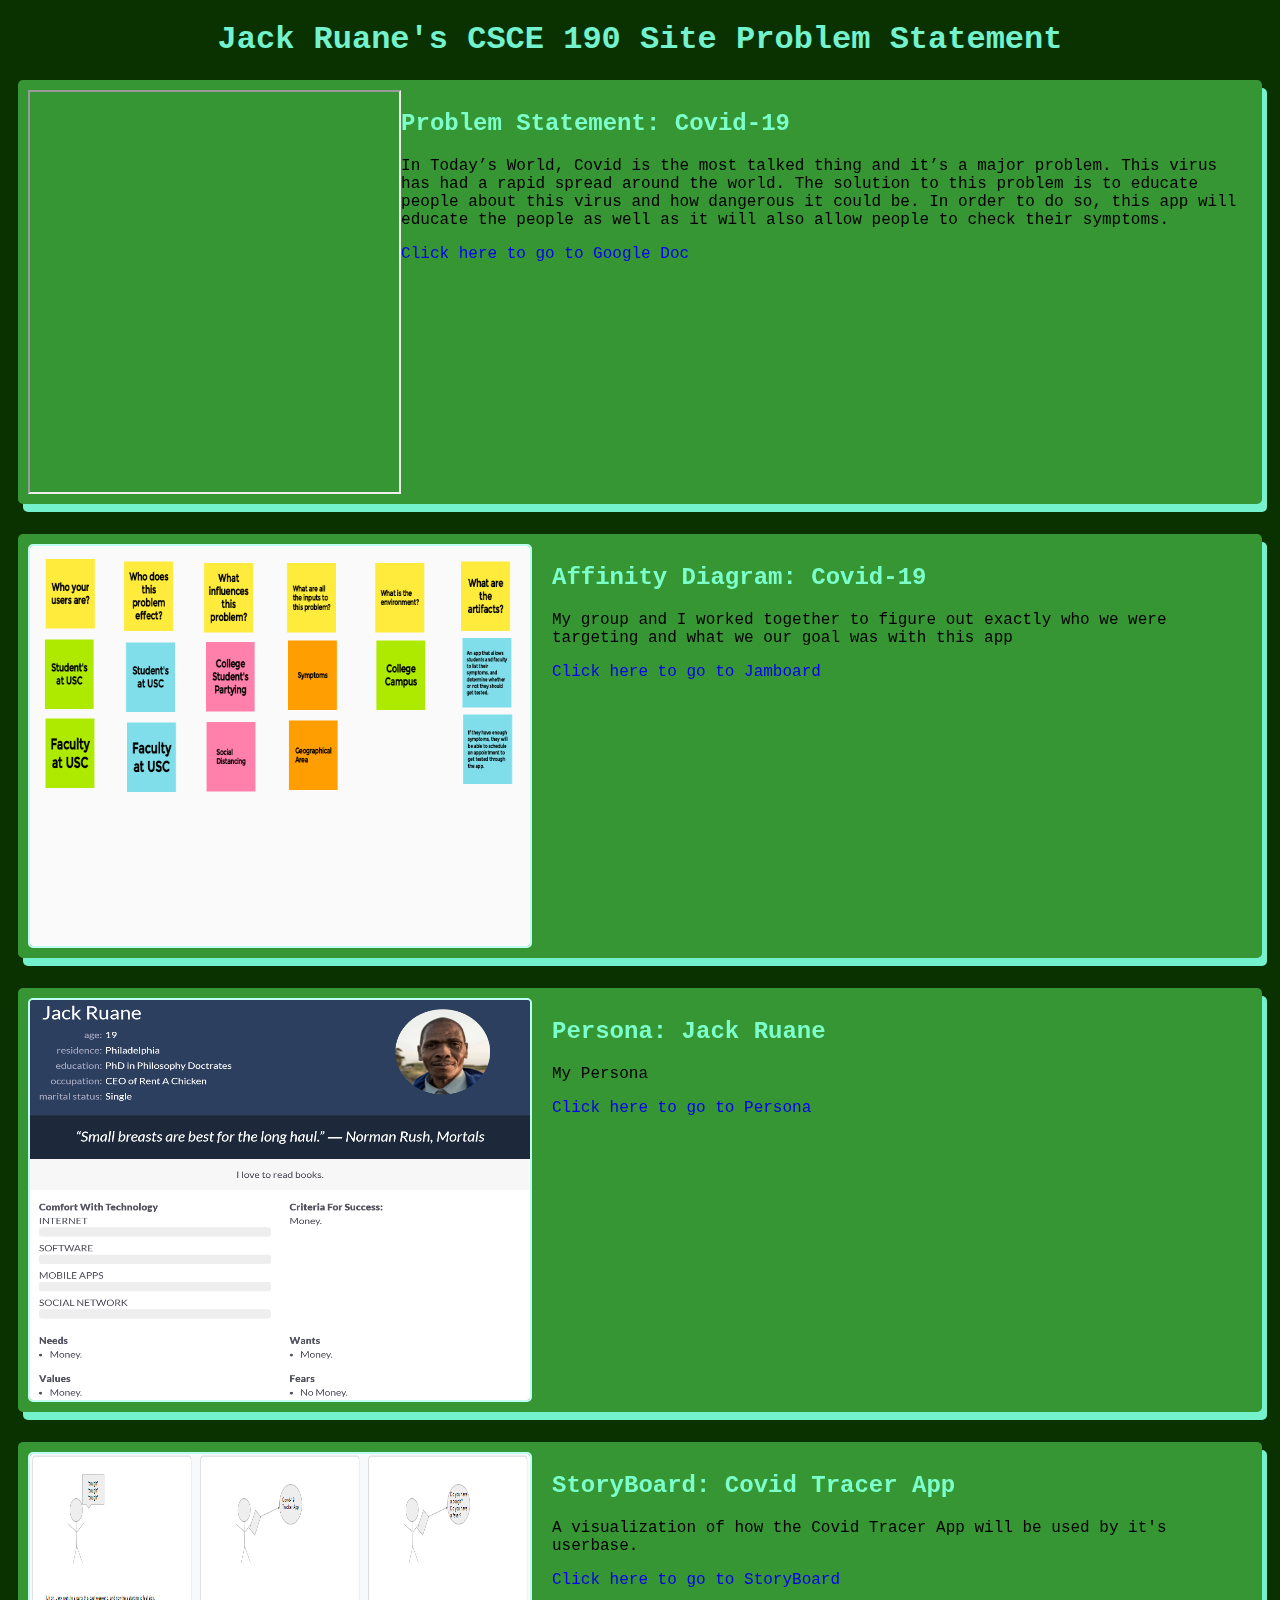
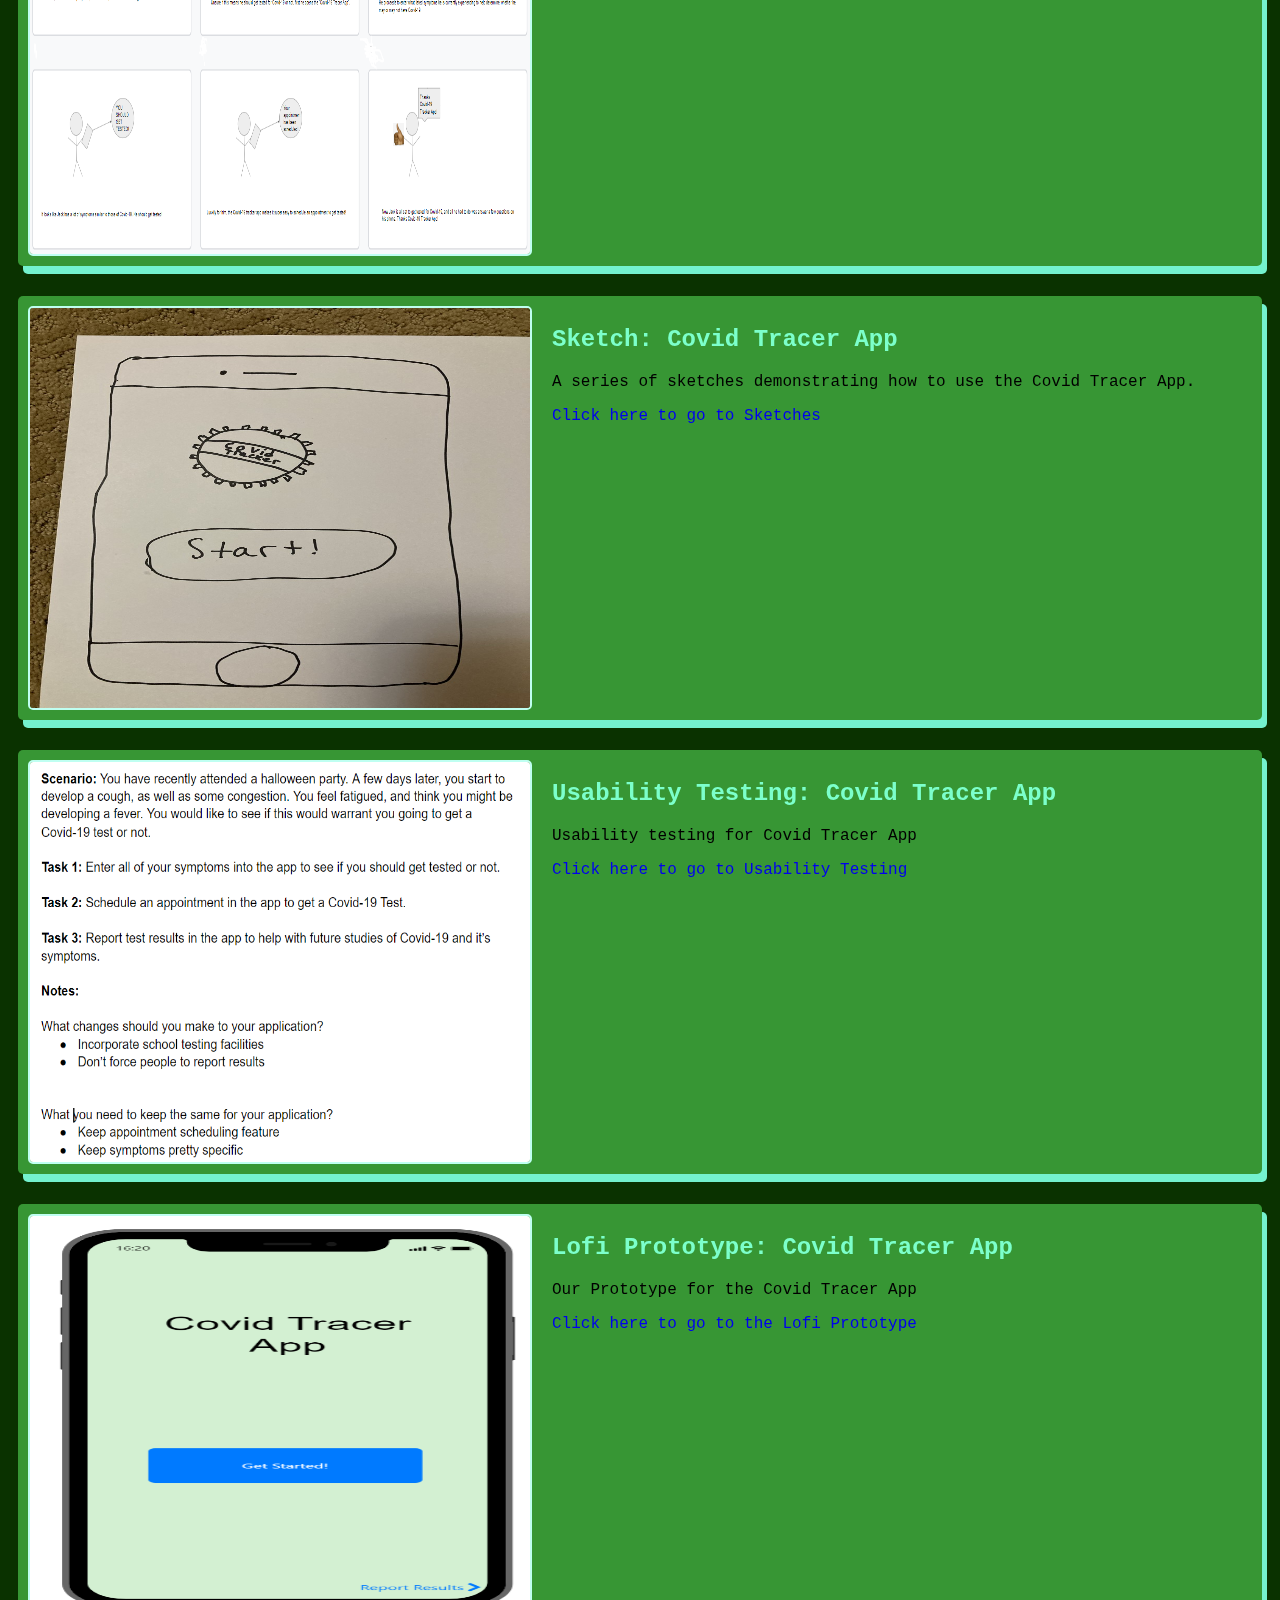
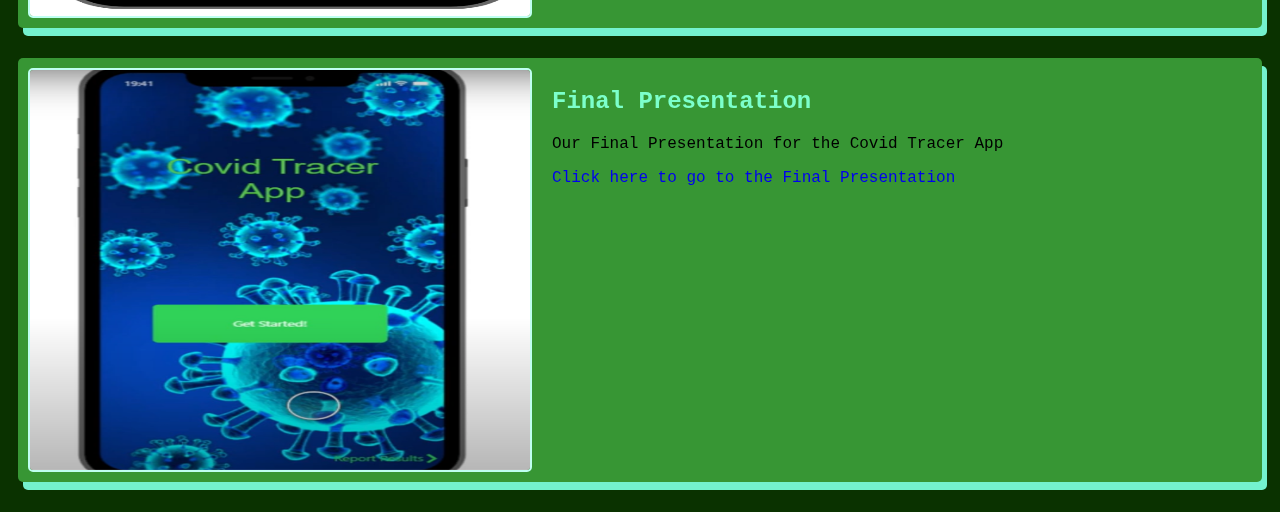
<file: index.html>
<!DOCTYPE html>
<html>
    <head>
        <title> CSCE 190: Jack Ruane</title>
        <link rel="stylesheet" href="styles.css">
        <body>
<h1>Jack Ruane's CSCE 190 Site Problem Statement</h1>

<section class="assignment">
<iframe 
src="https://docs.google.com/document/d/e/2PACX-1vQLiTi1AIl8Nca8fkiBLrXq
fr2_PcRKQBKmdDvaX18A7EhHaFo7EGAirFlQp6HzT1hSxLWTpz5vIqr5/pub?
embedded=true" width="115%" height = "400px"> </iframe>
<section class="ass-details">
<h2>Problem Statement: Covid-19</h2>
<p>In Today’s World, Covid is the most talked thing and it’s a major problem. This virus has had a rapid spread around the world. The solution to this problem is to educate people about this virus and how dangerous it could be. In order to do so, this app will educate the people as well as it will also allow people to check their symptoms. </p>
<a href= "PDF/Covid-19 Tracker App Problem Statement (2).pdf" target="_blank">Click here to go to Google Doc</a>
    </section>
</section>

<section class="assignment">
<img src="Images/COVID-19 Tracker - USC 1.png" width="100%" height="400px">
<section class="ass-details">
<h2>Affinity Diagram: Covid-19</h2>
<p>My group and I worked together to figure out exactly who we were targeting and what we our goal was with this app</p>
<a href= "PDF/COVID-19 Tracker - USC.pdf" target="_blank"> Click here to go to Jamboard</a>
    </section>
</section>

<section class="assignment">
<img src ="Images/persona pic.PNG" width = "100%" height ="400px">
<section class="ass-details">
<h2>Persona: Jack Ruane</h2>
<P>My Persona</P>
<a href = "PDF/Persona.pdf" target = "_blank"> Click here to go to Persona</a>
    </section>
</section>
<section class="assignment">
    <img src ="Images/pic 4 storyboard.PNG" width = "100%" height ="400px">
    <section class="ass-details">
    <h2>StoryBoard: Covid Tracer App</h2>
    <P>A visualization of how the Covid Tracer App will be used by it's userbase.</P>
    <a href = "PDF/Storyboard.pdf" target = "_blank"> Click here to go to StoryBoard</a>
        </section>
    </section>
    <section class="assignment">
        <img src ="Images/sketch pic.jpg" width = "100%" height ="400px">
        <section class="ass-details">
        <h2>Sketch: Covid Tracer App</h2>
        <P>A series of sketches demonstrating how to use the Covid Tracer App.</P>
        <a href = "PDF/Sketch.pdf" target = "_blank"> Click here to go to Sketches</a>
            </section>
        </section>
        <section class="assignment">
            <img src ="Images/scenaria.PNG" width = "100%" height ="400px">
            <section class="ass-details">
            <h2>Usability Testing: Covid Tracer App</h2>
            <P>Usability testing for Covid Tracer App</P>
            <a href = "PDF/SCenaria .pdf" target = "_blank"> Click here to go to Usability Testing</a>
                </section>
            </section>
            <section class="assignment">
                <img src ="Images/lofi.PNG" width = "100%" height ="400px">
                <section class="ass-details">
                <h2>Lofi Prototype: Covid Tracer App</h2>
                <P>Our Prototype for the Covid Tracer App</P>
                <a href = "PDF/Lofi Prototype/index.html" target = "_blank"> Click here to go to the Lofi Prototype</a>
                    </section>
                </section>
         <section class="assignment">
                <img src ="Images/final.PNG" width = "100%" height ="400px">
                <section class="ass-details">
                <h2>Final Presentation</h2>
                <P>Our Final Presentation for the Covid Tracer App</P>
                <a href = "https://www.youtube.com/watch?v=RA_UXYQWRRs" target = "_blank"> Click here to go to the Final Presentation</a>
                    </section>
                </section>        
    

        </body>
    </head>
</html>
</file>
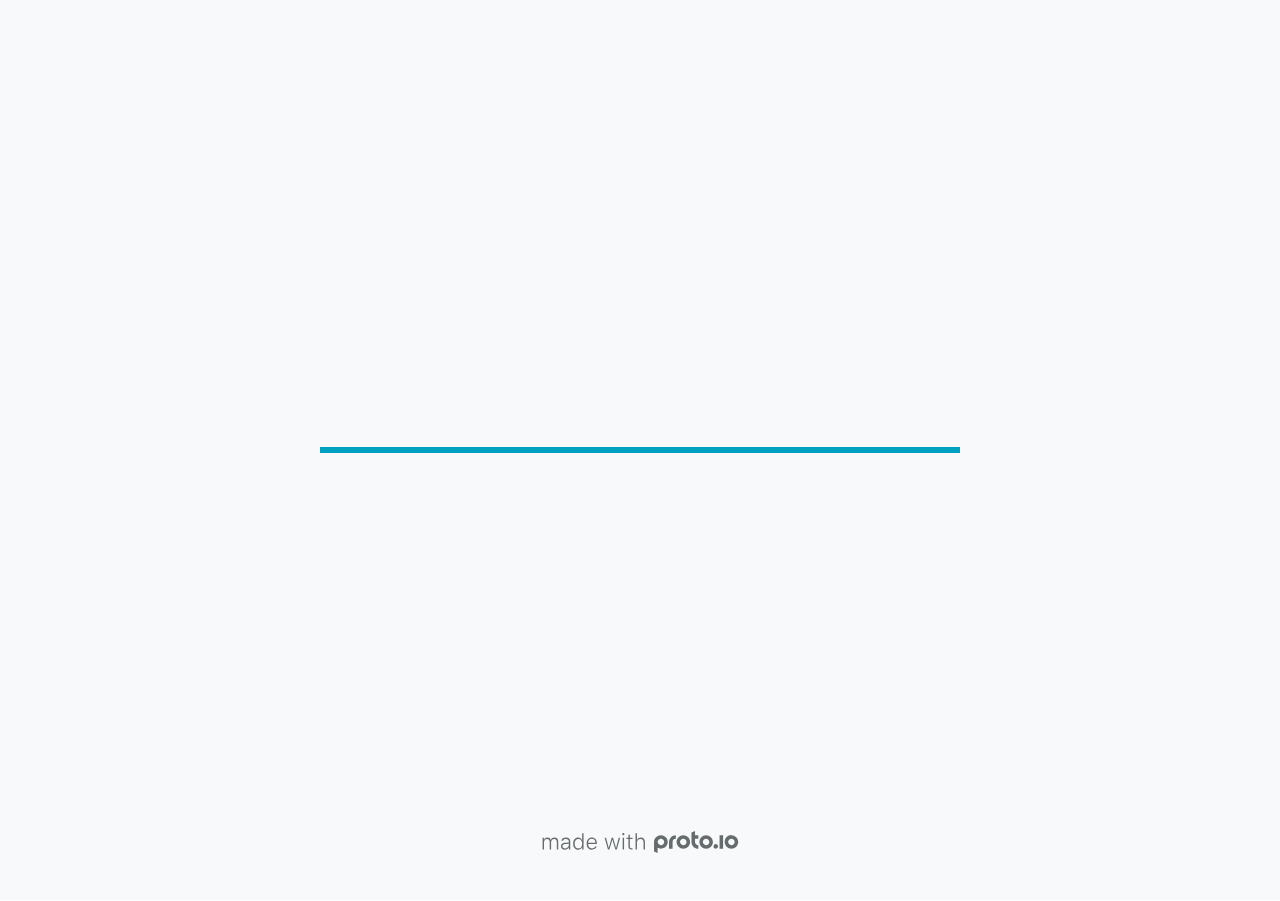
<file: PDF/Lofi Prototype/index.html>
<!DOCTYPE HTML>
	<head>

		<meta charset="utf-8">

		<title>Covid Tracer App - Proto.io</title>

		
			<meta name="HandheldFriendly" content="True">
			<meta name="MobileOptimized" content="414"> 

			
			
			
			<meta name="viewport" content="minimum-scale=1.00, maximum-scale=1.00, initial-scale=1.00, user-scalable=no, shrink-to-fit=no" />

			
				<meta name="apple-mobile-web-app-capable" content="yes" />
				<meta name="apple-mobile-web-app-status-bar-style" content="black-translucent" />
			

			<meta name="format-detection" content="telephone=no">


			

            
            <link rel="icon" sizes="192x192" href="./assets/branding/android-icon-hires.png">
            <link rel="icon" sizes="128x128" href="./assets/branding/android-icon.png">

            
            <link href="./assets/branding/apple-touch-icon-retina180.png" sizes="180x180" rel="apple-touch-icon">

            
            <link href="./assets/branding/apple-touch-icon-retina.png" sizes="114x114" rel="apple-touch-icon">

            
            <link href="./assets/branding/apple-touch-icon.png" sizes="57x57" rel="apple-touch-icon">

            
            <link href="./assets/branding/startup.png" media="(device-width: 320px)" rel="apple-touch-startup-image">

            
            <link href="./assets/branding/startup-retina.png" media="(device-width: 320px) and (device-height: 480px) and (-webkit-device-pixel-ratio: 2)" rel="apple-touch-startup-image">

            
            <link href="./assets/branding/startup-568.png" media="(device-width: 320px) and (device-height: 568px) and (-webkit-device-pixel-ratio: 2)" rel="apple-touch-startup-image">

            
            <link href="./assets/branding/startup-retina-6.png" media="(device-width: 375px) and (device-height: 667px) and (orientation: portrait) and (-webkit-device-pixel-ratio: 2)" rel="apple-touch-startup-image">

            
            <link href="./assets/branding/startup-retina-6plus.png" media="(device-width: 414px) and (device-height: 736px) and (orientation: portrait) and (-webkit-device-pixel-ratio: 3)" rel="apple-touch-startup-image">

            
            <link href="./assets/branding/startup-retina-6plus-landscape.png" media="(device-width: 414px) and (device-height: 736px) and (orientation: landscape) and (-webkit-device-pixel-ratio: 3)" rel="apple-touch-startup-image">

            
            <link href="./assets/branding/startup-ipad.png" media="(device-width: 768px) and (orientation: portrait)" rel="apple-touch-startup-image">

            
            <link href="./assets/branding/startup-ipad-landscape.png" media="(device-width: 768px) and (orientation: landscape)" rel="apple-touch-startup-image">

            
            <link href="./assets/branding/startup-ipad-retina.png" media="(device-width: 768px) and (orientation: portrait) and (-webkit-device-pixel-ratio: 2)" rel="apple-touch-startup-image">

            
            <link href="./assets/branding/startup-ipad-landscape-retina.png" media="(device-width: 768px) and (orientation: landscape) and (-webkit-device-pixel-ratio: 2)" rel="apple-touch-startup-image">

            
            <link href="./assets/branding/startup-ipad-pro.png" media="(device-width: 1024px) and (orientation: portrait) and (-webkit-device-pixel-ratio: 2)" rel="apple-touch-startup-image">

            
            <link href="./assets/branding/startup-ipad-pro-landscape.png" media="(device-width: 1024px) and (orientation: landscape) and (-webkit-device-pixel-ratio: 2)" rel="apple-touch-startup-image">

			<meta http-equiv="cleartype" content="on"> 


			 
		    <script type="text/javascript" src="./scripts/plugins/jquery/jquery.js"></script>

			
				<link rel="stylesheet" href="./stylesheets/player-export.css" />
				<script type="text/javascript" src="./scripts/player-export.js"></script>
			

			
			<script type="text/javascript" src="./libraries/common/components.js"></script> 
			<link type="text/css" rel="Stylesheet" href="./libraries/common/components.1.00.css" /> 

			
					<script type="text/javascript" src="./libraries/ios9/components.js"></script> 
					<link type="text/css" rel="Stylesheet" href="./libraries/ios9/components.1.00.css" /> 
				
				<script type="text/javascript" src="./data/data.js"></script> 
			

		<style>
			body { width: 414px; height: 896px; }
			.landscape, .landscape .prx-page { min-height: 414px; }
			.portrait, .portrait .prx-page { min-height: 896px; }
		</style>

		<script type="text/javascript">

			prx.ver = '6.6.59.0';
			prx.url.account = 'https://jackruane.proto.io';
			prx.url.staticassets = 'https://gal.proto.io';
			prx.url.devices = 'https://dteyv52hbg2at.cloudfront.net/devices';
			prx.url.static = 'https://dteyv52hbg2at.cloudfront.net';
			prx.url.siteurl = 'proto.io';
			prx.url.crossmsg = 'https://jackruane.proto.io';

			prx.nodejsassetsserver = {};
			prx.nodejsassetsserver.host = ".proto.io";
			prx.nodejsassetsserver.subdomainprefix = "https://at";
			prx.nodejsassetsserver.maxsubdomains = "20";

			prx.device_library = 'ios9';
			prx.devices[prx.device] = {
				name: prx.device
				,defaultOrientation: 'portrait'
				,portrait_applies: 1 //new
				,portrait: [414,896]
				,landscape_applies: 1 //new
				,landscape: [896,414]
				,allow_orientation_change: 1 //new
				,statusbar_skin: 'default' // new
				,statusbarheightportrait: 0
				,statusbarheightlandscape: 0
				,navigationbar_skin: 'default' //new
				,navigationbarheightportrait: 0
				,navigationbarheightlandscape: 0
				,normalportrait: [414,896]
				,normallandscape: [896,414]
				,device_s3bucket: '6a9e70ba-0e0c-41f6-ab20-45aaf591e647'
				,dpr: '1.00'
				,deviceType: "iphonex"
                ,showiPhoneXNotch: true
                ,hasCustomSkinNotch: false
				,appleWatchRoundedCorners: false
				,scrollType: "default"
				,initialscale: 1.00
				,targetdensitydpi: "device-dpi"
			}

			prx.projectsettings.id = 'eca8900a-4447-4b52-9ae4-0ceb96efa1ab';
			prx.projectsettings.s3b = 'jackruane-1096171-proto';
			prx.projectsettings.account = 'jackruane';
			prx.projectsettings.statusbar = '0'; 
			prx.projectsettings.statusbarapplies = '0';
			prx.projectsettings.navigationbar = '0';
			prx.projectsettings.navigationbarapplies = '0';
			prx.projectsettings.initialpageid = -1;
			
			
			prx.projectsettings.flashactions = 1;
			prx.projectsettings.gatrackingcode = '';

			prx.export2html = '1' == true;
			prx.mobPlayer = 0;

			prx.user.country = 'US';

			prx.s3Links = []; 
			var sLinkedAssets = [];
			

			prx.csrf_token = '084801FB3921CE72B762BD001DDD39E29FCE81213D7713872C2B5781D9BE5F20';

            

            
                            prx.assetsAccessToken = "eyJ0eXAiOiJKV1QiLCJhbGciOiJIUzI1NiJ9.eyJkIjp7InVpZCI6Ii0xIiwicHJvamVjdF9pZCI6ImVjYTg5MDBhLTQ0NDctNGI1Mi05YWU0LTBjZWI5NmVmYTFhYiJ9LCJ2IjowLCJleHAiOjE2MDUwNTAyNjUsImlhdCI6MTYwNDg3MDI2NX0.gdU6oCeqJq_ZXUEGXwagB2rAtlRJLvZDFtZ7sfiewNc";

			prx.iniPlayer.iniPreLoad();

		</script>
	</head>

	

			<body class="player device-cursor-touch mobile-device-true " " id="mbd" >

				
					<div id='iphoneX-notch-player'>
						<span class="iphoneX-notch-corners"></span>
					</div>
				
				<div id="window-wrapper">
					<div id="dragarea"></div>
					<div id="statusbar"></div>
					<div id="underlay" style=""></div>

					<div class="prx-page" data-role="page" id="p-1" data-id="1"></div>
					
								<div class="prx-page" data-role="page" id="p-2" data-id="2"></div>
							
								<div class="prx-page" data-role="page" id="p-3" data-id="3"></div>
							
								<div class="prx-page" data-role="page" id="p-4" data-id="4"></div>
							
								<div class="prx-page" data-role="page" id="p-5" data-id="5"></div>
							
								<div class="prx-page" data-role="page" id="p-6" data-id="6"></div>
							
								<div class="prx-page" data-role="page" id="p-8" data-id="8"></div>
							
								<div class="prx-page" data-role="page" id="p-9" data-id="9"></div>
							
								<div class="prx-page" data-role="page" id="p-10" data-id="10"></div>
							
								<div class="prx-page" data-role="page" id="p-12" data-id="12"></div>
							
								<div class="prx-page" data-role="page" id="p-13" data-id="13"></div>
							
					<div id="navigationbar"></div>
					<div id="overlay"></div>
					<div id="trash"></div>
					<div id="quick-audios"></div>
				</div>

				 
			<div id="loader-wrapper">
				
				<div class="progress">
					<div class="progress-bar"></div>
				</div>
				<div id="poweredby"></div>
			</div>
			


			</body>
		

</html>
</file>
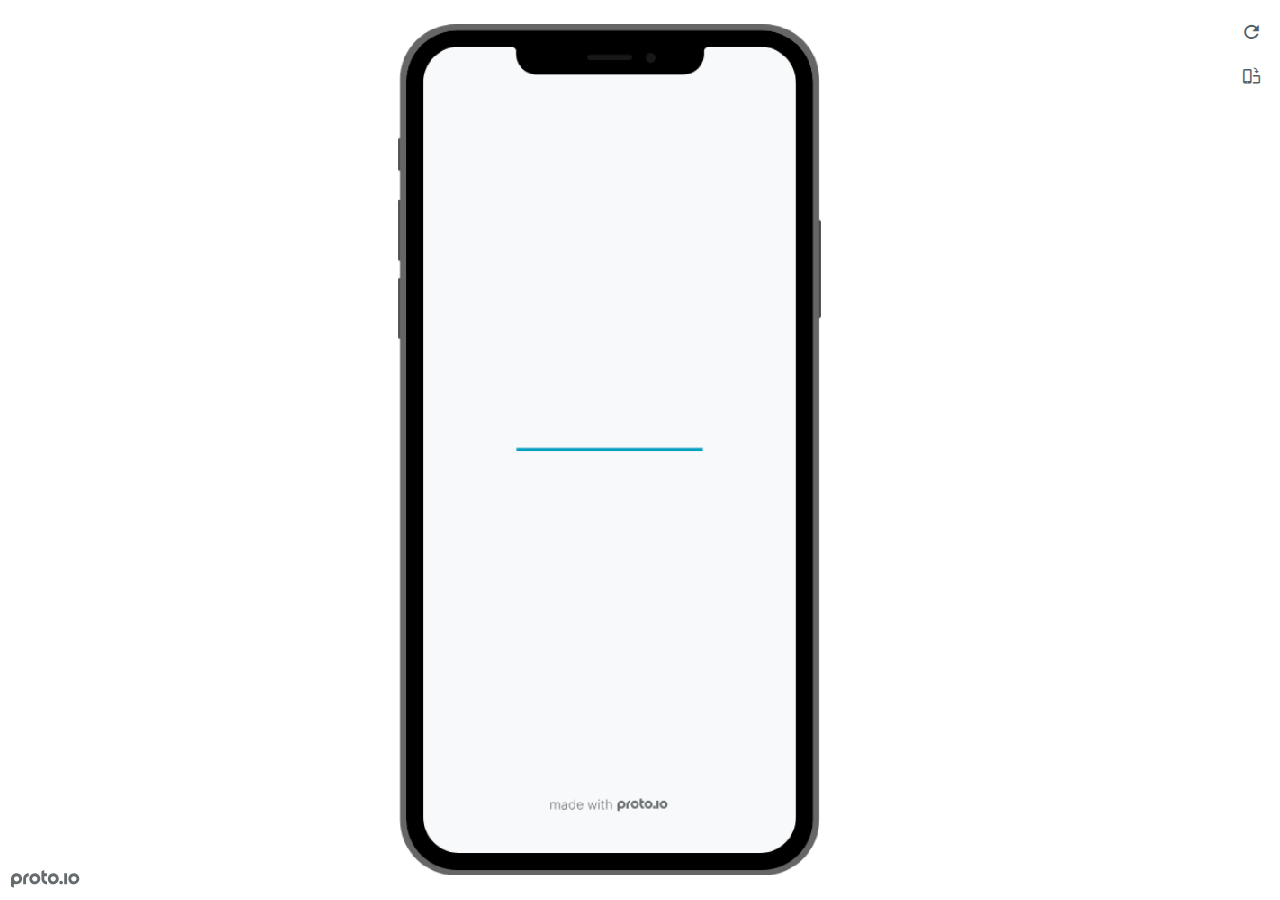
<file: PDF/Lofi Prototype/frame.html>
<!DOCTYPE HTML>
    <head>
    <meta charset="utf-8">

    <title>Covid Tracer App - Proto.io player</title>

    

			<link type="text/css" rel="stylesheet" href="./stylesheets/preview-export-min.css">
			<script type="text/javascript" src="./scripts/preview-export-min.js"></script>

		

    <script type="text/javascript">
        var prx = window.prx || {};
        prx.orientation = 'portrait';
        prx.orientations = {};
        prx.orientations.portrait = 1;
        prx.orientations.landscape = 1;
        prx.project = {};
        prx.project.id = 'eca8900a-4447-4b52-9ae4-0ceb96efa1ab';
        prx.project.title = 'Covid Tracer App';
        prx.project.version = 0;
        prx.project.livepreview = 0;
        prx.project.account = "jackruane";
        prx.activePage = {};
        prx.usercountry = "us";
        
            prx.user = false;
        
        prx.skin = 'apple-phone-iphoneX-1';
        prx.ver = '6.6.59.0';
        //prx.flashactions = 1;
		prx.flashactions = 1; //we are not using the DB value anymore

        prx.nodejsassetsserver = {};
        prx.nodejsassetsserver.host = ".proto.io";
        prx.nodejsassetsserver.subdomainprefix = "https://at";
        prx.nodejsassetsserver.maxsubdomains = "20";
        prx.account = "jackruane";
        prx.browserShowScreenshots = 'true';
        prx.url.crossmsg = 'https://jackruane.proto.io';
        prx.playerUrl = 'https://jackruane.proto.io/player/';
        prx.spaces = false;
        prx.csrf_token = '464DE0CE5D0FD6A73EE46A93066743D08F14517F17E5EF0423A5729B737C5C69';

        
    </script>

    

</head>


<body style="background-color:#FFFFFF">

    

    <div class="page-sidebar">
        
        <div class="sidebar-action-buttons">

            
                <span class="header-action-button player-icon-reload embed-icon-reload" id="refresh-preview">
                    <span class="tooltip">Refresh preview</span>
                </span>
                
                    <span  class="header-action-button player-icon-rotate embed-icon-rotate" id="change-orientation">
                        <span class="tooltip">Change orientation</span>
                    </span>
                

        </div>

    </div>

    <div id="maincontent" class="portrait">

        <div id="shortcut-pressed-outer">
            <div id="shortcut-pressed"></div>
        </div>
        

			<div class="frame_generic">
				
				<div class="body_generic skin_apple-phone-iphoneX-1 skin-wrapper skin-os-apple skin-device-phone skin-model-iphoneX skin-size-1 skin-color-black skin-orientation-portrait skin-dimensions-414-896">

					<div class="buttons top"></div>
					<div class="detail-top"></div>
					<div class="web-search"></div>
					<div class="buttons left"></div>

					<div class="body_generic_inner">
						
						<iframe id="pio-playerframe" src="index.html" scrolling="NO" style="width: 414px; height: 896px;" webkitAllowFullScreen mozallowfullscreen allowFullScreen allowvr allow="autoplay"></iframe>
						
                                <script type="text/javascript">
                                    // remove parameter from address bar immediately if no changes
                                    let url = new URL(window.location.href);
                                    url.searchParams.delete('hc');
									url.searchParams.delete('ap');
                                    window.history.replaceState({}, document.title, url.toString());
                                </script>
                            
					</div>

					<div class="buttons right"></div>
					<div class="detail-bottom"></div>
				</div>
				
			</div>
		
    </div>

    

    
            <div id="branding"></div>
        
</body>


<script type="text/javascript">
    
</script>
</html>
</file>
<file: styles.css>
body{
    background:#0A3200;
    font-family:'Courier New', Courier, monospace;
}

.assignment{
    background:#379634;
    display:flex;
    margin:10px;
    margin-bottom: 30px;
    padding:10px;
    border-radius:5px;
    box-shadow: 5px 8px #74F2CE;
}

.assignment img{
    width:500px;
    background:#379634;
    border: 2px solid #BFFFF1;
    margin-right: 20px;
    border-radius:5px;
}

h1{
    color:#74F2CE;
    text-align:center;
}

h2{
    color:#7CFFCB;

}

.assignment h2:hover {
    color:blue;
}

a{
text-decoration:none; 
}
</file>
<file: PDF/Lofi Prototype/stylesheets/player-export.css>
/*!
 * 
 *                                                                       
 *                              ::;;;;                                   
 *    ::,,,,::    ::,,  ,,,,::::::11ii::,,::,,,,::      ::::,,::,,,,::   
 *  ,,111111ii,,::1111::111111ii::111111::111111ii,,    ii11,,ii111111,, 
 *  11ii::;;11;;ii11::iiii::;;11;;11ii::ii11::::11ii    ii11;;11;;::ii11 
 *  11;;  ::11ii11;;::11ii  ::11ii11ii,,iiii..  iiii    ii11;;11::  ;;11 
 *  1111;;ii11;;11;;,,ii11::ii11;;ii11;;;;11;;;;11;;;;;;ii11::11ii;;11ii 
 *  11111111;;::11;;  ::ii1111;;  ::ii11::ii1111ii::11ii;;11,,;;1111ii:: 
 *  11;;,,::  ,,::,,      ::,,        ::::  ::::    ,,,,::::    ::,,     
 *  ;;;;                                                                 
 *                                                                       
 *  Build: 11/4/2020, 11:04:57 AM
 */

/*!
 * Waves v0.5.5
 * http://fian.my.id/Waves
 *
 * Copyright 2014 Alfiana E. Sibuea and other contributors
 * Released under the MIT license
 * https://github.com/fians/Waves/blob/master/LICENSE
 */.mask-inner{position:relative;background-size:100% 100%;background-repeat:no-repeat}.mask-inner .mask-inner{transform:none!important}.mask-border .mborder,.mask-filter{height:100%;width:100%}.mask-border .mborder{border:1px solid hsla(0,0%,100%,.8);position:absolute;pointer-events:none}.mask-border .area-border{border:1px solid #00a1c0;left:0;top:0;position:absolute;transform-origin:0 0;box-sizing:border-box}.mask-border .mask-radius{width:100%;height:100%;overflow:hidden;position:absolute}.mask-border .mask-radius .mask-radius-border{position:relative;width:100%;height:100%;border:1px solid hsla(0,0%,100%,.8)}.mask-border.hide-handles .prx-resizable-handle{opacity:0;pointer-events:none!important}.mask-border.hide-handles .area-border{border:1px dashed #b4bcbf}.mask-wrapper{overflow:hidden;height:100%;pointer-events:none}.mask-wrapper.borderPos-inside{box-sizing:border-box}.mask-wrapper.borderPos-outside{width:100%;height:100%}.mask-wrapper.borderPos-outside .mask-inner{box-sizing:content-box}.mask-edit-mode-handles{pointer-events:none}.mask-edit-mode-handles.hide-handles .prx-resizable-handle,.mask-edit-mode-handles.hide-handles .prx-rotate-handle{opacity:0;pointer-events:none!important}.mask-edit-mode-handles.hide-handles .xborder{border-color:#b4bcbf!important}abbr,address,article,aside,audio,b,blockquote,body,caption,cite,code,dd,del,dfn,div,dl,dt,em,fieldset,figure,footer,form,h1,h2,h3,h4,h5,h6,header,hgroup,html,i,iframe,img,ins,kbd,label,legend,li,mark,menu,nav,object,ol,p,pre,q,samp,section,small,span,strong,sub,sup,table,tbody,td,tfoot,th,thead,time,tr,ul,var,video{margin:0;padding:0;border:0;outline:0;font-size:100%;background:transparent}article,aside,details,figcaption,figure,footer,header,hgroup,nav,section{display:block}audio,canvas,video{display:inline-block;*display:inline;*zoom:1}[hidden],audio:not([controls]){display:none}html{font-size:100%;-webkit-text-size-adjust:100%;-ms-text-size-adjust:100%}body{margin:0;font-size:13px}body,button,input,select,textarea{font-family:sans-serif;color:#222}a{color:#00e}a:visited{color:#551a8b}a:hover{color:#06e}a:focus{outline:thin dotted}a:active,a:hover{outline:0}abbr[title]{border-bottom:1px dotted}b,strong{font-weight:700}blockquote{margin:1em 40px}dfn{font-style:italic}hr{display:block;height:1px;border:0;border-top:1px solid #ccc;margin:1em 0;padding:0}ins{background:#ff9;text-decoration:none}ins,mark{color:#000}mark{background:#ff0;font-style:italic;font-weight:700}code,kbd,pre,samp{font-family:monospace,serif;_font-family:courier new,monospace;font-size:1em}pre{white-space:pre;white-space:pre-wrap;word-wrap:break-word}q{quotes:none}q:after,q:before{content:"";content:none}small{font-size:85%}sub,sup{font-size:75%;line-height:0;position:relative;vertical-align:baseline}sup{top:-.5em}sub{bottom:-.25em}ol,ul{margin:1em 0;padding:0 0 0 40px}dd{margin:0 0 0 40px}nav ol,nav ul{list-style:none;list-style-image:none;margin:0;padding:0}img{border:0;-ms-interpolation-mode:bicubic}svg:not(:root){overflow:hidden}figure,form{margin:0}fieldset{margin:0}fieldset,legend{border:0;padding:0}legend{*margin-left:-7px}button,input,select,textarea{font-size:100%;margin:0;vertical-align:baseline;*vertical-align:middle}button,input{line-height:normal;*overflow:visible}table button,table input{*overflow:auto}[role=button],button,input[type=button],input[type=reset],input[type=submit]{-webkit-appearance:button}input[type=checkbox],input[type=radio]{box-sizing:border-box;padding:0}input[type=search]{-webkit-appearance:textfield;-moz-box-sizing:content-box;-webkit-box-sizing:content-box;box-sizing:content-box}input[type=search]::-webkit-search-decoration{-webkit-appearance:none}button::-moz-focus-inner{border:0;padding:0}textarea{overflow:auto;vertical-align:top;resize:vertical}input:invalid,textarea:invalid{background-color:#f0dddd}table{border-collapse:collapse;border-spacing:0}td{vertical-align:top}.nocallout{-webkit-touch-callout:none}textarea[contenteditable]{-webkit-appearance:none}.gifhidden{position:absolute;left:-100%}.ir{display:block;border:0;text-indent:-999em;overflow:hidden;background-color:transparent;background-repeat:no-repeat;text-align:left;direction:ltr}.ir br{display:none}.hidden{display:none!important;visibility:hidden}.visuallyhidden{border:0;clip:rect(0 0 0 0);height:1px;margin:-1px;overflow:hidden;padding:0;position:absolute;width:1px}.visuallyhidden.focusable:active,.visuallyhidden.focusable:focus{clip:auto;height:auto;margin:0;overflow:visible;position:static;width:auto}.invisible{visibility:hidden}.clearfix:after,.clearfix:before{content:"";display:table}.clearfix:after{clear:both}.clearfix{*zoom:1}@media print{*{background:transparent!important;color:#000!important;text-shadow:none!important;filter:none!important;-ms-filter:none!important}a,a:visited{text-decoration:underline}a[href]:after{content:" (" attr(href) ")"}abbr[title]:after{content:" (" attr(title) ")"}.ir a:after,a[href^="#"]:after,a[href^="javascript:"]:after{content:""}blockquote,pre{border:1px solid #999;page-break-inside:avoid}thead{display:table-header-group}img,tr{page-break-inside:avoid}img{max-width:100%!important}@page{margin:.5cm}h2,h3,p{orphans:3;widows:3}h2,h3{page-break-after:avoid}}#eval-iframe{display:none}body{-webkit-appearance:none;-webkit-box-flex:1;-webkit-touch-callout:none;-webkit-tap-highlight-color:rgba(0,0,0,0)}*{-webkit-user-select:none;-khtml-user-select:none;-moz-user-select:-moz-none;-o-user-select:none;user-select:none}input,textarea{-webkit-user-select:text;-khtml-user-select:text;-moz-user-select:text;-o-user-select:text;user-select:text}#dragarea{font-family:Helvetica,Arial,sans-serif;text-align:left}.text{height:95%;overflow:auto}.wrap{overflow:hidden}.pos,.spos{position:absolute}.action-highlight{position:absolute;top:0;left:0;height:100%;width:100%;background:rgba(255,255,0,.5);background:rgba(64,208,255,.3);opacity:0;pointer-events:none;-webkit-transition:opacity .2s ease-in;transition:opacity .2s ease-in;border:2px solid #40c8f4;padding:3px;box-sizing:border-box}.action-highlight-simple-visible,.action-highlight-visible{opacity:1}#appModeNote{background-color:#333;border-top:5px solid #000;bottom:0;color:#f0f0f0;display:none;font-family:helvetica;left:0;padding:10px 0;position:fixed;text-align:center;width:100%}#appModeNote em{display:block;font-size:20px;font-weight:700;line-height:26px}#appModeNote span{display:block;font-size:14px;line-height:20px}.hidden{display:none}.prx-page.loadedFrom{display:block}.prx-page.loadedTo{z-index:999999}.prx-page.loadedTo-1{z-index:10000000}.prx-page.loadedTo-2{z-index:10000001}.prx-page.loadedTo-3{z-index:10000002}.prx-page.loadedTo-4{z-index:10000003}.prx-page.loadedTo-5{z-index:10000004}.prx-page.loadedTo-6{z-index:10000005}.prx-page.loadedTo-7{z-index:10000006}.prx-page.loadedTo-8{z-index:10000007}.prx-page.loadedTo-9{z-index:10000008}.prx-page.loadedTo-10{z-index:10000009}.prx-page.loadedTo-11{z-index:10000010}.prx-page.loadedTo-12{z-index:10000011}.prx-page.loadedTo-13{z-index:10000012}.prx-page.loadedTo-14{z-index:10000013}.prx-page.loadedTo-15{z-index:10000014}.prx-page.loadedTo-16{z-index:10000015}.prx-page.loadedTo-17{z-index:10000016}.prx-page.loadedTo-18{z-index:10000017}.prx-page.loadedTo-19{z-index:10000018}.prx-page.loadedTo-20{z-index:10000019}.prx-page.loadedTo-21{z-index:10000020}.prx-page.loadedTo-22{z-index:10000021}.prx-page.loadedTo-23{z-index:10000022}.prx-page.loadedTo-24{z-index:10000023}.prx-page.loadedTo-25{z-index:10000024}.prx-page.loadedTo-26{z-index:10000025}.prx-page.loadedTo-27{z-index:10000026}.prx-page.loadedTo-28{z-index:10000027}.prx-page.loadedTo-29{z-index:10000028}.prx-page.loadedTo-30{z-index:10000029}#navigationbar,#statusbar{background:transparent 0 0;display:block;width:100%;border:0;top:0;position:fixed;z-index:1}#loader-wrapper{background:#f8f9fa;height:100%;left:0;position:fixed;top:0;width:100%;z-index:99999;font-size:11px}#loader-wrapper .progress{position:absolute;top:50%;left:50%;transform:translate(-50%,-50%);-ms-transform:translate(-50%,-50%);-webkit-transform:translate(-50%,-50%);width:50%;height:4px;background-color:#ddd}#loader-wrapper .progress-bar{position:relative;width:0;height:4px;-webkit-transition:.4s linear;-moz-transition:.4s linear;-o-transition:.4s linear;transition:.4s linear;-webkit-transition-property:width,background-color;-moz-transition-property:width,background-color;-o-transition-property:width,background-color;transition-property:width,background-color}#loader-wrapper .progress-bar:before,.progress-bar:after{content:"";position:absolute;top:0;left:0;right:0}#loader-wrapper .progress-bar:before{bottom:0;background-color:#ddd}#loader-wrapper .progress-bar:after{z-index:2;bottom:0;background:#00a1c0}#loader-wrapper #app-icon{position:absolute;top:50%;left:50%;transform:translate(-50%,-150%);-ms-transform:translate(-50%,-150%);-webkit-transform:translate(-50%,-150%);width:114px;height:114px}#loader-wrapper #poweredby{position:absolute;bottom:5%;left:50%;transform:translate(-50%);-ms-transform:translate(-50%);-webkit-transform:translate(-50%);width:100%;height:16px;background-image:url(/images/player/player-logo.svg);background-repeat:no-repeat;background-position:top;background-size:auto 200%;z-index:99999}body{-moz-transition:opacity .3s linear;-o-transition:opacity .3s linear;-webkit-transition:opacity .3s linear;transition:opacity .3s linear}.reloading{background:#fff!important;opacity:0}@media (min-width:481px) and (max-width:1079px){#loader-wrapper .progress,#loader-wrapper .progress-bar{height:4px}}@media (min-width:1080px){#loader-wrapper #poweredby{height:24px}#loader-wrapper .progress,#loader-wrapper .progress-bar{height:6px}}@media (width:1280px) and (height:768px){#loader-wrapper .progress,#loader-wrapper .progress-bar{height:2px}}.pointer-events-none{pointer-events:none!important}body .prx-page{-webkit-trans1form:translate3d(0,0,0)}.prx-page .type-symbol .box{-w1ebkit-transform:translateZ(0)}html{background:transparent}body{background:#fff;overflow:hidden}body.mobile-device-true *{-webkit-text-size-adjust:100%}body.mobile-device-false *{-webkit-text-size-adjust:initial}#window-wrapper{width:100%;height:100%;overflow:hidden;position:relative}#dragarea{background:transparent;display:none}#overlay,#quick-audios,#trash,#underlay{position:absolute;top:0;left:0}#quick-audios,#trash{display:none}.visible{display:block!important}.iScrollHorizontalScrollbar,.iScrollVerticalScrollbar{z-index:auto!important}.overlay{position:fixed;left:0;right:0;bottom:0;top:0}.ui-mobile-viewport-transitioning,.ui-mobile-viewport-transitioning .prx-page{o1verflow:visible!important}.box[style*="z-index:0;"],.box[style*="z-index: 0;"]{z-index:auto!important}.box[data-mpoverlay="1"]{pos1ition:fixed}#temp-for-external-link{display:none}#dragarea,html{background:transparent!important}.hide{display:none!important}*{outline:none}.ghost-component,.ghost-component *,.ghost-component .box *{pointer-events:none!important}#statusbar{position:fixed!important}.prx-page{position:absolute;display:none}.prx-page.prx-page-active,.prx-page[class*=prx-page-transitioning-]{display:block}.prx-page[class*=prx-page-transitioning-]{overflow:hidden}.prx-page.prx-page-transitioning-overlay-in-source,.prx-page.prx-page-transitioning-overlay-out-target{overflow:visible}.prx-page.prx-page-below{z-index:10}.prx-page.prx-page-above{z-index:20}#overlay{z-index:30}.prx-page.prx-page-transition-flip,.prx-page.prx-page-transition-turn{-webkit-backface-visibility:hidden;-moz-backface-visibility:hidden;backface-visibility:hidden}.prx-page.prx-page-transition-turn{-webkit-transform:translateZ(0);-moz-transform:translateZ(0);-webkit-transform-origin:0 center;-moz-transform-origin:0 center;transform-origin:0 center;transform:translateZ(0)}.prx-page.prx-page-transition-flow:not(.prx-page-transition-flow-overlay),.prx-page.prx-page-transition-overlay-top{box-shadow:0 0 20px rgba(0,0,0,.4)}.prx-page-above.prx-page-transition-notificationInWatchOS{transition:background-color .45s ease-out}.prx-page-above.prx-page-transition-notificationInWatchOS.prx-page-transition-notificationInWatchOS-notification-in{background-color:transparent!important;transition:background-color 0s ease-out}.device-cursor-touch,.device-cursor-touch *{cursor:url(/images/player/touch-cursor-64.png) 32 32,default}.device-cursor-web,.device-cursor-web *{cursor:default}.device-cursor-web .delayedtap,.device-cursor-web .delayedtap *,.device-cursor-web .interaction-click,.device-cursor-web .interaction-click *,.device-cursor-web .interaction-tap,.device-cursor-web .interaction-tap *,.device-cursor-web .release,.device-cursor-web .release *,.device-cursor-web .touch,.device-cursor-web .touch *{cursor:pointer;cursor:hand}.device-cursor-web [data-component-type=text]{cursor:default}.device-cursor-web .move,.device-cursor-web .move *{cursor:move}.device-cursor-web input,.device-cursor-web textarea{cursor:text}.do-chrome-fix #window-wrapper{-webkit-perspective:1}.do-chrome-fix .pos{-webkit-backface-visibility:hidden;-webkit-transform:translateZ(0)}.do-chrome-fix *{-w1ebkit-transform:translateZ(0) scale(1) scaleX(1) skew(0deg,0deg) skewX(0deg) skewY(0deg) rotateX(0deg) rotateY(0deg) rotate(0deg)}.do-chrome-fix.dont-do-chrome-fix #window-wrapper{-webkit-perspective:none}.do-chrome-fix.dont-do-chrome-fix .pos{-webkit-backface-visibility:visible;-webkit-transform:none}.prx-page-transitioning:not(.prx-page-transitioning-overlay-in-source):not(.loadedFrom) [data-mpoverlay="1"]{display:none}#fps{position:fixed;z-index:9999;font-size:18px;top:20px;left:20px;background:rgba(0,0,0,.8);border-radius:6px;color:#fff;padding:3px 10px}#fps,.cbutton{pointer-events:none}.cbutton{position:absolute;display:inline-block;padding:0;border:none;background:none;color:#286aab;font-size:1.4em;overflow:visible;-webkit-transition:color .7s;transition:color .7s;-webkit-tap-highlight-color:rgba(0,0,0,0)}.cbutton.cbutton--click,.cbutton:focus{outline:none;color:#3c8ddc}.cbutton:after{position:absolute;width:100%;height:100%;border-radius:50%;content:"";opacity:0;pointer-events:none}.cbutton--effect-jelena:after{border:3px solid hsla(0,0%,82.7%,.7)}.cbutton--effect-jelena.cbutton--click:after{-webkit-animation:anim-effect-jelena .3s ease-out forwards;animation:anim-effect-jelena .3s ease-out forwards}@-webkit-keyframes anim-effect-jelena{0%{opacity:1;-webkit-transform:scale3d(.6,.6,1);transform:scale3d(.6,.6,1)}to{opacity:0;-webkit-transform:scale3d(1.2,1.2,1);transform:scale3d(1.2,1.2,1)}}@keyframes anim-effect-jelena{0%{opacity:1;-webkit-transform:scale3d(.5,.5,1);transform:scale3d(.5,.5,1)}to{opacity:0;-webkit-transform:scale3d(1.2,1.2,1);transform:scale3d(1.2,1.2,1)}}.cbutton--effect-sanja:after{background:hsla(0,0%,75.3%,.3)}.cbutton--effect-sanja.cbutton--click:after{-webkit-animation:anim-effect-sanja 1s ease-out forwards;animation:anim-effect-sanja 1s ease-out forwards}@-webkit-keyframes anim-effect-sanja{0%{opacity:1;-webkit-transform:scale3d(.5,.5,1);transform:scale3d(.5,.5,1)}25%{opacity:1;-webkit-transform:scaleX(1);transform:scaleX(1)}to{opacity:0;-webkit-transform:scaleX(1);transform:scaleX(1)}}@keyframes anim-effect-sanja{0%{opacity:1;-webkit-transform:scale3d(.5,.5,1);transform:scale3d(.5,.5,1)}25%{opacity:1;-webkit-transform:scaleX(1);transform:scaleX(1)}to{opacity:0;-webkit-transform:scaleX(1);transform:scaleX(1)}}#log{position:fixed;z-index:9999;font-size:24px;top:20px;right:20px;pointer-events:none}.watchOSscrollbars .iScrollVerticalScrollbar{position:fixed!important;width:12px!important;background-color:hsla(0,0%,100%,.3)!important;border-radius:8px!important;z-index:99999!important}.watchOSscrollbars .iScrollIndicator{background:#fff!important;border-radius:8px!important;left:2px!important;width:8px!important}.applewatch-rounded-corners{-webkit-clip-path:inset(0 0 0 0 round 63px);clip-path:inset(0 0 0 0 round 63px)}.group-action-prediv{position:absolute}.player .type-symbol.type-symbol-transparent .group-action-prediv{pointer-events:auto}.initialise-hidden-container{display:block!important;visibility:hidden!important}.a-enter-vr{height:0!important}.fullscreen-vr .prx-page{transform:none!important;position:fixed!important}

/*!
 * Waves v0.5.5
 * http://fian.my.id/Waves
 *
 * Copyright 2014 Alfiana E. Sibuea and other contributors
 * Released under the MIT license
 * https://github.com/fians/Waves/blob/master/LICENSE
 */.waves-effect{position:relative;overflow:hidden}.waves-effect.box{position:absolute}.waves-effect .waves-ripple{position:absolute;border-radius:50%;width:100px;height:100px;margin-top:-50px;margin-left:-50px;opacity:0;background-color:rgba(0,0,0,.2);pointer-events:none}.waves-effect.waves-light .waves-ripple{background-color:hsla(0,0%,100%,.4)}.waves-button,.waves-circle{-webkit-mask-image:-webkit-radial-gradient(circle,#fff 100%,#000 0);mask-image:radial-gradient(circle,#fff 100%,#000 0)}.waves-button,.waves-button-input,.waves-button:hover,.waves-button:link,.waves-button:visited{white-space:nowrap;vertical-align:middle;cursor:pointer;border:none;outline:none;color:inherit;background-color:transparent;font-size:14px;text-align:center;text-decoration:none;z-index:1}.waves-button{padding:10px 15px;border-radius:2px}.waves-button-input{margin:0;padding:10px 15px}.waves-input-wrapper{border-radius:2px;vertical-align:bottom}.waves-input-wrapper.waves-button{padding:0}.waves-input-wrapper .waves-button-input{position:relative;top:0;left:0;z-index:1}.waves-block{display:block}a.waves-effect .waves-ripple{z-index:-1}#loader-wrapper #poweredby{background-image:url(../images/player/player-logo.svg)!important}.device-cursor-touch,.device-cursor-touch *{cursor:url(../images/player/touch-cursor-64.png) 32 32,default!important}
</file>
<file: PDF/Lofi Prototype/libraries/common/components.1.00.css>
.type-shapes .shape-wrapper{width:100%;height:100%;-moz-box-sizing:border-box;-webkit-box-sizing:border-box;box-sizing:border-box;background-clip:content-box}.type-shapes .shapes-text-container{position:absolute;top:0;left:0;right:0;display:table;width:100%;height:100%;text-align:center}.type-shapes .shapes-text-container>span{display:table-cell;vertical-align:middle}.type-shapes svg{overflow:visible}.player .type-symbol{overflow:hidden}.player .type-symbol.symbol-scroll{-webkit-perspective:1000}.player .type-symbol.type-symbol-transparent{pointer-events:none !important}.player .type-symbol.type-symbol-transparent .box{pointer-events:auto}.type-symbol.fullscreen{transform:none !important;width:100vw !important;height:100vh !important}.type-symbol>.type-symbol-hover-message,.type-symbol.ui-draggable-dragging:hover>.type-symbol-hover-message,.type-symbol.prx-resizable-resizing:hover>.type-symbol-hover-message{display:none;position:absolute;color:#fff;font-family:Helvetica, Arial, sans-serif !important;background:rgba(0,0,0,0.7);top:50%;left:50%;text-align:center;position:absolute;pointer-events:none;width:70px;height:30px;line-height:15px;font-size:10px !important;border-radius:3px;margin:-20px 0 0 -40px;padding:5px}.type-symbol:hover>.type-symbol-hover-message{display:block}.type-vrsymbol.fullscreen{transform:none !important;width:100vw !important;height:100vh !important}.type-vrsymbol.fullscreen canvas{width:100vw !important;height:100vh !important}.type-vrsymbol>.type-vrsymbol-hover-message,.type-vrsymbol.ui-draggable-dragging:hover>.type-vrsymbol-hover-message,.type-vrsymbol.prx-resizable-resizing:hover>.type-vrsymbol-hover-message{display:none;position:absolute;color:#fff;font-family:Helvetica, Arial, sans-serif !important;background:rgba(0,0,0,0.7);top:50%;left:50%;text-align:center;position:absolute;pointer-events:none;width:70px;height:30px;line-height:15px;font-size:10px !important;border-radius:3px;margin:-20px 0 0 -40px;padding:5px}.type-vrsymbol:hover>.type-vrsymbol-hover-message{display:block}.type-text.v2-text .text-contents{o1verflow:hidden;width:100%;height:100%}.type-text.v2-text.box [data-editableProperty]{word-wrap:break-word !important}.type-text .autoresize{white-space:nowrap}.player .type-text .autoResize-true{white-space:nowrap}.type-richtext p{margin:0;line-height:normal}.type-rectangle .inner-rec{position:absolute;width:100%;height:100%;-moz-box-sizing:border-box;-webkit-box-sizing:border-box;box-sizing:border-box;background-clip:content-box}.type-rectangle .shapes-image-background{top:0;left:0;width:100%;height:100%;position:absolute;background-position:center;background-repeat:no-repeat}.type-rectangle[data-shape-type="oval"] .shapes-image-background{border-radius:50%}.type-rectangle .shapes-text-container{display:table;width:100%;height:100%;text-align:center}.type-rectangle .shapes-text-container>span{display:table-cell;vertical-align:middle}.type-horizontalline .inner{width:100%;height:0}.type-verticalline .inner{width:0;height:100%}.type-actionarea .inner-rec{width:100%;height:100%}.type-actionarea .inner-rec div{width:100%;height:100%;background:#40C8F4;opacity:0.4;-moz-box-sizing:border-box;-webkit-box-sizing:border-box;box-sizing:border-box}.type-actionarea .inner-rec div:before{content:" ";display:block;position:absolute;top:50%;left:50%;width:24px;height:24px;margin:-12px 0 0 -12px}.player .type-actionarea .inner-rec div{background:transparent}.player .type-actionarea .inner-rec div:before{background-image:none}.type-image,.type-image .type-image-wrapper{background:0 0 repeat;background-size:100% 100%;width:100%;height:100%;background-clip:content-box}.type-image .type-image-wrapper.type-image-svg{background:center center no-repeat;background-size:contain}.type-image .type-image-wrapper img{display:none}.player .type-image .type-image-wrapper.gif img{display:block !important;width:1px;height:1px;opacity:0.1}.type-image.type-image-repeater,.type-image.type-image-repeater .type-image-wrapper{background-size:auto}.type-image .image-inner{width:100%;height:100%}.type-image .image-inner.borderPos-inside .type-image-wrapper{box-sizing:border-box;background-origin:border-box}.type-image .image-inner.borderPos-outside{display:-webkit-box;display:-moz-box;display:-ms-flexbox;display:-webkit-flex;display:flex;-moz-flex-flow:row;-ms-flex-flow:row;-webkit-flex-flow:row;flex-flow:row;-moz-box-orient:horizontal;-ms-box-orient:horizontal;-webkit-box-orient:horizontal;box-orient:horizontal;-ms-align-items:center;-webkit-align-items:center;align-items:center;-ms-box-align:center;-webkit-box-align:center;box-align:center;-ms-flex-align:center;-webkit-flex-align:center;flex-align:center;-ms-justify-content:center;-webkit-justify-content:center;justify-content:center;-ms-box-pack:center;-webkit-box-pack:center;box-pack:center;-ms-flex-pack:center;-webkit-flex-pack:center;flex-pack:center}.type-image .image-inner.borderPos-outside .type-image-wrapper{-ms-flex-shrink:0;-webkit-flex-shrink:0;flex-shrink:0;box-sizing:content-box}.type-image>.type-image-hover-message,.type-image.ui-draggable-dragging:hover>.type-image-hover-message,.type-image.prx-resizable-resizing:hover>.type-image-hover-message{display:none;position:absolute;color:#fff;font-family:Helvetica, Arial, sans-serif !important;background:rgba(0,0,0,0.7);top:50%;left:50%;text-align:center;position:absolute;pointer-events:none;width:70px;height:30px;line-height:15px;font-size:10px !important;border-radius:3px;margin:-20px 0 0 -40px;padding:5px}.type-image:hover>.type-image-hover-message{display:block}.type-placeholder .bg{position:absolute;width:100%;height:100%;-moz-box-sizing:border-box;-webkit-box-sizing:border-box;box-sizing:border-box}.type-placeholder .diagonal{border:0px solid transparent;position:absolute;-moz-box-sizing:border-box;-webkit-box-sizing:border-box;box-sizing:border-box}.type-placeholder .diagonal1{-moz-transform-origin:0 0;-webkit-transform-origin:0 0;-o-transform-origin:0 0;transform-origin:0 0}.type-placeholder .diagonal2{-moz-transform-origin:right top;-webkit-transform-origin:right top;-o-transform-origin:right top;transform-origin:right top}.type-placeholder .contents{width:100%;height:100%;display:-webkit-box;display:-moz-box;display:-ms-flexbox;display:-webkit-flex;display:flex;-ms-justify-content:center;-webkit-justify-content:center;justify-content:center;-ms-box-pack:center;-webkit-box-pack:center;box-pack:center;-ms-flex-pack:center;-webkit-flex-pack:center;flex-pack:center;-ms-align-items:center;-webkit-align-items:center;align-items:center;-ms-box-align:center;-webkit-box-align:center;box-align:center;-ms-flex-align:center;-webkit-flex-align:center;flex-align:center}.type-placeholder .contents>span{display:inline-block}.type-placeholder .contents span[data-editableproperty]:empty{padding:0}.type-webview .webview-scroll-wrapper{width:100%;height:100%;-webkit-overflow-scrolling:touch;overflow:auto}.type-webview iframe{width:100%;height:100%;border:none}.type-html iframe{width:100%;height:100%;overflow:hidden;border:none}.type-animationtarget{position:relative}.type-animationtarget.type-animatiotarget-fixed-positioning{position:absolute}.type-animationtarget .animationtarget-circle{-moz-box-sizing:border-box;-webkit-box-sizing:border-box;box-sizing:border-box;width:0;height:0;position:absolute;top:0;left:0;border-radius:50%;display:none}.type-animationtarget .animationtarget-vertical{position:absolute;top:0}.type-animationtarget .animationtarget-horizontal{position:absolute;top:0%;left:0}.player .type-animationtarget{opacity:0 !important;pointer-events:none !important}.type-bannerad .bannerad-outer{display:table;height:100%;width:100%}.type-bannerad .bannerad-inner{display:table-cell;position:relative;text-align:center;vertical-align:middle;width:100%;background-size:100% 100%}.type-tooltip .tooltip-content-wrapper{width:100%;height:100%;position:relative}.type-tooltip .tooltip-content-wrapper .tooltip-outer{position:absolute;overflow:hidden}.type-tooltip .tooltip-content-wrapper .tooltip{position:absolute;-moz-transform:rotate(45deg);-webkit-transform:rotate(45deg);transform:rotate(45deg);filter:progid:DXImageTransform.Microsoft.Matrix(sizingMethod='auto expand', M11=0.7071067811865476, M12=-0.7071067811865475, M21=0.7071067811865475, M22=0.7071067811865476);-ms-filter:"progid:DXImageTransform.Microsoft.Matrix(SizingMethod='auto expand', M11=0.7071067811865476, M12=-0.7071067811865475, M21=0.7071067811865475, M22=0.7071067811865476)";-moz-box-sizing:border-box;-webkit-box-sizing:border-box;box-sizing:border-box}.type-tooltip .tooltip-content-wrapper .tooltip-content-outer{position:absolute;width:100%;height:100%;-moz-box-sizing:border-box;-webkit-box-sizing:border-box;box-sizing:border-box}.type-tooltip .tooltip-content-wrapper .tooltip-content{width:100%;height:100%;overflow:hidden;padding:10px;-moz-box-sizing:border-box;-webkit-box-sizing:border-box;box-sizing:border-box}.type-tooltip.verticalAlignCenter .tooltip-content{display:-webkit-box;display:-moz-box;display:-ms-flexbox;display:-webkit-flex;display:flex;-ms-box-align:center;-webkit-box-align:center;box-align:center;-ms-flex-align:center;-webkit-flex-align:center;flex-align:center;-ms-align-items:center;-webkit-align-items:center;align-items:center}.type-tooltip.verticalAlignCenter .tooltip-content .tooltip-text{width:100%}.type-vectoranimation .type-vectoranimation-wrapper{width:100%;height:100%}.type-vectoranimation .bodymovin,.type-vectoranimation .bodymovin-player{width:100%;height:100%}.type-vectoranimation .vector-inner{width:100%;height:100%}.type-vectoranimation .vector-inner.borderPos-inside .type-vectoranimation-wrapper{box-sizing:border-box;background-origin:border-box;overflow:hidden}.type-vectoranimation .vector-inner.borderPos-outside{display:-webkit-box;display:-moz-box;display:-ms-flexbox;display:-webkit-flex;display:flex;-moz-flex-flow:row;-ms-flex-flow:row;-webkit-flex-flow:row;flex-flow:row;-moz-box-orient:horizontal;-ms-box-orient:horizontal;-webkit-box-orient:horizontal;box-orient:horizontal;-ms-align-items:center;-webkit-align-items:center;align-items:center;-ms-box-align:center;-webkit-box-align:center;box-align:center;-ms-flex-align:center;-webkit-flex-align:center;flex-align:center;-ms-justify-content:center;-webkit-justify-content:center;justify-content:center;-ms-box-pack:center;-webkit-box-pack:center;box-pack:center;-ms-flex-pack:center;-webkit-flex-pack:center;flex-pack:center}.type-vectoranimation .vector-inner.borderPos-outside .type-vectoranimation-wrapper{-ms-flex-shrink:0;-webkit-flex-shrink:0;flex-shrink:0;box-sizing:content-box}.type-vectoranimation>.type-vectoranimation-hover-message,.type-vectoranimation.ui-draggable-dragging:hover>.type-vectoranimation-hover-message,.type-vectoranimation.prx-resizable-resizing:hover>.type-vectoranimation-hover-message{display:none;position:absolute;color:#fff;font-family:Helvetica, Arial, sans-serif !important;background:rgba(0,0,0,0.7);top:50%;left:50%;text-align:center;position:absolute;pointer-events:none;width:70px;height:45px;line-height:15px;font-size:10px !important;border-radius:3px;margin:-27px 0 0 -40px;padding:5px}.type-vectoranimation:hover>.type-vectoranimation-hover-message{display:block}.type-basic-tabbar ul{margin:0;padding:0;list-style:none;height:100%}.type-basic-tabbar ul li{margin:0;padding:0;float:left;text-align:center;height:100%;position:relative}.type-basic-tabbar ul li:first-child{border-left:0 none !important}.type-basic-tabbar ul li input{display:none}.type-basic-tabbar ul li label{width:100%;height:100%;display:block}.type-basic-tabbar ul li label .icon-wrapper{width:100%;height:100%;display:block}.type-basic-tabbar ul li label .icon{height:100%;background-position:center center;background-repeat:no-repeat;background-size:auto 60%;-webkit-mask-size:auto 60%;mask-size:auto 60%;-webkit-mask-repeat:no-repeat;mask-repeat:no-repeat;-webkit-mask-position:center center;mask-position:center center}.type-basic-tabbar.type-basic-tabbar-icon-top ul li label .icon{height:75%}.type-basic-tabbar.type-basic-tabbar-icon-top ul li label .caption{display:inline-block;width:100%;height:25%;float:left}.type-generic-onoffswitch input[type=checkbox]{display:none}.type-generic-onoffswitch label{display:block;overflow:hidden}.type-generic-onoffswitch .onoffswitch-inner{width:200%;margin-left:-100%;-moz-transition:margin 0.3s ease-in 0s;-webkit-transition:margin 0.3s ease-in 0s;-ms-transition:margin 0.3s ease-in 0s;-o-transition:margin 0.3s ease-in 0s;transition:margin 0.3s ease-in 0s}.type-generic-onoffswitch input:checked+label .onoffswitch-inner{margin-left:0}.type-generic-onoffswitch .onoffswitch-inner div{float:left;width:50%;color:white;font-family:Trebuchet, Arial, sans-serif;font-weight:bold;-moz-box-sizing:border-box;-webkit-box-sizing:border-box;-ms-box-sizing:border-box;-o-box-sizing:border-box;box-sizing:border-box}.type-generic-onoffswitch .onoffswitch-inner .active{background-color:#2FCCFF;color:#FFFFFF}.type-generic-onoffswitch .onoffswitch-inner .inactive{background-color:#EEEEEE;color:#999999;text-align:right}.type-generic-onoffswitch .onoffswitch-switch{background:#FFFFFF;position:absolute;top:0;bottom:0;-moz-transition:right 0.3s ease-in 0s;-webkit-transition:right 0.3s ease-in 0s;-ms-transition:right 0.3s ease-in 0s;-o-transition:right 0.3s ease-in 0s;transition:right 0.3s ease-in 0s}.type-generic-onoffswitch input:checked+label .onoffswitch-switch{right:0px !important}.type-datetime #background{box-sizing:border-box;margin:0;padding:0;height:100%;overflow:hidden;display:-webkit-box;display:-moz-box;display:-ms-flexbox;display:-webkit-flex;display:flex;-ms-justify-content:center;-webkit-justify-content:center;justify-content:center;-ms-box-pack:center;-webkit-box-pack:center;box-pack:center;-ms-flex-pack:center;-webkit-flex-pack:center;flex-pack:center;-ms-align-items:center;-webkit-align-items:center;align-items:center;-ms-box-align:center;-webkit-box-align:center;box-align:center;-ms-flex-align:center;-webkit-flex-align:center;flex-align:center}.type-datetime #datetime{width:100%}.type-basic-button .basic-button-inner{height:100%;width:100%;-moz-box-sizing:border-box;box-sizing:border-box;display:-webkit-box;display:-moz-box;display:-ms-flexbox;display:-webkit-flex;display:flex;-ms-box-pack:center;-webkit-box-pack:center;box-pack:center;-ms-flex-pack:center;-webkit-flex-pack:center;flex-pack:center;-ms-align-items:center;-webkit-align-items:center;align-items:center;-ms-box-align:center;-webkit-box-align:center;box-align:center;-ms-flex-align:center;-webkit-flex-align:center;flex-align:center;-moz-flex-flow:row;-ms-flex-flow:row;-webkit-flex-flow:row;flex-flow:row;-moz-box-orient:horizontal;-ms-box-orient:horizontal;-webkit-box-orient:horizontal;box-orient:horizontal;-ms-align-items:center;-webkit-align-items:center;align-items:center;-ms-box-align:center;-webkit-box-align:center;box-align:center;-ms-flex-align:center;-webkit-flex-align:center;flex-align:center}.type-basic-button .basic-button-icon{height:50%}.type-basic-button .basic-button-icon img{height:50%;vertical-align:middle}.type-basic-slider .slider-bar{position:absolute;top:50%;width:100%}.type-basic-slider .slider-bar-filled{height:100%}.type-basic-slider .slider-button{display:block;position:absolute;top:0;bottom:0}#iphoneX-notch-player{display:none}#iphoneX-notch,#iphoneX-notch-player{background:#000000;position:absolute;z-index:9999999;pointer-events:none}#iphoneX-notch:before,#iphoneX-notch:after,#iphoneX-notch-player:before,#iphoneX-notch-player:after{content:'';display:block;background-color:#191919;position:absolute}#iphoneX-notch:after,#iphoneX-notch-player:after{border-radius:50%}#iphoneX-notch.portrait,#iphoneX-notch.portrait-p,#iphoneX-notch-player.portrait,#iphoneX-notch-player.portrait-p{left:50%;transform:translateX(-50%)}#iphoneX-notch.portrait:before,#iphoneX-notch.portrait-p:before,#iphoneX-notch-player.portrait:before,#iphoneX-notch-player.portrait-p:before{left:50%;transform:translateX(-50%)}#iphoneX-notch.portrait-p,#iphoneX-notch-player.portrait-p{display:block !important}#iphoneX-notch.landscape,#iphoneX-notch.landscape-p,#iphoneX-notch-player.landscape,#iphoneX-notch-player.landscape-p{top:50%;left:0;transform:translateY(-50%)}#iphoneX-notch.landscape:before,#iphoneX-notch.landscape-p:before,#iphoneX-notch-player.landscape:before,#iphoneX-notch-player.landscape-p:before{top:50%;transform:translateY(-50%)}#iphoneX-notch.landscape .iphoneX-notch-corners:before,#iphoneX-notch.landscape .iphoneX-notch-corners:after,#iphoneX-notch.landscape-p .iphoneX-notch-corners:before,#iphoneX-notch.landscape-p .iphoneX-notch-corners:after,#iphoneX-notch-player.landscape .iphoneX-notch-corners:before,#iphoneX-notch-player.landscape .iphoneX-notch-corners:after,#iphoneX-notch-player.landscape-p .iphoneX-notch-corners:before,#iphoneX-notch-player.landscape-p .iphoneX-notch-corners:after{left:auto;top:auto;right:auto}#iphoneX-notch.landscape-p-minus90,#iphoneX-notch-player.landscape-p-minus90{display:block !important;top:50%;right:0 !important;transform:translateY(-50%) rotate(180deg) !important}#iphoneX-notch.landscape-p-minus90:before,#iphoneX-notch-player.landscape-p-minus90:before{top:50%;transform:translateY(-50%)}#iphoneX-notch.landscape-p-minus90 .iphoneX-notch-corners:before,#iphoneX-notch.landscape-p-minus90 .iphoneX-notch-corners:after,#iphoneX-notch-player.landscape-p-minus90 .iphoneX-notch-corners:before,#iphoneX-notch-player.landscape-p-minus90 .iphoneX-notch-corners:after{left:auto;top:auto;right:auto}#iphoneX-notch.landscape-p,#iphoneX-notch-player.landscape-p{display:block !important}#iphoneX-notch .iphoneX-notch-corners,#iphoneX-notch-player .iphoneX-notch-corners{width:100%;height:100%;display:block}#iphoneX-notch .iphoneX-notch-corners:before,#iphoneX-notch .iphoneX-notch-corners:after,#iphoneX-notch-player .iphoneX-notch-corners:before,#iphoneX-notch-player .iphoneX-notch-corners:after{content:" ";display:block;position:absolute;top:0;background-position:0 0;background-repeat:no-repeat}#dragarea,.timeline-dragarea{font-size:16px}.type-richtext{font-size:12px !important}.type-richtext .fr-element{font-size:12px !important;f1ont-family:'Arial,sans-serif'}.type-basic-button.generic .basic-button-inner{padding:0px 10px}.type-basic-button.generic .basic-button-icon,.type-basic-button.generic .basic-button-text{margin:0px 6px}.type-placeholder .bg{border:5px solid #999}.type-placeholder .diagonal1{left:2px}.type-placeholder .diagonal2{right:2px}.type-placeholder .contents>span{margin:0 1px}.type-placeholder .contents span[data-editableproperty]{padding:5px}.type-placeholder .contents span[data-editableproperty] textarea{margin-left:-5px}.type-animationtarget .animationtarget-circle{border:2px solid #09c}.type-animationtarget .animationtarget-vertical{border-left:2px solid #09c;height:24px;margin-top:-4px}.type-animationtarget .animationtarget-horizontal{border-top:2px solid #09c;width:24px;margin-left:-4px}.type-tooltip .tooltip-content-wrapper .tooltip{width:40px;height:40px}.type-tooltip .tooltip-content-wrapper .tooltip-content{padding:10px}.type-basic-tabbar.type-basic-tabbar-icon-top ul li label .caption{margin-top:-5px}.type-generic-onoffswitch label{border:2px solid #999;border-radius:20px}.type-generic-onoffswitch .onoffswitch-inner div{padding:0px 10px;line-height:30px}.type-generic-onoffswitch .onoffswitch-switch{width:32px;border:2px solid #999;border-radius:20px;right:56px;margin:-1px}#iphoneX-notch:before,#iphoneX-notch-player:before{border-radius:6px}#iphoneX-notch:after,#iphoneX-notch-player:after{width:11px;height:11px}#iphoneX-notch.portrait,#iphoneX-notch.portrait-p,#iphoneX-notch-player.portrait,#iphoneX-notch-player.portrait-p{width:210px;height:30px;border-radius:0 0 22px 22px}#iphoneX-notch.portrait:before,#iphoneX-notch.portrait-p:before,#iphoneX-notch-player.portrait:before,#iphoneX-notch-player.portrait-p:before{width:50px;height:6px;top:6px}#iphoneX-notch.portrait:after,#iphoneX-notch.portrait-p:after,#iphoneX-notch-player.portrait:after,#iphoneX-notch-player.portrait-p:after{top:4px;right:54px}#iphoneX-notch.landscape,#iphoneX-notch.landscape-p,#iphoneX-notch.landscape-p-minus90,#iphoneX-notch-player.landscape,#iphoneX-notch-player.landscape-p,#iphoneX-notch-player.landscape-p-minus90{width:30px;height:210px;border-radius:0 22px 22px 0}#iphoneX-notch.landscape:before,#iphoneX-notch.landscape-p:before,#iphoneX-notch.landscape-p-minus90:before,#iphoneX-notch-player.landscape:before,#iphoneX-notch-player.landscape-p:before,#iphoneX-notch-player.landscape-p-minus90:before{width:6px;height:50px;left:6px}#iphoneX-notch.landscape:after,#iphoneX-notch.landscape-p:after,#iphoneX-notch.landscape-p-minus90:after,#iphoneX-notch-player.landscape:after,#iphoneX-notch-player.landscape-p:after,#iphoneX-notch-player.landscape-p-minus90:after{left:4px;top:54px}#iphoneX-notch .iphoneX-notch-corners,#iphoneX-notch-player .iphoneX-notch-corners{width:100%;height:100%}#iphoneX-notch .iphoneX-notch-corners:before,#iphoneX-notch .iphoneX-notch-corners:after,#iphoneX-notch-player .iphoneX-notch-corners:before,#iphoneX-notch-player .iphoneX-notch-corners:after{width:6px;height:6px}#iphoneX-notch .iphoneX-notch-corners:before,#iphoneX-notch-player .iphoneX-notch-corners:before{left:-6px;background-image:radial-gradient(circle at 0 100%, transparent 6px, #000 7px)}#iphoneX-notch .iphoneX-notch-corners:after,#iphoneX-notch-player .iphoneX-notch-corners:after{right:-6px;background-image:radial-gradient(circle at 100% 100%, transparent 6px, #000 7px)}#iphoneX-notch.landscape .iphoneX-notch-corners:before,#iphoneX-notch.landscape-p .iphoneX-notch-corners:before,#iphoneX-notch-player.landscape .iphoneX-notch-corners:before,#iphoneX-notch-player.landscape-p .iphoneX-notch-corners:before{top:-6px;background-image:radial-gradient(circle at 100% 0, transparent 6px, #000 7px)}#iphoneX-notch.landscape .iphoneX-notch-corners:after,#iphoneX-notch.landscape-p .iphoneX-notch-corners:after,#iphoneX-notch-player.landscape .iphoneX-notch-corners:after,#iphoneX-notch-player.landscape-p .iphoneX-notch-corners:after{bottom:-6px;background-image:radial-gradient(circle at 100% 100%, transparent 6px, #000 7px)}a-scene.round-corners-device .a-enter-vr{margin-right:10px}.type-basic-segmentedcontrol .icon{margin:5px}
</file>
<file: PDF/Lofi Prototype/libraries/ios9/components.1.00.css>
.type-ios7-navbar .ios7-navbar-inner{width:100%;height:100%;-moz-box-sizing:border-box;box-sizing:border-box;background-clip:padding-box}.type-ios7-navbar .ios7-navbar-title{display:-webkit-box;display:-moz-box;display:-ms-flexbox;display:-webkit-flex;display:flex;-ms-justify-content:center;-webkit-justify-content:center;justify-content:center;-ms-box-pack:center;-webkit-box-pack:center;box-pack:center;-ms-flex-pack:center;-webkit-flex-pack:center;flex-pack:center;-ms-align-items:center;-webkit-align-items:center;align-items:center;-ms-box-align:center;-webkit-box-align:center;box-align:center;-ms-flex-align:center;-webkit-flex-align:center;flex-align:center;text-align:center;height:100%}.type-ios7-navbar .ios7-navbar-button{display:-webkit-box;display:-moz-box;display:-ms-flexbox;display:-webkit-flex;display:flex;-ms-align-items:center;-webkit-align-items:center;align-items:center;-ms-box-align:center;-webkit-box-align:center;box-align:center;-ms-flex-align:center;-webkit-flex-align:center;flex-align:center;height:100%}.type-ios7-navbar .ios7-navbar-button-left{position:absolute;top:0;-ms-justify-content:flex-start;-webkit-justify-content:flex-start;justify-content:flex-start;-ms-box-pack:start;-webkit-box-pack:start;box-pack:start;-ms-flex-pack:start;-webkit-flex-pack:start;flex-pack:start}.type-ios7-navbar .ios7-navbar-button-right{position:absolute;top:0;-ms-justify-content:flex-end;-webkit-justify-content:flex-end;justify-content:flex-end;-ms-box-pack:end;-webkit-box-pack:end;box-pack:end;-ms-flex-pack:end;-webkit-flex-pack:end;flex-pack:end}.type-ios7-navbar .ios7-navbar-button-icon{height:50%}.type-ios7-toolbar .ios7-toolbar-inner{height:100%;-moz-box-sizing:border-box;box-sizing:border-box;display:-webkit-box;-webkit-box-orient:horizontal;display:-webkit-flexbox;display:-ms-flexbox;display:-webkit-flex;display:flex}.type-ios7-toolbar .ios7-toolbar-button{position:relative;height:100%;float:left;background:no-repeat center center;background-size:auto 50%;-webkit-box-flex:1;-webkit-flex-grow:1;-ms-flex-grow:1;flex-grow:1;-webkit-flex-basis:1px;-ms-flex-basis:1px;flex-basis:1px}.type-ios7-statusbar .ios7-statusbar-inner{width:100%;height:100%;display:-webkit-box;-webkit-box-orient:horizontal;-webkit-box-pack:center;-webkit-box-align:center;display:-webkit-flexbox;display:-ms-flexbox;display:-webkit-flex;display:flex;-ms-justify-content:center;-webkit-justify-content:center;justify-content:center;-webkit-flex-align:center;-ms-flex-align:center;-webkit-align-items:center;align-items:center;position:relative}.type-ios7-statusbar .ios7-statusbar-signal{-webkit-box-flex:1;-webkit-flex-grow:1;-ms-flex-grow:1;flex-grow:1;-webkit-flex-basis:1px;-ms-flex-basis:1px;flex-basis:1px}.type-ios7-statusbar .ios7-statusbar-signal-dot{border-radius:50%;float:left}.type-ios7-statusbar .ios7-statusbar-signal-dot-empty{background-color:transparent !important}.type-ios7-statusbar .ios7-statusbar-provider{float:left;height:100%}.type-ios7-statusbar .ios7-statusbar-time{font-family:HelveticaNeue-Medium,Helvetica,Verdana,Arial,sans-serif;-webkit-box-flex:0;-webkit-flex-grow:0;-ms-flex-grow:0;flex-grow:0;text-align:center}.type-ios7-statusbar .ios7-statusbar-battery-life{-webkit-box-flex:1;-webkit-flex-grow:1;-ms-flex-grow:1;flex-grow:1;-webkit-flex-basis:1px;-ms-flex-basis:1px;flex-basis:1px;text-align:right}.type-ios7-statusbar .ios7-statusbar-battery-life-text{float:right;height:100%}.type-ios7-statusbar .ios7-statusbar-battery-life-icon{float:right;background:#000;background-clip:content-box;-moz-box-sizing:border-box;box-sizing:border-box;position:relative}.type-ios7-statusbar .ios7-statusbar-battery-life-icon-battery-pole{position:absolute;top:0;bottom:0;overflow:hidden}.type-ios7-statusbar .ios7-statusbar-battery-life-icon-battery-pole-inner{content:" ";display:block;position:absolute}.type-ios11-statusbar .ios11-statusbar-inner{display:-webkit-box;display:-moz-box;display:-ms-flexbox;display:-webkit-flex;display:flex;-ms-align-items:center;-webkit-align-items:center;align-items:center;-ms-box-align:center;-webkit-box-align:center;box-align:center;-ms-flex-align:center;-webkit-flex-align:center;flex-align:center;width:100%;height:100%;box-sizing:border-box}.type-ios11-statusbar .ios11-statusbar-inner .ios11-statusbar-time{-ms-flex-grow:1;-webkit-flex-grow:1;flex-grow:1;display:-webkit-box;display:-moz-box;display:-ms-flexbox;display:-webkit-flex;display:flex;-ms-align-items:center;-webkit-align-items:center;align-items:center;-ms-box-align:center;-webkit-box-align:center;box-align:center;-ms-flex-align:center;-webkit-flex-align:center;flex-align:center}.type-ios11-statusbar .ios11-statusbar-inner .ios11-statusbar-icons{-ms-flex-grow:0;-webkit-flex-grow:0;flex-grow:0;-ms-flex-shrink:0;-webkit-flex-shrink:0;flex-shrink:0;display:-webkit-box;display:-moz-box;display:-ms-flexbox;display:-webkit-flex;display:flex;-ms-align-items:center;-webkit-align-items:center;align-items:center;-ms-box-align:center;-webkit-box-align:center;box-align:center;-ms-flex-align:center;-webkit-flex-align:center;flex-align:center}.type-ios7-button .ios7-button-inner{height:100%;width:100%;-moz-box-sizing:border-box;box-sizing:border-box;display:-webkit-box;-webkit-box-orient:horizontal;-webkit-box-pack:center;-webkit-box-align:center;display:-webkit-flexbox;display:-ms-flexbox;display:-webkit-flex;display:flex;-webkit-flex-align:center;-ms-flex-align:center;-webkit-align-items:center;align-items:center}.type-ios7-button .ios7-button-icon{height:50%}.type-ios7-button .ios7-button-icon img{height:50%;v1ertical-align:middle}.type-ios7-segmentedcontrol .ios7-segmentedcontrol-inner{width:100%;height:100%;-moz-box-sizing:border-box;box-sizing:border-box;display:-webkit-box;display:-webkit-flexbox;display:-ms-flexbox;display:-webkit-flex;display:flex}.type-ios7-segmentedcontrol .ios7-segmentedcontrol-button{height:100%;-webkit-box-flex:1;-webkit-flex-grow:1;-ms-flex-grow:1;flex-grow:1;-webkit-flex-basis:1px;-ms-flex-basis:1px;flex-basis:1px;position:relative}.type-ios7-segmentedcontrol .ios7-segmentedcontrol-button:first-child{border-left:0 none !important}.type-ios7-segmentedcontrol .ios7-segmentedcontrol-button input{display:none}.type-ios7-segmentedcontrol .ios7-segmentedcontrol-button label{width:100%;height:100%;text-align:center;display:-webkit-box;-webkit-box-orient:horizontal;-webkit-box-pack:center;-webkit-box-align:center;display:-webkit-flexbox;display:-ms-flexbox;display:-webkit-flex;display:flex;-webkit-flex-align:center;-ms-flex-align:center;-webkit-align-items:center;align-items:center;-ms-justify-content:center;-webkit-justify-content:center;justify-content:center}.type-ios7-segmentedcontrol.type-ios13-segmentedcontrol{overflow:hidden}.type-ios7-segmentedcontrol.type-ios13-segmentedcontrol .ios7-segmentedcontrol-inner{overflow:hidden}.type-ios7-segmentedcontrol.type-ios13-segmentedcontrol .ios7-segmentedcontrol-button input:not(:checked)+label .label-separator{content:"";height:40%;width:0;position:absolute}.type-ios7-pagecontroller .ios7-pagecontroller-inner{width:100%;height:100%;-moz-box-sizing:border-box;box-sizing:border-box;display:-webkit-box;display:-webkit-flexbox;display:-ms-flexbox;display:-webkit-flex;display:flex}.type-ios7-pagecontroller .ios7-pagecontroller-button{height:100%;-webkit-box-flex:1;-webkit-flex-grow:1;-ms-flex-grow:1;flex-grow:1;display:-webkit-box;-webkit-box-orient:horizontal;-webkit-box-pack:center;-webkit-box-align:center;display:-webkit-flexbox;display:-ms-flexbox;display:-webkit-flex;display:flex;-ms-justify-content:center;-webkit-justify-content:center;justify-content:center}.type-ios7-pagecontroller .ios7-pagecontroller-button input{display:none}.type-ios7-pagecontroller .ios7-pagecontroller-button label{height:100%;display:block}.type-ios7-label .ios7-label-inner{height:100%;width:100%;display:-webkit-box;-webkit-box-orient:horizontal;-webkit-box-pack:center;-webkit-box-align:center;display:-webkit-flexbox;display:-ms-flexbox;display:-webkit-flex;display:flex;-webkit-flex-align:center;-ms-flex-align:center;-webkit-align-items:center;align-items:center}.type-ios7-textfield input,.type-ios7-textfield .faux-input{-moz-box-sizing:border-box;-webkit-box-sizing:border-box;box-sizing:border-box;height:100%;width:100%;border:medium none;-webkit-appearance:none;-moz-appearance:none;appearance:none;overflow:hidden}.type-ios7-textfield .faux-input{display:-webkit-box;-webkit-box-orient:horizontal;-webkit-box-pack:center;-webkit-box-align:center;display:-webkit-flexbox;display:-ms-flexbox;display:-webkit-flex;display:flex;-webkit-flex-align:center;-ms-flex-align:center;-webkit-align-items:center;align-items:center;white-space:nowrap;overflow:hidden}.type-ios7-textfield .faux-input:empty,.type-ios7-textfield .faux-input.placeholder-input{display:none}.type-ios7-textfield .faux-input:empty+.faux-input.placeholder-input{display:-webkit-box;display:-webkit-flexbox;display:-ms-flexbox;display:-webkit-flex;display:flex}.type-ios7-textfield.box.current-component [data-editableProperty] textarea{height:100% !important}.type-ios7-textfield.type-ios7-textfield-password .faux-input:not(.placeholder-input),.type-ios7-textfield.type-ios7-textfield-password.box.current-component [data-editableProperty] textarea{-webkit-text-security:disc}.type-ios7-textfield input[type=number]::-webkit-inner-spin-button,.type-ios7-textfield input[type=number]::-webkit-outer-spin-button{-webkit-appearance:none;margin:0}.type-ios7-textarea>textarea,.type-ios7-textarea .faux-input{-moz-box-sizing:border-box;-webkit-box-sizing:border-box;box-sizing:border-box;height:100%;width:100%;resize:none;border:medium none;-webkit-appearance:none;-moz-appearance:none;appearance:none}.type-ios7-textarea .faux-input:empty,.type-ios7-textarea .faux-input.placeholder-input{display:none}.type-ios7-textarea .faux-input:empty+.faux-input.placeholder-input{display:block}.type-ios7-checkbox .ios7-checkbox-inner{height:100%;width:100%;-moz-box-sizing:border-box;box-sizing:border-box;display:-webkit-box;-webkit-box-orient:horizontal;-webkit-box-pack:center;-webkit-box-align:center;display:-webkit-flexbox;display:-ms-flexbox;display:-webkit-flex;display:flex;-webkit-flex-align:center;-ms-flex-align:center;-webkit-align-items:center;align-items:center;-ms-justify-content:center;-webkit-justify-content:center;justify-content:center}.type-ios7-checkbox input{display:none}.type-ios7-checkbox input:checked+.ios7-checkbox-inner{border-width:0 !important}.type-ios7-checkbox .ios7-checkbox-icon{display:none;height:50%}.type-ios7-checkbox input:checked+.ios7-checkbox-inner .ios7-checkbox-icon{display:block}.type-ios7-switch input{display:none}.type-ios7-switch label{display:block;width:100%;height:100%;-moz-box-sizing:border-box;-webkit-box-sizing:border-box;box-sizing:border-box;-moz-transition:all 0.3s ease-in;-webkit-transition:all 0.3s ease-in;transition:all 0.3s ease-in}.type-ios7-switch .switch{position:absolute;border-radius:50%;-moz-box-sizing:border-box;-webkit-box-sizing:border-box;box-sizing:border-box;-moz-transition:all 0.3s ease-in;-webkit-transition:all 0.3s ease-in;transition:all 0.3s ease-in}.type-ios7-slider .slider-bar{position:absolute;top:50%;width:100%}.type-ios7-slider .slider-bar-filled{height:100%}.type-ios7-slider .slider-button{display:block;position:absolute;top:0;bottom:0}.player .type-ios7-picker ul{-webkit-perspective:1000;margin:0;right:0}.type-ios7-picker .outer{height:100%}.type-ios7-picker .inner{height:100%;overflow:hidden;position:relative;background:white}.type-ios7-picker .inner ul{list-style:none}.type-ios7-picker .inner ul input{display:none}.type-ios7-picker .inner ul label{display:inline;white-space:nowrap;overflow:hidden;text-overflow:ellipsis}.type-ios7-picker .inner ul input:checked+label{color:#2A3666;font-size:120%}.type-ios7-picker .inner ul input+label span{visibility:hidden;float:left;display:inline-block}.type-ios7-picker .inner ul input:checked+label span{visibility:visible}.type-ios7-picker .bar{width:100%;position:absolute;top:50%;pointer-events:none}.type-ios8-searchbar input,.type-ios8-searchbar .ios8-searchbar-faux-input{-moz-box-sizing:border-box;-webkit-box-sizing:border-box;box-sizing:border-box;height:100%;width:100%;border:medium none;-webkit-appearance:none;-moz-appearance:none;appearance:none}.type-ios8-searchbar .ios8-searchbar-faux-input{overflow:hidden}.type-ios8-searchbar.box.current-component [data-editableProperty] textarea{height:100% !important}.type-ios8-searchbar .ios8-searchbar-icon{background:center center no-repeat;background-size:contain;display:block;height:100%}.type-ios8-searchbar .ios8-searchbar-icon-faux{height:100%}.type-ios8-searchbar .ios8-searchbar-icon-erase{height:40%;background:center center no-repeat;background-size:contain;display:none}.type-ios8-searchbar input,.type-ios8-searchbar .ios8-searchbar-faux-input{background-color:transparent;text-align:left !important}.type-ios8-searchbar input:valid+.ios8-searchbar-input-overlay,.type-ios8-searchbar input:focus+.ios8-searchbar-input-overlay,.type-ios8-searchbar .ios8-searchbar-faux-input:not(:empty)+.ios8-searchbar-faux-input-overlay{-webkit-box-pack:start;-webkit-box-align:start;-ms-justify-content:flex-start;-webkit-justify-content:flex-start;justify-content:flex-start}.type-ios8-searchbar input:valid ~ .ios8-searchbar-icon-erase,.type-ios8-searchbar .ios8-searchbar-faux-input:not(:empty) ~ .ios8-searchbar-icon-erase{display:block}.type-ios8-searchbar .ios8-searchbar-faux-input:not(:empty)+.ios8-searchbar-faux-input-overlay .placeholder-input{display:none}.type-ios8-searchbar input:invalid{box-shadow:none}.type-ios8-searchbar .ios8-searchbar-input-overlay,.type-ios8-searchbar .ios8-searchbar-faux-input-overlay{width:100%;height:100%;position:absolute;left:0;top:0;pointer-events:none;display:-webkit-box;display:-moz-box;display:-ms-flexbox;display:-webkit-flex;display:flex;-ms-justify-content:center;-webkit-justify-content:center;justify-content:center;-ms-box-pack:center;-webkit-box-pack:center;box-pack:center;-ms-flex-pack:center;-webkit-flex-pack:center;flex-pack:center;-ms-align-items:center;-webkit-align-items:center;align-items:center;-ms-box-align:center;-webkit-box-align:center;box-align:center;-ms-flex-align:center;-webkit-flex-align:center;flex-align:center}.type-ios8-searchbar .ios8-searchbar-input-overlay.ios13,.type-ios8-searchbar .ios8-searchbar-faux-input-overlay.ios13{-ms-justify-content:flex-start;-webkit-justify-content:flex-start;justify-content:flex-start;-ms-box-pack:start;-webkit-box-pack:start;box-pack:start;-ms-flex-pack:start;-webkit-flex-pack:start;flex-pack:start}.type-ios8-searchbar .ios8-searchbar-input-flex{width:100%;height:100%;position:absolute;-moz-box-sizing:border-box;-webkit-box-sizing:border-box;box-sizing:border-box;display:-webkit-box;-webkit-box-orient:horizontal;-webkit-box-pack:center;-webkit-box-align:center;display:-webkit-flexbox;display:-ms-flexbox;display:-webkit-flex;display:flex;-webkit-flex-align:center;-ms-flex-align:center;-webkit-align-items:center;align-items:center;-ms-justify-content:flex-start;-webkit-justify-content:flex-start;justify-content:flex-start}.type-ios8-searchbar .ios8-searchbar-input-flex .ios8-searchbar-icon,.type-ios8-searchbar .ios8-searchbar-input-flex .ios8-searchbar-icon-faux{-webkit-flex-grow:0;-ms-flex-grow:0;flex-grow:0;-webkit-flex-shrink:0;-ms-flex-shrink:0;flex-shrink:0}.type-ios7-list .ios7-list-inner{display:-webkit-box;-webkit-box-orient:vertical;-webkit-box-pack:center;-webkit-box-align:center;display:-webkit-flexbox;display:-ms-flexbox;display:-webkit-flex;display:flex;-webkit-flex-align:center;-ms-flex-align:center;-webkit-align-items:center;align-items:center;-ms-justify-content:center;-webkit-justify-content:center;justify-content:center;-webkit-flex-direction:column;-ms-flex-direction:column;flex-direction:column;height:100%;-moz-box-sizing:border-box;box-sizing:border-box;border-left:0 none !important;border-right:0 none !important}.type-ios7-list .ios7-list-listitem{width:100%;-webkit-box-flex:1;-webkit-flex-grow:1;-ms-flex-grow:1;flex-grow:1;-webkit-flex-basis:1px;-ms-flex-basis:1px;flex-basis:1px;position:relative}.type-ios7-list .ios7-list-listitem label{-moz-box-sizing:border-box;box-sizing:border-box;display:-webkit-box;-webkit-box-orient:horizontal;-webkit-box-pack:center;-webkit-box-align:center;display:-webkit-flexbox;display:-ms-flexbox;display:-webkit-flex;display:flex;-ms-justify-content:center;-webkit-justify-content:center;justify-content:center;-webkit-flex-align:center;-ms-flex-align:center;-webkit-align-items:center;align-items:center;position:absolute;top:0;left:0;right:0;bottom:0}.type-ios7-list .ios7-list-listitem input{display:none}.type-ios7-list .ios7-list-thumb,.type-ios7-list .ios7-list-icon{background:center center no-repeat;background-clip:content-box;background-size:contain;-ms-flex-shrink:0;-webkit-flex-shrink:0;flex-shrink:0}.type-ios7-list .ios7-list-thumb{height:60%}.type-ios7-list .ios7-list-listitem .bordered-container{-webkit-box-flex:1;-webkit-flex-grow:1;-ms-flex-grow:1;flex-grow:1;display:-webkit-box;-webkit-box-orient:horizontal;-webkit-box-pack:center;-webkit-box-align:center;display:-webkit-flexbox;display:-ms-flexbox;display:-webkit-flex;display:flex;-ms-justify-content:center;-webkit-justify-content:center;justify-content:center;-webkit-flex-align:center;-ms-flex-align:center;-webkit-align-items:center;align-items:center;height:100%}.type-ios7-list .ios7-list-listitem:first-child .bordered-container{border-top:0 none !important}.type-ios7-list .ios7-list-listitem .bordered-container .text-and-subtitle{-webkit-box-flex:1;-webkit-flex-grow:1;-ms-flex-grow:1;flex-grow:1}.type-ios7-list .ios7-list-listitem-type-checkbox .ios7-list-icon,.type-ios7-list .ios7-list-listitem-type-radio .ios7-list-icon{visibility:hidden}.type-ios7-list .ios7-list-listitem-type-checkbox input:checked+label .ios7-list-icon,.type-ios7-list .ios7-list-listitem-type-radio input:checked+label .ios7-list-icon{visibility:visible}.type-ios7-list label,.type-ios7-list label .ios7-list-subtitle,.type-ios7-list label .ios7-list-value{-webkit-transition:all 0.2s ease-in;-moz-transition:all 0.2s ease-in;-o-transition:all 0.2s ease-in;transition:all 0.2s ease-in}.type-ios7-list label:active,.type-ios7-list label:active .ios7-list-subtitle,.type-ios7-list label:active .ios7-list-value{-webkit-transition:all 0s ease-in;-moz-transition:all 0s ease-in;-o-transition:all 0s ease-in;transition:all 0s ease-in}.type-ios7-list-header .ios7-list-header-inner{text-align:center;display:-webkit-box;-webkit-box-orient:horizontal;-webkit-box-pack:center;-webkit-box-align:center;display:-webkit-flexbox;display:-ms-flexbox;display:-webkit-flex;display:flex;-webkit-flex-align:center;-ms-flex-align:center;-webkit-align-items:center;align-items:center;-ms-justify-content:center;-webkit-justify-content:center;justify-content:center;height:100%;width:100%;-moz-box-sizing:border-box;box-sizing:border-box}.type-ios7-alert .ios7-alert-inner{height:100%;overflow:hidden}.type-ios7-alert .ios7-alert-text,.type-ios7-alert .ios7-alert-title{text-align:center}.type-ios7-alert .ios7-alert-buttons{position:absolute;bottom:0;left:0;right:0;display:-webkit-box;display:-webkit-box;display:-moz-box;display:-ms-flexbox;display:-webkit-flex;display:flex}.type-ios7-alert .ios7-alert-button{-webkit-box-flex:1;-ms-flex-grow:1;-webkit-flex-grow:1;flex-grow:1;-ms-flex-basis:1px;-webkit-flex-basis:1px;flex-basis:1px;display:-webkit-box;display:-moz-box;display:-ms-flexbox;display:-webkit-flex;display:flex;-ms-justify-content:center;-webkit-justify-content:center;justify-content:center;-ms-box-pack:center;-webkit-box-pack:center;box-pack:center;-ms-flex-pack:center;-webkit-flex-pack:center;flex-pack:center;-ms-align-items:center;-webkit-align-items:center;align-items:center;-ms-box-align:center;-webkit-box-align:center;box-align:center;-ms-flex-align:center;-webkit-flex-align:center;flex-align:center;position:relative}.type-ios7-alert .ios7-alert-button:first-child{border-left:0 none}.type-ios10-vertical-alert .ios7-alert-buttons{-moz-flex-flow:column;-ms-flex-flow:column;-webkit-flex-flow:column;flex-flow:column;-moz-box-orient:vertical;-ms-box-orient:vertical;-webkit-box-orient:vertical;box-orient:vertical}.type-ios10-vertical-alert .ios7-alert-button{-ms-flex-basis:auto;-webkit-flex-basis:auto;flex-basis:auto;box-sizing:border-box}.type-ios10-vertical-alert .ios7-alert-button:first-child{border-top:0 none}.type-ios7-actionsheet .ios7-actionsheet-inner{display:-webkit-box;-webkit-box-orient:vertical;-webkit-box-pack:center;-webkit-box-align:center;display:-webkit-flexbox;display:-ms-flexbox;display:-webkit-flex;display:flex;-webkit-flex-align:center;-ms-flex-align:center;-webkit-align-items:center;align-items:center;-ms-justify-content:center;-webkit-justify-content:center;justify-content:center;-webkit-flex-direction:column;-ms-flex-direction:column;flex-direction:column;height:100%}.type-ios7-actionsheet .ios7-actionsheet-buttons{width:100%;text-align:center;display:-webkit-box;-webkit-box-orient:vertical;-webkit-box-pack:center;-webkit-box-align:center;display:-webkit-flexbox;display:-ms-flexbox;display:-webkit-flex;display:flex;-webkit-flex-align:center;-ms-flex-align:center;-webkit-align-items:center;align-items:center;-ms-justify-content:center;-webkit-justify-content:center;justify-content:center;-webkit-flex-direction:column;-ms-flex-direction:column;flex-direction:column;-webkit-box-flex:1;-webkit-flex-grow:1;-ms-flex-grow:1;flex-grow:1}.type-ios7-actionsheet .ios7-actionsheet-button{-webkit-box-flex:1;-webkit-flex-grow:1;-ms-flex-grow:1;flex-grow:1;display:-webkit-box;-webkit-box-orient:vertical;-webkit-box-pack:center;-webkit-box-align:center;display:-webkit-flexbox;display:-ms-flexbox;display:-webkit-flex;display:flex;-webkit-flex-align:center;-ms-flex-align:center;-webkit-align-items:center;align-items:center;-ms-justify-content:center;-webkit-justify-content:center;justify-content:center;-webkit-flex-direction:column;-ms-flex-direction:column;flex-direction:column;width:100%;position:relative}.type-ios7-actionsheet .ios7-actionsheet-button:first-child{border-top:0 none}.type-ios7-actionsheet .ios7-actionsheet-button-title{-webkit-box-flex:1;-webkit-flex-grow:1;-ms-flex-grow:1;flex-grow:1;-moz-box-sizing:border-box;box-sizing:border-box}.type-ios7-control-popover .ios7-control-popover-inner{width:100%;height:100%;-moz-box-sizing:border-box;box-sizing:border-box;display:-webkit-box;display:-webkit-flexbox;display:-ms-flexbox;display:-webkit-flex;display:flex;border:0px solid transparent}.type-ios7-control-popover .ios7-control-popover-buttons{width:100%;height:100%;display:-webkit-box;display:-webkit-flexbox;display:-ms-flexbox;display:-webkit-flex;display:flex}.type-ios7-control-popover .ios7-control-popover-button{height:100%;-webkit-box-flex:1;-webkit-flex-grow:1;-ms-flex-grow:1;flex-grow:1;text-align:center;display:-webkit-box;-webkit-box-orient:horizontal;-webkit-box-pack:center;-webkit-box-align:center;display:-webkit-flexbox;display:-ms-flexbox;display:-webkit-flex;display:flex;-webkit-flex-align:center;-ms-flex-align:center;-webkit-align-items:center;align-items:center;-ms-justify-content:center;-webkit-justify-content:center;justify-content:center}.type-ios7-control-popover .ios7-control-popover-button:first-child{border-left:0 none !important}.type-ios7-control-popover .ios7-control-popover-tooltip{position:absolute;bottom:0;overflow:hidden}.type-ios7-control-popover .ios7-control-popover-tooltip-inner{width:100%;height:200%;-moz-transform:rotate(45deg);-webkit-transform:rotate(45deg);-o-transform:rotate(45deg);-ms-transform:rotate(45deg);transform:rotate(45deg)}.type-ios7-popover .ios7-popover-inner{width:100%;height:100%;-moz-box-sizing:border-box;box-sizing:border-box;border:0px solid transparent;position:absolute}.type-ios7-popover .ios7-popover-body{width:100%;height:100%}.type-ios7-popover .ios7-popover-tooltip{position:absolute;overflow:hidden}.type-ios7-popover .ios7-popover-tooltip-inner{width:100%;height:100%;-moz-transform:rotate(45deg);-webkit-transform:rotate(45deg);-o-transform:rotate(45deg);-ms-transform:rotate(45deg);transform:rotate(45deg)}.type-ios7-progressbar .progressbar-bar{width:100%;height:100%}.type-ios7-progressbar .progressbar-bar-filled{height:100%}.type-ios7-badge .ios7-badge-inner{width:100%;height:100%;display:-webkit-box;-webkit-box-orient:horizontal;-webkit-box-pack:center;-webkit-box-align:center;display:-webkit-flexbox;display:-ms-flexbox;display:-webkit-flex;display:flex;-webkit-flex-align:center;-ms-flex-align:center;-webkit-align-items:center;align-items:center;-ms-justify-content:center;-webkit-justify-content:center;justify-content:center}.type-ios8-map-tag .ios8-map-tag-wrapper{display:-webkit-box;-webkit-box-orient:horizontal;-webkit-box-pack:center;-webkit-box-align:center;display:-webkit-flexbox;display:-ms-flexbox;display:-webkit-flex;display:flex;-webkit-flex-align:center;-ms-flex-align:center;-webkit-align-items:center;align-items:center;-ms-justify-content:center;-webkit-justify-content:center;justify-content:center;height:100%;position:relative}.type-ios8-map-tag .ios8-map-tag-point{display:block;width:0;height:0;border-style:solid;border-right-color:transparent !important;border-bottom-color:transparent !important;border-left-color:transparent !important;position:absolute;left:50%}.type-ios8-map-tag .ios8-map-tag-icon-right{background:center center no-repeat;background-size:contain}.type-ios8-map-tag .ios8-map-tag-text{-webkit-box-flex:1;-webkit-flex-grow:1;-ms-flex-grow:1;flex-grow:1}.type-ios8-map-tag .ios8-map-tag-left-info{height:100%;position:relative;-webkit-flex-shrink:0;-ms-flex-shrink:0;flex-shrink:0;display:-webkit-box;-webkit-box-orient:vertical;-webkit-box-pack:center;-webkit-box-align:center;display:-webkit-flexbox;display:-ms-flexbox;display:-webkit-flex;display:flex;-webkit-flex-align:center;-ms-flex-align:center;-webkit-align-items:center;align-items:center;-ms-justify-content:center;-webkit-justify-content:center;justify-content:center;-webkit-flex-direction:column;-ms-flex-direction:column;flex-direction:column}.type-ios8-map-tag .ios8-map-tag-icon-left{width:100%;background:center center no-repeat;background-size:contain;background-clip:content-box;background-origin:content-box;margin:0 auto;-webkit-box-flex:1;-webkit-flex-grow:1;-ms-flex-grow:1;flex-grow:1;-webkit-box-sizing:border-box;-moz-box-sizing:border-box;box-sizing:border-box}.type-ios8-map-tag .ios8-map-tag-duration{text-align:center}.type-ios8-map-tag .ios8-map-tag-duration:empty{padding:0}.type-ios8-message-bubble .ios8-message-bubble-wrapper{position:relative;border-style:solid;border-width:0px;width:100%;height:100%;-moz-box-sizing:border-box;-webkit-box-sizing:border-box;box-sizing:border-box;overflow:hidden;text-align:left}.type-ios8-message-bubble .ios8-message-bubble-wrapper:before,.type-ios8-message-bubble .ios8-message-bubble-wrapper:after{content:"";display:table}.type-ios8-message-bubble .ios8-message-bubble-wrapper:after{clear:both}.type-ios8-message-bubble .ios8-message-bubble-thumb{background-size:cover;background-position:center center;display:inline-block}.type-ios8-message-bubble .ios8-message-bubble-tip{position:absolute;border:0 solid transparent;-webkit-transform:rotate(-81deg);-moz-transform:rotate(-81deg);-ms-transform:rotate(-81deg);-o-transform:rotate(-81deg)}.type-ios8-message-bubble .ios8-message-bubble-tip.right{left:auto;-webkit-transform:rotate(81deg);-moz-transform:rotate(81deg);-ms-transform:rotate(81deg);-o-transform:rotate(81deg)}.type-ios10-widget .ios10-widget-wrapper{width:100%;height:100%}.type-ios10-widget .ios10-widget-wrapper .ios10-widget-title-bar{display:-webkit-box;display:-moz-box;display:-ms-flexbox;display:-webkit-flex;display:flex;-ms-align-items:center;-webkit-align-items:center;align-items:center;-ms-box-align:center;-webkit-box-align:center;box-align:center;-ms-flex-align:center;-webkit-flex-align:center;flex-align:center;box-sizing:border-box}.type-ios10-widget .ios10-widget-wrapper .ios10-widget-title-bar .ios10-widget-title-bar-icon{-ms-flex-grow:0;-webkit-flex-grow:0;flex-grow:0;-ms-flex-shrink:0;-webkit-flex-shrink:0;flex-shrink:0;background:rgba(255,255,255,0.5);background-size:contain !important;background-position:center center !important}.type-ios10-widget .ios10-widget-wrapper .ios10-widget-title-bar .ios10-widget-title-bar-title{-ms-flex-grow:1;-webkit-flex-grow:1;flex-grow:1}.type-ios10-widget .ios10-widget-wrapper .ios10-widget-title-bar .ios10-widget-title-bar-more{-ms-flex-grow:0;-webkit-flex-grow:0;flex-grow:0;-ms-flex-shrink:0;-webkit-flex-shrink:0;flex-shrink:0}.type-ios10-widget .ios10-widget-wrapper .ios10-widget-content{box-sizing:border-box}.type-ios11-home-indicator .ios11-home-indicator-wrapper{width:100%;height:100%;box-sizing:border-box}.type-ios11-home-indicator .ios11-home-indicator-wrapper .ios11-home-indicator-inner{margin:0 auto}.type-ios13-contextmenu .ios7-list-listitem label{padding-left:0 !important;padding-right:0 !important}.player .type-ios11-home-indicator{pointer-events:none}.player .type-ios11-home-indicator .ios11-home-indicator-inner{pointer-events:auto}.type-ios7-navbar .ios7-navbar-inner{padding:0 8px}.type-ios7-navbar .ios7-navbar-button-left{left:8px}.type-ios7-navbar .ios7-navbar-button-right{right:8px}.type-ios7-navbar .ios7-navbar-button-left .ios7-navbar-button-icon{margin-right:3px}.type-ios7-navbar .ios7-navbar-button-right .ios7-navbar-button-icon{margin-left:3px}.ios7-statusbar-signal{padding-left:8px}.type-ios7-statusbar .ios7-statusbar-inner{font-size:12px}.type-ios7-statusbar .ios7-statusbar-signal-dot{height:5px;width:5px;margin:auto 2px auto 0;border:1px solid #000}.type-ios7-statusbar .ios7-statusbar-signal-dot-empty{margin-right:5px}.type-ios7-statusbar .ios7-statusbar-battery-life{padding-right:8px}.type-ios7-statusbar .ios7-statusbar-battery-life-icon{border:1px solid #000;border-radius:2px;padding:1px 2px 1px 1px;margin:auto 2px 0 5px}.type-ios7-statusbar .ios7-statusbar-battery-life-icon-battery-pole{right:-3px;width:2px}.type-ios7-statusbar .ios7-statusbar-battery-life-icon-battery-pole-inner{width:3px;height:3px;border-radius:25px;left:-2px;top:3px}.type-ios11-statusbar .ios11-statusbar-inner{padding:12px 14px 9px 29px}.type-ios11-statusbar .ios11-statusbar-inner .ios11-statusbar-time{font-size:15px}.type-ios11-statusbar .ios11-statusbar-inner .ios11-statusbar-icons{padding-top:2px}.type-ios11-statusbar .ios11-statusbar-inner .ios11-statusbar-icons>div{display:-webkit-box;display:-moz-box;display:-ms-flexbox;display:-webkit-flex;display:flex}.type-ios11-statusbar .ios11-statusbar-inner .ios11-statusbar-icons .ios11-statusbar-signal{margin-right:4px}.type-ios11-statusbar .ios11-statusbar-inner .ios11-statusbar-icons .ios11-statusbar-wifi{margin-right:5px}.type-ios7-textfield input,.type-ios7-textfield .faux-input{padding:0 8px}.type-ios7-textarea>textarea,.type-ios7-textarea .faux-input{padding:4px}.type-ios7-slider .slider-bar,.type-ios7-slider .slider-bar-filled{border-radius:2px}.type-ios7-slider .slider-button{box-shadow:0 0 1px 1px rgba(0,0,0,0.3)}.type-ios7-picker .inner{font-size:16px}.type-ios7-picker .inner ul li{height:32px;line-height:32px;padding:0 20px}.type-ios7-picker .inner ul input+label span{padding:0 10px 0 0}.type-ios7-picker .bar{height:32px;margin:-16px 0 auto;border:1px solid #000;border-width:1px 0}.type-ios8-searchbar input,.type-ios8-searchbar .ios8-searchbar-faux-input{margin:0 5px}.type-ios8-searchbar .ios8-searchbar-icon{margin-left:5px}.type-ios8-searchbar .ios8-searchbar-icon-faux{margin-left:5px}.type-ios8-searchbar .ios8-searchbar-icon-erase{margin-right:2px}.type-ios8-searchbar .ios8-searchbar-input-overlay .placeholder-input,.type-ios8-searchbar .ios8-searchbar-faux-input-overlay .placeholder-input{margin-left:5px}.type-ios7-list .ios7-list-listitem label{padding-left:15px}.type-ios7-list .ios7-list-listitem label .bordered-container{padding-right:15px}.type-ios7-list .ios7-list-thumb{margin-right:15px}.type-ios7-list .ios7-list-icon-left{margin-right:15px}.type-ios7-list .ios7-list-icon-right{margin-left:15px}.type-ios7-list .ios7-list-value{margin-left:15px}.type-ios7-list .ios7-list-badge{border-radius:10px;padding:1px 4px;margin-left:15px}.type-ios7-list-header .ios7-list-header-inner{padding:0 15px}.type-ios7-alert .ios7-alert-text,.type-ios7-alert .ios7-alert-title{margin:15px 15px 0}.type-ios7-alert .ios7-alert-text{margin-top:8px}.type-ios7-alert .ios7-alert-buttons{border-top:1px solid #ccc}.type-ios7-alert .ios7-alert-button{border-left:1px solid #ccc;padding:10px 3px}.type-ios10-vertical-alert .ios7-alert-button{height:40px}.type-ios10-vertical-alert .ios7-alert-button{border-left:0 none;border-top:1px solid #ccc;padding:10px 3px}.type-ios7-actionsheet .ios7-actionsheet-buttons+.ios7-actionsheet-buttons{margin-top:5px}.type-ios7-actionsheet .ios7-actionsheet-button{border-top:1px solid transparent}.type-ios7-actionsheet .ios7-actionsheet-button-title{padding:5px 10px}.type-ios7-progressbar .progressbar-bar,.type-ios7-progressbar .progressbar-bar-filled{border-radius:2px}.type-ios8-map-tag .ios8-map-tag-icon-right{width:8px;height:8px;margin-right:5px}.type-ios8-map-tag .ios8-map-tag-text{padding:0 5px}.type-ios8-map-tag .ios8-map-tag-icon-left{padding:5px}.type-ios8-map-tag .ios8-map-tag-duration{padding:0 3px 3px 3px}.type-ios8-map-tag .ios8-map-tag-duration:first-child{padding-top:3px}.type-ios8-message-bubble .ios8-message-bubble-wrapper{padding:8px;border-radius:10px 10px 10px 5px}.type-ios8-message-bubble .ios8-message-bubble-wrapper.right{border-radius:10px 10px 5px 10px}.type-ios8-message-bubble .ios8-message-bubble-thumb-wrapper{margin-top:5px}.type-ios8-message-bubble .ios8-message-bubble-thumb{width:50px;height:50px}.type-ios8-message-bubble .ios8-message-bubble-tip{border-bottom:4px solid;border-radius:0 0 0 10px;bottom:-3px;left:-5px;width:8px;height:5px}.type-ios8-message-bubble .ios8-message-bubble-tip.right{border-radius:0 0 10px 0;right:-5px}.type-ios10-widget .ios10-widget-title-bar{padding:6px 8px}.type-ios10-widget .ios10-widget-title-bar .ios10-widget-title-bar-icon{width:20px;height:20px;margin-right:10px;border-radius:5px}.type-ios10-widget .ios10-widget-title-bar .ios10-widget-title-bar-more{margin-left:10px}.type-ios10-widget .ios10-widget-content{padding:12px 14px}.type-ios11-home-indicator .ios11-home-indicator-wrapper{padding:9px 0 0}.type-ios11-home-indicator .ios11-home-indicator-wrapper .ios11-home-indicator-inner{width:134px;height:5px;padding:10px 5px}.type-ios11-home-indicator .ios11-home-indicator-wrapper .ios11-home-indicator-inner .ios11-home-indicator-icon{width:134px;height:5px;border-radius:100px}.type-ios13-contextmenu .ios7-list-inner{border-radius:15px;border:none !important}.type-ios13-contextmenu .ios7-list-inner .ios7-list-listitem label .bordered-container{padding-left:15px !important;padding-right:15px !important}.type-ios13-contextmenu .ios7-list-inner .ios7-list-listitem:first-child label{border-radius:15px 15px 0 0}.type-ios13-contextmenu .ios7-list-inner .ios7-list-listitem:last-child label{border-radius:0 0 15px 15px}.type-ios13-segmentedcontrol .ios7-segmentedcontrol-button label{border-radius:7px;border:1px solid transparent}.type-ios13-segmentedcontrol .ios7-segmentedcontrol-button input:checked+label{box-shadow:0px 3px 3px rgba(0,0,0,0.12)}.type-ios13-segmentedcontrol .ios7-segmentedcontrol-inner{padding:1px}.type-ios13-segmentedcontrol .ios7-segmentedcontrol-button:not(:last-child) input:not(:checked)+label .label-separator{border-right:1px solid rgba(142,142,147,0.3);right:-3px}
</file>
<file: PDF/Lofi Prototype/stylesheets/preview-export-min.css>
@font-face{font-family:'protoio-embed';src:url("../../fonts/protoio-embed.eot?v=6.0.3")}@font-face{font-family:'protoio-embed';src:url("[data-uri]") format("truetype");font-weight:normal;font-style:normal}[class^="embed-icon-"],[class*=" embed-icon-"]{font-family:'protoio-embed' !important;speak:none;font-style:normal;font-weight:normal;font-variant:normal;text-transform:none;line-height:1;-webkit-font-smoothing:antialiased;-moz-osx-font-smoothing:grayscale}.embed-icon-bold:before{content:"\f032"}.embed-icon-italic:before{content:"\f033"}.embed-icon-open-new:before{content:"\e902"}.embed-icon-reload:before{content:"\e900"}.embed-icon-rotate:before{content:"\e901"}.embed-icon-close-x:before{content:"\e903"}.btn{display:inline-block;padding:6px 14px;font-size:11px;font-weight:600;border-radius:2px}.btn-sm{padding:5px 10px;font-size:11px;border-radius:2px}.inline-checkbox,.inline-radio{padding-left:20px;display:inline-block;cursor:pointer}.input-control.checkbox .check{width:12px;height:12px}html{height:100%;width:100%;font-family:'Open Sans','Helvetica Neue', HelveticaNeue, Helvetica, Arial, 'Lucida Grande', sans-serif;font-size:11px}a{outline:0 none}body{display:-webkit-box;-webkit-box-orient:vertical;-webkit-box-pack:center;-webkit-box-align:center;display:-webkit-flexbox;display:-ms-flexbox;display:-webkit-flex;display:flex;-webkit-flex-align:center;-ms-flex-align:center;-webkit-align-items:center;align-items:center;-ms-justify-content:center;-webkit-justify-content:center;justify-content:center;-webkit-flex-direction:column;-ms-flex-direction:column;flex-direction:column;min-width:100%;min-height:100%;-moz-box-sizing:border-box;-webkit-box-sizing:border-box;-o-box-sizing:border-box;box-sizing:border-box}body:not(.no-transitions){-moz-transition:background-color 0.3s ease-in 0s;-webkit-transition:background-color 0.3s ease-in 0s;-o-transition:background-color 0.3s ease-in 0s;transition:background-color 0.3s ease-in 0s}body,ul,li{padding:0;margin:0;border:0}.hidden{display:none !important;visibility:hidden !important}.text-danger{color:#E34F5F}.text-success{color:#61c297}#maincontent{min-width:100%;min-height:100%;clear:both;padding:20px 60px 20px 20px;-moz-box-sizing:border-box;-webkit-box-sizing:border-box;-o-box-sizing:border-box;box-sizing:border-box;position:relative;border:0 solid transparent;display:-webkit-box;-webkit-box-orient:horizontal;-webkit-box-pack:center;-webkit-box-align:center;display:-webkit-flexbox;display:-ms-flexbox;display:-webkit-flex;display:flex;-webkit-flex-align:center;-ms-flex-align:center;-webkit-align-items:center;align-items:center;-ms-justify-content:center;-webkit-justify-content:center;-webkit-box-flex:1;-webkit-flex-grow:1;-ms-flex-grow:1;flex-grow:1;-webkit-transition:border-right 0.3s cubic-bezier(0.33, 1.02, 0.18, 1.4);-moz-transition:border-right 0.3s cubic-bezier(0.33, 1.02, 0.18, 1.4);-o-transition:border-right 0.3s cubic-bezier(0.33, 1.02, 0.18, 1.4);transition:border-right 0.3s cubic-bezier(0.33, 1.02, 0.18, 1.4)}.page-sidebar+#maincontent{border-right:250px solid transparent}.page-sidebar.hide+#maincontent{border-right:0px solid transparent}.frame_generic{margin:auto !important;display:inline-block;margin:0 auto;-ms-transform-origin:center center;-webkit-transform-origin:center center;-o-transform-origin:center center;transform-origin:center center;position:relative}.body_generic.skin-wrapper{position:absolute;-ms-transform-origin:0 0;-webkit-transform-origin:0 0;-o-transform-origin:0 0;transform-origin:0 0}.skin_custom .body_generic,.skin_shared .body_generic{text-align:center}.body_generic iframe{background:#ccc;border:2px solid #000000;-webkit-border-radius:3px;-moz-border-radius:3px;border-radius:3px}.top-header-alert{background-color:#FBFAE8;border:1px solid #F1F1DE;border-width:1px 0 1px 0;padding:15px 0;box-sizing:border-box;font-family:-apple-system,BlinkMacSystemFont,"Helvetica Neue","Open Sans",open-sans,sans-serif;font-weight:400;font-size:12px;line-height:14px;color:#363C3E;color:#545E65;padding:10px 34px 10px 10px;border-top-width:0px;position:relative;font-size:11px;line-height:13px;text-align:center;position:fixed;top:0;left:0;right:0;z-index:2}.top-header-alert.extend-width{margin:0 -25px;padding:15px 25px}.top-header-alert.extend-width.last{margin-bottom:-18px;margin-top:20px}.top-header-alert.add-space-below{margin-bottom:17px}.top-header-alert.toolbox-info{padding:0 25px 5px 25px;background-color:transparent;margin:0 12px;border:0px solid rgba(180,188,191,0.5)}.top-header-alert .caution-icon{background:url(/images/editor/templates-modals/warning-icon.png) no-repeat center center;width:22px;height:22px;background-image:url("/images/editor/inextgen-sprite.png?v=6.0.59");background-position:-425px 0px;display:block;margin-right:9px;-ms-flex-shrink:0;-webkit-flex-shrink:0;flex-shrink:0;float:left}@media all and (-webkit-min-device-pixel-ratio: 1.5), all and (-o-min-device-pixel-ratio: 3 / 2), all and (min--moz-device-pixel-ratio: 1.5), all and (min-device-pixel-ratio: 1.5){.top-header-alert .caution-icon{background-image:url("/images/editor/inextgen-sprite@2x.png?v=6.0.59");background-size:auto 1000px}}.top-header-alert .caution-text{height:22px;font-weight:700;display:-webkit-box;display:-moz-box;display:-ms-flexbox;display:-webkit-flex;display:flex;-ms-align-items:center;-webkit-align-items:center;align-items:center;-ms-box-align:center;-webkit-box-align:center;box-align:center;-ms-flex-align:center;-webkit-flex-align:center;flex-align:center;margin-bottom:6px}.top-header-alert .caution-text:before,.top-header-alert .caution-text:after{content:'';display:table}.top-header-alert .caution-text:after{clear:both}.top-header-alert .close-btn{position:absolute;right:10px;top:10px;width:14px;height:14px;background-image:url("/images/editor/inextgen-sprite.png?v=6.0.59");background-position:-1450px -400px;display:block;cursor:pointer}.top-header-alert .close-btn:hover,.top-header-alert .close-btn:focus{background-position:-1450px -425px}.top-header-alert .close-btn.active,.top-header-alert .close-btn.selected{background-position:-1450px -450px}.top-header-alert .close-btn.disabled{background-position:-1450px -475px;cursor:default;pointer-events:none}@media all and (-webkit-min-device-pixel-ratio: 1.5), all and (-o-min-device-pixel-ratio: 3 / 2), all and (min--moz-device-pixel-ratio: 1.5), all and (min-device-pixel-ratio: 1.5){.top-header-alert .close-btn{background-image:url("/images/editor/inextgen-sprite@2x.png?v=6.0.59");background-size:auto 1000px}}.top-header-alert .link{color:#00a1c0;cursor:pointer}.top-header-alert .link:hover{color:#00758C}.top-header-alert.link{cursor:pointer}.top-header-alert.error{background-color:#FEF5F6}.top-header-alert.info{background-color:#E5F5F8}.top-header-alert a,.top-header-alert a:active,.top-header-alert a:visited{color:#00A1C0}.top-header-alert ~ .page-sidebar{top:34px}.top-header-alert ~ #maincontent{border-top:34px solid transparent}#eventCaller{display:none}#branding{position:fixed;bottom:10px;left:10px;right:auto;width:107px;height:42px;background:no-repeat bottom left;background-size:contain;-webkit-transition:right 0.3s cubic-bezier(0.33, 1.02, 0.18, 1.4),width 0.2s cubic-bezier(0.33, 1.02, 0.18, 1.4) 1s,height 0.2s cubic-bezier(0.33, 1.02, 0.18, 1.4) 1s;-moz-transition:right 0.3s cubic-bezier(0.33, 1.02, 0.18, 1.4),width 0.2s cubic-bezier(0.33, 1.02, 0.18, 1.4) 1s,height 0.2s cubic-bezier(0.33, 1.02, 0.18, 1.4) 1s;-o-transition:right 0.3s cubic-bezier(0.33, 1.02, 0.18, 1.4),width 0.2s cubic-bezier(0.33, 1.02, 0.18, 1.4) 1s,height 0.2s cubic-bezier(0.33, 1.02, 0.18, 1.4) 1s;transition:right 0.3s cubic-bezier(0.33, 1.02, 0.18, 1.4),width 0.2s cubic-bezier(0.33, 1.02, 0.18, 1.4) 1s,height 0.2s cubic-bezier(0.33, 1.02, 0.18, 1.4) 1s}#branding[style=""],#branding:not([style]){width:70px;height:20px;background-image:url("/images/player/player-logo.svg?v=6.0.59");background-size:160px auto;background-position:-90px 0}@media all and (-webkit-min-device-pixel-ratio: 1.5), all and (-o-min-device-pixel-ratio: 3 / 2), all and (min--moz-device-pixel-ratio: 1.5), all and (min-device-pixel-ratio: 1.5){#branding[style=""],#branding:not([style]){background-image:url("/images/player/player-logo@2x.svg?v=6.0.59")}}#branding[style=""].dark-bg,#branding:not([style]).dark-bg{background-position:-90px -21px}body.annotationmode #branding[style=""],body.annotationmode #branding:not([style]){background-position:-90px -21px}.sidebar-action-buttons{position:absolute;right:260px;top:15px;height:100%;-webkit-user-select:none;-moz-user-select:none;-ms-user-select:none}.sidebar-action-buttons a{text-decoration:none}.header-action-button{display:inline-block;border-radius:4px;margin:15px 0 0;cursor:pointer;position:relative;text-align:center;color:#545E65;font-size:3em;line-height:normal}.header-action-button.dark-bg{color:#ffffff}.header-action-button:hover,#color-choice .selected{color:#4d5254}.header-action-button.active,body.annotationmode .header-action-button.active{color:#00a1c0}#change-orientation .tooltip{width:100px}#refresh-preview{margin-top:12px}#open-prto-link+#refresh-preview{margin-top:14px}#refresh-preview .tooltip{width:85px}.skin-wrapper{display:inline-block;position:relative}.skin-wrapper #pio-playerframe{display:block;background:#FFFFFF;background-repeat:no-repeat;background-size:contain;background-position:50% 50%}.skin-wrapper div::after,.skin-wrapper div::before{content:"";display:block;position:relative}.skin-wrapper .detail-top,.skin-wrapper .detail-bottom{position:absolute;margin:0 auto}.skin-wrapper .buttons{position:absolute;z-index:-1}.skin-wrapper .web-search{display:none}.skin-wrapper .body_generic_inner{overflow:hidden}.skin-wrapper.skin_none #pio-playerframe,.skin-wrapper.skin-color-none #pio-playerframe,.skin-wrapper.skin_custom #pio-playerframe,.skin-wrapper.skin_theme #pio-playerframe{border-width:0 !important;border-radius:0 !important}.skin-wrapper.skin_none,.skin-wrapper.skin-color-none,.skin-wrapper.skin_custom,.skin-wrapper.skin_theme{box-shadow:none !important}.skin-wrapper.skin_theme .body_generic_inner{background-size:100%;background-position:center center;background-repeat:no-repeat}.skin-wrapper.skin-color-white.skin_custom,.skin-wrapper.skin-color-white.skin_shared{box-shadow:none}.skin-wrapper.skin_custom #pio-playerframe{background:transparent}.skin-wrapper.skin_custom .detail-top{pointer-events:none}.skin-wrapper.skin-os-apple.skin-device-tablet{box-shadow:none}.skin-wrapper.skin-os-android.skin-device-wear.skin-color-white #pio-playerframe{border-color:#aaa !important}.skin-wrapper.skin-os-web #pio-playerframe{border:none !important}.skin-wrapper.zoomed  #pio-playerframe{border-radius:0 !important}.skin-os-apple{background-color:#444}.skin-os-apple .detail-bottom{border-radius:50%;left:50%}.skin-os-apple .buttons,.skin-os-apple .buttons::before,.skin-os-apple .buttons::after{background-color:#333}.skin-os-apple.skin-orientation-landscape .detail-bottom{top:50%;bottom:auto}.skin-os-apple.skin-color-white:not(.skin-device-watch){background-color:#fafafa !important}.skin-os-apple.skin-color-white:not(.skin-device-watch) .detail-top,.skin-os-apple.skin-color-white:not(.skin-device-watch).skin-device-phone .detail-top::before,.skin-os-apple.skin-color-white:not(.skin-device-watch).skin-device-phone .detail-top::after,.skin-os-apple.skin-color-white:not(.skin-device-watch) .detail-bottom{border-color:#aaa !important}.skin-os-apple.skin-color-white:not(.skin-device-watch) .buttons,.skin-os-apple.skin-color-white:not(.skin-device-watch) .buttons::before,.skin-os-apple.skin-color-white:not(.skin-device-watch) .buttons::after{background-color:#aaa !important}.skin-os-apple.skin-device-watch .buttons,.skin-os-apple.skin-device-watch .detail-top,.skin-os-apple.skin-device-watch .detail-bottom{display:none}.skin-os-apple.skin-device-watch #pio-playerframe{margin:74px 95px !important}.skin-os-apple.skin-device-watch.skin-model-38mm{background:url("/images/player/skins/apple_watch_skin_38mm.png") no-repeat center center}.skin-os-apple.skin-device-watch.skin-model-42mm{background:url("/images/player/skins/apple_watch_skin_42mm.png") no-repeat center center}.skin-os-apple.skin-device-watch.skin-model-40mm{background:url("/images/player/skins/apple_watch_skin_40mm.png") no-repeat center center}.skin-os-apple.skin-device-watch.skin-model-40mm #pio-playerframe{-webkit-clip-path:inset(6px 6px 6px 6px round 63px);clip-path:inset(6px 6px 6px 6px round 63px)}.skin-os-apple.skin-device-watch.skin-model-44mm{background:url("/images/player/skins/apple_watch_skin_44mm.png") no-repeat center center}.skin-os-apple.skin-device-watch.skin-model-44mm #pio-playerframe{-webkit-clip-path:inset(6px 6px 6px 6px round 63px);clip-path:inset(6px 6px 6px 6px round 63px)}.skin-os-apple.skin-device-phone .detail-top{border-radius:50%;left:50%}.skin-os-apple.skin-device-phone .detail-top::before{border-radius:50%;float:left;display:none}.skin-os-apple.skin-device-phone .buttons.top{width:16%;right:17%}.skin-os-apple.skin-device-phone .buttons.left{height:4%;top:14%}.skin-os-apple.skin-device-phone .buttons.left:before{top:236%}.skin-os-apple.skin-device-phone .buttons.left:after{top:446%}.skin-os-apple.skin-device-phone .buttons.left:before,.skin-os-apple.skin-device-phone .buttons.left:after{height:78%}.skin-os-apple.skin-device-phone .buttons.left,.skin-os-apple.skin-device-phone .buttons.left:before,.skin-os-apple.skin-device-phone .buttons.left:after{position:absolute}.skin-os-apple.skin-device-phone.skin-orientation-landscape .detail-top{top:50% !important;left:auto}.skin-os-apple.skin-device-phone.skin-orientation-landscape .buttons.top{height:16% !important;top:auto !important}.skin-os-apple.skin-device-phone.skin-orientation-landscape .buttons.left{width:4% !important;right:14%;left:auto !important}.skin-os-apple.skin-device-phone.skin-orientation-landscape .buttons.left::before{right:236%;top:auto}.skin-os-apple.skin-device-phone.skin-orientation-landscape .buttons.left::after{right:446%;top:auto}.skin-os-apple.skin-device-phone.skin-orientation-landscape .buttons.left::before,.skin-os-apple.skin-device-phone.skin-orientation-landscape .buttons.left::after{width:78% !important}.skin-os-apple.skin-device-phone.skin-model-iphone3 .detail-top::before,.skin-os-apple.skin-device-phone.skin-model-iphone3 .detail-top::after{content:none}.skin-os-apple.skin-device-phone.skin-model-iphone3 .buttons.left{height:5%;top:9%}.skin-os-apple.skin-device-phone.skin-model-iphone3 .buttons.left::before{top:162%;height:133%}.skin-os-apple.skin-device-phone.skin-model-iphone3 .buttons.left::after{top:392%;height:133%}.skin-os-apple.skin-device-phone.skin-model-iphone3.skin-orientation-landscape .detail-top::before,.skin-os-apple.skin-device-phone.skin-model-iphone3.skin-orientation-landscape .detail-top::after{content:none}.skin-os-apple.skin-device-phone.skin-model-iphone3.skin-orientation-landscape .buttons.top{top:auto}.skin-os-apple.skin-device-phone.skin-model-iphone3.skin-orientation-landscape .buttons.left{width:5% !important;right:9%}.skin-os-apple.skin-device-phone.skin-model-iphone3.skin-orientation-landscape .buttons.left::before{right:162%}.skin-os-apple.skin-device-phone.skin-model-iphone3.skin-orientation-landscape .buttons.left::after{right:392%}.skin-os-apple.skin-device-phone.skin-model-iphone3.skin-orientation-landscape .buttons.left::before,.skin-os-apple.skin-device-phone.skin-model-iphone3.skin-orientation-landscape .buttons.left::after{top:auto;width:133% !important}.skin-os-apple.skin-device-phone.skin-model-iphone4 .detail-top::before{content:none}.skin-os-apple.skin-device-phone.skin-model-iphone4 .detail-top::after{border-radius:50% !important}.skin-os-apple.skin-device-phone.skin-model-iphone4 .buttons.left{top:9%}.skin-os-apple.skin-device-phone.skin-model-iphone4 .buttons.left::before{top:273%}.skin-os-apple.skin-device-phone.skin-model-iphone4 .buttons.left::after{top:493%}.skin-os-apple.skin-device-phone.skin-model-iphone4.skin-orientation-landscape .detail-top::before{content:none}.skin-os-apple.skin-device-phone.skin-model-iphone4.skin-orientation-landscape .detail-top::after{top:auto}.skin-os-apple.skin-device-phone.skin-model-iphone4.skin-orientation-landscape .detail-bottom{margin-left:0}.skin-os-apple.skin-device-phone.skin-model-iphone4.skin-orientation-landscape .buttons.left{right:9%}.skin-os-apple.skin-device-phone.skin-model-iphone4.skin-orientation-landscape .buttons.left::before{right:273%;top:auto}.skin-os-apple.skin-device-phone.skin-model-iphone4.skin-orientation-landscape .buttons.left::after{right:493%;top:auto}.skin-os-apple.skin-device-phone.skin-model-iphone6 .buttons.top,.skin-os-apple.skin-device-phone.skin-size-1.skin-model-iphone6plus .buttons.top,.skin-os-apple.skin-device-phone.skin-size-2.skin-model-iphone6plus .buttons.top,.skin-os-apple.skin-device-phone.skin-size-3.skin-model-iphone6plus .buttons.top,.skin-os-apple.skin-device-phone.skin-size-4.skin-model-iphone6plus .buttons.top{display:none}.skin-os-apple.skin-device-phone.skin-model-iphone6 .detail-top::before,.skin-os-apple.skin-device-phone.skin-size-1.skin-model-iphone6plus .detail-top::before,.skin-os-apple.skin-device-phone.skin-size-2.skin-model-iphone6plus .detail-top::before,.skin-os-apple.skin-device-phone.skin-size-3.skin-model-iphone6plus .detail-top::before,.skin-os-apple.skin-device-phone.skin-size-4.skin-model-iphone6plus .detail-top::before{display:block}.skin-os-apple.skin-device-phone.skin-model-iphone6 .buttons.left::before,.skin-os-apple.skin-device-phone.skin-size-1.skin-model-iphone6plus .buttons.left::before,.skin-os-apple.skin-device-phone.skin-size-2.skin-model-iphone6plus .buttons.left::before,.skin-os-apple.skin-device-phone.skin-size-3.skin-model-iphone6plus .buttons.left::before,.skin-os-apple.skin-device-phone.skin-size-4.skin-model-iphone6plus .buttons.left::before{top:202%}.skin-os-apple.skin-device-phone.skin-model-iphone6 .buttons.left::after,.skin-os-apple.skin-device-phone.skin-size-1.skin-model-iphone6plus .buttons.left::after,.skin-os-apple.skin-device-phone.skin-size-2.skin-model-iphone6plus .buttons.left::after,.skin-os-apple.skin-device-phone.skin-size-3.skin-model-iphone6plus .buttons.left::after,.skin-os-apple.skin-device-phone.skin-size-4.skin-model-iphone6plus .buttons.left::after{top:407%}.skin-os-apple.skin-device-phone.skin-model-iphone6 .buttons.left::before,.skin-os-apple.skin-device-phone.skin-size-1.skin-model-iphone6plus .buttons.left::before,.skin-os-apple.skin-device-phone.skin-size-2.skin-model-iphone6plus .buttons.left::before,.skin-os-apple.skin-device-phone.skin-size-3.skin-model-iphone6plus .buttons.left::before,.skin-os-apple.skin-device-phone.skin-size-4.skin-model-iphone6plus .buttons.left::before,.skin-os-apple.skin-device-phone.skin-model-iphone6 .buttons.left::after,.skin-os-apple.skin-device-phone.skin-size-1.skin-model-iphone6plus .buttons.left::after,.skin-os-apple.skin-device-phone.skin-size-2.skin-model-iphone6plus .buttons.left::after,.skin-os-apple.skin-device-phone.skin-size-3.skin-model-iphone6plus .buttons.left::after,.skin-os-apple.skin-device-phone.skin-size-4.skin-model-iphone6plus .buttons.left::after{height:170%}.skin-os-apple.skin-device-phone.skin-model-iphone6.skin-orientation-landscape .detail-top::before,.skin-os-apple.skin-device-phone.skin-orientation-landscape.skin-size-1.skin-model-iphone6plus .detail-top::before,.skin-os-apple.skin-device-phone.skin-orientation-landscape.skin-size-2.skin-model-iphone6plus .detail-top::before,.skin-os-apple.skin-device-phone.skin-orientation-landscape.skin-size-3.skin-model-iphone6plus .detail-top::before,.skin-os-apple.skin-device-phone.skin-orientation-landscape.skin-size-4.skin-model-iphone6plus .detail-top::before{top:auto}.skin-os-apple.skin-device-phone.skin-model-iphone6.skin-orientation-landscape .detail-top::after,.skin-os-apple.skin-device-phone.skin-orientation-landscape.skin-size-1.skin-model-iphone6plus .detail-top::after,.skin-os-apple.skin-device-phone.skin-orientation-landscape.skin-size-2.skin-model-iphone6plus .detail-top::after,.skin-os-apple.skin-device-phone.skin-orientation-landscape.skin-size-3.skin-model-iphone6plus .detail-top::after,.skin-os-apple.skin-device-phone.skin-orientation-landscape.skin-size-4.skin-model-iphone6plus .detail-top::after{top:auto !important}.skin-os-apple.skin-device-phone.skin-model-iphone6.skin-orientation-landscape .detail-bottom,.skin-os-apple.skin-device-phone.skin-orientation-landscape.skin-size-1.skin-model-iphone6plus .detail-bottom,.skin-os-apple.skin-device-phone.skin-orientation-landscape.skin-size-2.skin-model-iphone6plus .detail-bottom,.skin-os-apple.skin-device-phone.skin-orientation-landscape.skin-size-3.skin-model-iphone6plus .detail-bottom,.skin-os-apple.skin-device-phone.skin-orientation-landscape.skin-size-4.skin-model-iphone6plus .detail-bottom{margin-left:0 !important}.skin-os-apple.skin-device-phone.skin-model-iphone6.skin-orientation-landscape .buttons.left::before,.skin-os-apple.skin-device-phone.skin-orientation-landscape.skin-size-1.skin-model-iphone6plus .buttons.left::before,.skin-os-apple.skin-device-phone.skin-orientation-landscape.skin-size-2.skin-model-iphone6plus .buttons.left::before,.skin-os-apple.skin-device-phone.skin-orientation-landscape.skin-size-3.skin-model-iphone6plus .buttons.left::before,.skin-os-apple.skin-device-phone.skin-orientation-landscape.skin-size-4.skin-model-iphone6plus .buttons.left::before{right:227%;top:auto !important}.skin-os-apple.skin-device-phone.skin-model-iphone6.skin-orientation-landscape .buttons.left::after,.skin-os-apple.skin-device-phone.skin-orientation-landscape.skin-size-1.skin-model-iphone6plus .buttons.left::after,.skin-os-apple.skin-device-phone.skin-orientation-landscape.skin-size-2.skin-model-iphone6plus .buttons.left::after,.skin-os-apple.skin-device-phone.skin-orientation-landscape.skin-size-3.skin-model-iphone6plus .buttons.left::after,.skin-os-apple.skin-device-phone.skin-orientation-landscape.skin-size-4.skin-model-iphone6plus .buttons.left::after{right:459%;top:auto !important}.skin-os-apple.skin-device-phone.skin-model-iphone6.skin-orientation-landscape .buttons.left::before,.skin-os-apple.skin-device-phone.skin-orientation-landscape.skin-size-1.skin-model-iphone6plus .buttons.left::before,.skin-os-apple.skin-device-phone.skin-orientation-landscape.skin-size-2.skin-model-iphone6plus .buttons.left::before,.skin-os-apple.skin-device-phone.skin-orientation-landscape.skin-size-3.skin-model-iphone6plus .buttons.left::before,.skin-os-apple.skin-device-phone.skin-orientation-landscape.skin-size-4.skin-model-iphone6plus .buttons.left::before,.skin-os-apple.skin-device-phone.skin-model-iphone6.skin-orientation-landscape .buttons.left::after,.skin-os-apple.skin-device-phone.skin-orientation-landscape.skin-size-1.skin-model-iphone6plus .buttons.left::after,.skin-os-apple.skin-device-phone.skin-orientation-landscape.skin-size-2.skin-model-iphone6plus .buttons.left::after,.skin-os-apple.skin-device-phone.skin-orientation-landscape.skin-size-3.skin-model-iphone6plus .buttons.left::after,.skin-os-apple.skin-device-phone.skin-orientation-landscape.skin-size-4.skin-model-iphone6plus .buttons.left::after{width:180% !important}.skin-os-apple.skin-device-phone.skin-model-iphone6.skin-orientation-landscape .buttons.right,.skin-os-apple.skin-device-phone.skin-orientation-landscape.skin-size-1.skin-model-iphone6plus .buttons.right,.skin-os-apple.skin-device-phone.skin-orientation-landscape.skin-size-2.skin-model-iphone6plus .buttons.right,.skin-os-apple.skin-device-phone.skin-orientation-landscape.skin-size-3.skin-model-iphone6plus .buttons.right,.skin-os-apple.skin-device-phone.skin-orientation-landscape.skin-size-4.skin-model-iphone6plus .buttons.right{top:auto !important}.skin-os-apple.skin-device-phone.skin-model-iphone6plus .buttons.left::before{top:215% !important}.skin-os-apple.skin-device-phone.skin-model-iphone6plus .buttons.left::after{top:444% !important}.skin-os-apple.skin-device-phone.skin-model-iphone6plus .buttons.left::before,.skin-os-apple.skin-device-phone.skin-model-iphone6plus .buttons.left::after{height:184% !important}.skin-os-apple.skin-device-phone.skin-model-iphone6plus.skin-orientation-landscape .detail-top::before{top:auto !important}.skin-os-apple.skin-device-phone.skin-model-iphone8 .buttons.top,.skin-os-apple.skin-device-phone.skin-model-iphone8plus .buttons.top{display:none}.skin-os-apple.skin-device-phone.skin-model-iphone8 .buttons.left,.skin-os-apple.skin-device-phone.skin-model-iphone8plus .buttons.left{top:12.8%}.skin-os-apple.skin-device-phone.skin-model-iphone8 .buttons.left:before,.skin-os-apple.skin-device-phone.skin-model-iphone8plus .buttons.left:before,.skin-os-apple.skin-device-phone.skin-model-iphone8 .buttons.left:after,.skin-os-apple.skin-device-phone.skin-model-iphone8plus .buttons.left:after{height:182%}.skin-os-apple.skin-device-phone.skin-model-iphone8 .buttons.left:before,.skin-os-apple.skin-device-phone.skin-model-iphone8plus .buttons.left:before{top:219%}.skin-os-apple.skin-device-phone.skin-model-iphone8 .buttons.left:after,.skin-os-apple.skin-device-phone.skin-model-iphone8plus .buttons.left:after{top:446%}.skin-os-apple.skin-device-phone.skin-model-iphone8 .buttons.right,.skin-os-apple.skin-device-phone.skin-model-iphone8plus .buttons.right{height:7.7%;top:21.3%}.skin-os-apple.skin-device-phone.skin-model-iphone8 .buttons.right:before,.skin-os-apple.skin-device-phone.skin-model-iphone8plus .buttons.right:before,.skin-os-apple.skin-device-phone.skin-model-iphone8 .buttons.right:after,.skin-os-apple.skin-device-phone.skin-model-iphone8plus .buttons.right:after{display:none}.skin-os-apple.skin-device-phone.skin-model-iphone8.skin-orientation-landscape .buttons.left,.skin-os-apple.skin-device-phone.skin-orientation-landscape.skin-model-iphone8plus .buttons.left{right:12.9%}.skin-os-apple.skin-device-phone.skin-model-iphone8.skin-orientation-landscape .buttons.left:before,.skin-os-apple.skin-device-phone.skin-orientation-landscape.skin-model-iphone8plus .buttons.left:before,.skin-os-apple.skin-device-phone.skin-model-iphone8.skin-orientation-landscape .buttons.left:after,.skin-os-apple.skin-device-phone.skin-orientation-landscape.skin-model-iphone8plus .buttons.left:after{width:182% !important;top:auto}.skin-os-apple.skin-device-phone.skin-model-iphone8.skin-orientation-landscape .buttons.left:before,.skin-os-apple.skin-device-phone.skin-orientation-landscape.skin-model-iphone8plus .buttons.left:before{right:214%}.skin-os-apple.skin-device-phone.skin-model-iphone8.skin-orientation-landscape .buttons.left:after,.skin-os-apple.skin-device-phone.skin-orientation-landscape.skin-model-iphone8plus .buttons.left:after{right:446%}.skin-os-apple.skin-device-phone.skin-model-iphone8.skin-orientation-landscape .buttons.right,.skin-os-apple.skin-device-phone.skin-orientation-landscape.skin-model-iphone8plus .buttons.right{width:7.5% !important;top:auto;right:21.4% !important}.skin-os-apple.skin-device-phone.skin-model-iphone8plus .buttons.left{height:3.5%;top:11.9%}.skin-os-apple.skin-device-phone.skin-model-iphone8plus .buttons.left:before,.skin-os-apple.skin-device-phone.skin-model-iphone8plus .buttons.left:after{height:187%}.skin-os-apple.skin-device-phone.skin-model-iphone8plus .buttons.left:before{top:209%}.skin-os-apple.skin-device-phone.skin-model-iphone8plus .buttons.left:after{top:440%}.skin-os-apple.skin-device-phone.skin-model-iphone8plus .buttons.right{height:6.5%;top:19.3%}.skin-os-apple.skin-device-phone.skin-model-iphone8plus.skin-orientation-landscape .buttons.left{right:11.5%}.skin-os-apple.skin-device-phone.skin-model-iphone8plus.skin-orientation-landscape .buttons.left:before,.skin-os-apple.skin-device-phone.skin-model-iphone8plus.skin-orientation-landscape .buttons.left:after{width:164% !important}.skin-os-apple.skin-device-phone.skin-model-iphone8plus.skin-orientation-landscape .buttons.left:before{right:190%}.skin-os-apple.skin-device-phone.skin-model-iphone8plus.skin-orientation-landscape .buttons.left:after{right:390%}.skin-os-apple.skin-device-phone.skin-model-iphone8plus.skin-orientation-landscape .buttons.right{width:6.5% !important;right:19.1% !important}.skin-os-apple.skin-device-phone.skin-model-iphoneX{background:none}.skin-os-apple.skin-device-phone.skin-model-iphoneX .detail-top{position:absolute;top:50% !important;left:50% !important;pointer-events:none;border-radius:0px;border:none !important;z-index:99;transform:translateX(-50%) translateY(-50%) !important}.skin-os-apple.skin-device-phone.skin-model-iphoneX .detail-top:before,.skin-os-apple.skin-device-phone.skin-model-iphoneX .detail-top:after{content:'';display:none}.skin-os-apple.skin-device-phone.skin-model-iphoneX #pio-playerframe{background:black}.skin-os-apple.skin-device-phone.skin-model-iphoneX.skin-dimensions-896-414 .detail-top,.skin-os-apple.skin-device-phone.skin-model-iphoneX.skin-dimensions-1792-828 .detail-top,.skin-os-apple.skin-device-phone.skin-model-iphoneX.skin-dimensions-2688-1242 .detail-top,.skin-os-apple.skin-device-phone.skin-model-iphoneX.skin-dimensions-414-896 .detail-top,.skin-os-apple.skin-device-phone.skin-model-iphoneX.skin-dimensions-828-1792 .detail-top,.skin-os-apple.skin-device-phone.skin-model-iphoneX.skin-dimensions-1242-2688 .detail-top{background:url("/images/player/skins/iPhoneXR-XSmax.svg") no-repeat center center}.skin-os-apple.skin-device-phone.skin-model-iphoneX.skin-dimensions-896-414 .detail-top,.skin-os-apple.skin-device-phone.skin-model-iphoneX.skin-dimensions-414-896 .detail-top{background-size:470px 946px !important;width:470px !important;height:946px !important}.skin-os-apple.skin-device-phone.skin-model-iphoneX.skin-dimensions-828-1792 .detail-top,.skin-os-apple.skin-device-phone.skin-model-iphoneX.skin-dimensions-1792-828 .detail-top{background-size:940px 1892px !important;width:940px !important;height:1892px !important}.skin-os-apple.skin-device-phone.skin-model-iphoneX.skin-dimensions-1242-2688 .detail-top,.skin-os-apple.skin-device-phone.skin-model-iphoneX.skin-dimensions-2688-1242 .detail-top{background-size:1410px 2838px !important;width:1410px !important;height:2838px !important}.skin-os-apple.skin-device-phone.skin-model-iphoneX.skin-dimensions-812-375 .detail-top,.skin-os-apple.skin-device-phone.skin-model-iphoneX.skin-dimensions-1624-750 .detail-top,.skin-os-apple.skin-device-phone.skin-model-iphoneX.skin-dimensions-2436-1125 .detail-top,.skin-os-apple.skin-device-phone.skin-model-iphoneX.skin-dimensions-375-812 .detail-top,.skin-os-apple.skin-device-phone.skin-model-iphoneX.skin-dimensions-750-1624 .detail-top,.skin-os-apple.skin-device-phone.skin-model-iphoneX.skin-dimensions-1125-2436 .detail-top{background:url("/images/player/skins/iPhoneX-XS.svg") no-repeat center center}.skin-os-apple.skin-device-phone.skin-model-iphoneX.skin-dimensions-812-375 .detail-top,.skin-os-apple.skin-device-phone.skin-model-iphoneX.skin-dimensions-375-812 .detail-top{background-size:431px 862px !important;width:431px !important;height:862px !important}.skin-os-apple.skin-device-phone.skin-model-iphoneX.skin-dimensions-1624-750 .detail-top,.skin-os-apple.skin-device-phone.skin-model-iphoneX.skin-dimensions-750-1624 .detail-top{background-size:862px 1724px !important;width:862px !important;height:1724px !important}.skin-os-apple.skin-device-phone.skin-model-iphoneX.skin-dimensions-2436-1125 .detail-top,.skin-os-apple.skin-device-phone.skin-model-iphoneX.skin-dimensions-1125-2436 .detail-top{background-size:1293px 2586px !important;width:1293px !important;height:2586px !important}.skin-os-apple.skin-device-phone.skin-model-iphoneX .detail-bottom{display:none}.skin-os-apple.skin-device-phone.skin-model-iphoneX .buttons.top{display:none}.skin-os-apple.skin-device-phone.skin-model-iphoneX .buttons.left{display:none}.skin-os-apple.skin-device-phone.skin-model-iphoneX .buttons.right{display:none}.skin-os-apple.skin-device-phone.skin-model-iphoneX.skin-orientation-landscape .detail-top{right:auto !important;transform-origin:top left;transform:rotate(270deg) translateX(-50%) translateY(-50%) !important}.skin-os-apple.skin-device-tablet{box-sizing:border-box}.skin-os-apple.skin-device-tablet .detail-top{border-radius:50%;left:50%}.skin-os-apple.skin-device-tablet .detail-top,.skin-os-apple.skin-device-tablet .detail-bottom{-webkit-transform:translate(-50%, 0);-moz-transform:translate(-50%, 0);-o-transform:translate(-50%, 0);transform:translate(-50%, 0)}.skin-os-apple.skin-device-tablet.skin-orientation-landscape .detail-top{top:50% !important;left:auto}.skin-os-apple.skin-device-tablet.skin-orientation-landscape .detail-top,.skin-os-apple.skin-device-tablet.skin-orientation-landscape .detail-bottom{-webkit-transform:translate(0, -50%);-moz-transform:translate(0, -50%);-o-transform:translate(0, -50%);transform:translate(0, -50%)}.skin-os-apple.skin-device-tablet.skin-color-white{border-color:#aaa !important}.skin-os-android{background-color:#444}.skin-os-android .detail-top,.skin-os-android .detail-bottom,.skin-os-android:not(.skin-device-wear) .detail-top::before,.skin-os-android:not(.skin-device-wear) .detail-top::after{border-radius:50%}.skin-os-android .buttons{background-color:#333}.skin-os-android.skin-color-white{background-color:#fafafa !important}.skin-os-android.skin-color-white .buttons{background-color:#aaa !important}.skin-os-android.skin-color-white:not(.skin-device-wear) .detail-top,.skin-os-android.skin-color-white:not(.skin-device-wear) .detail-bottom,.skin-os-android.skin-color-white:not(.skin-device-wear) .detail-top::before,.skin-os-android.skin-color-white:not(.skin-device-wear) .detail-top::after{border-color:#aaa !important}.skin-os-android.skin-device-wear{background-color:#333;-moz-box-sizing:border-box;box-sizing:border-box}.skin-os-android.skin-device-wear .detail-top,.skin-os-android.skin-device-wear .detail-bottom{position:absolute;background-color:#333;border-radius:0;width:68%;left:16%}.skin-os-android.skin-device-wear .detail-top{border-bottom:0 none}.skin-os-android.skin-device-wear .detail-bottom{border-top:0 none}.skin-os-android.skin-device-wear .buttons.right{height:100%;top:0;bottom:0;background-color:transparent;border:0 none}.skin-os-android.skin-device-wear .buttons.right::before,.skin-os-android.skin-device-wear .buttons.right::after{height:14%;background-color:#333;position:absolute}.skin-os-android.skin-device-wear .buttons.right::before{top:25%}.skin-os-android.skin-device-wear .buttons.right::after{bottom:25%}.skin-os-android.skin-device-wear.skin-color-white{background-color:#fafafa !important;box-shadow:none !important}.skin-os-android.skin-device-wear.skin-color-white .detail-top,.skin-os-android.skin-device-wear.skin-color-white .detail-bottom{background-color:#fafafa !important;border-color:#aaa !important;border-top:0 none !important;border-bottom:0 none !important}.skin-os-android.skin-device-wear.skin-color-white .buttons.right::before,.skin-os-android.skin-device-wear.skin-color-white .buttons.right::after{background-color:#aaa !important}.skin-os-android.skin-device-phone.skin-color-black{background-color:#0a0a0a !important;box-shadow:none !important}.skin-os-android.skin-device-phone.skin-color-black .detail-top,.skin-os-android.skin-device-phone.skin-color-black .detail-top::after{background:#282828;border:none !important}.skin-os-android.skin-device-phone .detail-top{position:absolute;right:0;left:0;margin:auto}.skin-os-android.skin-device-phone .detail-top::before{display:none}.skin-os-android.skin-device-phone .detail-bottom{display:none}.skin-os-android.skin-device-phone .buttons.left{display:none}.skin-os-android.skin-device-phone .buttons.right{height:4.5%;top:48%;border-top-right-radius:35% 5%;border-bottom-right-radius:35% 5%}.skin-os-android.skin-device-phone .buttons.right:before{height:231%;bottom:624%;background:inherit;border-top-right-radius:35% 5%;border-bottom-right-radius:35% 5%}.skin-os-android.skin-device-phone .buttons.right:after{height:100%;top:513%;background:inherit;border-top-right-radius:35% 5%;border-bottom-right-radius:35% 5%}.skin-os-android.skin-device-phone.skin-orientation-landscape .detail-top{top:0 !important;bottom:0 !important;margin:auto;right:-93% !important}.skin-os-android.skin-device-phone.skin-orientation-landscape .buttons.right{height:1%;width:4.5%;top:auto;right:48% !important;border-top-right-radius:0;border-bottom-right-radius:5% 35%;border-bottom-left-radius:5% 35%}.skin-os-android.skin-device-phone.skin-orientation-landscape .buttons.right:before{height:100%;width:231%;left:493%;bottom:0;border-top-right-radius:0;border-bottom-right-radius:5% 35%;border-bottom-left-radius:5% 35%}.skin-os-android.skin-device-phone.skin-orientation-landscape .buttons.right:after{right:740%;top:-100%;border-top-right-radius:0;border-bottom-right-radius:5% 35%;border-bottom-left-radius:5% 35%}.skin-os-android.skin-device-phone.skin-model-pixel{box-sizing:border-box}.skin-os-android.skin-device-phone.skin-model-pixel .detail-top{left:50%}.skin-os-android.skin-device-phone.skin-model-pixel .detail-top::before{left:-130%}.skin-os-android.skin-device-phone.skin-model-pixel .buttons.left{display:none}.skin-os-android.skin-device-phone.skin-model-pixel .buttons.right{top:25%;background-color:transparent !important}.skin-os-android.skin-device-phone.skin-model-pixel .buttons.right:before{background-color:#aaa !important}.skin-os-android.skin-device-phone.skin-model-pixel .buttons.right:after{background-color:#aaa !important;top:139%}.skin-os-android.skin-device-phone.skin-model-pixel.skin-orientation-landscape .detail-top{top:40% !important;left:101% !important}.skin-os-android.skin-device-phone.skin-model-pixel.skin-orientation-landscape .buttons.right{top:101%;background-color:transparent !important}.skin-os-android.skin-device-phone.skin-model-pixel.skin-orientation-landscape .buttons.right:before{background-color:#aaa !important}.skin-os-android.skin-device-phone.skin-model-pixel.skin-orientation-landscape .buttons.right:after{background-color:#aaa !important}.skin-os-android.skin-device-phone.skin-model-pixel2{box-sizing:border-box}.skin-os-android.skin-device-phone.skin-model-pixel2 .detail-top{left:50%}.skin-os-android.skin-device-phone.skin-model-pixel2 .detail-top::before{left:-42%}.skin-os-android.skin-device-phone.skin-model-pixel2 .buttons.left{display:none}.skin-os-android.skin-device-phone.skin-model-pixel2 .buttons.right{top:27%;background-color:transparent !important}.skin-os-android.skin-device-phone.skin-model-pixel2 .buttons.right:before{background-color:#aaa !important}.skin-os-android.skin-device-phone.skin-model-pixel2 .buttons.right:after{background-color:#aaa !important;top:154%}.skin-os-android.skin-device-phone.skin-model-pixel2.skin-orientation-landscape .detail-top{top:40% !important;left:101% !important}.skin-os-android.skin-device-phone.skin-model-pixel2.skin-orientation-landscape .buttons.right{top:101%;background-color:transparent !important}.skin-os-android.skin-device-phone.skin-model-pixel2.skin-orientation-landscape .buttons.right:before{background-color:#aaa !important}.skin-os-android.skin-device-phone.skin-model-pixel2.skin-orientation-landscape .buttons.right:after{background-color:#aaa !important}.skin-os-android.skin-device-phone.skin-model-pixel2xl{box-sizing:border-box}.skin-os-android.skin-device-phone.skin-model-pixel2xl .detail-top{left:50%}.skin-os-android.skin-device-phone.skin-model-pixel2xl .detail-top::before{left:-51%}.skin-os-android.skin-device-phone.skin-model-pixel2xl .buttons.left{display:none}.skin-os-android.skin-device-phone.skin-model-pixel2xl .buttons.right{top:24%;background-color:transparent !important}.skin-os-android.skin-device-phone.skin-model-pixel2xl .buttons.right:before{background-color:#aaa !important}.skin-os-android.skin-device-phone.skin-model-pixel2xl .buttons.right:after{background-color:#aaa !important;top:139%}.skin-os-android.skin-device-phone.skin-model-pixel2xl.skin-orientation-landscape .detail-top{top:40% !important;left:101% !important}.skin-os-android.skin-device-phone.skin-model-pixel2xl.skin-orientation-landscape .buttons.right{top:101%;background-color:transparent !important}.skin-os-android.skin-device-phone.skin-model-pixel2xl.skin-orientation-landscape .buttons.right:before{background-color:#aaa !important}.skin-os-android.skin-device-phone.skin-model-pixel2xl.skin-orientation-landscape .buttons.right:after{background-color:#aaa !important}.skin-os-android.skin-device-phone.skin-model-oneplus7t{box-shadow:none !important;background:none !important;box-shadow:none !important;background:none !important}.skin-os-android.skin-device-phone.skin-model-oneplus7t .detail-top{position:absolute;top:50% !important;left:50% !important;pointer-events:none;border-radius:0px;border:none !important;z-index:99;transform:translateX(-50%) translateY(-50%) !important;bottom:auto !important}.skin-os-android.skin-device-phone.skin-model-oneplus7t .detail-top:before,.skin-os-android.skin-device-phone.skin-model-oneplus7t .detail-top:after{content:'';display:none}.skin-os-android.skin-device-phone.skin-model-oneplus7t #pio-playerframe{background:black}.skin-os-android.skin-device-phone.skin-model-oneplus7t.skin-dimensions-914-412 .detail-top{background:url("/images/player/skins/onePlus-7t.svg") no-repeat center center;background-size:454px 967px !important;width:454px !important;height:967px !important}.skin-os-android.skin-device-phone.skin-model-oneplus7t .detail-bottom{display:none}.skin-os-android.skin-device-phone.skin-model-oneplus7t .buttons.top{display:none}.skin-os-android.skin-device-phone.skin-model-oneplus7t .buttons.left{display:none}.skin-os-android.skin-device-phone.skin-model-oneplus7t .buttons.right{display:none}.skin-os-android.skin-device-phone.skin-model-oneplus7t.skin-orientation-landscape .detail-top{right:auto !important;transform-origin:top left;transform:rotate(270deg) translateX(-50%) translateY(-50%) !important}.skin-os-android.skin-device-phone.skin-model-oneplus7t .detail-top{position:absolute;top:50% !important;left:50% !important;pointer-events:none;border-radius:0px;border:none !important;z-index:99;transform:translateX(-50%) translateY(-50%) !important;bottom:auto !important}.skin-os-android.skin-device-phone.skin-model-oneplus7t .detail-top:before,.skin-os-android.skin-device-phone.skin-model-oneplus7t .detail-top:after{content:'';display:none}.skin-os-android.skin-device-phone.skin-model-oneplus7t #pio-playerframe{background:black}.skin-os-android.skin-device-phone.skin-model-oneplus7t.skin-dimensions-412-914 .detail-top{background:url("/images/player/skins/onePlus-7t.svg") no-repeat center center;background-size:454px 967px !important;width:454px !important;height:967px !important}.skin-os-android.skin-device-phone.skin-model-oneplus7t .detail-bottom{display:none}.skin-os-android.skin-device-phone.skin-model-oneplus7t .buttons.top{display:none}.skin-os-android.skin-device-phone.skin-model-oneplus7t .buttons.left{display:none}.skin-os-android.skin-device-phone.skin-model-oneplus7t .buttons.right{display:none}.skin-os-android.skin-device-phone.skin-model-oneplus7t.skin-orientation-landscape .detail-top{right:auto !important;transform-origin:top left;transform:rotate(270deg) translateX(-50%) translateY(-50%) !important}.skin-os-android.skin-device-phone.skin-model-oneplus7tpro{box-shadow:none !important;background:none !important;box-shadow:none !important;background:none !important}.skin-os-android.skin-device-phone.skin-model-oneplus7tpro .detail-top{position:absolute;top:50% !important;left:50% !important;pointer-events:none;border-radius:0px;border:none !important;z-index:99;transform:translateX(-50%) translateY(-50%) !important;bottom:auto !important}.skin-os-android.skin-device-phone.skin-model-oneplus7tpro .detail-top:before,.skin-os-android.skin-device-phone.skin-model-oneplus7tpro .detail-top:after{content:'';display:none}.skin-os-android.skin-device-phone.skin-model-oneplus7tpro #pio-playerframe{background:black}.skin-os-android.skin-device-phone.skin-model-oneplus7tpro.skin-dimensions-892-412 .detail-top{background:url("/images/player/skins/onePlus-7t-Pro.svg") no-repeat center center;background-size:446px 941px !important;width:446px !important;height:941px !important}.skin-os-android.skin-device-phone.skin-model-oneplus7tpro .detail-bottom{display:none}.skin-os-android.skin-device-phone.skin-model-oneplus7tpro .buttons.top{display:none}.skin-os-android.skin-device-phone.skin-model-oneplus7tpro .buttons.left{display:none}.skin-os-android.skin-device-phone.skin-model-oneplus7tpro .buttons.right{display:none}.skin-os-android.skin-device-phone.skin-model-oneplus7tpro.skin-orientation-landscape .detail-top{right:auto !important;transform-origin:top left;transform:rotate(270deg) translateX(-50%) translateY(-50%) !important}.skin-os-android.skin-device-phone.skin-model-oneplus7tpro .detail-top{position:absolute;top:50% !important;left:50% !important;pointer-events:none;border-radius:0px;border:none !important;z-index:99;transform:translateX(-50%) translateY(-50%) !important;bottom:auto !important}.skin-os-android.skin-device-phone.skin-model-oneplus7tpro .detail-top:before,.skin-os-android.skin-device-phone.skin-model-oneplus7tpro .detail-top:after{content:'';display:none}.skin-os-android.skin-device-phone.skin-model-oneplus7tpro #pio-playerframe{background:black}.skin-os-android.skin-device-phone.skin-model-oneplus7tpro.skin-dimensions-412-892 .detail-top{background:url("/images/player/skins/onePlus-7t-Pro.svg") no-repeat center center;background-size:446px 941px !important;width:446px !important;height:941px !important}.skin-os-android.skin-device-phone.skin-model-oneplus7tpro .detail-bottom{display:none}.skin-os-android.skin-device-phone.skin-model-oneplus7tpro .buttons.top{display:none}.skin-os-android.skin-device-phone.skin-model-oneplus7tpro .buttons.left{display:none}.skin-os-android.skin-device-phone.skin-model-oneplus7tpro .buttons.right{display:none}.skin-os-android.skin-device-phone.skin-model-oneplus7tpro.skin-orientation-landscape .detail-top{right:auto !important;transform-origin:top left;transform:rotate(270deg) translateX(-50%) translateY(-50%) !important}.skin-os-android.skin-device-phone.skin-model-samsungs10{box-shadow:none !important;background:none !important;box-shadow:none !important;background:none !important}.skin-os-android.skin-device-phone.skin-model-samsungs10 .detail-top{position:absolute;top:50% !important;left:50% !important;pointer-events:none;border-radius:0px;border:none !important;z-index:99;transform:translateX(-50%) translateY(-50%) !important;bottom:auto !important}.skin-os-android.skin-device-phone.skin-model-samsungs10 .detail-top:before,.skin-os-android.skin-device-phone.skin-model-samsungs10 .detail-top:after{content:'';display:none}.skin-os-android.skin-device-phone.skin-model-samsungs10 #pio-playerframe{background:black}.skin-os-android.skin-device-phone.skin-model-samsungs10.skin-dimensions-760-360 .detail-top{background:url("/images/player/skins/samsungS10.svg") no-repeat center center;background-size:380px 802px !important;width:380px !important;height:802px !important}.skin-os-android.skin-device-phone.skin-model-samsungs10 .detail-bottom{display:none}.skin-os-android.skin-device-phone.skin-model-samsungs10 .buttons.top{display:none}.skin-os-android.skin-device-phone.skin-model-samsungs10 .buttons.left{display:none}.skin-os-android.skin-device-phone.skin-model-samsungs10 .buttons.right{display:none}.skin-os-android.skin-device-phone.skin-model-samsungs10.skin-orientation-landscape .detail-top{right:auto !important;transform-origin:top left;transform:rotate(270deg) translateX(-50%) translateY(-50%) !important}.skin-os-android.skin-device-phone.skin-model-samsungs10 .detail-top{position:absolute;top:50% !important;left:50% !important;pointer-events:none;border-radius:0px;border:none !important;z-index:99;transform:translateX(-50%) translateY(-50%) !important;bottom:auto !important}.skin-os-android.skin-device-phone.skin-model-samsungs10 .detail-top:before,.skin-os-android.skin-device-phone.skin-model-samsungs10 .detail-top:after{content:'';display:none}.skin-os-android.skin-device-phone.skin-model-samsungs10 #pio-playerframe{background:black}.skin-os-android.skin-device-phone.skin-model-samsungs10.skin-dimensions-360-760 .detail-top{background:url("/images/player/skins/samsungS10.svg") no-repeat center center;background-size:380px 802px !important;width:380px !important;height:802px !important}.skin-os-android.skin-device-phone.skin-model-samsungs10 .detail-bottom{display:none}.skin-os-android.skin-device-phone.skin-model-samsungs10 .buttons.top{display:none}.skin-os-android.skin-device-phone.skin-model-samsungs10 .buttons.left{display:none}.skin-os-android.skin-device-phone.skin-model-samsungs10 .buttons.right{display:none}.skin-os-android.skin-device-phone.skin-model-samsungs10.skin-orientation-landscape .detail-top{right:auto !important;transform-origin:top left;transform:rotate(270deg) translateX(-50%) translateY(-50%) !important}.skin-os-android.skin-device-phone.skin-model-samsungs10plus{box-shadow:none !important;background:none !important;box-shadow:none !important;background:none !important}.skin-os-android.skin-device-phone.skin-model-samsungs10plus .detail-top{position:absolute;top:50% !important;left:50% !important;pointer-events:none;border-radius:0px;border:none !important;z-index:99;transform:translateX(-50%) translateY(-50%) !important;bottom:auto !important}.skin-os-android.skin-device-phone.skin-model-samsungs10plus .detail-top:before,.skin-os-android.skin-device-phone.skin-model-samsungs10plus .detail-top:after{content:'';display:none}.skin-os-android.skin-device-phone.skin-model-samsungs10plus #pio-playerframe{background:black}.skin-os-android.skin-device-phone.skin-model-samsungs10plus.skin-dimensions-869-412 .detail-top{background:url("/images/player/skins/samsungS10plus.svg") no-repeat center center;background-size:436px 917px !important;width:436px !important;height:917px !important}.skin-os-android.skin-device-phone.skin-model-samsungs10plus .detail-bottom{display:none}.skin-os-android.skin-device-phone.skin-model-samsungs10plus .buttons.top{display:none}.skin-os-android.skin-device-phone.skin-model-samsungs10plus .buttons.left{display:none}.skin-os-android.skin-device-phone.skin-model-samsungs10plus .buttons.right{display:none}.skin-os-android.skin-device-phone.skin-model-samsungs10plus.skin-orientation-landscape .detail-top{right:auto !important;transform-origin:top left;transform:rotate(270deg) translateX(-50%) translateY(-50%) !important}.skin-os-android.skin-device-phone.skin-model-samsungs10plus .detail-top{position:absolute;top:50% !important;left:50% !important;pointer-events:none;border-radius:0px;border:none !important;z-index:99;transform:translateX(-50%) translateY(-50%) !important;bottom:auto !important}.skin-os-android.skin-device-phone.skin-model-samsungs10plus .detail-top:before,.skin-os-android.skin-device-phone.skin-model-samsungs10plus .detail-top:after{content:'';display:none}.skin-os-android.skin-device-phone.skin-model-samsungs10plus #pio-playerframe{background:black}.skin-os-android.skin-device-phone.skin-model-samsungs10plus.skin-dimensions-412-869 .detail-top{background:url("/images/player/skins/samsungS10plus.svg") no-repeat center center;background-size:436px 917px !important;width:436px !important;height:917px !important}.skin-os-android.skin-device-phone.skin-model-samsungs10plus .detail-bottom{display:none}.skin-os-android.skin-device-phone.skin-model-samsungs10plus .buttons.top{display:none}.skin-os-android.skin-device-phone.skin-model-samsungs10plus .buttons.left{display:none}.skin-os-android.skin-device-phone.skin-model-samsungs10plus .buttons.right{display:none}.skin-os-android.skin-device-phone.skin-model-samsungs10plus.skin-orientation-landscape .detail-top{right:auto !important;transform-origin:top left;transform:rotate(270deg) translateX(-50%) translateY(-50%) !important}.skin-os-android.skin-device-phone.skin-model-pixel4,.skin-os-android.skin-device-phone.skin-model-pixel4xl{box-shadow:none !important;background:none !important;box-shadow:none !important;background:none !important}.skin-os-android.skin-device-phone.skin-model-pixel4 .detail-top,.skin-os-android.skin-device-phone.skin-model-pixel4xl .detail-top{position:absolute;top:50% !important;left:50% !important;pointer-events:none;border-radius:0px;border:none !important;z-index:99;transform:translateX(-50%) translateY(-50%) !important;bottom:auto !important}.skin-os-android.skin-device-phone.skin-model-pixel4 .detail-top:before,.skin-os-android.skin-device-phone.skin-model-pixel4 .detail-top:after,.skin-os-android.skin-device-phone.skin-model-pixel4xl .detail-top:before,.skin-os-android.skin-device-phone.skin-model-pixel4xl .detail-top:after{content:'';display:none}.skin-os-android.skin-device-phone.skin-model-pixel4 #pio-playerframe,.skin-os-android.skin-device-phone.skin-model-pixel4xl #pio-playerframe{background:black}.skin-os-android.skin-device-phone.skin-model-pixel4.skin-dimensions-869-411 .detail-top,.skin-os-android.skin-device-phone.skin-model-pixel4xl.skin-dimensions-869-411 .detail-top{background:url("/images/player/skins/pixel4.svg") no-repeat center center;background-size:455px 968px !important;width:455px !important;height:968px !important}.skin-os-android.skin-device-phone.skin-model-pixel4 .detail-bottom,.skin-os-android.skin-device-phone.skin-model-pixel4xl .detail-bottom{display:none}.skin-os-android.skin-device-phone.skin-model-pixel4 .buttons.top,.skin-os-android.skin-device-phone.skin-model-pixel4xl .buttons.top{display:none}.skin-os-android.skin-device-phone.skin-model-pixel4 .buttons.left,.skin-os-android.skin-device-phone.skin-model-pixel4xl .buttons.left{display:none}.skin-os-android.skin-device-phone.skin-model-pixel4 .buttons.right,.skin-os-android.skin-device-phone.skin-model-pixel4xl .buttons.right{display:none}.skin-os-android.skin-device-phone.skin-model-pixel4.skin-orientation-landscape .detail-top,.skin-os-android.skin-device-phone.skin-model-pixel4xl.skin-orientation-landscape .detail-top{right:auto !important;transform-origin:top left;transform:rotate(270deg) translateX(-50%) translateY(-50%) !important}.skin-os-android.skin-device-phone.skin-model-pixel4 .detail-top,.skin-os-android.skin-device-phone.skin-model-pixel4xl .detail-top{position:absolute;top:50% !important;left:50% !important;pointer-events:none;border-radius:0px;border:none !important;z-index:99;transform:translateX(-50%) translateY(-50%) !important;bottom:auto !important}.skin-os-android.skin-device-phone.skin-model-pixel4 .detail-top:before,.skin-os-android.skin-device-phone.skin-model-pixel4 .detail-top:after,.skin-os-android.skin-device-phone.skin-model-pixel4xl .detail-top:before,.skin-os-android.skin-device-phone.skin-model-pixel4xl .detail-top:after{content:'';display:none}.skin-os-android.skin-device-phone.skin-model-pixel4 #pio-playerframe,.skin-os-android.skin-device-phone.skin-model-pixel4xl #pio-playerframe{background:black}.skin-os-android.skin-device-phone.skin-model-pixel4.skin-dimensions-411-869 .detail-top,.skin-os-android.skin-device-phone.skin-model-pixel4xl.skin-dimensions-411-869 .detail-top{background:url("/images/player/skins/pixel4.svg") no-repeat center center;background-size:455px 968px !important;width:455px !important;height:968px !important}.skin-os-android.skin-device-phone.skin-model-pixel4 .detail-bottom,.skin-os-android.skin-device-phone.skin-model-pixel4xl .detail-bottom{display:none}.skin-os-android.skin-device-phone.skin-model-pixel4 .buttons.top,.skin-os-android.skin-device-phone.skin-model-pixel4xl .buttons.top{display:none}.skin-os-android.skin-device-phone.skin-model-pixel4 .buttons.left,.skin-os-android.skin-device-phone.skin-model-pixel4xl .buttons.left{display:none}.skin-os-android.skin-device-phone.skin-model-pixel4 .buttons.right,.skin-os-android.skin-device-phone.skin-model-pixel4xl .buttons.right{display:none}.skin-os-android.skin-device-phone.skin-model-pixel4.skin-orientation-landscape .detail-top,.skin-os-android.skin-device-phone.skin-model-pixel4xl.skin-orientation-landscape .detail-top{right:auto !important;transform-origin:top left;transform:rotate(270deg) translateX(-50%) translateY(-50%) !important}.skin-os-android.skin-device-tablet .detail-top{left:50%}.skin-os-android.skin-device-tablet .detail-top::before,.skin-os-android.skin-device-tablet .detail-top::after{display:none}.skin-os-android.skin-device-tablet .detail-bottom{display:none}.skin-os-android.skin-device-tablet.skin-orientation-landscape .detail-top{top:50% !important;left:auto !important}.skin-os-android.skin-device-tablet.skin-orientation-landscape .detail-top::before{left:auto !important}.skin-os-windows{background-color:#444}.skin-os-windows .detail-bottom{background:url("/images/player/skins/windows_logo.svg") no-repeat center center}.skin-os-windows .buttons,.skin-os-windows .buttons::before,.skin-os-windows .buttons::after{background-color:#333}.skin-os-windows.skin-orientation-landscape .detail-bottom{background-image:url("/images/player/skins/windows_logo_rotated.svg")}.skin-os-windows.skin-color-white{background-color:#fafafa !important}.skin-os-windows.skin-color-white .detail-top,.skin-os-windows.skin-color-white.skin-device-phone .detail-top::after{border-color:#aaa !important}.skin-os-windows.skin-color-white .buttons,.skin-os-windows.skin-color-white .buttons::before,.skin-os-windows.skin-color-white .buttons::after{background-color:#aaa !important}.skin-os-windows.skin-device-phone .detail-top{width:20%;left:50%;margin-left:-10%}.skin-os-windows.skin-device-phone .detail-top::after{border-radius:50%;left:192%}.skin-os-windows.skin-device-phone .detail-bottom::before{width:25%;height:100%;background:url("/images/player/skins/windows_arrow.svg") no-repeat center center}.skin-os-windows.skin-device-phone .detail-bottom::after{width:25%;height:100%;right:0;background:url("/images/player/skins/windows_search.svg") no-repeat center center}.skin-os-windows.skin-device-phone .detail-bottom::before,.skin-os-windows.skin-device-phone .detail-bottom::after{position:absolute}.skin-os-windows.skin-device-phone .buttons.right{height:14%;top:15%}.skin-os-windows.skin-device-phone .buttons.right::before{top:175%}.skin-os-windows.skin-device-phone .buttons.right::after{top:366%}.skin-os-windows.skin-device-phone .buttons.right::before,.skin-os-windows.skin-device-phone .buttons.right::after{height:50% !important}.skin-os-windows.skin-device-phone.skin-orientation-landscape .detail-top{height:20% !important;top:50% !important;left:auto;margin-top:-10%}.skin-os-windows.skin-device-phone.skin-orientation-landscape .detail-top::after{top:188% !important;left:auto}.skin-os-windows.skin-device-phone.skin-orientation-landscape .detail-bottom{height:auto !important;right:auto !important}.skin-os-windows.skin-device-phone.skin-orientation-landscape .detail-bottom::before{width:100%;height:25%;background-image:url("/images/player/skins/windows_arrow_rotated.svg")}.skin-os-windows.skin-device-phone.skin-orientation-landscape .detail-bottom::after{width:100%;height:25%;right:auto;bottom:0;background-image:url("/images/player/skins/windows_search_rotated.svg")}.skin-os-windows.skin-device-phone.skin-orientation-landscape .buttons.right{width:14% !important;right:15% !important;top:auto}.skin-os-windows.skin-device-phone.skin-orientation-landscape .buttons.right::before{right:175%;top:auto;float:right}.skin-os-windows.skin-device-phone.skin-orientation-landscape .buttons.right::after{right:366%;top:auto}.skin-os-windows.skin-device-phone.skin-orientation-landscape .buttons.right::before,.skin-os-windows.skin-device-phone.skin-orientation-landscape .buttons.right::after{width:65% !important}.skin-os-windows.skin-device-phone.skin-model-htc .detail-top{width:10%;left:50%;margin-left:-5%}.skin-os-windows.skin-device-phone.skin-model-htc .detail-top::after{left:384%}.skin-os-windows.skin-device-phone.skin-model-htc.skin-orientation-landscape .detail-top{height:10%;top:50%;left:auto;margin-top:-3%}.skin-os-windows.skin-device-phone.skin-model-htc.skin-orientation-landscape .detail-top::after{top:383%;left:auto}.skin-os-windows.skin-device-phone.skin-model-htc.skin-orientation-landscape .detail-bottom{height:auto !important;right:auto !important}.skin-os-windows.skin-device-tablet .detail-top{border-radius:50%;top:50%}.skin-os-windows.skin-device-tablet .detail-bottom{-webkit-transform:rotate(-90deg);-moz-transform:rotate(-90deg);-o-transform:rotate(-90deg);transform:rotate(-90deg);background-size:contain}.skin-os-windows.skin-device-tablet.skin-orientation-landscape .detail-top{left:50% !important;margin-top:auto}.skin-os-windows.skin-device-tablet.skin-orientation-landscape .detail-bottom{top:auto !important}.skin-os-default{background-color:#444}.skin-os-default.skin-color-white{background-color:#fafafa !important}.skin-os-web{background-color:#444;box-sizing:border-box}.skin-os-web .detail-top{position:absolute}.skin-os-web .detail-top::before{position:absolute;width:0;height:0;border-right-color:#666}.skin-os-web .detail-top::after{position:absolute;width:0;height:0;border-left-color:#333}.skin-os-web .web-search{display:block;position:absolute}.skin-os-web .buttons.top{border-radius:50%;z-index:0}.skin-os-web .buttons.top::before{border-radius:50%;float:left}.skin-os-web .buttons.top::after{border-radius:50%}.skin-os-web .buttons.top,.skin-os-web .buttons.top::after,.skin-os-web .buttons.top::before{background-color:#666}.skin-os-web.skin-color-white{background-color:#fafafa !important;border-color:#fafafa !important}.skin-os-web.skin-color-white .detail-top,.skin-os-web.skin-color-white .web-search{border-color:#aaa !important}.skin-os-web.skin-color-white .detail-top::before{border-right-color:#aaa !important}.skin-os-web.skin-color-white .detail-top::after{border-left-color:#aaa !important}.skin-os-web.skin-color-white .buttons.top,.skin-os-web.skin-color-white .buttons.top::after,.skin-os-web.skin-color-white .buttons.top::before{background-color:#aaa !important}.skin-color-none{background:none !important;border:none !important;box-shadow:none !important;margin:0 !important;padding:0 !important}.skin-color-none>div,.skin-color-none>div:before,.skin-color-none>div:after{background:none !important;border:none !important;box-shadow:none !important;color:transparent !important;margin:0 !important;padding:0 !important}.player-engine-fullscreen .body_generic_inner{-webkit-clip-path:none !important;clip-path:none !important}.skin-size-1.skin-wrapper #pio-playerframe{border:3px solid #000;border-radius:3px}.skin-size-1.skin-wrapper.skin-color-white:not(.skin-device-watch):not(.skin-model-ipadpro):not(.skin_theme):not(.skin_custom){box-shadow:inset 0 0 0 2px #aaa}.skin-size-1.skin-wrapper.skin-os-apple.skin-device-phone #pio-playerframe{width:320px;height:568px;margin:111px 24px 112px !important}.skin-size-1.skin-wrapper.skin-os-apple.skin-device-phone.skin-orientation-landscape #pio-playerframe{width:568px;height:320px;margin:24px 111px 24px 112px !important}.skin-size-1.skin-wrapper.skin-os-apple.skin-device-phone.skin-model-iphone3 #pio-playerframe{width:320px;height:480px;margin:103px 20px 107px !important}.skin-size-1.skin-wrapper.skin-os-apple.skin-device-phone.skin-model-iphone3.skin-orientation-landscape #pio-playerframe{width:480px;height:320px;margin:20px 103px 20px 107px !important}.skin-size-1.skin-wrapper.skin-os-apple.skin-device-phone.skin-model-iphone4 #pio-playerframe{margin:124px 24px 128px}.skin-size-1.skin-wrapper.skin-os-apple.skin-device-phone.skin-model-iphone4.skin-orientation-landscape #pio-playerframe{margin:24px 124px 24px 128px}.skin-size-1.skin-wrapper.skin-os-apple.skin-device-phone.skin-model-iphone6 #pio-playerframe,.skin-size-1.skin-wrapper.skin-os-apple.skin-device-phone.skin-model-iphone6plus #pio-playerframe{width:250px;height:445px;margin:98px 17px 100px !important;border:2px solid #000;border-radius:2px}.skin-size-1.skin-wrapper.skin-os-apple.skin-device-phone.skin-model-iphone6.skin-orientation-landscape #pio-playerframe,.skin-size-1.skin-wrapper.skin-os-apple.skin-device-phone.skin-orientation-landscape.skin-model-iphone6plus #pio-playerframe{width:445px;height:250px;margin:17px 98px 17px 100px !important}.skin-size-1.skin-wrapper.skin-os-apple.skin-device-phone.skin-model-iphone6plus #pio-playerframe{margin:106px 17px 109px !important}.skin-size-1.skin-wrapper.skin-os-apple.skin-device-phone.skin-model-iphone6plus.skin-orientation-landscape #pio-playerframe{margin:17px 106px 17px 109px !important}.skin-size-1.skin-wrapper.skin-os-apple.skin-device-phone.skin-model-iphone8 #pio-playerframe,.skin-size-1.skin-wrapper.skin-os-apple.skin-device-phone.skin-model-iphone8plus #pio-playerframe{margin:106px 24px 102px !important}.skin-size-1.skin-wrapper.skin-os-apple.skin-device-phone.skin-model-iphone8.skin-orientation-landscape #pio-playerframe,.skin-size-1.skin-wrapper.skin-os-apple.skin-device-phone.skin-orientation-landscape.skin-model-iphone8plus #pio-playerframe{margin:24px 106px 24px 102px !important}.skin-size-1.skin-wrapper.skin-os-apple.skin-device-phone.skin-model-iphoneX #pio-playerframe{margin:22px 24px 22px !important}.skin-size-1.skin-wrapper.skin-os-apple.skin-device-phone.skin-model-iphoneX.skin-orientation-landscape #pio-playerframe{margin:24px 22px 24px 22px !important}.skin-size-1.skin-wrapper.skin-os-apple.skin-device-tablet{box-shadow:none}.skin-size-1.skin-wrapper.skin-os-apple.skin-device-tablet #pio-playerframe{width:768px;height:1024px;margin:101px 82px 98px !important}.skin-size-1.skin-wrapper.skin-os-apple.skin-device-tablet.skin-orientation-landscape #pio-playerframe{width:1024px;height:768px;margin:82px 101px 82px 98px !important}.skin-size-1.skin-wrapper.skin-os-apple.skin-device-tablet.skin-model-ipadmini #pio-playerframe{margin:101px 44px 104px !important}.skin-size-1.skin-wrapper.skin-os-apple.skin-device-tablet.skin-model-ipadmini.skin-orientation-landscape #pio-playerframe{margin:44px 101px 44px 104px !important}.skin-size-1.skin-wrapper.skin-os-apple.skin-device-tablet.skin-model-ipadpro #pio-playerframe{margin:99px 50px !important}.skin-size-1.skin-wrapper.skin-os-apple.skin-device-tablet.skin-model-ipadpro.skin-orientation-landscape #pio-playerframe{margin:50px 99px !important}.skin-size-1.skin-wrapper.skin-os-android.skin-device-wear #pio-playerframe{width:280px;height:280px;border-width:6px;margin:28px !important}.skin-size-1.skin-wrapper.skin-os-android.skin-device-wear.skin-color-white #pio-playerframe{margin:36px !important}.skin-size-1.skin-wrapper.skin-os-android.skin-device-phone #pio-playerframe{margin:56px 10px !important}.skin-size-1.skin-wrapper.skin-os-android.skin-device-phone.skin-orientation-landscape #pio-playerframe{margin:10px 56px !important}.skin-size-1.skin-wrapper.skin-os-android.skin-device-phone.skin-model-pixel #pio-playerframe{width:540px;height:960px;margin:75px 14px 87px !important}.skin-size-1.skin-wrapper.skin-os-android.skin-device-phone.skin-model-pixel.skin-orientation-landscape #pio-playerframe{width:598px;height:360px;margin:14px 75px 14px 87px !important}.skin-size-1.skin-wrapper.skin-os-android.skin-device-phone.skin-model-pixel2 #pio-playerframe{width:360px;height:598px;margin:96px 14px 96px 14px !important}.skin-size-1.skin-wrapper.skin-os-android.skin-device-phone.skin-model-pixel2.skin-orientation-landscape #pio-playerframe{width:598px;height:360px;margin:14px 96px 14px 96px !important}.skin-size-1.skin-wrapper.skin-os-android.skin-device-phone.skin-model-pixelxl #pio-playerframe{width:480px;height:853px;margin:75px 14px 87px !important}.skin-size-1.skin-wrapper.skin-os-android.skin-device-phone.skin-model-pixelxl.skin-orientation-landscape #pio-playerframe{width:853px;height:480px;margin:14px 75px 14px 71px !important}.skin-size-1.skin-wrapper.skin-os-android.skin-device-phone.skin-model-pixel2xl .body_generic_inner{-webkit-clip-path:inset(55px 15px 75px 16px round 20px);clip-path:inset(55px 15px 75px 16px round 20px);padding:0px}.skin-size-1.skin-wrapper.skin-os-android.skin-device-phone.skin-model-pixel2xl #pio-playerframe{width:360px;height:678px;border-radius:20px;margin:52px 12px 72px 12px !important}.skin-size-1.skin-wrapper.skin-os-android.skin-device-phone.skin-model-pixel2xl.skin-size-4 .body_generic_inner{-webkit-clip-path:inset(55px 15px 75px 15px round 20px);clip-path:inset(55px 15px 75px 15px round 20px)}.skin-size-1.skin-wrapper.skin-os-android.skin-device-phone.skin-model-pixel2xl.skin-orientation-landscape .body_generic_inner{-webkit-clip-path:inset(15px 55px 16px 75px round 20px);clip-path:inset(15px 55px 16px 75px round 20px);padding:0px}.skin-size-1.skin-wrapper.skin-os-android.skin-device-phone.skin-model-pixel2xl.skin-orientation-landscape #pio-playerframe{width:678px;height:360px;border-radius:20px;margin:12px 52px 12px 72px !important}.skin-size-1.skin-wrapper.skin-os-android.skin-device-phone.skin-model-pixel2xl.skin-orientation-landscape.skin-size-4 .body_generic_inner{-webkit-clip-path:inset(15px 55px 15px 75px round 20px);clip-path:inset(15px 55px 15px 75px round 20px);padding:0px}.skin-size-1.skin-wrapper.skin-os-android.skin-device-phone.skin-model-pixel2xl.skin-color-none .body_generic_inner{-webkit-clip-path:none !important;clip-path:none !important}.skin-size-1.skin-wrapper.skin-os-android.skin-device-phone.skin-model-oneplus7t #pio-playerframe{margin:16px 25px 24px !important}.skin-size-1.skin-wrapper.skin-os-android.skin-device-phone.skin-model-oneplus7t.skin-orientation-landscape #pio-playerframe{margin:24px 24px 24px 18px !important}.skin-size-1.skin-wrapper.skin-os-android.skin-device-phone.skin-model-oneplus7tpro #pio-playerframe{margin:16px 25px 24px !important}.skin-size-1.skin-wrapper.skin-os-android.skin-device-phone.skin-model-oneplus7tpro.skin-orientation-landscape #pio-playerframe{margin:24px 19px 24px 13px !important}.skin-size-1.skin-wrapper.skin-os-android.skin-device-phone.skin-model-samsungs10 #pio-playerframe{margin:20px 25px 28px !important}.skin-size-1.skin-wrapper.skin-os-android.skin-device-phone.skin-model-samsungs10.skin-orientation-landscape #pio-playerframe{margin:23px 24px 23px 16px !important}.skin-size-1.skin-wrapper.skin-os-android.skin-device-phone.skin-model-samsungs10plus #pio-playerframe{margin:16px 25px 25px !important}.skin-size-1.skin-wrapper.skin-os-android.skin-device-phone.skin-model-samsungs10plus.skin-orientation-landscape #pio-playerframe{margin:23px 24px 23px 16px !important}.skin-size-1.skin-wrapper.skin-os-android.skin-device-phone.skin-model-pixel4 #pio-playerframe,.skin-size-1.skin-wrapper.skin-os-android.skin-device-phone.skin-model-pixel4xl #pio-playerframe{margin:55px 22px 22px 21px !important}.skin-size-1.skin-wrapper.skin-os-android.skin-device-phone.skin-model-pixel4.skin-orientation-landscape #pio-playerframe,.skin-size-1.skin-wrapper.skin-os-android.skin-device-phone.skin-model-pixel4xl.skin-orientation-landscape #pio-playerframe{margin:23px 24px 23px 57px !important}.skin-size-1.skin-wrapper.skin-os-android.skin-device-tablet #pio-playerframe{width:800px;height:1280px;margin:181px 95px 174px !important}.skin-size-1.skin-wrapper.skin-os-android.skin-device-tablet.skin-orientation-landscape #pio-playerframe{width:1280px;height:800px;margin:95px 181px 95px 174px !important}.skin-size-1.skin-wrapper.skin-os-windows.skin-device-phone #pio-playerframe{width:480px;height:800px;margin:70px 31px 106px}.skin-size-1.skin-wrapper.skin-os-windows.skin-device-phone.skin-orientation-landscape #pio-playerframe{width:800px;height:480px;margin:31px 70px 31px 106px}.skin-size-1.skin-wrapper.skin-os-windows.skin-device-tablet #pio-playerframe{width:540px;height:960px;margin:73px 70px 73px 65px !important}.skin-size-1.skin-wrapper.skin-os-windows.skin-device-tablet.skin-orientation-landscape #pio-playerframe{width:960px;height:540px;margin:65px 73px 70px !important}.skin-size-1.skin-wrapper.skin-os-default #pio-playerframe{width:845px;height:1385px;margin:20px !important}.skin-size-1.skin-wrapper.skin-os-default.skin-orientation-landscape #pio-playerframe{width:1385px;height:845px}.skin-size-1.skin-wrapper.skin-os-web #pio-playerframe{width:1280px;height:768px;margin:36px 6px 6px !important}.skin-size-1.skin-os-apple{border-radius:51px}.skin-size-1.skin-os-apple .detail-bottom{bottom:22px}.skin-size-1.skin-os-apple .detail-top,.skin-size-1.skin-os-apple.skin-device-phone .detail-top::before,.skin-size-1.skin-os-apple.skin-device-phone .detail-top::after,.skin-size-1.skin-os-apple .detail-bottom{border:2px solid #333}.skin-size-1.skin-os-apple.skin-device-phone .detail-top{width:13px;height:13px;-webkit-transform:translateX(-50%);-moz-transform:translateX(-50%);-o-transform:translateX(-50%);transform:translateX(-50%);top:28px}.skin-size-1.skin-os-apple.skin-device-phone .detail-top::before{width:5px;height:5px;top:26px;right:52px}.skin-size-1.skin-os-apple.skin-device-phone .detail-top::after{border-radius:5px;width:62px;height:5px;top:28px;right:28px}.skin-size-1.skin-os-apple.skin-device-phone .detail-bottom{width:63px;height:63px;-webkit-transform:translateX(-50%);-moz-transform:translateX(-50%);-o-transform:translateX(-50%);transform:translateX(-50%)}.skin-size-1.skin-os-apple.skin-device-phone .buttons.top{border-radius:2px 2px 0 0;height:5px;top:-4px}.skin-size-1.skin-os-apple.skin-device-phone .buttons.left{left:-4px}.skin-size-1.skin-os-apple.skin-device-phone .buttons.left,.skin-size-1.skin-os-apple.skin-device-phone .buttons.left:before,.skin-size-1.skin-os-apple.skin-device-phone .buttons.left:after{width:5px;border-radius:3px 0 0 3px}.skin-size-1.skin-os-apple.skin-device-phone.skin-orientation-landscape .detail-top{right:28px;-webkit-transform:translateY(-50%);-moz-transform:translateY(-50%);-o-transform:translateY(-50%);transform:translateY(-50%)}.skin-size-1.skin-os-apple.skin-device-phone.skin-orientation-landscape .detail-top::before{right:26px;top:-52px}.skin-size-1.skin-os-apple.skin-device-phone.skin-orientation-landscape .detail-top::after{width:5px;height:62px;right:28px;top:-28px !important}.skin-size-1.skin-os-apple.skin-device-phone.skin-orientation-landscape .detail-bottom{left:55px;-webkit-transform:translateY(-50%);-moz-transform:translateY(-50%);-o-transform:translateY(-50%);transform:translateY(-50%)}.skin-size-1.skin-os-apple.skin-device-phone.skin-orientation-landscape .buttons.top{width:5px;right:-4px;bottom:67px;border-radius:0 2px 2px 0}.skin-size-1.skin-os-apple.skin-device-phone.skin-orientation-landscape .buttons.left{top:-4px}.skin-size-1.skin-os-apple.skin-device-phone.skin-orientation-landscape .buttons.left,.skin-size-1.skin-os-apple.skin-device-phone.skin-orientation-landscape .buttons.left:before,.skin-size-1.skin-os-apple.skin-device-phone.skin-orientation-landscape .buttons.left:after{height:5px;border-radius:3px 3px 0 0}.skin-size-1.skin-os-apple.skin-device-phone.skin-model-iphone3 .detail-top{border-radius:10px;width:62px;height:5px;top:54px;margin-left:-33px}.skin-size-1.skin-os-apple.skin-device-phone.skin-model-iphone3 .detail-bottom{width:63px;height:63px;bottom:22px}.skin-size-1.skin-os-apple.skin-device-phone.skin-model-iphone3 .buttons.top{height:4px;top:-4px;border-radius:5px 5px 0 0}.skin-size-1.skin-os-apple.skin-device-phone.skin-model-iphone3 .buttons.left{left:-4px}.skin-size-1.skin-os-apple.skin-device-phone.skin-model-iphone3 .buttons.left,.skin-size-1.skin-os-apple.skin-device-phone.skin-model-iphone3 .buttons.left::before,.skin-size-1.skin-os-apple.skin-device-phone.skin-model-iphone3 .buttons.left::after{width:4px;border-radius:5px 0 0 5px}.skin-size-1.skin-os-apple.skin-device-phone.skin-model-iphone3.skin-orientation-landscape .detail-top{width:5px;height:62px;right:54px;margin-top:-33px}.skin-size-1.skin-os-apple.skin-device-phone.skin-model-iphone3.skin-orientation-landscape .detail-bottom{left:58px}.skin-size-1.skin-os-apple.skin-device-phone.skin-model-iphone3.skin-orientation-landscape .buttons.top{width:4px;right:-4px;bottom:60px;border-radius:0 5px 5px 0}.skin-size-1.skin-os-apple.skin-device-phone.skin-model-iphone3.skin-orientation-landscape .buttons.left{top:-4px}.skin-size-1.skin-os-apple.skin-device-phone.skin-model-iphone3.skin-orientation-landscape .buttons.left,.skin-size-1.skin-os-apple.skin-device-phone.skin-model-iphone3.skin-orientation-landscape .buttons.left::before,.skin-size-1.skin-os-apple.skin-device-phone.skin-model-iphone3.skin-orientation-landscape .buttons.left::after{height:4px;border-radius:5px 5px 0 0}.skin-size-1.skin-os-apple.skin-device-phone.skin-model-iphone4 .detail-top{border-radius:5px;width:62px;height:5px;top:60px;margin-left:-32px}.skin-size-1.skin-os-apple.skin-device-phone.skin-model-iphone4 .detail-top::after{width:13px;height:13px;top:-6px;right:41px}.skin-size-1.skin-os-apple.skin-device-phone.skin-model-iphone4 .detail-bottom{width:67px;height:67px;bottom:30px}.skin-size-1.skin-os-apple.skin-device-phone.skin-model-iphone4.skin-orientation-landscape .detail-top{width:5px;height:62px;right:58px;margin-top:-32px}.skin-size-1.skin-os-apple.skin-device-phone.skin-model-iphone4.skin-orientation-landscape .detail-top::after{width:13px;height:13px;bottom:41px;right:6px}.skin-size-1.skin-os-apple.skin-device-phone.skin-model-iphone6,.skin-size-1.skin-os-apple.skin-device-phone.skin-wrapper.skin-model-iphone6plus,.skin-size-1.skin-os-apple.skin-device-phone.skin-model-iphone6plus{border-radius:65px;box-sizing:border-box}.skin-size-1.skin-os-apple.skin-device-phone.skin-model-iphone6.skin-color-white,.skin-size-1.skin-os-apple.skin-device-phone.skin-color-white.skin-model-iphone6plus{box-shadow:none;border:10px solid #ccc}.skin-size-1.skin-os-apple.skin-device-phone.skin-model-iphone6.skin-color-black,.skin-size-1.skin-os-apple.skin-device-phone.skin-color-black.skin-model-iphone6plus{border:10px solid #666}.skin-size-1.skin-os-apple.skin-device-phone.skin-model-iphone6 .detail-top,.skin-size-1.skin-os-apple.skin-device-phone.skin-model-iphone6plus .detail-top{top:12px;width:8px;height:8px;margin-left:-4px}.skin-size-1.skin-os-apple.skin-device-phone.skin-model-iphone6 .detail-top::before,.skin-size-1.skin-os-apple.skin-device-phone.skin-model-iphone6plus .detail-top::before{top:25px;right:73px;width:13px;height:13px}.skin-size-1.skin-os-apple.skin-device-phone.skin-model-iphone6 .detail-top::after,.skin-size-1.skin-os-apple.skin-device-phone.skin-model-iphone6plus .detail-top::after{top:29px;right:33px;width:70px;height:6px}.skin-size-1.skin-os-apple.skin-device-phone.skin-model-iphone6 .detail-bottom,.skin-size-1.skin-os-apple.skin-device-phone.skin-model-iphone6plus .detail-bottom{width:65px;height:65px;bottom:15px}.skin-size-1.skin-os-apple.skin-device-phone.skin-model-iphone6 .buttons.left,.skin-size-1.skin-os-apple.skin-device-phone.skin-model-iphone6plus .buttons.left,.skin-size-1.skin-os-apple.skin-device-phone.skin-model-iphone6 .buttons.left::before,.skin-size-1.skin-os-apple.skin-device-phone.skin-model-iphone6plus .buttons.left::before,.skin-size-1.skin-os-apple.skin-device-phone.skin-model-iphone6 .buttons.left::after,.skin-size-1.skin-os-apple.skin-device-phone.skin-model-iphone6plus .buttons.left::after{width:3px}.skin-size-1.skin-os-apple.skin-device-phone.skin-model-iphone6 .buttons.left,.skin-size-1.skin-os-apple.skin-device-phone.skin-model-iphone6plus .buttons.left{height:39px;left:-13px;top:102px}.skin-size-1.skin-os-apple.skin-device-phone.skin-model-iphone6 .buttons.right,.skin-size-1.skin-os-apple.skin-device-phone.skin-model-iphone6plus .buttons.right{border-radius:0 2px 2px 0;height:65px;width:3px;right:-13px;top:180px}.skin-size-1.skin-os-apple.skin-device-phone.skin-model-iphone6 .detail-top,.skin-size-1.skin-os-apple.skin-device-phone.skin-model-iphone6plus .detail-top,.skin-size-1.skin-os-apple.skin-device-phone.skin-model-iphone6 .detail-top::before,.skin-size-1.skin-os-apple.skin-device-phone.skin-model-iphone6plus .detail-top::before,.skin-size-1.skin-os-apple.skin-device-phone.skin-model-iphone6 .detail-top::after,.skin-size-1.skin-os-apple.skin-device-phone.skin-model-iphone6plus .detail-top::after,.skin-size-1.skin-os-apple.skin-device-phone.skin-model-iphone6 .detail-bottom,.skin-size-1.skin-os-apple.skin-device-phone.skin-model-iphone6plus .detail-bottom{border:1px solid #333}.skin-size-1.skin-os-apple.skin-device-phone.skin-model-iphone6.skin-orientation-landscape .detail-top,.skin-size-1.skin-os-apple.skin-device-phone.skin-orientation-landscape.skin-model-iphone6plus .detail-top{right:12px;margin-top:-4px}.skin-size-1.skin-os-apple.skin-device-phone.skin-model-iphone6.skin-orientation-landscape .detail-top::before,.skin-size-1.skin-os-apple.skin-device-phone.skin-orientation-landscape.skin-model-iphone6plus .detail-top::before{right:32px;top:-72px}.skin-size-1.skin-os-apple.skin-device-phone.skin-model-iphone6.skin-orientation-landscape .detail-top::after,.skin-size-1.skin-os-apple.skin-device-phone.skin-orientation-landscape.skin-model-iphone6plus .detail-top::after{right:29px;height:67px;width:6px !important;margin-top:-5px !important}.skin-size-1.skin-os-apple.skin-device-phone.skin-model-iphone6.skin-orientation-landscape .detail-bottom,.skin-size-1.skin-os-apple.skin-device-phone.skin-orientation-landscape.skin-model-iphone6plus .detail-bottom{left:15px}.skin-size-1.skin-os-apple.skin-device-phone.skin-model-iphone6.skin-orientation-landscape .buttons.left::before,.skin-size-1.skin-os-apple.skin-device-phone.skin-orientation-landscape.skin-model-iphone6plus .buttons.left::before,.skin-size-1.skin-os-apple.skin-device-phone.skin-model-iphone6.skin-orientation-landscape .buttons.left::after,.skin-size-1.skin-os-apple.skin-device-phone.skin-orientation-landscape.skin-model-iphone6plus .buttons.left::after{height:3px !important}.skin-size-1.skin-os-apple.skin-device-phone.skin-model-iphone6.skin-orientation-landscape .buttons.left,.skin-size-1.skin-os-apple.skin-device-phone.skin-orientation-landscape.skin-model-iphone6plus .buttons.left{width:39px !important;height:3px !important;top:-13px !important;right:102px !important}.skin-size-1.skin-os-apple.skin-device-phone.skin-model-iphone6.skin-orientation-landscape .buttons.right,.skin-size-1.skin-os-apple.skin-device-phone.skin-orientation-landscape.skin-model-iphone6plus .buttons.right{border-radius:0 0 2px 2px;height:3px;width:65px;bottom:-13px !important;right:180px}.skin-size-1.skin-os-apple.skin-device-phone.skin-model-iphone6plus{border-radius:70px !important}.skin-size-1.skin-os-apple.skin-device-phone.skin-model-iphone6plus .detail-top{width:10px !important;height:10px !important;margin-left:-5px !important}.skin-size-1.skin-os-apple.skin-device-phone.skin-model-iphone6plus .detail-top::after{top:33px !important;width:73px !important}.skin-size-1.skin-os-apple.skin-device-phone.skin-model-iphone6plus .detail-top::before{top:29px !important;right:80px !important;width:14px !important;height:14px !important}.skin-size-1.skin-os-apple.skin-device-phone.skin-model-iphone6plus .detail-bottom{width:69px !important;height:69px !important;bottom:18px !important}.skin-size-1.skin-os-apple.skin-device-phone.skin-model-iphone6plus .buttons.left{top:112px !important}.skin-size-1.skin-os-apple.skin-device-phone.skin-model-iphone6plus .buttons.right{top:197px !important;height:70px}.skin-size-1.skin-os-apple.skin-device-phone.skin-model-iphone6plus.skin-orientation-landscape .detail-top{margin-top:-7px !important}.skin-size-1.skin-os-apple.skin-device-phone.skin-model-iphone6plus.skin-orientation-landscape .detail-top::after{right:30px !important;height:73px !important}.skin-size-1.skin-os-apple.skin-device-phone.skin-model-iphone6plus.skin-orientation-landscape .detail-top::before{right:33px !important;bottom:79px !important}.skin-size-1.skin-os-apple.skin-device-phone.skin-model-iphone6plus.skin-orientation-landscape .detail-bottom{left:19px !important}.skin-size-1.skin-os-apple.skin-device-phone.skin-model-iphone6plus.skin-orientation-landscape .buttons.left{top:-12px !important;right:112px !important}.skin-size-1.skin-os-apple.skin-device-phone.skin-model-iphone6plus.skin-orientation-landscape .buttons.right{right:197px !important;width:70px}.skin-size-1.skin-os-apple.skin-device-phone.skin-model-iphone8,.skin-size-1.skin-os-apple.skin-device-phone.skin-model-iphone8plus,.skin-size-1.skin-os-apple.skin-device-phone.skin-wrapper.skin-model-iphone8plus{border-radius:63px;box-sizing:border-box}.skin-size-1.skin-os-apple.skin-device-phone.skin-model-iphone8.skin-color-white,.skin-size-1.skin-os-apple.skin-device-phone.skin-color-white.skin-model-iphone8plus{box-shadow:inset 0 0 0 10px #ccc !important}.skin-size-1.skin-os-apple.skin-device-phone.skin-model-iphone8.skin-color-black,.skin-size-1.skin-os-apple.skin-device-phone.skin-color-black.skin-model-iphone8plus{box-shadow:inset 0 0 0 10px #666}.skin-size-1.skin-os-apple.skin-device-phone.skin-model-iphone8 .detail-top,.skin-size-1.skin-os-apple.skin-device-phone.skin-model-iphone8plus .detail-top{width:7px;height:7px;top:25px}.skin-size-1.skin-os-apple.skin-device-phone.skin-model-iphone8 .detail-top:before,.skin-size-1.skin-os-apple.skin-device-phone.skin-model-iphone8plus .detail-top:before{display:block;width:10px;height:10px;top:24px;right:72px}.skin-size-1.skin-os-apple.skin-device-phone.skin-model-iphone8 .detail-top:after,.skin-size-1.skin-os-apple.skin-device-phone.skin-model-iphone8plus .detail-top:after{width:70px;height:3px;right:34px}.skin-size-1.skin-os-apple.skin-device-phone.skin-model-iphone8 .buttons.left,.skin-size-1.skin-os-apple.skin-device-phone.skin-model-iphone8plus .buttons.left,.skin-size-1.skin-os-apple.skin-device-phone.skin-model-iphone8 .buttons.right,.skin-size-1.skin-os-apple.skin-device-phone.skin-model-iphone8plus .buttons.right{width:4px}.skin-size-1.skin-os-apple.skin-device-phone.skin-model-iphone8 .buttons.left:before,.skin-size-1.skin-os-apple.skin-device-phone.skin-model-iphone8plus .buttons.left:before,.skin-size-1.skin-os-apple.skin-device-phone.skin-model-iphone8 .buttons.left:after,.skin-size-1.skin-os-apple.skin-device-phone.skin-model-iphone8plus .buttons.left:after,.skin-size-1.skin-os-apple.skin-device-phone.skin-model-iphone8 .buttons.right:before,.skin-size-1.skin-os-apple.skin-device-phone.skin-model-iphone8plus .buttons.right:before,.skin-size-1.skin-os-apple.skin-device-phone.skin-model-iphone8 .buttons.right:after,.skin-size-1.skin-os-apple.skin-device-phone.skin-model-iphone8plus .buttons.right:after{width:4px}.skin-size-1.skin-os-apple.skin-device-phone.skin-model-iphone8 .buttons.left,.skin-size-1.skin-os-apple.skin-device-phone.skin-model-iphone8plus .buttons.left{left:-3px}.skin-size-1.skin-os-apple.skin-device-phone.skin-model-iphone8 .buttons.left,.skin-size-1.skin-os-apple.skin-device-phone.skin-model-iphone8plus .buttons.left,.skin-size-1.skin-os-apple.skin-device-phone.skin-model-iphone8 .buttons.left:before,.skin-size-1.skin-os-apple.skin-device-phone.skin-model-iphone8plus .buttons.left:before,.skin-size-1.skin-os-apple.skin-device-phone.skin-model-iphone8 .buttons.left:after,.skin-size-1.skin-os-apple.skin-device-phone.skin-model-iphone8plus .buttons.left:after{border-radius:5px 0 0 5px}.skin-size-1.skin-os-apple.skin-device-phone.skin-model-iphone8 .buttons.right,.skin-size-1.skin-os-apple.skin-device-phone.skin-model-iphone8plus .buttons.right{right:-3px}.skin-size-1.skin-os-apple.skin-device-phone.skin-model-iphone8 .buttons.right,.skin-size-1.skin-os-apple.skin-device-phone.skin-model-iphone8plus .buttons.right,.skin-size-1.skin-os-apple.skin-device-phone.skin-model-iphone8 .buttons.right:before,.skin-size-1.skin-os-apple.skin-device-phone.skin-model-iphone8plus .buttons.right:before,.skin-size-1.skin-os-apple.skin-device-phone.skin-model-iphone8 .buttons.right:after,.skin-size-1.skin-os-apple.skin-device-phone.skin-model-iphone8plus .buttons.right:after{border-radius:0 5px 5px 0}.skin-size-1.skin-os-apple.skin-device-phone.skin-model-iphone8 .detail-bottom,.skin-size-1.skin-os-apple.skin-device-phone.skin-model-iphone8plus .detail-bottom{width:60px;height:60px;bottom:25px}.skin-size-1.skin-os-apple.skin-device-phone.skin-model-iphone8.skin-orientation-landscape .detail-top,.skin-size-1.skin-os-apple.skin-device-phone.skin-orientation-landscape.skin-model-iphone8plus .detail-top{right:25px}.skin-size-1.skin-os-apple.skin-device-phone.skin-model-iphone8.skin-orientation-landscape .detail-top:before,.skin-size-1.skin-os-apple.skin-device-phone.skin-orientation-landscape.skin-model-iphone8plus .detail-top:before{right:31px;top:-72px}.skin-size-1.skin-os-apple.skin-device-phone.skin-model-iphone8.skin-orientation-landscape .detail-top:after,.skin-size-1.skin-os-apple.skin-device-phone.skin-orientation-landscape.skin-model-iphone8plus .detail-top:after{width:3px;height:70px;top:-34px !important;right:28px}.skin-size-1.skin-os-apple.skin-device-phone.skin-model-iphone8.skin-orientation-landscape .buttons.left,.skin-size-1.skin-os-apple.skin-device-phone.skin-orientation-landscape.skin-model-iphone8plus .buttons.left,.skin-size-1.skin-os-apple.skin-device-phone.skin-model-iphone8.skin-orientation-landscape .buttons.right,.skin-size-1.skin-os-apple.skin-device-phone.skin-orientation-landscape.skin-model-iphone8plus .buttons.right{height:4px}.skin-size-1.skin-os-apple.skin-device-phone.skin-model-iphone8.skin-orientation-landscape .buttons.left:before,.skin-size-1.skin-os-apple.skin-device-phone.skin-orientation-landscape.skin-model-iphone8plus .buttons.left:before,.skin-size-1.skin-os-apple.skin-device-phone.skin-model-iphone8.skin-orientation-landscape .buttons.left:after,.skin-size-1.skin-os-apple.skin-device-phone.skin-orientation-landscape.skin-model-iphone8plus .buttons.left:after,.skin-size-1.skin-os-apple.skin-device-phone.skin-model-iphone8.skin-orientation-landscape .buttons.right:before,.skin-size-1.skin-os-apple.skin-device-phone.skin-orientation-landscape.skin-model-iphone8plus .buttons.right:before,.skin-size-1.skin-os-apple.skin-device-phone.skin-model-iphone8.skin-orientation-landscape .buttons.right:after,.skin-size-1.skin-os-apple.skin-device-phone.skin-orientation-landscape.skin-model-iphone8plus .buttons.right:after{height:4px}.skin-size-1.skin-os-apple.skin-device-phone.skin-model-iphone8.skin-orientation-landscape .buttons.left,.skin-size-1.skin-os-apple.skin-device-phone.skin-orientation-landscape.skin-model-iphone8plus .buttons.left{top:-3px}.skin-size-1.skin-os-apple.skin-device-phone.skin-model-iphone8.skin-orientation-landscape .buttons.left,.skin-size-1.skin-os-apple.skin-device-phone.skin-orientation-landscape.skin-model-iphone8plus .buttons.left,.skin-size-1.skin-os-apple.skin-device-phone.skin-model-iphone8.skin-orientation-landscape .buttons.left:before,.skin-size-1.skin-os-apple.skin-device-phone.skin-orientation-landscape.skin-model-iphone8plus .buttons.left:before,.skin-size-1.skin-os-apple.skin-device-phone.skin-model-iphone8.skin-orientation-landscape .buttons.left:after,.skin-size-1.skin-os-apple.skin-device-phone.skin-orientation-landscape.skin-model-iphone8plus .buttons.left:after{border-radius:5px 5px 0 0}.skin-size-1.skin-os-apple.skin-device-phone.skin-model-iphone8.skin-orientation-landscape .buttons.right,.skin-size-1.skin-os-apple.skin-device-phone.skin-orientation-landscape.skin-model-iphone8plus .buttons.right{bottom:-3px}.skin-size-1.skin-os-apple.skin-device-phone.skin-model-iphone8.skin-orientation-landscape .buttons.right,.skin-size-1.skin-os-apple.skin-device-phone.skin-orientation-landscape.skin-model-iphone8plus .buttons.right,.skin-size-1.skin-os-apple.skin-device-phone.skin-model-iphone8.skin-orientation-landscape .buttons.right:before,.skin-size-1.skin-os-apple.skin-device-phone.skin-orientation-landscape.skin-model-iphone8plus .buttons.right:before,.skin-size-1.skin-os-apple.skin-device-phone.skin-model-iphone8.skin-orientation-landscape .buttons.right:after,.skin-size-1.skin-os-apple.skin-device-phone.skin-orientation-landscape.skin-model-iphone8plus .buttons.right:after{border-radius:0 0 5px 5px}.skin-size-1.skin-os-apple.skin-device-phone.skin-model-iphone8.skin-orientation-landscape .detail-bottom,.skin-size-1.skin-os-apple.skin-device-phone.skin-orientation-landscape.skin-model-iphone8plus .detail-bottom{bottom:auto !important;left:23px}.skin-size-1.skin-os-apple.skin-device-phone.skin-model-iphone8plus .detail-top:before{right:85px}.skin-size-1.skin-os-apple.skin-device-phone.skin-model-iphone8plus .detail-top:after{width:81px;right:39px}.skin-size-1.skin-os-apple.skin-device-phone.skin-model-iphone8plus.skin-orientation-landscape .detail-top:before{top:-85px}.skin-size-1.skin-os-apple.skin-device-phone.skin-model-iphone8plus.skin-orientation-landscape .detail-top:after{height:81px;top:-39px !important;right:28px}.skin-size-1.skin-os-apple.skin-device-tablet{border-radius:40px;border:6px solid #333}.skin-size-1.skin-os-apple.skin-device-tablet .detail-top{width:13px;height:13px;top:40px}.skin-size-1.skin-os-apple.skin-device-tablet .detail-bottom{width:59px;height:59px;bottom:14px}.skin-size-1.skin-os-apple.skin-device-tablet.skin-orientation-landscape .detail-top{right:40px}.skin-size-1.skin-os-apple.skin-device-tablet.skin-orientation-landscape .detail-bottom{left:14px}.skin-size-1.skin-os-apple.skin-device-tablet.skin-model-ipadmini{border-radius:55px;border:12px solid #333}.skin-size-1.skin-os-apple.skin-device-tablet.skin-model-ipadpro{border-radius:38px;border:6px solid #333}.skin-size-1.skin-os-apple.skin-device-tablet.skin-model-ipadpro .detail-top{width:17px;height:17px;top:39px}.skin-size-1.skin-os-apple.skin-device-tablet.skin-model-ipadpro .detail-bottom{width:53px;height:53px;bottom:23px}.skin-size-1.skin-os-apple.skin-device-tablet.skin-model-ipadpro.skin-orientation-landscape .detail-top{right:39px}.skin-size-1.skin-os-apple.skin-device-tablet.skin-model-ipadpro.skin-orientation-landscape .detail-bottom{left:23px}.skin-size-1.skin-os-android .detail-top,.skin-size-1.skin-os-android .detail-bottom,.skin-size-1.skin-os-android:not(.skin-device-wear) .detail-top::before,.skin-size-1.skin-os-android:not(.skin-device-wear) .detail-top::after{border:2px solid #333}.skin-size-1.skin-os-android.skin-device-wear{border:12px solid #444;border-radius:40px}.skin-size-1.skin-os-android.skin-device-wear .detail-top,.skin-size-1.skin-os-android.skin-device-wear .detail-bottom{height:115px}.skin-size-1.skin-os-android.skin-device-wear .detail-top{top:-131px}.skin-size-1.skin-os-android.skin-device-wear .detail-bottom{bottom:-131px}.skin-size-1.skin-os-android.skin-device-wear .buttons.right{right:-10px}.skin-size-1.skin-os-android.skin-device-wear .buttons.right::before,.skin-size-1.skin-os-android.skin-device-wear .buttons.right::after{border-radius:0 6px 6px 0;width:13px}.skin-size-1.skin-os-android.skin-device-wear .detail-top,.skin-size-1.skin-os-android.skin-device-wear .detail-bottom,.skin-size-1.skin-os-android.skin-device-wear:not(.skin-device-wear) .detail-top::before,.skin-size-1.skin-os-android.skin-device-wear:not(.skin-device-wear) .detail-top::after{border:4px solid #333}.skin-size-1.skin-os-android.skin-device-wear.skin-color-white{border:4px solid #aaa}.skin-size-1.skin-os-android.skin-device-wear.skin-color-white .detail-top,.skin-size-1.skin-os-android.skin-device-wear.skin-color-white .detail-bottom{height:127px}.skin-size-1.skin-os-android.skin-device-wear.skin-color-white .buttons.right{right:-4px}.skin-size-1.skin-os-android.skin-device-phone{border-radius:32px}.skin-size-1.skin-os-android.skin-device-phone .detail-top{width:49px;height:4px;top:22px;border-radius:10px}.skin-size-1.skin-os-android.skin-device-phone .detail-top:after{width:10px;height:10px;top:1px;left:145px}.skin-size-1.skin-os-android.skin-device-phone .buttons.right{width:5px;right:-4px}.skin-size-1.skin-os-android.skin-device-phone.skin-orientation-landscape .detail-top{width:4px;height:49px;right:22px}.skin-size-1.skin-os-android.skin-device-phone.skin-orientation-landscape .detail-top:after{left:-9px;top:145px}.skin-size-1.skin-os-android.skin-device-phone.skin-orientation-landscape .buttons.right{height:5px !important;bottom:-4px;width:4.5% !important}.skin-size-1.skin-os-android.skin-device-phone.skin-color-black .detail-top{width:51px;height:6px}.skin-size-1.skin-os-android.skin-device-phone.skin-color-black .detail-top::after{width:12px;height:12px}.skin-size-1.skin-os-android.skin-device-phone.skin-color-black.skin-orientation-landscape .detail-top{width:6px;height:51px}.skin-size-1.skin-os-android.skin-device-phone.skin-model-nexus1 .buttons.left{border-radius:4px 0 0 4px}.skin-size-1.skin-os-android.skin-device-phone.skin-model-nexus1.skin-orientation-landscape .buttons.left{border-radius:4px 4px 0 0}.skin-size-1.skin-os-android.skin-device-phone.skin-model-pixel{border-radius:60px 60px 66px 66px !important}.skin-size-1.skin-os-android.skin-device-phone.skin-model-pixel.skin-color-white{box-shadow:none;border:5px solid #ccc}.skin-size-1.skin-os-android.skin-device-phone.skin-model-pixel.skin-color-black{border:5px solid #666}.skin-size-1.skin-os-android.skin-device-phone.skin-model-pixel.skin-color-black .buttons::before,.skin-size-1.skin-os-android.skin-device-phone.skin-model-pixel.skin-color-black .buttons::after{background-color:#333 !important}.skin-size-1.skin-os-android.skin-device-phone.skin-model-pixel.skin-color-black .detail-top,.skin-size-1.skin-os-android.skin-device-phone.skin-model-pixel.skin-color-black .detail-top::before,.skin-size-1.skin-os-android.skin-device-phone.skin-model-pixel.skin-color-black .detail-top::after{border:1px solid #333 !important}.skin-size-1.skin-os-android.skin-device-phone.skin-model-pixel.skin-color-none .detail-top,.skin-size-1.skin-os-android.skin-device-phone.skin-model-pixel.skin-color-none .buttons{display:none}.skin-size-1.skin-os-android.skin-device-phone.skin-model-pixel .detail-top{width:76px !important;height:6px !important;border-radius:6px;border:1px solid #aaa !important;top:26px;margin-left:-39px}.skin-size-1.skin-os-android.skin-device-phone.skin-model-pixel .detail-top::after{top:28px !important;width:25px !important;border-radius:11px;height:10px !important;border:1px solid #aaa !important;margin-left:-13px !important}.skin-size-1.skin-os-android.skin-device-phone.skin-model-pixel .detail-top::before{top:-5px !important;width:13px !important;height:13px !important;border:1px solid #aaa !important}.skin-size-1.skin-os-android.skin-device-phone.skin-model-pixel .detail-bottom{width:69px !important;height:69px !important;margin-left:-35px !important;bottom:18px !important}.skin-size-1.skin-os-android.skin-device-phone.skin-model-pixel .buttons.right{right:-8px;width:3px}.skin-size-1.skin-os-android.skin-device-phone.skin-model-pixel .buttons.right:before{width:3px;height:48px}.skin-size-1.skin-os-android.skin-device-phone.skin-model-pixel .buttons.right:after{width:3px;height:99px}.skin-size-1.skin-os-android.skin-device-phone.skin-model-pixel.skin-orientation-landscape .detail-top{l1eft:733px;right:25px;height:76px !important;width:6px !important}.skin-size-1.skin-os-android.skin-device-phone.skin-model-pixel.skin-orientation-landscape .detail-top::after{left:-23px !important;top:34px !important;width:10px !important;height:25px !important}.skin-size-1.skin-os-android.skin-device-phone.skin-model-pixel.skin-orientation-landscape .detail-top::before{left:-6px !important;top:-101px !important}.skin-size-1.skin-os-android.skin-device-phone.skin-model-pixel.skin-orientation-landscape .detail-bottom{margin-top:-36px !important;left:19px !important}.skin-size-1.skin-os-android.skin-device-phone.skin-model-pixel.skin-orientation-landscape .buttons.left{top:-12px !important;right:112px !important}.skin-size-1.skin-os-android.skin-device-phone.skin-model-pixel.skin-orientation-landscape .buttons.right:before{right:89px !important;width:50px;height:3px}.skin-size-1.skin-os-android.skin-device-phone.skin-model-pixel.skin-orientation-landscape .buttons.right:after{right:254px !important;width:99px;top:-3px;height:4px}.skin-size-1.skin-os-android.skin-device-phone.skin-model-pixel2{border-radius:40px 40px 40px 40px !important}.skin-size-1.skin-os-android.skin-device-phone.skin-model-pixel2.skin-color-white{box-shadow:none;border:5px solid #ccc;background-color:#444 !important}.skin-size-1.skin-os-android.skin-device-phone.skin-model-pixel2.skin-color-black{border:5px solid #666}.skin-size-1.skin-os-android.skin-device-phone.skin-model-pixel2.skin-color-black .buttons::before,.skin-size-1.skin-os-android.skin-device-phone.skin-model-pixel2.skin-color-black .buttons::after{background-color:#333 !important}.skin-size-1.skin-os-android.skin-device-phone.skin-model-pixel2.skin-color-black .detail-top,.skin-size-1.skin-os-android.skin-device-phone.skin-model-pixel2.skin-color-black .detail-top::before,.skin-size-1.skin-os-android.skin-device-phone.skin-model-pixel2.skin-color-black .detail-top::after{border:1px solid #333 !important}.skin-size-1.skin-os-android.skin-device-phone.skin-model-pixel2.skin-color-none .detail-top,.skin-size-1.skin-os-android.skin-device-phone.skin-model-pixel2.skin-color-none .detail-bottom,.skin-size-1.skin-os-android.skin-device-phone.skin-model-pixel2.skin-color-none .buttons{display:none !important}.skin-size-1.skin-os-android.skin-device-phone.skin-model-pixel2 .detail-top{width:152px !important;height:8px !important;border-radius:7px;border:1px solid #333 !important;top:45px;margin-left:-75px}.skin-size-1.skin-os-android.skin-device-phone.skin-model-pixel2 .detail-top::after{top:0px !important;width:5px !important;border-radius:5px;height:5px !important;border:1px solid #333 !important;margin-left:125px !important}.skin-size-1.skin-os-android.skin-device-phone.skin-model-pixel2 .detail-top::before{top:-6px !important;width:18px !important;height:18px !important;border:1px solid #333 !important}.skin-size-1.skin-os-android.skin-device-phone.skin-model-pixel2 .detail-bottom{width:152px !important;height:8px !important;margin-left:120px !important;bottom:42px !important;border:1px solid #333 !important;border-radius:6px;display:block !important}.skin-size-1.skin-os-android.skin-device-phone.skin-model-pixel2 .buttons.right{right:-8px;width:3px}.skin-size-1.skin-os-android.skin-device-phone.skin-model-pixel2 .buttons.right:before{width:3px;height:52px}.skin-size-1.skin-os-android.skin-device-phone.skin-model-pixel2 .buttons.right:after{width:3px;height:111px}.skin-size-1.skin-os-android.skin-device-phone.skin-model-pixel2.skin-orientation-landscape .detail-top{l1eft:733px;right:25px;height:152px !important;width:8px !important;margin-left:-62px !important;top:31% !important}.skin-size-1.skin-os-android.skin-device-phone.skin-model-pixel2.skin-orientation-landscape .detail-top::after{left:0px !important;top:215px !important;width:6px !important;height:6px !important;margin-left:0px !important;border-radius:6px}.skin-size-1.skin-os-android.skin-device-phone.skin-model-pixel2.skin-orientation-landscape .detail-top::before{left:-6px !important;top:-65px !important}.skin-size-1.skin-os-android.skin-device-phone.skin-model-pixel2.skin-orientation-landscape .detail-bottom{margin-top:-36px !important;left:19px !important;width:8px !important;height:152px !important;margin-top:-36px !important;margin-left:24px !important;bottom:118px !important}.skin-size-1.skin-os-android.skin-device-phone.skin-model-pixel2.skin-orientation-landscape .buttons.left{top:-12px !important;right:112px !important}.skin-size-1.skin-os-android.skin-device-phone.skin-model-pixel2.skin-orientation-landscape .buttons.right:before{right:89px !important;width:50px;height:3px}.skin-size-1.skin-os-android.skin-device-phone.skin-model-pixel2.skin-orientation-landscape .buttons.right:after{right:254px !important;width:99px;top:-3px;height:4px}.skin-size-1.skin-os-android.skin-device-phone.skin-model-pixel2xl{border-radius:40px 40px 40px 40px !important}.skin-size-1.skin-os-android.skin-device-phone.skin-model-pixel2xl.skin-color-white{box-shadow:none;border:5px solid #ccc;background-color:#444 !important}.skin-size-1.skin-os-android.skin-device-phone.skin-model-pixel2xl.skin-color-black{border:5px solid #666}.skin-size-1.skin-os-android.skin-device-phone.skin-model-pixel2xl.skin-color-black .buttons::before,.skin-size-1.skin-os-android.skin-device-phone.skin-model-pixel2xl.skin-color-black .buttons::after{background-color:#333 !important}.skin-size-1.skin-os-android.skin-device-phone.skin-model-pixel2xl.skin-color-black .detail-top,.skin-size-1.skin-os-android.skin-device-phone.skin-model-pixel2xl.skin-color-black .detail-top::before,.skin-size-1.skin-os-android.skin-device-phone.skin-model-pixel2xl.skin-color-black .detail-top::after{border:1px solid #333 !important}.skin-size-1.skin-os-android.skin-device-phone.skin-model-pixel2xl.skin-color-none .detail-top,.skin-size-1.skin-os-android.skin-device-phone.skin-model-pixel2xl.skin-color-none .detail-bottom,.skin-size-1.skin-os-android.skin-device-phone.skin-model-pixel2xl.skin-color-none .buttons{display:none !important}.skin-size-1.skin-os-android.skin-device-phone.skin-model-pixel2xl .detail-top{width:145px !important;height:7px !important;border-radius:7px;border:1px solid #333 !important;top:16px;margin-left:-75px}.skin-size-1.skin-os-android.skin-device-phone.skin-model-pixel2xl .detail-top::after{display:none}.skin-size-1.skin-os-android.skin-device-phone.skin-model-pixel2xl .detail-top::before{top:8px !important;width:14px !important;height:14px !important;border:1px solid #333 !important}.skin-size-1.skin-os-android.skin-device-phone.skin-model-pixel2xl .detail-bottom{width:145px !important;height:8px !important;margin-left:121px !important;bottom:42px !important;border:1px solid #333 !important;border-radius:6px;display:block !important}.skin-size-1.skin-os-android.skin-device-phone.skin-model-pixel2xl .buttons.right{right:-8px;width:3px}.skin-size-1.skin-os-android.skin-device-phone.skin-model-pixel2xl .buttons.right:before{width:3px;height:48px}.skin-size-1.skin-os-android.skin-device-phone.skin-model-pixel2xl .buttons.right:after{width:3px;height:99px}.skin-size-1.skin-os-android.skin-device-phone.skin-model-pixel2xl.skin-orientation-landscape .detail-top{left:733px;right:25px;height:148px !important;width:7px !important;margin-left:-33px !important;top:31% !important}.skin-size-1.skin-os-android.skin-device-phone.skin-model-pixel2xl.skin-orientation-landscape .detail-top::after{display:none}.skin-size-1.skin-os-android.skin-device-phone.skin-model-pixel2xl.skin-orientation-landscape .detail-top::before{left:-17px !important;top:-74px !important}.skin-size-1.skin-os-android.skin-device-phone.skin-model-pixel2xl.skin-orientation-landscape .detail-bottom{margin-top:-36px !important;left:51px !important;width:7px !important;height:145px !important;margin-top:0 !important;margin-left:0px !important;bottom:123px !important}.skin-size-1.skin-os-android.skin-device-phone.skin-model-pixel2xl.skin-orientation-landscape .buttons.left{top:-12px !important;right:112px !important}.skin-size-1.skin-os-android.skin-device-phone.skin-model-pixel2xl.skin-orientation-landscape .buttons.right:before{right:89px !important;width:50px;height:3px}.skin-size-1.skin-os-android.skin-device-phone.skin-model-pixel2xl.skin-orientation-landscape .buttons.right:after{right:254px !important;width:99px;top:-3px;height:4px}.skin-size-1.skin-os-android.skin-device-tablet{border-radius:76px}.skin-size-1.skin-os-android.skin-device-tablet .detail-top{width:27px;height:27px;top:64px;left:50%;margin-left:-16px}.skin-size-1.skin-os-android.skin-device-tablet .detail-top::before{width:13px;height:13px;top:8px;left:55px}.skin-size-1.skin-os-android.skin-device-tablet.skin-orientation-landscape .detail-top{right:64px !important;margin-top:-16px !important}.skin-size-1.skin-os-android.skin-device-tablet.skin-orientation-landscape .detail-top::before{right:-3px;top:55px}.skin-size-1.skin-os-windows{border-radius:5px}.skin-size-1.skin-os-windows .detail-top,.skin-size-1.skin-os-windows.skin-device-phone .detail-top::after{border:2px solid #333}.skin-size-1.skin-os-windows.skin-device-phone .detail-top{border-radius:5px;height:5px;top:14px}.skin-size-1.skin-os-windows.skin-device-phone .detail-top::after{width:14px;height:14px;top:17px}.skin-size-1.skin-os-windows.skin-device-phone .detail-bottom{height:20px;bottom:63px;left:31px;right:31px}.skin-size-1.skin-os-windows.skin-device-phone .buttons.right{right:-4px}.skin-size-1.skin-os-windows.skin-device-phone .buttons.right,.skin-size-1.skin-os-windows.skin-device-phone .buttons.right::before,.skin-size-1.skin-os-windows.skin-device-phone .buttons.right::after{width:5px;border-radius:0 4px 4px 0}.skin-size-1.skin-os-windows.skin-device-phone.skin-orientation-landscape .detail-top{width:5px;right:14px}.skin-size-1.skin-os-windows.skin-device-phone.skin-orientation-landscape .detail-top::after{right:31px}.skin-size-1.skin-os-windows.skin-device-phone.skin-orientation-landscape .detail-bottom{width:20px;left:63px;top:31px;bottom:31px}.skin-size-1.skin-os-windows.skin-device-phone.skin-orientation-landscape .buttons.right{bottom:-4px}.skin-size-1.skin-os-windows.skin-device-phone.skin-orientation-landscape .buttons.right,.skin-size-1.skin-os-windows.skin-device-phone.skin-orientation-landscape .buttons.right::before,.skin-size-1.skin-os-windows.skin-device-phone.skin-orientation-landscape .buttons.right::after{height:5px !important;border-radius:0 0 4px 4px}.skin-size-1.skin-os-windows.skin-device-phone.skin-model-htc .detail-bottom{height:35px;bottom:63px;left:31px;right:31px}.skin-size-1.skin-os-windows.skin-device-phone.skin-model-htc.skin-orientation-landscape .detail-bottom{width:35px;left:63px;top:31px;bottom:31px}.skin-size-1.skin-os-windows.skin-device-tablet{border-radius:34px}.skin-size-1.skin-os-windows.skin-device-tablet .detail-top{width:13px;height:13px;left:30px;margin-top:-8px}.skin-size-1.skin-os-windows.skin-device-tablet .detail-bottom{width:28px;right:28px;top:73px;bottom:73px}.skin-size-1.skin-os-windows.skin-device-tablet.skin-orientation-landscape .detail-top{top:30px;margin-left:-9px}.skin-size-1.skin-os-windows.skin-device-tablet.skin-orientation-landscape .detail-bottom{height:28px;bottom:28px;left:73px;right:73px}.skin-size-1.skin-os-default{border-radius:5px}.skin-size-1.skin-os-web{border-radius:10px}.skin-size-1.skin-os-web .detail-top{top:5px;left:70px;width:44px;height:17px;border:2px solid #333;border-radius:4px}.skin-size-1.skin-os-web .detail-top::before{left:2px}.skin-size-1.skin-os-web .detail-top::after{right:2px}.skin-size-1.skin-os-web .detail-top::before,.skin-size-1.skin-os-web .detail-top::after{top:2px;width:0;height:0;border:7px solid transparent}.skin-size-1.skin-os-web .web-search{top:5px;left:130px;right:10px;height:17px;border:2px solid #333;border-radius:4px}.skin-size-1.skin-os-web .buttons.top{width:10px;height:10px;top:10px;left:10px}.skin-size-1.skin-os-web .buttons.top::before{width:10px;height:10px;left:18px}.skin-size-1.skin-os-web .buttons.top::after{width:10px;height:10px;left:37px}.skin-size-2.skin-wrapper #pio-playerframe{border:6px solid #000;border-radius:6px}.skin-size-2.skin-wrapper.skin-color-white:not(.skin-device-watch):not(.skin-model-ipadpro):not(.skin_theme):not(.skin_custom){box-shadow:inset 0 0 0 4px #aaa}.skin-size-2.skin-wrapper.skin-os-apple.skin-device-phone #pio-playerframe{width:640px;height:1136px;margin:222px 48px 224px !important}.skin-size-2.skin-wrapper.skin-os-apple.skin-device-phone.skin-orientation-landscape #pio-playerframe{width:1136px;height:640px;margin:48px 222px 48px 224px !important}.skin-size-2.skin-wrapper.skin-os-apple.skin-device-phone.skin-model-iphone3 #pio-playerframe{width:640px;height:960px;margin:206px 40px 214px !important}.skin-size-2.skin-wrapper.skin-os-apple.skin-device-phone.skin-model-iphone3.skin-orientation-landscape #pio-playerframe{width:960px;height:640px;margin:40px 206px 40px 214px !important}.skin-size-2.skin-wrapper.skin-os-apple.skin-device-phone.skin-model-iphone4 #pio-playerframe{margin:248px 48px 256px}.skin-size-2.skin-wrapper.skin-os-apple.skin-device-phone.skin-model-iphone4.skin-orientation-landscape #pio-playerframe{margin:48px 248px 48px 256px}.skin-size-2.skin-wrapper.skin-os-apple.skin-device-phone.skin-model-iphone6 #pio-playerframe,.skin-size-2.skin-wrapper.skin-os-apple.skin-device-phone.skin-model-iphone6plus #pio-playerframe{width:500px;height:890px;margin:196px 34px 200px !important;border:4px solid #000;border-radius:4px}.skin-size-2.skin-wrapper.skin-os-apple.skin-device-phone.skin-model-iphone6.skin-orientation-landscape #pio-playerframe,.skin-size-2.skin-wrapper.skin-os-apple.skin-device-phone.skin-orientation-landscape.skin-model-iphone6plus #pio-playerframe{width:890px;height:500px;margin:34px 196px 34px 200px !important}.skin-size-2.skin-wrapper.skin-os-apple.skin-device-phone.skin-model-iphone6plus #pio-playerframe{margin:212px 34px 218px !important}.skin-size-2.skin-wrapper.skin-os-apple.skin-device-phone.skin-model-iphone6plus.skin-orientation-landscape #pio-playerframe{margin:34px 212px 34px 218px !important}.skin-size-2.skin-wrapper.skin-os-apple.skin-device-phone.skin-model-iphone8 #pio-playerframe,.skin-size-2.skin-wrapper.skin-os-apple.skin-device-phone.skin-model-iphone8plus #pio-playerframe{margin:212px 48px 204px !important}.skin-size-2.skin-wrapper.skin-os-apple.skin-device-phone.skin-model-iphone8.skin-orientation-landscape #pio-playerframe,.skin-size-2.skin-wrapper.skin-os-apple.skin-device-phone.skin-orientation-landscape.skin-model-iphone8plus #pio-playerframe{margin:48px 212px 48px 204px !important}.skin-size-2.skin-wrapper.skin-os-apple.skin-device-phone.skin-model-iphoneX #pio-playerframe{margin:44px 48px 44px !important}.skin-size-2.skin-wrapper.skin-os-apple.skin-device-phone.skin-model-iphoneX.skin-orientation-landscape #pio-playerframe{margin:48px 44px 48px 44px !important}.skin-size-2.skin-wrapper.skin-os-apple.skin-device-tablet{box-shadow:none}.skin-size-2.skin-wrapper.skin-os-apple.skin-device-tablet #pio-playerframe{width:1536px;height:2048px;margin:202px 164px 196px !important}.skin-size-2.skin-wrapper.skin-os-apple.skin-device-tablet.skin-orientation-landscape #pio-playerframe{width:2048px;height:1536px;margin:164px 202px 164px 196px !important}.skin-size-2.skin-wrapper.skin-os-apple.skin-device-tablet.skin-model-ipadmini #pio-playerframe{margin:202px 88px 208px !important}.skin-size-2.skin-wrapper.skin-os-apple.skin-device-tablet.skin-model-ipadmini.skin-orientation-landscape #pio-playerframe{margin:88px 202px 88px 208px !important}.skin-size-2.skin-wrapper.skin-os-apple.skin-device-tablet.skin-model-ipadpro #pio-playerframe{margin:198px 100px !important}.skin-size-2.skin-wrapper.skin-os-apple.skin-device-tablet.skin-model-ipadpro.skin-orientation-landscape #pio-playerframe{margin:100px 198px !important}.skin-size-2.skin-wrapper.skin-os-android.skin-device-wear #pio-playerframe{width:560px;height:560px;border-width:12px;margin:56px !important}.skin-size-2.skin-wrapper.skin-os-android.skin-device-wear.skin-color-white #pio-playerframe{margin:72px !important}.skin-size-2.skin-wrapper.skin-os-android.skin-device-phone #pio-playerframe{margin:112px 20px !important}.skin-size-2.skin-wrapper.skin-os-android.skin-device-phone.skin-orientation-landscape #pio-playerframe{margin:20px 112px !important}.skin-size-2.skin-wrapper.skin-os-android.skin-device-phone.skin-model-pixel #pio-playerframe{width:1080px;height:1920px;margin:150px 28px 174px !important}.skin-size-2.skin-wrapper.skin-os-android.skin-device-phone.skin-model-pixel.skin-orientation-landscape #pio-playerframe{width:1196px;height:720px;margin:28px 150px 28px 174px !important}.skin-size-2.skin-wrapper.skin-os-android.skin-device-phone.skin-model-pixel2 #pio-playerframe{width:720px;height:1196px;margin:192px 28px 192px 28px !important}.skin-size-2.skin-wrapper.skin-os-android.skin-device-phone.skin-model-pixel2.skin-orientation-landscape #pio-playerframe{width:1196px;height:720px;margin:28px 192px 28px 192px !important}.skin-size-2.skin-wrapper.skin-os-android.skin-device-phone.skin-model-pixelxl #pio-playerframe{width:960px;height:1706px;margin:150px 28px 174px !important}.skin-size-2.skin-wrapper.skin-os-android.skin-device-phone.skin-model-pixelxl.skin-orientation-landscape #pio-playerframe{width:1706px;height:960px;margin:28px 150px 28px 142px !important}.skin-size-2.skin-wrapper.skin-os-android.skin-device-phone.skin-model-pixel2xl .body_generic_inner{-webkit-clip-path:inset(110px 30px 150px 32px round 40px);clip-path:inset(110px 30px 150px 32px round 40px);padding:0px}.skin-size-2.skin-wrapper.skin-os-android.skin-device-phone.skin-model-pixel2xl #pio-playerframe{width:720px;height:1356px;border-radius:40px;margin:104px 24px 144px 24px !important}.skin-size-2.skin-wrapper.skin-os-android.skin-device-phone.skin-model-pixel2xl.skin-size-4 .body_generic_inner{-webkit-clip-path:inset(110px 30px 150px 30px round 40px);clip-path:inset(110px 30px 150px 30px round 40px)}.skin-size-2.skin-wrapper.skin-os-android.skin-device-phone.skin-model-pixel2xl.skin-orientation-landscape .body_generic_inner{-webkit-clip-path:inset(30px 110px 32px 150px round 40px);clip-path:inset(30px 110px 32px 150px round 40px);padding:0px}.skin-size-2.skin-wrapper.skin-os-android.skin-device-phone.skin-model-pixel2xl.skin-orientation-landscape #pio-playerframe{width:1356px;height:720px;border-radius:40px;margin:24px 104px 24px 144px !important}.skin-size-2.skin-wrapper.skin-os-android.skin-device-phone.skin-model-pixel2xl.skin-orientation-landscape.skin-size-4 .body_generic_inner{-webkit-clip-path:inset(30px 110px 30px 150px round 40px);clip-path:inset(30px 110px 30px 150px round 40px);padding:0px}.skin-size-2.skin-wrapper.skin-os-android.skin-device-phone.skin-model-pixel2xl.skin-color-none .body_generic_inner{-webkit-clip-path:none !important;clip-path:none !important}.skin-size-2.skin-wrapper.skin-os-android.skin-device-phone.skin-model-oneplus7t #pio-playerframe{margin:32px 50px 48px !important}.skin-size-2.skin-wrapper.skin-os-android.skin-device-phone.skin-model-oneplus7t.skin-orientation-landscape #pio-playerframe{margin:48px 48px 48px 36px !important}.skin-size-2.skin-wrapper.skin-os-android.skin-device-phone.skin-model-oneplus7tpro #pio-playerframe{margin:32px 50px 48px !important}.skin-size-2.skin-wrapper.skin-os-android.skin-device-phone.skin-model-oneplus7tpro.skin-orientation-landscape #pio-playerframe{margin:48px 38px 48px 26px !important}.skin-size-2.skin-wrapper.skin-os-android.skin-device-phone.skin-model-samsungs10 #pio-playerframe{margin:40px 50px 56px !important}.skin-size-2.skin-wrapper.skin-os-android.skin-device-phone.skin-model-samsungs10.skin-orientation-landscape #pio-playerframe{margin:46px 48px 46px 32px !important}.skin-size-2.skin-wrapper.skin-os-android.skin-device-phone.skin-model-samsungs10plus #pio-playerframe{margin:32px 50px 50px !important}.skin-size-2.skin-wrapper.skin-os-android.skin-device-phone.skin-model-samsungs10plus.skin-orientation-landscape #pio-playerframe{margin:46px 48px 46px 32px !important}.skin-size-2.skin-wrapper.skin-os-android.skin-device-phone.skin-model-pixel4 #pio-playerframe,.skin-size-2.skin-wrapper.skin-os-android.skin-device-phone.skin-model-pixel4xl #pio-playerframe{margin:110px 44px 44px 42px !important}.skin-size-2.skin-wrapper.skin-os-android.skin-device-phone.skin-model-pixel4.skin-orientation-landscape #pio-playerframe,.skin-size-2.skin-wrapper.skin-os-android.skin-device-phone.skin-model-pixel4xl.skin-orientation-landscape #pio-playerframe{margin:46px 48px 46px 114px !important}.skin-size-2.skin-wrapper.skin-os-android.skin-device-tablet #pio-playerframe{width:1600px;height:2560px;margin:362px 190px 348px !important}.skin-size-2.skin-wrapper.skin-os-android.skin-device-tablet.skin-orientation-landscape #pio-playerframe{width:2560px;height:1600px;margin:190px 362px 190px 348px !important}.skin-size-2.skin-wrapper.skin-os-windows.skin-device-phone #pio-playerframe{width:960px;height:1600px;margin:140px 62px 212px}.skin-size-2.skin-wrapper.skin-os-windows.skin-device-phone.skin-orientation-landscape #pio-playerframe{width:1600px;height:960px;margin:62px 140px 62px 212px}.skin-size-2.skin-wrapper.skin-os-windows.skin-device-tablet #pio-playerframe{width:1080px;height:1920px;margin:146px 140px 146px 130px !important}.skin-size-2.skin-wrapper.skin-os-windows.skin-device-tablet.skin-orientation-landscape #pio-playerframe{width:1920px;height:1080px;margin:130px 146px 140px !important}.skin-size-2.skin-wrapper.skin-os-default #pio-playerframe{width:1690px;height:2770px;margin:40px !important}.skin-size-2.skin-wrapper.skin-os-default.skin-orientation-landscape #pio-playerframe{width:2770px;height:1690px}.skin-size-2.skin-wrapper.skin-os-web #pio-playerframe{width:2560px;height:1536px;margin:72px 12px 12px !important}.skin-size-2.skin-os-apple{border-radius:102px}.skin-size-2.skin-os-apple .detail-bottom{bottom:44px}.skin-size-2.skin-os-apple .detail-top,.skin-size-2.skin-os-apple.skin-device-phone .detail-top::before,.skin-size-2.skin-os-apple.skin-device-phone .detail-top::after,.skin-size-2.skin-os-apple .detail-bottom{border:4px solid #333}.skin-size-2.skin-os-apple.skin-device-phone .detail-top{width:26px;height:26px;-webkit-transform:translateX(-50%);-moz-transform:translateX(-50%);-o-transform:translateX(-50%);transform:translateX(-50%);top:56px}.skin-size-2.skin-os-apple.skin-device-phone .detail-top::before{width:10px;height:10px;top:52px;right:104px}.skin-size-2.skin-os-apple.skin-device-phone .detail-top::after{border-radius:10px;width:124px;height:10px;top:56px;right:56px}.skin-size-2.skin-os-apple.skin-device-phone .detail-bottom{width:126px;height:126px;-webkit-transform:translateX(-50%);-moz-transform:translateX(-50%);-o-transform:translateX(-50%);transform:translateX(-50%)}.skin-size-2.skin-os-apple.skin-device-phone .buttons.top{border-radius:4px 4px 0 0;height:10px;top:-8px}.skin-size-2.skin-os-apple.skin-device-phone .buttons.left{left:-8px}.skin-size-2.skin-os-apple.skin-device-phone .buttons.left,.skin-size-2.skin-os-apple.skin-device-phone .buttons.left:before,.skin-size-2.skin-os-apple.skin-device-phone .buttons.left:after{width:10px;border-radius:6px 0 0 6px}.skin-size-2.skin-os-apple.skin-device-phone.skin-orientation-landscape .detail-top{right:56px;-webkit-transform:translateY(-50%);-moz-transform:translateY(-50%);-o-transform:translateY(-50%);transform:translateY(-50%)}.skin-size-2.skin-os-apple.skin-device-phone.skin-orientation-landscape .detail-top::before{right:52px;top:-104px}.skin-size-2.skin-os-apple.skin-device-phone.skin-orientation-landscape .detail-top::after{width:10px;height:124px;right:56px;top:-56px !important}.skin-size-2.skin-os-apple.skin-device-phone.skin-orientation-landscape .detail-bottom{left:110px;-webkit-transform:translateY(-50%);-moz-transform:translateY(-50%);-o-transform:translateY(-50%);transform:translateY(-50%)}.skin-size-2.skin-os-apple.skin-device-phone.skin-orientation-landscape .buttons.top{width:10px;right:-8px;bottom:134px;border-radius:0 4px 4px 0}.skin-size-2.skin-os-apple.skin-device-phone.skin-orientation-landscape .buttons.left{top:-8px}.skin-size-2.skin-os-apple.skin-device-phone.skin-orientation-landscape .buttons.left,.skin-size-2.skin-os-apple.skin-device-phone.skin-orientation-landscape .buttons.left:before,.skin-size-2.skin-os-apple.skin-device-phone.skin-orientation-landscape .buttons.left:after{height:10px;border-radius:6px 6px 0 0}.skin-size-2.skin-os-apple.skin-device-phone.skin-model-iphone3 .detail-top{border-radius:20px;width:124px;height:10px;top:108px;margin-left:-66px}.skin-size-2.skin-os-apple.skin-device-phone.skin-model-iphone3 .detail-bottom{width:126px;height:126px;bottom:44px}.skin-size-2.skin-os-apple.skin-device-phone.skin-model-iphone3 .buttons.top{height:8px;top:-8px;border-radius:10px 10px 0 0}.skin-size-2.skin-os-apple.skin-device-phone.skin-model-iphone3 .buttons.left{left:-8px}.skin-size-2.skin-os-apple.skin-device-phone.skin-model-iphone3 .buttons.left,.skin-size-2.skin-os-apple.skin-device-phone.skin-model-iphone3 .buttons.left::before,.skin-size-2.skin-os-apple.skin-device-phone.skin-model-iphone3 .buttons.left::after{width:8px;border-radius:10px 0 0 10px}.skin-size-2.skin-os-apple.skin-device-phone.skin-model-iphone3.skin-orientation-landscape .detail-top{width:10px;height:124px;right:108px;margin-top:-66px}.skin-size-2.skin-os-apple.skin-device-phone.skin-model-iphone3.skin-orientation-landscape .detail-bottom{left:116px}.skin-size-2.skin-os-apple.skin-device-phone.skin-model-iphone3.skin-orientation-landscape .buttons.top{width:8px;right:-8px;bottom:120px;border-radius:0 10px 10px 0}.skin-size-2.skin-os-apple.skin-device-phone.skin-model-iphone3.skin-orientation-landscape .buttons.left{top:-8px}.skin-size-2.skin-os-apple.skin-device-phone.skin-model-iphone3.skin-orientation-landscape .buttons.left,.skin-size-2.skin-os-apple.skin-device-phone.skin-model-iphone3.skin-orientation-landscape .buttons.left::before,.skin-size-2.skin-os-apple.skin-device-phone.skin-model-iphone3.skin-orientation-landscape .buttons.left::after{height:8px;border-radius:10px 10px 0 0}.skin-size-2.skin-os-apple.skin-device-phone.skin-model-iphone4 .detail-top{border-radius:10px;width:124px;height:10px;top:120px;margin-left:-64px}.skin-size-2.skin-os-apple.skin-device-phone.skin-model-iphone4 .detail-top::after{width:26px;height:26px;top:-12px;right:82px}.skin-size-2.skin-os-apple.skin-device-phone.skin-model-iphone4 .detail-bottom{width:134px;height:134px;bottom:60px}.skin-size-2.skin-os-apple.skin-device-phone.skin-model-iphone4.skin-orientation-landscape .detail-top{width:10px;height:124px;right:116px;margin-top:-64px}.skin-size-2.skin-os-apple.skin-device-phone.skin-model-iphone4.skin-orientation-landscape .detail-top::after{width:26px;height:26px;bottom:82px;right:12px}.skin-size-2.skin-os-apple.skin-device-phone.skin-model-iphone6,.skin-size-2.skin-os-apple.skin-device-phone.skin-wrapper.skin-model-iphone6plus,.skin-size-2.skin-os-apple.skin-device-phone.skin-model-iphone6plus{border-radius:130px;box-sizing:border-box}.skin-size-2.skin-os-apple.skin-device-phone.skin-model-iphone6.skin-color-white,.skin-size-2.skin-os-apple.skin-device-phone.skin-color-white.skin-model-iphone6plus{box-shadow:none;border:20px solid #ccc}.skin-size-2.skin-os-apple.skin-device-phone.skin-model-iphone6.skin-color-black,.skin-size-2.skin-os-apple.skin-device-phone.skin-color-black.skin-model-iphone6plus{border:20px solid #666}.skin-size-2.skin-os-apple.skin-device-phone.skin-model-iphone6 .detail-top,.skin-size-2.skin-os-apple.skin-device-phone.skin-model-iphone6plus .detail-top{top:24px;width:16px;height:16px;margin-left:-8px}.skin-size-2.skin-os-apple.skin-device-phone.skin-model-iphone6 .detail-top::before,.skin-size-2.skin-os-apple.skin-device-phone.skin-model-iphone6plus .detail-top::before{top:50px;right:146px;width:26px;height:26px}.skin-size-2.skin-os-apple.skin-device-phone.skin-model-iphone6 .detail-top::after,.skin-size-2.skin-os-apple.skin-device-phone.skin-model-iphone6plus .detail-top::after{top:58px;right:66px;width:140px;height:12px}.skin-size-2.skin-os-apple.skin-device-phone.skin-model-iphone6 .detail-bottom,.skin-size-2.skin-os-apple.skin-device-phone.skin-model-iphone6plus .detail-bottom{width:130px;height:130px;bottom:30px}.skin-size-2.skin-os-apple.skin-device-phone.skin-model-iphone6 .buttons.left,.skin-size-2.skin-os-apple.skin-device-phone.skin-model-iphone6plus .buttons.left,.skin-size-2.skin-os-apple.skin-device-phone.skin-model-iphone6 .buttons.left::before,.skin-size-2.skin-os-apple.skin-device-phone.skin-model-iphone6plus .buttons.left::before,.skin-size-2.skin-os-apple.skin-device-phone.skin-model-iphone6 .buttons.left::after,.skin-size-2.skin-os-apple.skin-device-phone.skin-model-iphone6plus .buttons.left::after{width:6px}.skin-size-2.skin-os-apple.skin-device-phone.skin-model-iphone6 .buttons.left,.skin-size-2.skin-os-apple.skin-device-phone.skin-model-iphone6plus .buttons.left{height:78px;left:-26px;top:204px}.skin-size-2.skin-os-apple.skin-device-phone.skin-model-iphone6 .buttons.right,.skin-size-2.skin-os-apple.skin-device-phone.skin-model-iphone6plus .buttons.right{border-radius:0 4px 4px 0;height:130px;width:6px;right:-26px;top:360px}.skin-size-2.skin-os-apple.skin-device-phone.skin-model-iphone6 .detail-top,.skin-size-2.skin-os-apple.skin-device-phone.skin-model-iphone6plus .detail-top,.skin-size-2.skin-os-apple.skin-device-phone.skin-model-iphone6 .detail-top::before,.skin-size-2.skin-os-apple.skin-device-phone.skin-model-iphone6plus .detail-top::before,.skin-size-2.skin-os-apple.skin-device-phone.skin-model-iphone6 .detail-top::after,.skin-size-2.skin-os-apple.skin-device-phone.skin-model-iphone6plus .detail-top::after,.skin-size-2.skin-os-apple.skin-device-phone.skin-model-iphone6 .detail-bottom,.skin-size-2.skin-os-apple.skin-device-phone.skin-model-iphone6plus .detail-bottom{border:2px solid #333}.skin-size-2.skin-os-apple.skin-device-phone.skin-model-iphone6.skin-orientation-landscape .detail-top,.skin-size-2.skin-os-apple.skin-device-phone.skin-orientation-landscape.skin-model-iphone6plus .detail-top{right:24px;margin-top:-8px}.skin-size-2.skin-os-apple.skin-device-phone.skin-model-iphone6.skin-orientation-landscape .detail-top::before,.skin-size-2.skin-os-apple.skin-device-phone.skin-orientation-landscape.skin-model-iphone6plus .detail-top::before{right:64px;top:-144px}.skin-size-2.skin-os-apple.skin-device-phone.skin-model-iphone6.skin-orientation-landscape .detail-top::after,.skin-size-2.skin-os-apple.skin-device-phone.skin-orientation-landscape.skin-model-iphone6plus .detail-top::after{right:58px;height:134px;width:12px !important;margin-top:-10px !important}.skin-size-2.skin-os-apple.skin-device-phone.skin-model-iphone6.skin-orientation-landscape .detail-bottom,.skin-size-2.skin-os-apple.skin-device-phone.skin-orientation-landscape.skin-model-iphone6plus .detail-bottom{left:30px}.skin-size-2.skin-os-apple.skin-device-phone.skin-model-iphone6.skin-orientation-landscape .buttons.left::before,.skin-size-2.skin-os-apple.skin-device-phone.skin-orientation-landscape.skin-model-iphone6plus .buttons.left::before,.skin-size-2.skin-os-apple.skin-device-phone.skin-model-iphone6.skin-orientation-landscape .buttons.left::after,.skin-size-2.skin-os-apple.skin-device-phone.skin-orientation-landscape.skin-model-iphone6plus .buttons.left::after{height:6px !important}.skin-size-2.skin-os-apple.skin-device-phone.skin-model-iphone6.skin-orientation-landscape .buttons.left,.skin-size-2.skin-os-apple.skin-device-phone.skin-orientation-landscape.skin-model-iphone6plus .buttons.left{width:78px !important;height:6px !important;top:-26px !important;right:204px !important}.skin-size-2.skin-os-apple.skin-device-phone.skin-model-iphone6.skin-orientation-landscape .buttons.right,.skin-size-2.skin-os-apple.skin-device-phone.skin-orientation-landscape.skin-model-iphone6plus .buttons.right{border-radius:0 0 4px 4px;height:6px;width:130px;bottom:-26px !important;right:360px}.skin-size-2.skin-os-apple.skin-device-phone.skin-model-iphone6plus{border-radius:140px !important}.skin-size-2.skin-os-apple.skin-device-phone.skin-model-iphone6plus .detail-top{width:20px !important;height:20px !important;margin-left:-10px !important}.skin-size-2.skin-os-apple.skin-device-phone.skin-model-iphone6plus .detail-top::after{top:66px !important;width:146px !important}.skin-size-2.skin-os-apple.skin-device-phone.skin-model-iphone6plus .detail-top::before{top:58px !important;right:160px !important;width:28px !important;height:28px !important}.skin-size-2.skin-os-apple.skin-device-phone.skin-model-iphone6plus .detail-bottom{width:138px !important;height:138px !important;bottom:36px !important}.skin-size-2.skin-os-apple.skin-device-phone.skin-model-iphone6plus .buttons.left{top:224px !important}.skin-size-2.skin-os-apple.skin-device-phone.skin-model-iphone6plus .buttons.right{top:394px !important;height:140px}.skin-size-2.skin-os-apple.skin-device-phone.skin-model-iphone6plus.skin-orientation-landscape .detail-top{margin-top:-14px !important}.skin-size-2.skin-os-apple.skin-device-phone.skin-model-iphone6plus.skin-orientation-landscape .detail-top::after{right:60px !important;height:146px !important}.skin-size-2.skin-os-apple.skin-device-phone.skin-model-iphone6plus.skin-orientation-landscape .detail-top::before{right:66px !important;bottom:158px !important}.skin-size-2.skin-os-apple.skin-device-phone.skin-model-iphone6plus.skin-orientation-landscape .detail-bottom{left:38px !important}.skin-size-2.skin-os-apple.skin-device-phone.skin-model-iphone6plus.skin-orientation-landscape .buttons.left{top:-24px !important;right:224px !important}.skin-size-2.skin-os-apple.skin-device-phone.skin-model-iphone6plus.skin-orientation-landscape .buttons.right{right:394px !important;width:140px}.skin-size-2.skin-os-apple.skin-device-phone.skin-model-iphone8,.skin-size-2.skin-os-apple.skin-device-phone.skin-model-iphone8plus,.skin-size-2.skin-os-apple.skin-device-phone.skin-wrapper.skin-model-iphone8plus{border-radius:126px;box-sizing:border-box}.skin-size-2.skin-os-apple.skin-device-phone.skin-model-iphone8.skin-color-white,.skin-size-2.skin-os-apple.skin-device-phone.skin-color-white.skin-model-iphone8plus{box-shadow:inset 0 0 0 20px #ccc !important}.skin-size-2.skin-os-apple.skin-device-phone.skin-model-iphone8.skin-color-black,.skin-size-2.skin-os-apple.skin-device-phone.skin-color-black.skin-model-iphone8plus{box-shadow:inset 0 0 0 20px #666}.skin-size-2.skin-os-apple.skin-device-phone.skin-model-iphone8 .detail-top,.skin-size-2.skin-os-apple.skin-device-phone.skin-model-iphone8plus .detail-top{width:14px;height:14px;top:50px}.skin-size-2.skin-os-apple.skin-device-phone.skin-model-iphone8 .detail-top:before,.skin-size-2.skin-os-apple.skin-device-phone.skin-model-iphone8plus .detail-top:before{display:block;width:20px;height:20px;top:48px;right:144px}.skin-size-2.skin-os-apple.skin-device-phone.skin-model-iphone8 .detail-top:after,.skin-size-2.skin-os-apple.skin-device-phone.skin-model-iphone8plus .detail-top:after{width:140px;height:6px;right:68px}.skin-size-2.skin-os-apple.skin-device-phone.skin-model-iphone8 .buttons.left,.skin-size-2.skin-os-apple.skin-device-phone.skin-model-iphone8plus .buttons.left,.skin-size-2.skin-os-apple.skin-device-phone.skin-model-iphone8 .buttons.right,.skin-size-2.skin-os-apple.skin-device-phone.skin-model-iphone8plus .buttons.right{width:8px}.skin-size-2.skin-os-apple.skin-device-phone.skin-model-iphone8 .buttons.left:before,.skin-size-2.skin-os-apple.skin-device-phone.skin-model-iphone8plus .buttons.left:before,.skin-size-2.skin-os-apple.skin-device-phone.skin-model-iphone8 .buttons.left:after,.skin-size-2.skin-os-apple.skin-device-phone.skin-model-iphone8plus .buttons.left:after,.skin-size-2.skin-os-apple.skin-device-phone.skin-model-iphone8 .buttons.right:before,.skin-size-2.skin-os-apple.skin-device-phone.skin-model-iphone8plus .buttons.right:before,.skin-size-2.skin-os-apple.skin-device-phone.skin-model-iphone8 .buttons.right:after,.skin-size-2.skin-os-apple.skin-device-phone.skin-model-iphone8plus .buttons.right:after{width:8px}.skin-size-2.skin-os-apple.skin-device-phone.skin-model-iphone8 .buttons.left,.skin-size-2.skin-os-apple.skin-device-phone.skin-model-iphone8plus .buttons.left{left:-6px}.skin-size-2.skin-os-apple.skin-device-phone.skin-model-iphone8 .buttons.left,.skin-size-2.skin-os-apple.skin-device-phone.skin-model-iphone8plus .buttons.left,.skin-size-2.skin-os-apple.skin-device-phone.skin-model-iphone8 .buttons.left:before,.skin-size-2.skin-os-apple.skin-device-phone.skin-model-iphone8plus .buttons.left:before,.skin-size-2.skin-os-apple.skin-device-phone.skin-model-iphone8 .buttons.left:after,.skin-size-2.skin-os-apple.skin-device-phone.skin-model-iphone8plus .buttons.left:after{border-radius:10px 0 0 10px}.skin-size-2.skin-os-apple.skin-device-phone.skin-model-iphone8 .buttons.right,.skin-size-2.skin-os-apple.skin-device-phone.skin-model-iphone8plus .buttons.right{right:-6px}.skin-size-2.skin-os-apple.skin-device-phone.skin-model-iphone8 .buttons.right,.skin-size-2.skin-os-apple.skin-device-phone.skin-model-iphone8plus .buttons.right,.skin-size-2.skin-os-apple.skin-device-phone.skin-model-iphone8 .buttons.right:before,.skin-size-2.skin-os-apple.skin-device-phone.skin-model-iphone8plus .buttons.right:before,.skin-size-2.skin-os-apple.skin-device-phone.skin-model-iphone8 .buttons.right:after,.skin-size-2.skin-os-apple.skin-device-phone.skin-model-iphone8plus .buttons.right:after{border-radius:0 10px 10px 0}.skin-size-2.skin-os-apple.skin-device-phone.skin-model-iphone8 .detail-bottom,.skin-size-2.skin-os-apple.skin-device-phone.skin-model-iphone8plus .detail-bottom{width:120px;height:120px;bottom:50px}.skin-size-2.skin-os-apple.skin-device-phone.skin-model-iphone8.skin-orientation-landscape .detail-top,.skin-size-2.skin-os-apple.skin-device-phone.skin-orientation-landscape.skin-model-iphone8plus .detail-top{right:50px}.skin-size-2.skin-os-apple.skin-device-phone.skin-model-iphone8.skin-orientation-landscape .detail-top:before,.skin-size-2.skin-os-apple.skin-device-phone.skin-orientation-landscape.skin-model-iphone8plus .detail-top:before{right:62px;top:-144px}.skin-size-2.skin-os-apple.skin-device-phone.skin-model-iphone8.skin-orientation-landscape .detail-top:after,.skin-size-2.skin-os-apple.skin-device-phone.skin-orientation-landscape.skin-model-iphone8plus .detail-top:after{width:6px;height:140px;top:-68px !important;right:56px}.skin-size-2.skin-os-apple.skin-device-phone.skin-model-iphone8.skin-orientation-landscape .buttons.left,.skin-size-2.skin-os-apple.skin-device-phone.skin-orientation-landscape.skin-model-iphone8plus .buttons.left,.skin-size-2.skin-os-apple.skin-device-phone.skin-model-iphone8.skin-orientation-landscape .buttons.right,.skin-size-2.skin-os-apple.skin-device-phone.skin-orientation-landscape.skin-model-iphone8plus .buttons.right{height:8px}.skin-size-2.skin-os-apple.skin-device-phone.skin-model-iphone8.skin-orientation-landscape .buttons.left:before,.skin-size-2.skin-os-apple.skin-device-phone.skin-orientation-landscape.skin-model-iphone8plus .buttons.left:before,.skin-size-2.skin-os-apple.skin-device-phone.skin-model-iphone8.skin-orientation-landscape .buttons.left:after,.skin-size-2.skin-os-apple.skin-device-phone.skin-orientation-landscape.skin-model-iphone8plus .buttons.left:after,.skin-size-2.skin-os-apple.skin-device-phone.skin-model-iphone8.skin-orientation-landscape .buttons.right:before,.skin-size-2.skin-os-apple.skin-device-phone.skin-orientation-landscape.skin-model-iphone8plus .buttons.right:before,.skin-size-2.skin-os-apple.skin-device-phone.skin-model-iphone8.skin-orientation-landscape .buttons.right:after,.skin-size-2.skin-os-apple.skin-device-phone.skin-orientation-landscape.skin-model-iphone8plus .buttons.right:after{height:8px}.skin-size-2.skin-os-apple.skin-device-phone.skin-model-iphone8.skin-orientation-landscape .buttons.left,.skin-size-2.skin-os-apple.skin-device-phone.skin-orientation-landscape.skin-model-iphone8plus .buttons.left{top:-6px}.skin-size-2.skin-os-apple.skin-device-phone.skin-model-iphone8.skin-orientation-landscape .buttons.left,.skin-size-2.skin-os-apple.skin-device-phone.skin-orientation-landscape.skin-model-iphone8plus .buttons.left,.skin-size-2.skin-os-apple.skin-device-phone.skin-model-iphone8.skin-orientation-landscape .buttons.left:before,.skin-size-2.skin-os-apple.skin-device-phone.skin-orientation-landscape.skin-model-iphone8plus .buttons.left:before,.skin-size-2.skin-os-apple.skin-device-phone.skin-model-iphone8.skin-orientation-landscape .buttons.left:after,.skin-size-2.skin-os-apple.skin-device-phone.skin-orientation-landscape.skin-model-iphone8plus .buttons.left:after{border-radius:10px 10px 0 0}.skin-size-2.skin-os-apple.skin-device-phone.skin-model-iphone8.skin-orientation-landscape .buttons.right,.skin-size-2.skin-os-apple.skin-device-phone.skin-orientation-landscape.skin-model-iphone8plus .buttons.right{bottom:-6px}.skin-size-2.skin-os-apple.skin-device-phone.skin-model-iphone8.skin-orientation-landscape .buttons.right,.skin-size-2.skin-os-apple.skin-device-phone.skin-orientation-landscape.skin-model-iphone8plus .buttons.right,.skin-size-2.skin-os-apple.skin-device-phone.skin-model-iphone8.skin-orientation-landscape .buttons.right:before,.skin-size-2.skin-os-apple.skin-device-phone.skin-orientation-landscape.skin-model-iphone8plus .buttons.right:before,.skin-size-2.skin-os-apple.skin-device-phone.skin-model-iphone8.skin-orientation-landscape .buttons.right:after,.skin-size-2.skin-os-apple.skin-device-phone.skin-orientation-landscape.skin-model-iphone8plus .buttons.right:after{border-radius:0 0 10px 10px}.skin-size-2.skin-os-apple.skin-device-phone.skin-model-iphone8.skin-orientation-landscape .detail-bottom,.skin-size-2.skin-os-apple.skin-device-phone.skin-orientation-landscape.skin-model-iphone8plus .detail-bottom{bottom:auto !important;left:46px}.skin-size-2.skin-os-apple.skin-device-phone.skin-model-iphone8plus .detail-top:before{right:170px}.skin-size-2.skin-os-apple.skin-device-phone.skin-model-iphone8plus .detail-top:after{width:162px;right:78px}.skin-size-2.skin-os-apple.skin-device-phone.skin-model-iphone8plus.skin-orientation-landscape .detail-top:before{top:-170px}.skin-size-2.skin-os-apple.skin-device-phone.skin-model-iphone8plus.skin-orientation-landscape .detail-top:after{height:162px;top:-78px !important;right:56px}.skin-size-2.skin-os-apple.skin-device-tablet{border-radius:80px;border:12px solid #333}.skin-size-2.skin-os-apple.skin-device-tablet .detail-top{width:26px;height:26px;top:80px}.skin-size-2.skin-os-apple.skin-device-tablet .detail-bottom{width:118px;height:118px;bottom:28px}.skin-size-2.skin-os-apple.skin-device-tablet.skin-orientation-landscape .detail-top{right:80px}.skin-size-2.skin-os-apple.skin-device-tablet.skin-orientation-landscape .detail-bottom{left:28px}.skin-size-2.skin-os-apple.skin-device-tablet.skin-model-ipadmini{border-radius:110px;border:24px solid #333}.skin-size-2.skin-os-apple.skin-device-tablet.skin-model-ipadpro{border-radius:76px;border:12px solid #333}.skin-size-2.skin-os-apple.skin-device-tablet.skin-model-ipadpro .detail-top{width:34px;height:34px;top:78px}.skin-size-2.skin-os-apple.skin-device-tablet.skin-model-ipadpro .detail-bottom{width:106px;height:106px;bottom:46px}.skin-size-2.skin-os-apple.skin-device-tablet.skin-model-ipadpro.skin-orientation-landscape .detail-top{right:78px}.skin-size-2.skin-os-apple.skin-device-tablet.skin-model-ipadpro.skin-orientation-landscape .detail-bottom{left:46px}.skin-size-2.skin-os-android .detail-top,.skin-size-2.skin-os-android .detail-bottom,.skin-size-2.skin-os-android:not(.skin-device-wear) .detail-top::before,.skin-size-2.skin-os-android:not(.skin-device-wear) .detail-top::after{border:4px solid #333}.skin-size-2.skin-os-android.skin-device-wear{border:24px solid #444;border-radius:80px}.skin-size-2.skin-os-android.skin-device-wear .detail-top,.skin-size-2.skin-os-android.skin-device-wear .detail-bottom{height:230px}.skin-size-2.skin-os-android.skin-device-wear .detail-top{top:-262px}.skin-size-2.skin-os-android.skin-device-wear .detail-bottom{bottom:-262px}.skin-size-2.skin-os-android.skin-device-wear .buttons.right{right:-20px}.skin-size-2.skin-os-android.skin-device-wear .buttons.right::before,.skin-size-2.skin-os-android.skin-device-wear .buttons.right::after{border-radius:0 12px 12px 0;width:26px}.skin-size-2.skin-os-android.skin-device-wear .detail-top,.skin-size-2.skin-os-android.skin-device-wear .detail-bottom,.skin-size-2.skin-os-android.skin-device-wear:not(.skin-device-wear) .detail-top::before,.skin-size-2.skin-os-android.skin-device-wear:not(.skin-device-wear) .detail-top::after{border:8px solid #333}.skin-size-2.skin-os-android.skin-device-wear.skin-color-white{border:8px solid #aaa}.skin-size-2.skin-os-android.skin-device-wear.skin-color-white .detail-top,.skin-size-2.skin-os-android.skin-device-wear.skin-color-white .detail-bottom{height:254px}.skin-size-2.skin-os-android.skin-device-wear.skin-color-white .buttons.right{right:-8px}.skin-size-2.skin-os-android.skin-device-phone{border-radius:64px}.skin-size-2.skin-os-android.skin-device-phone .detail-top{width:98px;height:8px;top:44px;border-radius:20px}.skin-size-2.skin-os-android.skin-device-phone .detail-top:after{width:20px;height:20px;top:2px;left:290px}.skin-size-2.skin-os-android.skin-device-phone .buttons.right{width:10px;right:-8px}.skin-size-2.skin-os-android.skin-device-phone.skin-orientation-landscape .detail-top{width:8px;height:98px;right:44px}.skin-size-2.skin-os-android.skin-device-phone.skin-orientation-landscape .detail-top:after{left:-18px;top:290px}.skin-size-2.skin-os-android.skin-device-phone.skin-orientation-landscape .buttons.right{height:10px !important;bottom:-8px;width:4.5% !important}.skin-size-2.skin-os-android.skin-device-phone.skin-color-black .detail-top{width:102px;height:12px}.skin-size-2.skin-os-android.skin-device-phone.skin-color-black .detail-top::after{width:24px;height:24px}.skin-size-2.skin-os-android.skin-device-phone.skin-color-black.skin-orientation-landscape .detail-top{width:12px;height:102px}.skin-size-2.skin-os-android.skin-device-phone.skin-model-nexus1 .buttons.left{border-radius:8px 0 0 8px}.skin-size-2.skin-os-android.skin-device-phone.skin-model-nexus1.skin-orientation-landscape .buttons.left{border-radius:8px 8px 0 0}.skin-size-2.skin-os-android.skin-device-phone.skin-model-pixel{border-radius:120px 120px 132px 132px !important}.skin-size-2.skin-os-android.skin-device-phone.skin-model-pixel.skin-color-white{box-shadow:none;border:10px solid #ccc}.skin-size-2.skin-os-android.skin-device-phone.skin-model-pixel.skin-color-black{border:10px solid #666}.skin-size-2.skin-os-android.skin-device-phone.skin-model-pixel.skin-color-black .buttons::before,.skin-size-2.skin-os-android.skin-device-phone.skin-model-pixel.skin-color-black .buttons::after{background-color:#333 !important}.skin-size-2.skin-os-android.skin-device-phone.skin-model-pixel.skin-color-black .detail-top,.skin-size-2.skin-os-android.skin-device-phone.skin-model-pixel.skin-color-black .detail-top::before,.skin-size-2.skin-os-android.skin-device-phone.skin-model-pixel.skin-color-black .detail-top::after{border:1px solid #333 !important}.skin-size-2.skin-os-android.skin-device-phone.skin-model-pixel.skin-color-none .detail-top,.skin-size-2.skin-os-android.skin-device-phone.skin-model-pixel.skin-color-none .buttons{display:none}.skin-size-2.skin-os-android.skin-device-phone.skin-model-pixel .detail-top{width:152px !important;height:12px !important;border-radius:12px;border:2px solid #aaa !important;top:52px;margin-left:-78px}.skin-size-2.skin-os-android.skin-device-phone.skin-model-pixel .detail-top::after{top:56px !important;width:50px !important;border-radius:22px;height:20px !important;border:2px solid #aaa !important;margin-left:-26px !important}.skin-size-2.skin-os-android.skin-device-phone.skin-model-pixel .detail-top::before{top:-10px !important;width:26px !important;height:26px !important;border:2px solid #aaa !important}.skin-size-2.skin-os-android.skin-device-phone.skin-model-pixel .detail-bottom{width:138px !important;height:138px !important;margin-left:-70px !important;bottom:36px !important}.skin-size-2.skin-os-android.skin-device-phone.skin-model-pixel .buttons.right{right:-16px;width:6px}.skin-size-2.skin-os-android.skin-device-phone.skin-model-pixel .buttons.right:before{width:6px;height:96px}.skin-size-2.skin-os-android.skin-device-phone.skin-model-pixel .buttons.right:after{width:6px;height:198px}.skin-size-2.skin-os-android.skin-device-phone.skin-model-pixel.skin-orientation-landscape .detail-top{l1eft:1466px;right:50px;height:152px !important;width:12px !important}.skin-size-2.skin-os-android.skin-device-phone.skin-model-pixel.skin-orientation-landscape .detail-top::after{left:-46px !important;top:68px !important;width:20px !important;height:50px !important}.skin-size-2.skin-os-android.skin-device-phone.skin-model-pixel.skin-orientation-landscape .detail-top::before{left:-12px !important;top:-202px !important}.skin-size-2.skin-os-android.skin-device-phone.skin-model-pixel.skin-orientation-landscape .detail-bottom{margin-top:-72px !important;left:38px !important}.skin-size-2.skin-os-android.skin-device-phone.skin-model-pixel.skin-orientation-landscape .buttons.left{top:-24px !important;right:224px !important}.skin-size-2.skin-os-android.skin-device-phone.skin-model-pixel.skin-orientation-landscape .buttons.right:before{right:178px !important;width:100px;height:6px}.skin-size-2.skin-os-android.skin-device-phone.skin-model-pixel.skin-orientation-landscape .buttons.right:after{right:508px !important;width:198px;top:-6px;height:8px}.skin-size-2.skin-os-android.skin-device-phone.skin-model-pixel2{border-radius:80px 80px 80px 80px !important}.skin-size-2.skin-os-android.skin-device-phone.skin-model-pixel2.skin-color-white{box-shadow:none;border:10px solid #ccc;background-color:#444 !important}.skin-size-2.skin-os-android.skin-device-phone.skin-model-pixel2.skin-color-black{border:10px solid #666}.skin-size-2.skin-os-android.skin-device-phone.skin-model-pixel2.skin-color-black .buttons::before,.skin-size-2.skin-os-android.skin-device-phone.skin-model-pixel2.skin-color-black .buttons::after{background-color:#333 !important}.skin-size-2.skin-os-android.skin-device-phone.skin-model-pixel2.skin-color-black .detail-top,.skin-size-2.skin-os-android.skin-device-phone.skin-model-pixel2.skin-color-black .detail-top::before,.skin-size-2.skin-os-android.skin-device-phone.skin-model-pixel2.skin-color-black .detail-top::after{border:1px solid #333 !important}.skin-size-2.skin-os-android.skin-device-phone.skin-model-pixel2.skin-color-none .detail-top,.skin-size-2.skin-os-android.skin-device-phone.skin-model-pixel2.skin-color-none .detail-bottom,.skin-size-2.skin-os-android.skin-device-phone.skin-model-pixel2.skin-color-none .buttons{display:none !important}.skin-size-2.skin-os-android.skin-device-phone.skin-model-pixel2 .detail-top{width:304px !important;height:16px !important;border-radius:14px;border:2px solid #333 !important;top:90px;margin-left:-150px}.skin-size-2.skin-os-android.skin-device-phone.skin-model-pixel2 .detail-top::after{top:0px !important;width:10px !important;border-radius:10px;height:10px !important;border:2px solid #333 !important;margin-left:250px !important}.skin-size-2.skin-os-android.skin-device-phone.skin-model-pixel2 .detail-top::before{top:-12px !important;width:36px !important;height:36px !important;border:2px solid #333 !important}.skin-size-2.skin-os-android.skin-device-phone.skin-model-pixel2 .detail-bottom{width:304px !important;height:16px !important;margin-left:240px !important;bottom:84px !important;border:2px solid #333 !important;border-radius:12px;display:block !important}.skin-size-2.skin-os-android.skin-device-phone.skin-model-pixel2 .buttons.right{right:-16px;width:6px}.skin-size-2.skin-os-android.skin-device-phone.skin-model-pixel2 .buttons.right:before{width:6px;height:104px}.skin-size-2.skin-os-android.skin-device-phone.skin-model-pixel2 .buttons.right:after{width:6px;height:222px}.skin-size-2.skin-os-android.skin-device-phone.skin-model-pixel2.skin-orientation-landscape .detail-top{l1eft:1466px;right:50px;height:304px !important;width:16px !important;margin-left:-124px !important;top:31% !important}.skin-size-2.skin-os-android.skin-device-phone.skin-model-pixel2.skin-orientation-landscape .detail-top::after{left:0px !important;top:430px !important;width:12px !important;height:12px !important;margin-left:0px !important;border-radius:12px}.skin-size-2.skin-os-android.skin-device-phone.skin-model-pixel2.skin-orientation-landscape .detail-top::before{left:-12px !important;top:-130px !important}.skin-size-2.skin-os-android.skin-device-phone.skin-model-pixel2.skin-orientation-landscape .detail-bottom{margin-top:-72px !important;left:38px !important;width:16px !important;height:304px !important;margin-top:-72px !important;margin-left:48px !important;bottom:236px !important}.skin-size-2.skin-os-android.skin-device-phone.skin-model-pixel2.skin-orientation-landscape .buttons.left{top:-24px !important;right:224px !important}.skin-size-2.skin-os-android.skin-device-phone.skin-model-pixel2.skin-orientation-landscape .buttons.right:before{right:178px !important;width:100px;height:6px}.skin-size-2.skin-os-android.skin-device-phone.skin-model-pixel2.skin-orientation-landscape .buttons.right:after{right:508px !important;width:198px;top:-6px;height:8px}.skin-size-2.skin-os-android.skin-device-phone.skin-model-pixel2xl{border-radius:80px 80px 80px 80px !important}.skin-size-2.skin-os-android.skin-device-phone.skin-model-pixel2xl.skin-color-white{box-shadow:none;border:10px solid #ccc;background-color:#444 !important}.skin-size-2.skin-os-android.skin-device-phone.skin-model-pixel2xl.skin-color-black{border:10px solid #666}.skin-size-2.skin-os-android.skin-device-phone.skin-model-pixel2xl.skin-color-black .buttons::before,.skin-size-2.skin-os-android.skin-device-phone.skin-model-pixel2xl.skin-color-black .buttons::after{background-color:#333 !important}.skin-size-2.skin-os-android.skin-device-phone.skin-model-pixel2xl.skin-color-black .detail-top,.skin-size-2.skin-os-android.skin-device-phone.skin-model-pixel2xl.skin-color-black .detail-top::before,.skin-size-2.skin-os-android.skin-device-phone.skin-model-pixel2xl.skin-color-black .detail-top::after{border:1px solid #333 !important}.skin-size-2.skin-os-android.skin-device-phone.skin-model-pixel2xl.skin-color-none .detail-top,.skin-size-2.skin-os-android.skin-device-phone.skin-model-pixel2xl.skin-color-none .detail-bottom,.skin-size-2.skin-os-android.skin-device-phone.skin-model-pixel2xl.skin-color-none .buttons{display:none !important}.skin-size-2.skin-os-android.skin-device-phone.skin-model-pixel2xl .detail-top{width:290px !important;height:14px !important;border-radius:14px;border:2px solid #333 !important;top:32px;margin-left:-150px}.skin-size-2.skin-os-android.skin-device-phone.skin-model-pixel2xl .detail-top::after{display:none}.skin-size-2.skin-os-android.skin-device-phone.skin-model-pixel2xl .detail-top::before{top:16px !important;width:28px !important;height:28px !important;border:2px solid #333 !important}.skin-size-2.skin-os-android.skin-device-phone.skin-model-pixel2xl .detail-bottom{width:290px !important;height:16px !important;margin-left:242px !important;bottom:84px !important;border:2px solid #333 !important;border-radius:12px;display:block !important}.skin-size-2.skin-os-android.skin-device-phone.skin-model-pixel2xl .buttons.right{right:-16px;width:6px}.skin-size-2.skin-os-android.skin-device-phone.skin-model-pixel2xl .buttons.right:before{width:6px;height:96px}.skin-size-2.skin-os-android.skin-device-phone.skin-model-pixel2xl .buttons.right:after{width:6px;height:198px}.skin-size-2.skin-os-android.skin-device-phone.skin-model-pixel2xl.skin-orientation-landscape .detail-top{left:1466px;right:50px;height:296px !important;width:14px !important;margin-left:-66px !important;top:31% !important}.skin-size-2.skin-os-android.skin-device-phone.skin-model-pixel2xl.skin-orientation-landscape .detail-top::after{display:none}.skin-size-2.skin-os-android.skin-device-phone.skin-model-pixel2xl.skin-orientation-landscape .detail-top::before{left:-34px !important;top:-148px !important}.skin-size-2.skin-os-android.skin-device-phone.skin-model-pixel2xl.skin-orientation-landscape .detail-bottom{margin-top:-72px !important;left:102px !important;width:14px !important;height:290px !important;margin-top:0 !important;margin-left:0px !important;bottom:246px !important}.skin-size-2.skin-os-android.skin-device-phone.skin-model-pixel2xl.skin-orientation-landscape .buttons.left{top:-24px !important;right:224px !important}.skin-size-2.skin-os-android.skin-device-phone.skin-model-pixel2xl.skin-orientation-landscape .buttons.right:before{right:178px !important;width:100px;height:6px}.skin-size-2.skin-os-android.skin-device-phone.skin-model-pixel2xl.skin-orientation-landscape .buttons.right:after{right:508px !important;width:198px;top:-6px;height:8px}.skin-size-2.skin-os-android.skin-device-tablet{border-radius:152px}.skin-size-2.skin-os-android.skin-device-tablet .detail-top{width:54px;height:54px;top:128px;left:50%;margin-left:-32px}.skin-size-2.skin-os-android.skin-device-tablet .detail-top::before{width:26px;height:26px;top:16px;left:110px}.skin-size-2.skin-os-android.skin-device-tablet.skin-orientation-landscape .detail-top{right:128px !important;margin-top:-32px !important}.skin-size-2.skin-os-android.skin-device-tablet.skin-orientation-landscape .detail-top::before{right:-6px;top:110px}.skin-size-2.skin-os-windows{border-radius:10px}.skin-size-2.skin-os-windows .detail-top,.skin-size-2.skin-os-windows.skin-device-phone .detail-top::after{border:4px solid #333}.skin-size-2.skin-os-windows.skin-device-phone .detail-top{border-radius:10px;height:10px;top:28px}.skin-size-2.skin-os-windows.skin-device-phone .detail-top::after{width:28px;height:28px;top:34px}.skin-size-2.skin-os-windows.skin-device-phone .detail-bottom{height:40px;bottom:126px;left:62px;right:62px}.skin-size-2.skin-os-windows.skin-device-phone .buttons.right{right:-8px}.skin-size-2.skin-os-windows.skin-device-phone .buttons.right,.skin-size-2.skin-os-windows.skin-device-phone .buttons.right::before,.skin-size-2.skin-os-windows.skin-device-phone .buttons.right::after{width:10px;border-radius:0 8px 8px 0}.skin-size-2.skin-os-windows.skin-device-phone.skin-orientation-landscape .detail-top{width:10px;right:28px}.skin-size-2.skin-os-windows.skin-device-phone.skin-orientation-landscape .detail-top::after{right:62px}.skin-size-2.skin-os-windows.skin-device-phone.skin-orientation-landscape .detail-bottom{width:40px;left:126px;top:62px;bottom:62px}.skin-size-2.skin-os-windows.skin-device-phone.skin-orientation-landscape .buttons.right{bottom:-8px}.skin-size-2.skin-os-windows.skin-device-phone.skin-orientation-landscape .buttons.right,.skin-size-2.skin-os-windows.skin-device-phone.skin-orientation-landscape .buttons.right::before,.skin-size-2.skin-os-windows.skin-device-phone.skin-orientation-landscape .buttons.right::after{height:10px !important;border-radius:0 0 8px 8px}.skin-size-2.skin-os-windows.skin-device-phone.skin-model-htc .detail-bottom{height:70px;bottom:126px;left:62px;right:62px}.skin-size-2.skin-os-windows.skin-device-phone.skin-model-htc.skin-orientation-landscape .detail-bottom{width:70px;left:126px;top:62px;bottom:62px}.skin-size-2.skin-os-windows.skin-device-tablet{border-radius:68px}.skin-size-2.skin-os-windows.skin-device-tablet .detail-top{width:26px;height:26px;left:60px;margin-top:-16px}.skin-size-2.skin-os-windows.skin-device-tablet .detail-bottom{width:56px;right:56px;top:146px;bottom:146px}.skin-size-2.skin-os-windows.skin-device-tablet.skin-orientation-landscape .detail-top{top:60px;margin-left:-18px}.skin-size-2.skin-os-windows.skin-device-tablet.skin-orientation-landscape .detail-bottom{height:56px;bottom:56px;left:146px;right:146px}.skin-size-2.skin-os-default{border-radius:10px}.skin-size-2.skin-os-web{border-radius:20px}.skin-size-2.skin-os-web .detail-top{top:10px;left:140px;width:88px;height:34px;border:4px solid #333;border-radius:8px}.skin-size-2.skin-os-web .detail-top::before{left:4px}.skin-size-2.skin-os-web .detail-top::after{right:4px}.skin-size-2.skin-os-web .detail-top::before,.skin-size-2.skin-os-web .detail-top::after{top:4px;width:0;height:0;border:14px solid transparent}.skin-size-2.skin-os-web .web-search{top:10px;left:260px;right:20px;height:34px;border:4px solid #333;border-radius:8px}.skin-size-2.skin-os-web .buttons.top{width:20px;height:20px;top:20px;left:20px}.skin-size-2.skin-os-web .buttons.top::before{width:20px;height:20px;left:36px}.skin-size-2.skin-os-web .buttons.top::after{width:20px;height:20px;left:74px}.skin-size-3.skin-wrapper #pio-playerframe{border:9px solid #000;border-radius:9px}.skin-size-3.skin-wrapper.skin-color-white:not(.skin-device-watch):not(.skin-model-ipadpro):not(.skin_theme):not(.skin_custom){box-shadow:inset 0 0 0 6px #aaa}.skin-size-3.skin-wrapper.skin-os-apple.skin-device-phone #pio-playerframe{width:960px;height:1704px;margin:333px 72px 336px !important}.skin-size-3.skin-wrapper.skin-os-apple.skin-device-phone.skin-orientation-landscape #pio-playerframe{width:1704px;height:960px;margin:72px 333px 72px 336px !important}.skin-size-3.skin-wrapper.skin-os-apple.skin-device-phone.skin-model-iphone3 #pio-playerframe{width:960px;height:1440px;margin:309px 60px 321px !important}.skin-size-3.skin-wrapper.skin-os-apple.skin-device-phone.skin-model-iphone3.skin-orientation-landscape #pio-playerframe{width:1440px;height:960px;margin:60px 309px 60px 321px !important}.skin-size-3.skin-wrapper.skin-os-apple.skin-device-phone.skin-model-iphone4 #pio-playerframe{margin:372px 72px 384px}.skin-size-3.skin-wrapper.skin-os-apple.skin-device-phone.skin-model-iphone4.skin-orientation-landscape #pio-playerframe{margin:72px 372px 72px 384px}.skin-size-3.skin-wrapper.skin-os-apple.skin-device-phone.skin-model-iphone6 #pio-playerframe,.skin-size-3.skin-wrapper.skin-os-apple.skin-device-phone.skin-model-iphone6plus #pio-playerframe{width:750px;height:1335px;margin:294px 51px 300px !important;border:6px solid #000;border-radius:6px}.skin-size-3.skin-wrapper.skin-os-apple.skin-device-phone.skin-model-iphone6.skin-orientation-landscape #pio-playerframe,.skin-size-3.skin-wrapper.skin-os-apple.skin-device-phone.skin-orientation-landscape.skin-model-iphone6plus #pio-playerframe{width:1335px;height:750px;margin:51px 294px 51px 300px !important}.skin-size-3.skin-wrapper.skin-os-apple.skin-device-phone.skin-model-iphone6plus #pio-playerframe{margin:318px 51px 327px !important}.skin-size-3.skin-wrapper.skin-os-apple.skin-device-phone.skin-model-iphone6plus.skin-orientation-landscape #pio-playerframe{margin:51px 318px 51px 327px !important}.skin-size-3.skin-wrapper.skin-os-apple.skin-device-phone.skin-model-iphone8 #pio-playerframe,.skin-size-3.skin-wrapper.skin-os-apple.skin-device-phone.skin-model-iphone8plus #pio-playerframe{margin:318px 72px 306px !important}.skin-size-3.skin-wrapper.skin-os-apple.skin-device-phone.skin-model-iphone8.skin-orientation-landscape #pio-playerframe,.skin-size-3.skin-wrapper.skin-os-apple.skin-device-phone.skin-orientation-landscape.skin-model-iphone8plus #pio-playerframe{margin:72px 318px 72px 306px !important}.skin-size-3.skin-wrapper.skin-os-apple.skin-device-phone.skin-model-iphoneX #pio-playerframe{margin:66px 72px 66px !important}.skin-size-3.skin-wrapper.skin-os-apple.skin-device-phone.skin-model-iphoneX.skin-orientation-landscape #pio-playerframe{margin:72px 66px 72px 66px !important}.skin-size-3.skin-wrapper.skin-os-apple.skin-device-tablet{box-shadow:none}.skin-size-3.skin-wrapper.skin-os-apple.skin-device-tablet #pio-playerframe{width:2304px;height:3072px;margin:303px 246px 294px !important}.skin-size-3.skin-wrapper.skin-os-apple.skin-device-tablet.skin-orientation-landscape #pio-playerframe{width:3072px;height:2304px;margin:246px 303px 246px 294px !important}.skin-size-3.skin-wrapper.skin-os-apple.skin-device-tablet.skin-model-ipadmini #pio-playerframe{margin:303px 132px 312px !important}.skin-size-3.skin-wrapper.skin-os-apple.skin-device-tablet.skin-model-ipadmini.skin-orientation-landscape #pio-playerframe{margin:132px 303px 132px 312px !important}.skin-size-3.skin-wrapper.skin-os-apple.skin-device-tablet.skin-model-ipadpro #pio-playerframe{margin:297px 150px !important}.skin-size-3.skin-wrapper.skin-os-apple.skin-device-tablet.skin-model-ipadpro.skin-orientation-landscape #pio-playerframe{margin:150px 297px !important}.skin-size-3.skin-wrapper.skin-os-android.skin-device-wear #pio-playerframe{width:840px;height:840px;border-width:18px;margin:84px !important}.skin-size-3.skin-wrapper.skin-os-android.skin-device-wear.skin-color-white #pio-playerframe{margin:108px !important}.skin-size-3.skin-wrapper.skin-os-android.skin-device-phone #pio-playerframe{margin:168px 30px !important}.skin-size-3.skin-wrapper.skin-os-android.skin-device-phone.skin-orientation-landscape #pio-playerframe{margin:30px 168px !important}.skin-size-3.skin-wrapper.skin-os-android.skin-device-phone.skin-model-pixel #pio-playerframe{width:1620px;height:2880px;margin:225px 42px 261px !important}.skin-size-3.skin-wrapper.skin-os-android.skin-device-phone.skin-model-pixel.skin-orientation-landscape #pio-playerframe{width:1794px;height:1080px;margin:42px 225px 42px 261px !important}.skin-size-3.skin-wrapper.skin-os-android.skin-device-phone.skin-model-pixel2 #pio-playerframe{width:1080px;height:1794px;margin:288px 42px 288px 42px !important}.skin-size-3.skin-wrapper.skin-os-android.skin-device-phone.skin-model-pixel2.skin-orientation-landscape #pio-playerframe{width:1794px;height:1080px;margin:42px 288px 42px 288px !important}.skin-size-3.skin-wrapper.skin-os-android.skin-device-phone.skin-model-pixelxl #pio-playerframe{width:1440px;height:2559px;margin:225px 42px 261px !important}.skin-size-3.skin-wrapper.skin-os-android.skin-device-phone.skin-model-pixelxl.skin-orientation-landscape #pio-playerframe{width:2559px;height:1440px;margin:42px 225px 42px 213px !important}.skin-size-3.skin-wrapper.skin-os-android.skin-device-phone.skin-model-pixel2xl .body_generic_inner{-webkit-clip-path:inset(165px 45px 225px 48px round 60px);clip-path:inset(165px 45px 225px 48px round 60px);padding:0px}.skin-size-3.skin-wrapper.skin-os-android.skin-device-phone.skin-model-pixel2xl #pio-playerframe{width:1080px;height:2034px;border-radius:60px;margin:156px 36px 216px 36px !important}.skin-size-3.skin-wrapper.skin-os-android.skin-device-phone.skin-model-pixel2xl.skin-size-4 .body_generic_inner{-webkit-clip-path:inset(165px 45px 225px 45px round 60px);clip-path:inset(165px 45px 225px 45px round 60px)}.skin-size-3.skin-wrapper.skin-os-android.skin-device-phone.skin-model-pixel2xl.skin-orientation-landscape .body_generic_inner{-webkit-clip-path:inset(45px 165px 48px 225px round 60px);clip-path:inset(45px 165px 48px 225px round 60px);padding:0px}.skin-size-3.skin-wrapper.skin-os-android.skin-device-phone.skin-model-pixel2xl.skin-orientation-landscape #pio-playerframe{width:2034px;height:1080px;border-radius:60px;margin:36px 156px 36px 216px !important}.skin-size-3.skin-wrapper.skin-os-android.skin-device-phone.skin-model-pixel2xl.skin-orientation-landscape.skin-size-4 .body_generic_inner{-webkit-clip-path:inset(45px 165px 45px 225px round 60px);clip-path:inset(45px 165px 45px 225px round 60px);padding:0px}.skin-size-3.skin-wrapper.skin-os-android.skin-device-phone.skin-model-pixel2xl.skin-color-none .body_generic_inner{-webkit-clip-path:none !important;clip-path:none !important}.skin-size-3.skin-wrapper.skin-os-android.skin-device-phone.skin-model-oneplus7t #pio-playerframe{margin:48px 75px 72px !important}.skin-size-3.skin-wrapper.skin-os-android.skin-device-phone.skin-model-oneplus7t.skin-orientation-landscape #pio-playerframe{margin:72px 72px 72px 54px !important}.skin-size-3.skin-wrapper.skin-os-android.skin-device-phone.skin-model-oneplus7tpro #pio-playerframe{margin:48px 75px 72px !important}.skin-size-3.skin-wrapper.skin-os-android.skin-device-phone.skin-model-oneplus7tpro.skin-orientation-landscape #pio-playerframe{margin:72px 57px 72px 39px !important}.skin-size-3.skin-wrapper.skin-os-android.skin-device-phone.skin-model-samsungs10 #pio-playerframe{margin:60px 75px 84px !important}.skin-size-3.skin-wrapper.skin-os-android.skin-device-phone.skin-model-samsungs10.skin-orientation-landscape #pio-playerframe{margin:69px 72px 69px 48px !important}.skin-size-3.skin-wrapper.skin-os-android.skin-device-phone.skin-model-samsungs10plus #pio-playerframe{margin:48px 75px 75px !important}.skin-size-3.skin-wrapper.skin-os-android.skin-device-phone.skin-model-samsungs10plus.skin-orientation-landscape #pio-playerframe{margin:69px 72px 69px 48px !important}.skin-size-3.skin-wrapper.skin-os-android.skin-device-phone.skin-model-pixel4 #pio-playerframe,.skin-size-3.skin-wrapper.skin-os-android.skin-device-phone.skin-model-pixel4xl #pio-playerframe{margin:165px 66px 66px 63px !important}.skin-size-3.skin-wrapper.skin-os-android.skin-device-phone.skin-model-pixel4.skin-orientation-landscape #pio-playerframe,.skin-size-3.skin-wrapper.skin-os-android.skin-device-phone.skin-model-pixel4xl.skin-orientation-landscape #pio-playerframe{margin:69px 72px 69px 171px !important}.skin-size-3.skin-wrapper.skin-os-android.skin-device-tablet #pio-playerframe{width:2400px;height:3840px;margin:543px 285px 522px !important}.skin-size-3.skin-wrapper.skin-os-android.skin-device-tablet.skin-orientation-landscape #pio-playerframe{width:3840px;height:2400px;margin:285px 543px 285px 522px !important}.skin-size-3.skin-wrapper.skin-os-windows.skin-device-phone #pio-playerframe{width:1440px;height:2400px;margin:210px 93px 318px}.skin-size-3.skin-wrapper.skin-os-windows.skin-device-phone.skin-orientation-landscape #pio-playerframe{width:2400px;height:1440px;margin:93px 210px 93px 318px}.skin-size-3.skin-wrapper.skin-os-windows.skin-device-tablet #pio-playerframe{width:1620px;height:2880px;margin:219px 210px 219px 195px !important}.skin-size-3.skin-wrapper.skin-os-windows.skin-device-tablet.skin-orientation-landscape #pio-playerframe{width:2880px;height:1620px;margin:195px 219px 210px !important}.skin-size-3.skin-wrapper.skin-os-default #pio-playerframe{width:2535px;height:4155px;margin:60px !important}.skin-size-3.skin-wrapper.skin-os-default.skin-orientation-landscape #pio-playerframe{width:4155px;height:2535px}.skin-size-3.skin-wrapper.skin-os-web #pio-playerframe{width:3840px;height:2304px;margin:108px 18px 18px !important}.skin-size-3.skin-os-apple{border-radius:153px}.skin-size-3.skin-os-apple .detail-bottom{bottom:66px}.skin-size-3.skin-os-apple .detail-top,.skin-size-3.skin-os-apple.skin-device-phone .detail-top::before,.skin-size-3.skin-os-apple.skin-device-phone .detail-top::after,.skin-size-3.skin-os-apple .detail-bottom{border:6px solid #333}.skin-size-3.skin-os-apple.skin-device-phone .detail-top{width:39px;height:39px;-webkit-transform:translateX(-50%);-moz-transform:translateX(-50%);-o-transform:translateX(-50%);transform:translateX(-50%);top:84px}.skin-size-3.skin-os-apple.skin-device-phone .detail-top::before{width:15px;height:15px;top:78px;right:156px}.skin-size-3.skin-os-apple.skin-device-phone .detail-top::after{border-radius:15px;width:186px;height:15px;top:84px;right:84px}.skin-size-3.skin-os-apple.skin-device-phone .detail-bottom{width:189px;height:189px;-webkit-transform:translateX(-50%);-moz-transform:translateX(-50%);-o-transform:translateX(-50%);transform:translateX(-50%)}.skin-size-3.skin-os-apple.skin-device-phone .buttons.top{border-radius:6px 6px 0 0;height:15px;top:-12px}.skin-size-3.skin-os-apple.skin-device-phone .buttons.left{left:-12px}.skin-size-3.skin-os-apple.skin-device-phone .buttons.left,.skin-size-3.skin-os-apple.skin-device-phone .buttons.left:before,.skin-size-3.skin-os-apple.skin-device-phone .buttons.left:after{width:15px;border-radius:9px 0 0 9px}.skin-size-3.skin-os-apple.skin-device-phone.skin-orientation-landscape .detail-top{right:84px;-webkit-transform:translateY(-50%);-moz-transform:translateY(-50%);-o-transform:translateY(-50%);transform:translateY(-50%)}.skin-size-3.skin-os-apple.skin-device-phone.skin-orientation-landscape .detail-top::before{right:78px;top:-156px}.skin-size-3.skin-os-apple.skin-device-phone.skin-orientation-landscape .detail-top::after{width:15px;height:186px;right:84px;top:-84px !important}.skin-size-3.skin-os-apple.skin-device-phone.skin-orientation-landscape .detail-bottom{left:165px;-webkit-transform:translateY(-50%);-moz-transform:translateY(-50%);-o-transform:translateY(-50%);transform:translateY(-50%)}.skin-size-3.skin-os-apple.skin-device-phone.skin-orientation-landscape .buttons.top{width:15px;right:-12px;bottom:201px;border-radius:0 6px 6px 0}.skin-size-3.skin-os-apple.skin-device-phone.skin-orientation-landscape .buttons.left{top:-12px}.skin-size-3.skin-os-apple.skin-device-phone.skin-orientation-landscape .buttons.left,.skin-size-3.skin-os-apple.skin-device-phone.skin-orientation-landscape .buttons.left:before,.skin-size-3.skin-os-apple.skin-device-phone.skin-orientation-landscape .buttons.left:after{height:15px;border-radius:9px 9px 0 0}.skin-size-3.skin-os-apple.skin-device-phone.skin-model-iphone3 .detail-top{border-radius:30px;width:186px;height:15px;top:162px;margin-left:-99px}.skin-size-3.skin-os-apple.skin-device-phone.skin-model-iphone3 .detail-bottom{width:189px;height:189px;bottom:66px}.skin-size-3.skin-os-apple.skin-device-phone.skin-model-iphone3 .buttons.top{height:12px;top:-12px;border-radius:15px 15px 0 0}.skin-size-3.skin-os-apple.skin-device-phone.skin-model-iphone3 .buttons.left{left:-12px}.skin-size-3.skin-os-apple.skin-device-phone.skin-model-iphone3 .buttons.left,.skin-size-3.skin-os-apple.skin-device-phone.skin-model-iphone3 .buttons.left::before,.skin-size-3.skin-os-apple.skin-device-phone.skin-model-iphone3 .buttons.left::after{width:12px;border-radius:15px 0 0 15px}.skin-size-3.skin-os-apple.skin-device-phone.skin-model-iphone3.skin-orientation-landscape .detail-top{width:15px;height:186px;right:162px;margin-top:-99px}.skin-size-3.skin-os-apple.skin-device-phone.skin-model-iphone3.skin-orientation-landscape .detail-bottom{left:174px}.skin-size-3.skin-os-apple.skin-device-phone.skin-model-iphone3.skin-orientation-landscape .buttons.top{width:12px;right:-12px;bottom:180px;border-radius:0 15px 15px 0}.skin-size-3.skin-os-apple.skin-device-phone.skin-model-iphone3.skin-orientation-landscape .buttons.left{top:-12px}.skin-size-3.skin-os-apple.skin-device-phone.skin-model-iphone3.skin-orientation-landscape .buttons.left,.skin-size-3.skin-os-apple.skin-device-phone.skin-model-iphone3.skin-orientation-landscape .buttons.left::before,.skin-size-3.skin-os-apple.skin-device-phone.skin-model-iphone3.skin-orientation-landscape .buttons.left::after{height:12px;border-radius:15px 15px 0 0}.skin-size-3.skin-os-apple.skin-device-phone.skin-model-iphone4 .detail-top{border-radius:15px;width:186px;height:15px;top:180px;margin-left:-96px}.skin-size-3.skin-os-apple.skin-device-phone.skin-model-iphone4 .detail-top::after{width:39px;height:39px;top:-18px;right:123px}.skin-size-3.skin-os-apple.skin-device-phone.skin-model-iphone4 .detail-bottom{width:201px;height:201px;bottom:90px}.skin-size-3.skin-os-apple.skin-device-phone.skin-model-iphone4.skin-orientation-landscape .detail-top{width:15px;height:186px;right:174px;margin-top:-96px}.skin-size-3.skin-os-apple.skin-device-phone.skin-model-iphone4.skin-orientation-landscape .detail-top::after{width:39px;height:39px;bottom:123px;right:18px}.skin-size-3.skin-os-apple.skin-device-phone.skin-model-iphone6,.skin-size-3.skin-os-apple.skin-device-phone.skin-wrapper.skin-model-iphone6plus,.skin-size-3.skin-os-apple.skin-device-phone.skin-model-iphone6plus{border-radius:195px;box-sizing:border-box}.skin-size-3.skin-os-apple.skin-device-phone.skin-model-iphone6.skin-color-white,.skin-size-3.skin-os-apple.skin-device-phone.skin-color-white.skin-model-iphone6plus{box-shadow:none;border:30px solid #ccc}.skin-size-3.skin-os-apple.skin-device-phone.skin-model-iphone6.skin-color-black,.skin-size-3.skin-os-apple.skin-device-phone.skin-color-black.skin-model-iphone6plus{border:30px solid #666}.skin-size-3.skin-os-apple.skin-device-phone.skin-model-iphone6 .detail-top,.skin-size-3.skin-os-apple.skin-device-phone.skin-model-iphone6plus .detail-top{top:36px;width:24px;height:24px;margin-left:-12px}.skin-size-3.skin-os-apple.skin-device-phone.skin-model-iphone6 .detail-top::before,.skin-size-3.skin-os-apple.skin-device-phone.skin-model-iphone6plus .detail-top::before{top:75px;right:219px;width:39px;height:39px}.skin-size-3.skin-os-apple.skin-device-phone.skin-model-iphone6 .detail-top::after,.skin-size-3.skin-os-apple.skin-device-phone.skin-model-iphone6plus .detail-top::after{top:87px;right:99px;width:210px;height:18px}.skin-size-3.skin-os-apple.skin-device-phone.skin-model-iphone6 .detail-bottom,.skin-size-3.skin-os-apple.skin-device-phone.skin-model-iphone6plus .detail-bottom{width:195px;height:195px;bottom:45px}.skin-size-3.skin-os-apple.skin-device-phone.skin-model-iphone6 .buttons.left,.skin-size-3.skin-os-apple.skin-device-phone.skin-model-iphone6plus .buttons.left,.skin-size-3.skin-os-apple.skin-device-phone.skin-model-iphone6 .buttons.left::before,.skin-size-3.skin-os-apple.skin-device-phone.skin-model-iphone6plus .buttons.left::before,.skin-size-3.skin-os-apple.skin-device-phone.skin-model-iphone6 .buttons.left::after,.skin-size-3.skin-os-apple.skin-device-phone.skin-model-iphone6plus .buttons.left::after{width:9px}.skin-size-3.skin-os-apple.skin-device-phone.skin-model-iphone6 .buttons.left,.skin-size-3.skin-os-apple.skin-device-phone.skin-model-iphone6plus .buttons.left{height:117px;left:-39px;top:306px}.skin-size-3.skin-os-apple.skin-device-phone.skin-model-iphone6 .buttons.right,.skin-size-3.skin-os-apple.skin-device-phone.skin-model-iphone6plus .buttons.right{border-radius:0 6px 6px 0;height:195px;width:9px;right:-39px;top:540px}.skin-size-3.skin-os-apple.skin-device-phone.skin-model-iphone6 .detail-top,.skin-size-3.skin-os-apple.skin-device-phone.skin-model-iphone6plus .detail-top,.skin-size-3.skin-os-apple.skin-device-phone.skin-model-iphone6 .detail-top::before,.skin-size-3.skin-os-apple.skin-device-phone.skin-model-iphone6plus .detail-top::before,.skin-size-3.skin-os-apple.skin-device-phone.skin-model-iphone6 .detail-top::after,.skin-size-3.skin-os-apple.skin-device-phone.skin-model-iphone6plus .detail-top::after,.skin-size-3.skin-os-apple.skin-device-phone.skin-model-iphone6 .detail-bottom,.skin-size-3.skin-os-apple.skin-device-phone.skin-model-iphone6plus .detail-bottom{border:3px solid #333}.skin-size-3.skin-os-apple.skin-device-phone.skin-model-iphone6.skin-orientation-landscape .detail-top,.skin-size-3.skin-os-apple.skin-device-phone.skin-orientation-landscape.skin-model-iphone6plus .detail-top{right:36px;margin-top:-12px}.skin-size-3.skin-os-apple.skin-device-phone.skin-model-iphone6.skin-orientation-landscape .detail-top::before,.skin-size-3.skin-os-apple.skin-device-phone.skin-orientation-landscape.skin-model-iphone6plus .detail-top::before{right:96px;top:-216px}.skin-size-3.skin-os-apple.skin-device-phone.skin-model-iphone6.skin-orientation-landscape .detail-top::after,.skin-size-3.skin-os-apple.skin-device-phone.skin-orientation-landscape.skin-model-iphone6plus .detail-top::after{right:87px;height:201px;width:18px !important;margin-top:-15px !important}.skin-size-3.skin-os-apple.skin-device-phone.skin-model-iphone6.skin-orientation-landscape .detail-bottom,.skin-size-3.skin-os-apple.skin-device-phone.skin-orientation-landscape.skin-model-iphone6plus .detail-bottom{left:45px}.skin-size-3.skin-os-apple.skin-device-phone.skin-model-iphone6.skin-orientation-landscape .buttons.left::before,.skin-size-3.skin-os-apple.skin-device-phone.skin-orientation-landscape.skin-model-iphone6plus .buttons.left::before,.skin-size-3.skin-os-apple.skin-device-phone.skin-model-iphone6.skin-orientation-landscape .buttons.left::after,.skin-size-3.skin-os-apple.skin-device-phone.skin-orientation-landscape.skin-model-iphone6plus .buttons.left::after{height:9px !important}.skin-size-3.skin-os-apple.skin-device-phone.skin-model-iphone6.skin-orientation-landscape .buttons.left,.skin-size-3.skin-os-apple.skin-device-phone.skin-orientation-landscape.skin-model-iphone6plus .buttons.left{width:117px !important;height:9px !important;top:-39px !important;right:306px !important}.skin-size-3.skin-os-apple.skin-device-phone.skin-model-iphone6.skin-orientation-landscape .buttons.right,.skin-size-3.skin-os-apple.skin-device-phone.skin-orientation-landscape.skin-model-iphone6plus .buttons.right{border-radius:0 0 6px 6px;height:9px;width:195px;bottom:-39px !important;right:540px}.skin-size-3.skin-os-apple.skin-device-phone.skin-model-iphone6plus{border-radius:210px !important}.skin-size-3.skin-os-apple.skin-device-phone.skin-model-iphone6plus .detail-top{width:30px !important;height:30px !important;margin-left:-15px !important}.skin-size-3.skin-os-apple.skin-device-phone.skin-model-iphone6plus .detail-top::after{top:99px !important;width:219px !important}.skin-size-3.skin-os-apple.skin-device-phone.skin-model-iphone6plus .detail-top::before{top:87px !important;right:240px !important;width:42px !important;height:42px !important}.skin-size-3.skin-os-apple.skin-device-phone.skin-model-iphone6plus .detail-bottom{width:207px !important;height:207px !important;bottom:54px !important}.skin-size-3.skin-os-apple.skin-device-phone.skin-model-iphone6plus .buttons.left{top:336px !important}.skin-size-3.skin-os-apple.skin-device-phone.skin-model-iphone6plus .buttons.right{top:591px !important;height:210px}.skin-size-3.skin-os-apple.skin-device-phone.skin-model-iphone6plus.skin-orientation-landscape .detail-top{margin-top:-21px !important}.skin-size-3.skin-os-apple.skin-device-phone.skin-model-iphone6plus.skin-orientation-landscape .detail-top::after{right:90px !important;height:219px !important}.skin-size-3.skin-os-apple.skin-device-phone.skin-model-iphone6plus.skin-orientation-landscape .detail-top::before{right:99px !important;bottom:237px !important}.skin-size-3.skin-os-apple.skin-device-phone.skin-model-iphone6plus.skin-orientation-landscape .detail-bottom{left:57px !important}.skin-size-3.skin-os-apple.skin-device-phone.skin-model-iphone6plus.skin-orientation-landscape .buttons.left{top:-36px !important;right:336px !important}.skin-size-3.skin-os-apple.skin-device-phone.skin-model-iphone6plus.skin-orientation-landscape .buttons.right{right:591px !important;width:210px}.skin-size-3.skin-os-apple.skin-device-phone.skin-model-iphone8,.skin-size-3.skin-os-apple.skin-device-phone.skin-model-iphone8plus,.skin-size-3.skin-os-apple.skin-device-phone.skin-wrapper.skin-model-iphone8plus{border-radius:189px;box-sizing:border-box}.skin-size-3.skin-os-apple.skin-device-phone.skin-model-iphone8.skin-color-white,.skin-size-3.skin-os-apple.skin-device-phone.skin-color-white.skin-model-iphone8plus{box-shadow:inset 0 0 0 30px #ccc !important}.skin-size-3.skin-os-apple.skin-device-phone.skin-model-iphone8.skin-color-black,.skin-size-3.skin-os-apple.skin-device-phone.skin-color-black.skin-model-iphone8plus{box-shadow:inset 0 0 0 30px #666}.skin-size-3.skin-os-apple.skin-device-phone.skin-model-iphone8 .detail-top,.skin-size-3.skin-os-apple.skin-device-phone.skin-model-iphone8plus .detail-top{width:21px;height:21px;top:75px}.skin-size-3.skin-os-apple.skin-device-phone.skin-model-iphone8 .detail-top:before,.skin-size-3.skin-os-apple.skin-device-phone.skin-model-iphone8plus .detail-top:before{display:block;width:30px;height:30px;top:72px;right:216px}.skin-size-3.skin-os-apple.skin-device-phone.skin-model-iphone8 .detail-top:after,.skin-size-3.skin-os-apple.skin-device-phone.skin-model-iphone8plus .detail-top:after{width:210px;height:9px;right:102px}.skin-size-3.skin-os-apple.skin-device-phone.skin-model-iphone8 .buttons.left,.skin-size-3.skin-os-apple.skin-device-phone.skin-model-iphone8plus .buttons.left,.skin-size-3.skin-os-apple.skin-device-phone.skin-model-iphone8 .buttons.right,.skin-size-3.skin-os-apple.skin-device-phone.skin-model-iphone8plus .buttons.right{width:12px}.skin-size-3.skin-os-apple.skin-device-phone.skin-model-iphone8 .buttons.left:before,.skin-size-3.skin-os-apple.skin-device-phone.skin-model-iphone8plus .buttons.left:before,.skin-size-3.skin-os-apple.skin-device-phone.skin-model-iphone8 .buttons.left:after,.skin-size-3.skin-os-apple.skin-device-phone.skin-model-iphone8plus .buttons.left:after,.skin-size-3.skin-os-apple.skin-device-phone.skin-model-iphone8 .buttons.right:before,.skin-size-3.skin-os-apple.skin-device-phone.skin-model-iphone8plus .buttons.right:before,.skin-size-3.skin-os-apple.skin-device-phone.skin-model-iphone8 .buttons.right:after,.skin-size-3.skin-os-apple.skin-device-phone.skin-model-iphone8plus .buttons.right:after{width:12px}.skin-size-3.skin-os-apple.skin-device-phone.skin-model-iphone8 .buttons.left,.skin-size-3.skin-os-apple.skin-device-phone.skin-model-iphone8plus .buttons.left{left:-9px}.skin-size-3.skin-os-apple.skin-device-phone.skin-model-iphone8 .buttons.left,.skin-size-3.skin-os-apple.skin-device-phone.skin-model-iphone8plus .buttons.left,.skin-size-3.skin-os-apple.skin-device-phone.skin-model-iphone8 .buttons.left:before,.skin-size-3.skin-os-apple.skin-device-phone.skin-model-iphone8plus .buttons.left:before,.skin-size-3.skin-os-apple.skin-device-phone.skin-model-iphone8 .buttons.left:after,.skin-size-3.skin-os-apple.skin-device-phone.skin-model-iphone8plus .buttons.left:after{border-radius:15px 0 0 15px}.skin-size-3.skin-os-apple.skin-device-phone.skin-model-iphone8 .buttons.right,.skin-size-3.skin-os-apple.skin-device-phone.skin-model-iphone8plus .buttons.right{right:-9px}.skin-size-3.skin-os-apple.skin-device-phone.skin-model-iphone8 .buttons.right,.skin-size-3.skin-os-apple.skin-device-phone.skin-model-iphone8plus .buttons.right,.skin-size-3.skin-os-apple.skin-device-phone.skin-model-iphone8 .buttons.right:before,.skin-size-3.skin-os-apple.skin-device-phone.skin-model-iphone8plus .buttons.right:before,.skin-size-3.skin-os-apple.skin-device-phone.skin-model-iphone8 .buttons.right:after,.skin-size-3.skin-os-apple.skin-device-phone.skin-model-iphone8plus .buttons.right:after{border-radius:0 15px 15px 0}.skin-size-3.skin-os-apple.skin-device-phone.skin-model-iphone8 .detail-bottom,.skin-size-3.skin-os-apple.skin-device-phone.skin-model-iphone8plus .detail-bottom{width:180px;height:180px;bottom:75px}.skin-size-3.skin-os-apple.skin-device-phone.skin-model-iphone8.skin-orientation-landscape .detail-top,.skin-size-3.skin-os-apple.skin-device-phone.skin-orientation-landscape.skin-model-iphone8plus .detail-top{right:75px}.skin-size-3.skin-os-apple.skin-device-phone.skin-model-iphone8.skin-orientation-landscape .detail-top:before,.skin-size-3.skin-os-apple.skin-device-phone.skin-orientation-landscape.skin-model-iphone8plus .detail-top:before{right:93px;top:-216px}.skin-size-3.skin-os-apple.skin-device-phone.skin-model-iphone8.skin-orientation-landscape .detail-top:after,.skin-size-3.skin-os-apple.skin-device-phone.skin-orientation-landscape.skin-model-iphone8plus .detail-top:after{width:9px;height:210px;top:-102px !important;right:84px}.skin-size-3.skin-os-apple.skin-device-phone.skin-model-iphone8.skin-orientation-landscape .buttons.left,.skin-size-3.skin-os-apple.skin-device-phone.skin-orientation-landscape.skin-model-iphone8plus .buttons.left,.skin-size-3.skin-os-apple.skin-device-phone.skin-model-iphone8.skin-orientation-landscape .buttons.right,.skin-size-3.skin-os-apple.skin-device-phone.skin-orientation-landscape.skin-model-iphone8plus .buttons.right{height:12px}.skin-size-3.skin-os-apple.skin-device-phone.skin-model-iphone8.skin-orientation-landscape .buttons.left:before,.skin-size-3.skin-os-apple.skin-device-phone.skin-orientation-landscape.skin-model-iphone8plus .buttons.left:before,.skin-size-3.skin-os-apple.skin-device-phone.skin-model-iphone8.skin-orientation-landscape .buttons.left:after,.skin-size-3.skin-os-apple.skin-device-phone.skin-orientation-landscape.skin-model-iphone8plus .buttons.left:after,.skin-size-3.skin-os-apple.skin-device-phone.skin-model-iphone8.skin-orientation-landscape .buttons.right:before,.skin-size-3.skin-os-apple.skin-device-phone.skin-orientation-landscape.skin-model-iphone8plus .buttons.right:before,.skin-size-3.skin-os-apple.skin-device-phone.skin-model-iphone8.skin-orientation-landscape .buttons.right:after,.skin-size-3.skin-os-apple.skin-device-phone.skin-orientation-landscape.skin-model-iphone8plus .buttons.right:after{height:12px}.skin-size-3.skin-os-apple.skin-device-phone.skin-model-iphone8.skin-orientation-landscape .buttons.left,.skin-size-3.skin-os-apple.skin-device-phone.skin-orientation-landscape.skin-model-iphone8plus .buttons.left{top:-9px}.skin-size-3.skin-os-apple.skin-device-phone.skin-model-iphone8.skin-orientation-landscape .buttons.left,.skin-size-3.skin-os-apple.skin-device-phone.skin-orientation-landscape.skin-model-iphone8plus .buttons.left,.skin-size-3.skin-os-apple.skin-device-phone.skin-model-iphone8.skin-orientation-landscape .buttons.left:before,.skin-size-3.skin-os-apple.skin-device-phone.skin-orientation-landscape.skin-model-iphone8plus .buttons.left:before,.skin-size-3.skin-os-apple.skin-device-phone.skin-model-iphone8.skin-orientation-landscape .buttons.left:after,.skin-size-3.skin-os-apple.skin-device-phone.skin-orientation-landscape.skin-model-iphone8plus .buttons.left:after{border-radius:15px 15px 0 0}.skin-size-3.skin-os-apple.skin-device-phone.skin-model-iphone8.skin-orientation-landscape .buttons.right,.skin-size-3.skin-os-apple.skin-device-phone.skin-orientation-landscape.skin-model-iphone8plus .buttons.right{bottom:-9px}.skin-size-3.skin-os-apple.skin-device-phone.skin-model-iphone8.skin-orientation-landscape .buttons.right,.skin-size-3.skin-os-apple.skin-device-phone.skin-orientation-landscape.skin-model-iphone8plus .buttons.right,.skin-size-3.skin-os-apple.skin-device-phone.skin-model-iphone8.skin-orientation-landscape .buttons.right:before,.skin-size-3.skin-os-apple.skin-device-phone.skin-orientation-landscape.skin-model-iphone8plus .buttons.right:before,.skin-size-3.skin-os-apple.skin-device-phone.skin-model-iphone8.skin-orientation-landscape .buttons.right:after,.skin-size-3.skin-os-apple.skin-device-phone.skin-orientation-landscape.skin-model-iphone8plus .buttons.right:after{border-radius:0 0 15px 15px}.skin-size-3.skin-os-apple.skin-device-phone.skin-model-iphone8.skin-orientation-landscape .detail-bottom,.skin-size-3.skin-os-apple.skin-device-phone.skin-orientation-landscape.skin-model-iphone8plus .detail-bottom{bottom:auto !important;left:69px}.skin-size-3.skin-os-apple.skin-device-phone.skin-model-iphone8plus .detail-top:before{right:255px}.skin-size-3.skin-os-apple.skin-device-phone.skin-model-iphone8plus .detail-top:after{width:243px;right:117px}.skin-size-3.skin-os-apple.skin-device-phone.skin-model-iphone8plus.skin-orientation-landscape .detail-top:before{top:-255px}.skin-size-3.skin-os-apple.skin-device-phone.skin-model-iphone8plus.skin-orientation-landscape .detail-top:after{height:243px;top:-117px !important;right:84px}.skin-size-3.skin-os-apple.skin-device-tablet{border-radius:120px;border:18px solid #333}.skin-size-3.skin-os-apple.skin-device-tablet .detail-top{width:39px;height:39px;top:120px}.skin-size-3.skin-os-apple.skin-device-tablet .detail-bottom{width:177px;height:177px;bottom:42px}.skin-size-3.skin-os-apple.skin-device-tablet.skin-orientation-landscape .detail-top{right:120px}.skin-size-3.skin-os-apple.skin-device-tablet.skin-orientation-landscape .detail-bottom{left:42px}.skin-size-3.skin-os-apple.skin-device-tablet.skin-model-ipadmini{border-radius:165px;border:36px solid #333}.skin-size-3.skin-os-apple.skin-device-tablet.skin-model-ipadpro{border-radius:114px;border:18px solid #333}.skin-size-3.skin-os-apple.skin-device-tablet.skin-model-ipadpro .detail-top{width:51px;height:51px;top:117px}.skin-size-3.skin-os-apple.skin-device-tablet.skin-model-ipadpro .detail-bottom{width:159px;height:159px;bottom:69px}.skin-size-3.skin-os-apple.skin-device-tablet.skin-model-ipadpro.skin-orientation-landscape .detail-top{right:117px}.skin-size-3.skin-os-apple.skin-device-tablet.skin-model-ipadpro.skin-orientation-landscape .detail-bottom{left:69px}.skin-size-3.skin-os-android .detail-top,.skin-size-3.skin-os-android .detail-bottom,.skin-size-3.skin-os-android:not(.skin-device-wear) .detail-top::before,.skin-size-3.skin-os-android:not(.skin-device-wear) .detail-top::after{border:6px solid #333}.skin-size-3.skin-os-android.skin-device-wear{border:36px solid #444;border-radius:120px}.skin-size-3.skin-os-android.skin-device-wear .detail-top,.skin-size-3.skin-os-android.skin-device-wear .detail-bottom{height:345px}.skin-size-3.skin-os-android.skin-device-wear .detail-top{top:-393px}.skin-size-3.skin-os-android.skin-device-wear .detail-bottom{bottom:-393px}.skin-size-3.skin-os-android.skin-device-wear .buttons.right{right:-30px}.skin-size-3.skin-os-android.skin-device-wear .buttons.right::before,.skin-size-3.skin-os-android.skin-device-wear .buttons.right::after{border-radius:0 18px 18px 0;width:39px}.skin-size-3.skin-os-android.skin-device-wear .detail-top,.skin-size-3.skin-os-android.skin-device-wear .detail-bottom,.skin-size-3.skin-os-android.skin-device-wear:not(.skin-device-wear) .detail-top::before,.skin-size-3.skin-os-android.skin-device-wear:not(.skin-device-wear) .detail-top::after{border:12px solid #333}.skin-size-3.skin-os-android.skin-device-wear.skin-color-white{border:12px solid #aaa}.skin-size-3.skin-os-android.skin-device-wear.skin-color-white .detail-top,.skin-size-3.skin-os-android.skin-device-wear.skin-color-white .detail-bottom{height:381px}.skin-size-3.skin-os-android.skin-device-wear.skin-color-white .buttons.right{right:-12px}.skin-size-3.skin-os-android.skin-device-phone{border-radius:96px}.skin-size-3.skin-os-android.skin-device-phone .detail-top{width:147px;height:12px;top:66px;border-radius:30px}.skin-size-3.skin-os-android.skin-device-phone .detail-top:after{width:30px;height:30px;top:3px;left:435px}.skin-size-3.skin-os-android.skin-device-phone .buttons.right{width:15px;right:-12px}.skin-size-3.skin-os-android.skin-device-phone.skin-orientation-landscape .detail-top{width:12px;height:147px;right:66px}.skin-size-3.skin-os-android.skin-device-phone.skin-orientation-landscape .detail-top:after{left:-27px;top:435px}.skin-size-3.skin-os-android.skin-device-phone.skin-orientation-landscape .buttons.right{height:15px !important;bottom:-12px;width:4.5% !important}.skin-size-3.skin-os-android.skin-device-phone.skin-color-black .detail-top{width:153px;height:18px}.skin-size-3.skin-os-android.skin-device-phone.skin-color-black .detail-top::after{width:36px;height:36px}.skin-size-3.skin-os-android.skin-device-phone.skin-color-black.skin-orientation-landscape .detail-top{width:18px;height:153px}.skin-size-3.skin-os-android.skin-device-phone.skin-model-nexus1 .buttons.left{border-radius:12px 0 0 12px}.skin-size-3.skin-os-android.skin-device-phone.skin-model-nexus1.skin-orientation-landscape .buttons.left{border-radius:12px 12px 0 0}.skin-size-3.skin-os-android.skin-device-phone.skin-model-pixel{border-radius:180px 180px 198px 198px !important}.skin-size-3.skin-os-android.skin-device-phone.skin-model-pixel.skin-color-white{box-shadow:none;border:15px solid #ccc}.skin-size-3.skin-os-android.skin-device-phone.skin-model-pixel.skin-color-black{border:15px solid #666}.skin-size-3.skin-os-android.skin-device-phone.skin-model-pixel.skin-color-black .buttons::before,.skin-size-3.skin-os-android.skin-device-phone.skin-model-pixel.skin-color-black .buttons::after{background-color:#333 !important}.skin-size-3.skin-os-android.skin-device-phone.skin-model-pixel.skin-color-black .detail-top,.skin-size-3.skin-os-android.skin-device-phone.skin-model-pixel.skin-color-black .detail-top::before,.skin-size-3.skin-os-android.skin-device-phone.skin-model-pixel.skin-color-black .detail-top::after{border:1px solid #333 !important}.skin-size-3.skin-os-android.skin-device-phone.skin-model-pixel.skin-color-none .detail-top,.skin-size-3.skin-os-android.skin-device-phone.skin-model-pixel.skin-color-none .buttons{display:none}.skin-size-3.skin-os-android.skin-device-phone.skin-model-pixel .detail-top{width:228px !important;height:18px !important;border-radius:18px;border:3px solid #aaa !important;top:78px;margin-left:-117px}.skin-size-3.skin-os-android.skin-device-phone.skin-model-pixel .detail-top::after{top:84px !important;width:75px !important;border-radius:33px;height:30px !important;border:3px solid #aaa !important;margin-left:-39px !important}.skin-size-3.skin-os-android.skin-device-phone.skin-model-pixel .detail-top::before{top:-15px !important;width:39px !important;height:39px !important;border:3px solid #aaa !important}.skin-size-3.skin-os-android.skin-device-phone.skin-model-pixel .detail-bottom{width:207px !important;height:207px !important;margin-left:-105px !important;bottom:54px !important}.skin-size-3.skin-os-android.skin-device-phone.skin-model-pixel .buttons.right{right:-24px;width:9px}.skin-size-3.skin-os-android.skin-device-phone.skin-model-pixel .buttons.right:before{width:9px;height:144px}.skin-size-3.skin-os-android.skin-device-phone.skin-model-pixel .buttons.right:after{width:9px;height:297px}.skin-size-3.skin-os-android.skin-device-phone.skin-model-pixel.skin-orientation-landscape .detail-top{l1eft:2199px;right:75px;height:228px !important;width:18px !important}.skin-size-3.skin-os-android.skin-device-phone.skin-model-pixel.skin-orientation-landscape .detail-top::after{left:-69px !important;top:102px !important;width:30px !important;height:75px !important}.skin-size-3.skin-os-android.skin-device-phone.skin-model-pixel.skin-orientation-landscape .detail-top::before{left:-18px !important;top:-303px !important}.skin-size-3.skin-os-android.skin-device-phone.skin-model-pixel.skin-orientation-landscape .detail-bottom{margin-top:-108px !important;left:57px !important}.skin-size-3.skin-os-android.skin-device-phone.skin-model-pixel.skin-orientation-landscape .buttons.left{top:-36px !important;right:336px !important}.skin-size-3.skin-os-android.skin-device-phone.skin-model-pixel.skin-orientation-landscape .buttons.right:before{right:267px !important;width:150px;height:9px}.skin-size-3.skin-os-android.skin-device-phone.skin-model-pixel.skin-orientation-landscape .buttons.right:after{right:762px !important;width:297px;top:-9px;height:12px}.skin-size-3.skin-os-android.skin-device-phone.skin-model-pixel2{border-radius:120px 120px 120px 120px !important}.skin-size-3.skin-os-android.skin-device-phone.skin-model-pixel2.skin-color-white{box-shadow:none;border:15px solid #ccc;background-color:#444 !important}.skin-size-3.skin-os-android.skin-device-phone.skin-model-pixel2.skin-color-black{border:15px solid #666}.skin-size-3.skin-os-android.skin-device-phone.skin-model-pixel2.skin-color-black .buttons::before,.skin-size-3.skin-os-android.skin-device-phone.skin-model-pixel2.skin-color-black .buttons::after{background-color:#333 !important}.skin-size-3.skin-os-android.skin-device-phone.skin-model-pixel2.skin-color-black .detail-top,.skin-size-3.skin-os-android.skin-device-phone.skin-model-pixel2.skin-color-black .detail-top::before,.skin-size-3.skin-os-android.skin-device-phone.skin-model-pixel2.skin-color-black .detail-top::after{border:1px solid #333 !important}.skin-size-3.skin-os-android.skin-device-phone.skin-model-pixel2.skin-color-none .detail-top,.skin-size-3.skin-os-android.skin-device-phone.skin-model-pixel2.skin-color-none .detail-bottom,.skin-size-3.skin-os-android.skin-device-phone.skin-model-pixel2.skin-color-none .buttons{display:none !important}.skin-size-3.skin-os-android.skin-device-phone.skin-model-pixel2 .detail-top{width:456px !important;height:24px !important;border-radius:21px;border:3px solid #333 !important;top:135px;margin-left:-225px}.skin-size-3.skin-os-android.skin-device-phone.skin-model-pixel2 .detail-top::after{top:0px !important;width:15px !important;border-radius:15px;height:15px !important;border:3px solid #333 !important;margin-left:375px !important}.skin-size-3.skin-os-android.skin-device-phone.skin-model-pixel2 .detail-top::before{top:-18px !important;width:54px !important;height:54px !important;border:3px solid #333 !important}.skin-size-3.skin-os-android.skin-device-phone.skin-model-pixel2 .detail-bottom{width:456px !important;height:24px !important;margin-left:360px !important;bottom:126px !important;border:3px solid #333 !important;border-radius:18px;display:block !important}.skin-size-3.skin-os-android.skin-device-phone.skin-model-pixel2 .buttons.right{right:-24px;width:9px}.skin-size-3.skin-os-android.skin-device-phone.skin-model-pixel2 .buttons.right:before{width:9px;height:156px}.skin-size-3.skin-os-android.skin-device-phone.skin-model-pixel2 .buttons.right:after{width:9px;height:333px}.skin-size-3.skin-os-android.skin-device-phone.skin-model-pixel2.skin-orientation-landscape .detail-top{l1eft:2199px;right:75px;height:456px !important;width:24px !important;margin-left:-186px !important;top:31% !important}.skin-size-3.skin-os-android.skin-device-phone.skin-model-pixel2.skin-orientation-landscape .detail-top::after{left:0px !important;top:645px !important;width:18px !important;height:18px !important;margin-left:0px !important;border-radius:18px}.skin-size-3.skin-os-android.skin-device-phone.skin-model-pixel2.skin-orientation-landscape .detail-top::before{left:-18px !important;top:-195px !important}.skin-size-3.skin-os-android.skin-device-phone.skin-model-pixel2.skin-orientation-landscape .detail-bottom{margin-top:-108px !important;left:57px !important;width:24px !important;height:456px !important;margin-top:-108px !important;margin-left:72px !important;bottom:354px !important}.skin-size-3.skin-os-android.skin-device-phone.skin-model-pixel2.skin-orientation-landscape .buttons.left{top:-36px !important;right:336px !important}.skin-size-3.skin-os-android.skin-device-phone.skin-model-pixel2.skin-orientation-landscape .buttons.right:before{right:267px !important;width:150px;height:9px}.skin-size-3.skin-os-android.skin-device-phone.skin-model-pixel2.skin-orientation-landscape .buttons.right:after{right:762px !important;width:297px;top:-9px;height:12px}.skin-size-3.skin-os-android.skin-device-phone.skin-model-pixel2xl{border-radius:120px 120px 120px 120px !important}.skin-size-3.skin-os-android.skin-device-phone.skin-model-pixel2xl.skin-color-white{box-shadow:none;border:15px solid #ccc;background-color:#444 !important}.skin-size-3.skin-os-android.skin-device-phone.skin-model-pixel2xl.skin-color-black{border:15px solid #666}.skin-size-3.skin-os-android.skin-device-phone.skin-model-pixel2xl.skin-color-black .buttons::before,.skin-size-3.skin-os-android.skin-device-phone.skin-model-pixel2xl.skin-color-black .buttons::after{background-color:#333 !important}.skin-size-3.skin-os-android.skin-device-phone.skin-model-pixel2xl.skin-color-black .detail-top,.skin-size-3.skin-os-android.skin-device-phone.skin-model-pixel2xl.skin-color-black .detail-top::before,.skin-size-3.skin-os-android.skin-device-phone.skin-model-pixel2xl.skin-color-black .detail-top::after{border:1px solid #333 !important}.skin-size-3.skin-os-android.skin-device-phone.skin-model-pixel2xl.skin-color-none .detail-top,.skin-size-3.skin-os-android.skin-device-phone.skin-model-pixel2xl.skin-color-none .detail-bottom,.skin-size-3.skin-os-android.skin-device-phone.skin-model-pixel2xl.skin-color-none .buttons{display:none !important}.skin-size-3.skin-os-android.skin-device-phone.skin-model-pixel2xl .detail-top{width:435px !important;height:21px !important;border-radius:21px;border:3px solid #333 !important;top:48px;margin-left:-225px}.skin-size-3.skin-os-android.skin-device-phone.skin-model-pixel2xl .detail-top::after{display:none}.skin-size-3.skin-os-android.skin-device-phone.skin-model-pixel2xl .detail-top::before{top:24px !important;width:42px !important;height:42px !important;border:3px solid #333 !important}.skin-size-3.skin-os-android.skin-device-phone.skin-model-pixel2xl .detail-bottom{width:435px !important;height:24px !important;margin-left:363px !important;bottom:126px !important;border:3px solid #333 !important;border-radius:18px;display:block !important}.skin-size-3.skin-os-android.skin-device-phone.skin-model-pixel2xl .buttons.right{right:-24px;width:9px}.skin-size-3.skin-os-android.skin-device-phone.skin-model-pixel2xl .buttons.right:before{width:9px;height:144px}.skin-size-3.skin-os-android.skin-device-phone.skin-model-pixel2xl .buttons.right:after{width:9px;height:297px}.skin-size-3.skin-os-android.skin-device-phone.skin-model-pixel2xl.skin-orientation-landscape .detail-top{left:2199px;right:75px;height:444px !important;width:21px !important;margin-left:-99px !important;top:31% !important}.skin-size-3.skin-os-android.skin-device-phone.skin-model-pixel2xl.skin-orientation-landscape .detail-top::after{display:none}.skin-size-3.skin-os-android.skin-device-phone.skin-model-pixel2xl.skin-orientation-landscape .detail-top::before{left:-51px !important;top:-222px !important}.skin-size-3.skin-os-android.skin-device-phone.skin-model-pixel2xl.skin-orientation-landscape .detail-bottom{margin-top:-108px !important;left:153px !important;width:21px !important;height:435px !important;margin-top:0 !important;margin-left:0px !important;bottom:369px !important}.skin-size-3.skin-os-android.skin-device-phone.skin-model-pixel2xl.skin-orientation-landscape .buttons.left{top:-36px !important;right:336px !important}.skin-size-3.skin-os-android.skin-device-phone.skin-model-pixel2xl.skin-orientation-landscape .buttons.right:before{right:267px !important;width:150px;height:9px}.skin-size-3.skin-os-android.skin-device-phone.skin-model-pixel2xl.skin-orientation-landscape .buttons.right:after{right:762px !important;width:297px;top:-9px;height:12px}.skin-size-3.skin-os-android.skin-device-tablet{border-radius:228px}.skin-size-3.skin-os-android.skin-device-tablet .detail-top{width:81px;height:81px;top:192px;left:50%;margin-left:-48px}.skin-size-3.skin-os-android.skin-device-tablet .detail-top::before{width:39px;height:39px;top:24px;left:165px}.skin-size-3.skin-os-android.skin-device-tablet.skin-orientation-landscape .detail-top{right:192px !important;margin-top:-48px !important}.skin-size-3.skin-os-android.skin-device-tablet.skin-orientation-landscape .detail-top::before{right:-9px;top:165px}.skin-size-3.skin-os-windows{border-radius:15px}.skin-size-3.skin-os-windows .detail-top,.skin-size-3.skin-os-windows.skin-device-phone .detail-top::after{border:6px solid #333}.skin-size-3.skin-os-windows.skin-device-phone .detail-top{border-radius:15px;height:15px;top:42px}.skin-size-3.skin-os-windows.skin-device-phone .detail-top::after{width:42px;height:42px;top:51px}.skin-size-3.skin-os-windows.skin-device-phone .detail-bottom{height:60px;bottom:189px;left:93px;right:93px}.skin-size-3.skin-os-windows.skin-device-phone .buttons.right{right:-12px}.skin-size-3.skin-os-windows.skin-device-phone .buttons.right,.skin-size-3.skin-os-windows.skin-device-phone .buttons.right::before,.skin-size-3.skin-os-windows.skin-device-phone .buttons.right::after{width:15px;border-radius:0 12px 12px 0}.skin-size-3.skin-os-windows.skin-device-phone.skin-orientation-landscape .detail-top{width:15px;right:42px}.skin-size-3.skin-os-windows.skin-device-phone.skin-orientation-landscape .detail-top::after{right:93px}.skin-size-3.skin-os-windows.skin-device-phone.skin-orientation-landscape .detail-bottom{width:60px;left:189px;top:93px;bottom:93px}.skin-size-3.skin-os-windows.skin-device-phone.skin-orientation-landscape .buttons.right{bottom:-12px}.skin-size-3.skin-os-windows.skin-device-phone.skin-orientation-landscape .buttons.right,.skin-size-3.skin-os-windows.skin-device-phone.skin-orientation-landscape .buttons.right::before,.skin-size-3.skin-os-windows.skin-device-phone.skin-orientation-landscape .buttons.right::after{height:15px !important;border-radius:0 0 12px 12px}.skin-size-3.skin-os-windows.skin-device-phone.skin-model-htc .detail-bottom{height:105px;bottom:189px;left:93px;right:93px}.skin-size-3.skin-os-windows.skin-device-phone.skin-model-htc.skin-orientation-landscape .detail-bottom{width:105px;left:189px;top:93px;bottom:93px}.skin-size-3.skin-os-windows.skin-device-tablet{border-radius:102px}.skin-size-3.skin-os-windows.skin-device-tablet .detail-top{width:39px;height:39px;left:90px;margin-top:-24px}.skin-size-3.skin-os-windows.skin-device-tablet .detail-bottom{width:84px;right:84px;top:219px;bottom:219px}.skin-size-3.skin-os-windows.skin-device-tablet.skin-orientation-landscape .detail-top{top:90px;margin-left:-27px}.skin-size-3.skin-os-windows.skin-device-tablet.skin-orientation-landscape .detail-bottom{height:84px;bottom:84px;left:219px;right:219px}.skin-size-3.skin-os-default{border-radius:15px}.skin-size-3.skin-os-web{border-radius:30px}.skin-size-3.skin-os-web .detail-top{top:15px;left:210px;width:132px;height:51px;border:6px solid #333;border-radius:12px}.skin-size-3.skin-os-web .detail-top::before{left:6px}.skin-size-3.skin-os-web .detail-top::after{right:6px}.skin-size-3.skin-os-web .detail-top::before,.skin-size-3.skin-os-web .detail-top::after{top:6px;width:0;height:0;border:21px solid transparent}.skin-size-3.skin-os-web .web-search{top:15px;left:390px;right:30px;height:51px;border:6px solid #333;border-radius:12px}.skin-size-3.skin-os-web .buttons.top{width:30px;height:30px;top:30px;left:30px}.skin-size-3.skin-os-web .buttons.top::before{width:30px;height:30px;left:54px}.skin-size-3.skin-os-web .buttons.top::after{width:30px;height:30px;left:111px}.skin-size-4.skin-wrapper #pio-playerframe{border:12px solid #000;border-radius:12px}.skin-size-4.skin-wrapper.skin-color-white:not(.skin-device-watch):not(.skin-model-ipadpro):not(.skin_theme):not(.skin_custom){box-shadow:inset 0 0 0 8px #aaa}.skin-size-4.skin-wrapper.skin-os-apple.skin-device-phone #pio-playerframe{width:1280px;height:2272px;margin:444px 96px 448px !important}.skin-size-4.skin-wrapper.skin-os-apple.skin-device-phone.skin-orientation-landscape #pio-playerframe{width:2272px;height:1280px;margin:96px 444px 96px 448px !important}.skin-size-4.skin-wrapper.skin-os-apple.skin-device-phone.skin-model-iphone3 #pio-playerframe{width:1280px;height:1920px;margin:412px 80px 428px !important}.skin-size-4.skin-wrapper.skin-os-apple.skin-device-phone.skin-model-iphone3.skin-orientation-landscape #pio-playerframe{width:1920px;height:1280px;margin:80px 412px 80px 428px !important}.skin-size-4.skin-wrapper.skin-os-apple.skin-device-phone.skin-model-iphone4 #pio-playerframe{margin:496px 96px 512px}.skin-size-4.skin-wrapper.skin-os-apple.skin-device-phone.skin-model-iphone4.skin-orientation-landscape #pio-playerframe{margin:96px 496px 96px 512px}.skin-size-4.skin-wrapper.skin-os-apple.skin-device-phone.skin-model-iphone6 #pio-playerframe,.skin-size-4.skin-wrapper.skin-os-apple.skin-device-phone.skin-model-iphone6plus #pio-playerframe{width:1000px;height:1780px;margin:392px 68px 400px !important;border:8px solid #000;border-radius:8px}.skin-size-4.skin-wrapper.skin-os-apple.skin-device-phone.skin-model-iphone6.skin-orientation-landscape #pio-playerframe,.skin-size-4.skin-wrapper.skin-os-apple.skin-device-phone.skin-orientation-landscape.skin-model-iphone6plus #pio-playerframe{width:1780px;height:1000px;margin:68px 392px 68px 400px !important}.skin-size-4.skin-wrapper.skin-os-apple.skin-device-phone.skin-model-iphone6plus #pio-playerframe{margin:424px 68px 436px !important}.skin-size-4.skin-wrapper.skin-os-apple.skin-device-phone.skin-model-iphone6plus.skin-orientation-landscape #pio-playerframe{margin:68px 424px 68px 436px !important}.skin-size-4.skin-wrapper.skin-os-apple.skin-device-phone.skin-model-iphone8 #pio-playerframe,.skin-size-4.skin-wrapper.skin-os-apple.skin-device-phone.skin-model-iphone8plus #pio-playerframe{margin:424px 96px 408px !important}.skin-size-4.skin-wrapper.skin-os-apple.skin-device-phone.skin-model-iphone8.skin-orientation-landscape #pio-playerframe,.skin-size-4.skin-wrapper.skin-os-apple.skin-device-phone.skin-orientation-landscape.skin-model-iphone8plus #pio-playerframe{margin:96px 424px 96px 408px !important}.skin-size-4.skin-wrapper.skin-os-apple.skin-device-phone.skin-model-iphoneX #pio-playerframe{margin:88px 96px 88px !important}.skin-size-4.skin-wrapper.skin-os-apple.skin-device-phone.skin-model-iphoneX.skin-orientation-landscape #pio-playerframe{margin:96px 88px 96px 88px !important}.skin-size-4.skin-wrapper.skin-os-apple.skin-device-tablet{box-shadow:none}.skin-size-4.skin-wrapper.skin-os-apple.skin-device-tablet #pio-playerframe{width:3072px;height:4096px;margin:404px 328px 392px !important}.skin-size-4.skin-wrapper.skin-os-apple.skin-device-tablet.skin-orientation-landscape #pio-playerframe{width:4096px;height:3072px;margin:328px 404px 328px 392px !important}.skin-size-4.skin-wrapper.skin-os-apple.skin-device-tablet.skin-model-ipadmini #pio-playerframe{margin:404px 176px 416px !important}.skin-size-4.skin-wrapper.skin-os-apple.skin-device-tablet.skin-model-ipadmini.skin-orientation-landscape #pio-playerframe{margin:176px 404px 176px 416px !important}.skin-size-4.skin-wrapper.skin-os-apple.skin-device-tablet.skin-model-ipadpro #pio-playerframe{margin:396px 200px !important}.skin-size-4.skin-wrapper.skin-os-apple.skin-device-tablet.skin-model-ipadpro.skin-orientation-landscape #pio-playerframe{margin:200px 396px !important}.skin-size-4.skin-wrapper.skin-os-android.skin-device-wear #pio-playerframe{width:1120px;height:1120px;border-width:24px;margin:112px !important}.skin-size-4.skin-wrapper.skin-os-android.skin-device-wear.skin-color-white #pio-playerframe{margin:144px !important}.skin-size-4.skin-wrapper.skin-os-android.skin-device-phone #pio-playerframe{margin:224px 40px !important}.skin-size-4.skin-wrapper.skin-os-android.skin-device-phone.skin-orientation-landscape #pio-playerframe{margin:40px 224px !important}.skin-size-4.skin-wrapper.skin-os-android.skin-device-phone.skin-model-pixel #pio-playerframe{width:2160px;height:3840px;margin:300px 56px 348px !important}.skin-size-4.skin-wrapper.skin-os-android.skin-device-phone.skin-model-pixel.skin-orientation-landscape #pio-playerframe{width:2392px;height:1440px;margin:56px 300px 56px 348px !important}.skin-size-4.skin-wrapper.skin-os-android.skin-device-phone.skin-model-pixel2 #pio-playerframe{width:1440px;height:2392px;margin:384px 56px 384px 56px !important}.skin-size-4.skin-wrapper.skin-os-android.skin-device-phone.skin-model-pixel2.skin-orientation-landscape #pio-playerframe{width:2392px;height:1440px;margin:56px 384px 56px 384px !important}.skin-size-4.skin-wrapper.skin-os-android.skin-device-phone.skin-model-pixelxl #pio-playerframe{width:1920px;height:3412px;margin:300px 56px 348px !important}.skin-size-4.skin-wrapper.skin-os-android.skin-device-phone.skin-model-pixelxl.skin-orientation-landscape #pio-playerframe{width:3412px;height:1920px;margin:56px 300px 56px 284px !important}.skin-size-4.skin-wrapper.skin-os-android.skin-device-phone.skin-model-pixel2xl .body_generic_inner{-webkit-clip-path:inset(220px 60px 300px 64px round 80px);clip-path:inset(220px 60px 300px 64px round 80px);padding:0px}.skin-size-4.skin-wrapper.skin-os-android.skin-device-phone.skin-model-pixel2xl #pio-playerframe{width:1440px;height:2712px;border-radius:80px;margin:208px 48px 288px 48px !important}.skin-size-4.skin-wrapper.skin-os-android.skin-device-phone.skin-model-pixel2xl.skin-size-4 .body_generic_inner{-webkit-clip-path:inset(220px 60px 300px 60px round 80px);clip-path:inset(220px 60px 300px 60px round 80px)}.skin-size-4.skin-wrapper.skin-os-android.skin-device-phone.skin-model-pixel2xl.skin-orientation-landscape .body_generic_inner{-webkit-clip-path:inset(60px 220px 64px 300px round 80px);clip-path:inset(60px 220px 64px 300px round 80px);padding:0px}.skin-size-4.skin-wrapper.skin-os-android.skin-device-phone.skin-model-pixel2xl.skin-orientation-landscape #pio-playerframe{width:2712px;height:1440px;border-radius:80px;margin:48px 208px 48px 288px !important}.skin-size-4.skin-wrapper.skin-os-android.skin-device-phone.skin-model-pixel2xl.skin-orientation-landscape.skin-size-4 .body_generic_inner{-webkit-clip-path:inset(60px 220px 60px 300px round 80px);clip-path:inset(60px 220px 60px 300px round 80px);padding:0px}.skin-size-4.skin-wrapper.skin-os-android.skin-device-phone.skin-model-pixel2xl.skin-color-none .body_generic_inner{-webkit-clip-path:none !important;clip-path:none !important}.skin-size-4.skin-wrapper.skin-os-android.skin-device-phone.skin-model-oneplus7t #pio-playerframe{margin:64px 100px 96px !important}.skin-size-4.skin-wrapper.skin-os-android.skin-device-phone.skin-model-oneplus7t.skin-orientation-landscape #pio-playerframe{margin:96px 96px 96px 72px !important}.skin-size-4.skin-wrapper.skin-os-android.skin-device-phone.skin-model-oneplus7tpro #pio-playerframe{margin:64px 100px 96px !important}.skin-size-4.skin-wrapper.skin-os-android.skin-device-phone.skin-model-oneplus7tpro.skin-orientation-landscape #pio-playerframe{margin:96px 76px 96px 52px !important}.skin-size-4.skin-wrapper.skin-os-android.skin-device-phone.skin-model-samsungs10 #pio-playerframe{margin:80px 100px 112px !important}.skin-size-4.skin-wrapper.skin-os-android.skin-device-phone.skin-model-samsungs10.skin-orientation-landscape #pio-playerframe{margin:92px 96px 92px 64px !important}.skin-size-4.skin-wrapper.skin-os-android.skin-device-phone.skin-model-samsungs10plus #pio-playerframe{margin:64px 100px 100px !important}.skin-size-4.skin-wrapper.skin-os-android.skin-device-phone.skin-model-samsungs10plus.skin-orientation-landscape #pio-playerframe{margin:92px 96px 92px 64px !important}.skin-size-4.skin-wrapper.skin-os-android.skin-device-phone.skin-model-pixel4 #pio-playerframe,.skin-size-4.skin-wrapper.skin-os-android.skin-device-phone.skin-model-pixel4xl #pio-playerframe{margin:220px 88px 88px 84px !important}.skin-size-4.skin-wrapper.skin-os-android.skin-device-phone.skin-model-pixel4.skin-orientation-landscape #pio-playerframe,.skin-size-4.skin-wrapper.skin-os-android.skin-device-phone.skin-model-pixel4xl.skin-orientation-landscape #pio-playerframe{margin:92px 96px 92px 228px !important}.skin-size-4.skin-wrapper.skin-os-android.skin-device-tablet #pio-playerframe{width:3200px;height:5120px;margin:724px 380px 696px !important}.skin-size-4.skin-wrapper.skin-os-android.skin-device-tablet.skin-orientation-landscape #pio-playerframe{width:5120px;height:3200px;margin:380px 724px 380px 696px !important}.skin-size-4.skin-wrapper.skin-os-windows.skin-device-phone #pio-playerframe{width:1920px;height:3200px;margin:280px 124px 424px}.skin-size-4.skin-wrapper.skin-os-windows.skin-device-phone.skin-orientation-landscape #pio-playerframe{width:3200px;height:1920px;margin:124px 280px 124px 424px}.skin-size-4.skin-wrapper.skin-os-windows.skin-device-tablet #pio-playerframe{width:2160px;height:3840px;margin:292px 280px 292px 260px !important}.skin-size-4.skin-wrapper.skin-os-windows.skin-device-tablet.skin-orientation-landscape #pio-playerframe{width:3840px;height:2160px;margin:260px 292px 280px !important}.skin-size-4.skin-wrapper.skin-os-default #pio-playerframe{width:3380px;height:5540px;margin:80px !important}.skin-size-4.skin-wrapper.skin-os-default.skin-orientation-landscape #pio-playerframe{width:5540px;height:3380px}.skin-size-4.skin-wrapper.skin-os-web #pio-playerframe{width:5120px;height:3072px;margin:144px 24px 24px !important}.skin-size-4.skin-os-apple{border-radius:204px}.skin-size-4.skin-os-apple .detail-bottom{bottom:88px}.skin-size-4.skin-os-apple .detail-top,.skin-size-4.skin-os-apple.skin-device-phone .detail-top::before,.skin-size-4.skin-os-apple.skin-device-phone .detail-top::after,.skin-size-4.skin-os-apple .detail-bottom{border:8px solid #333}.skin-size-4.skin-os-apple.skin-device-phone .detail-top{width:52px;height:52px;-webkit-transform:translateX(-50%);-moz-transform:translateX(-50%);-o-transform:translateX(-50%);transform:translateX(-50%);top:112px}.skin-size-4.skin-os-apple.skin-device-phone .detail-top::before{width:20px;height:20px;top:104px;right:208px}.skin-size-4.skin-os-apple.skin-device-phone .detail-top::after{border-radius:20px;width:248px;height:20px;top:112px;right:112px}.skin-size-4.skin-os-apple.skin-device-phone .detail-bottom{width:252px;height:252px;-webkit-transform:translateX(-50%);-moz-transform:translateX(-50%);-o-transform:translateX(-50%);transform:translateX(-50%)}.skin-size-4.skin-os-apple.skin-device-phone .buttons.top{border-radius:8px 8px 0 0;height:20px;top:-16px}.skin-size-4.skin-os-apple.skin-device-phone .buttons.left{left:-16px}.skin-size-4.skin-os-apple.skin-device-phone .buttons.left,.skin-size-4.skin-os-apple.skin-device-phone .buttons.left:before,.skin-size-4.skin-os-apple.skin-device-phone .buttons.left:after{width:20px;border-radius:12px 0 0 12px}.skin-size-4.skin-os-apple.skin-device-phone.skin-orientation-landscape .detail-top{right:112px;-webkit-transform:translateY(-50%);-moz-transform:translateY(-50%);-o-transform:translateY(-50%);transform:translateY(-50%)}.skin-size-4.skin-os-apple.skin-device-phone.skin-orientation-landscape .detail-top::before{right:104px;top:-208px}.skin-size-4.skin-os-apple.skin-device-phone.skin-orientation-landscape .detail-top::after{width:20px;height:248px;right:112px;top:-112px !important}.skin-size-4.skin-os-apple.skin-device-phone.skin-orientation-landscape .detail-bottom{left:220px;-webkit-transform:translateY(-50%);-moz-transform:translateY(-50%);-o-transform:translateY(-50%);transform:translateY(-50%)}.skin-size-4.skin-os-apple.skin-device-phone.skin-orientation-landscape .buttons.top{width:20px;right:-16px;bottom:268px;border-radius:0 8px 8px 0}.skin-size-4.skin-os-apple.skin-device-phone.skin-orientation-landscape .buttons.left{top:-16px}.skin-size-4.skin-os-apple.skin-device-phone.skin-orientation-landscape .buttons.left,.skin-size-4.skin-os-apple.skin-device-phone.skin-orientation-landscape .buttons.left:before,.skin-size-4.skin-os-apple.skin-device-phone.skin-orientation-landscape .buttons.left:after{height:20px;border-radius:12px 12px 0 0}.skin-size-4.skin-os-apple.skin-device-phone.skin-model-iphone3 .detail-top{border-radius:40px;width:248px;height:20px;top:216px;margin-left:-132px}.skin-size-4.skin-os-apple.skin-device-phone.skin-model-iphone3 .detail-bottom{width:252px;height:252px;bottom:88px}.skin-size-4.skin-os-apple.skin-device-phone.skin-model-iphone3 .buttons.top{height:16px;top:-16px;border-radius:20px 20px 0 0}.skin-size-4.skin-os-apple.skin-device-phone.skin-model-iphone3 .buttons.left{left:-16px}.skin-size-4.skin-os-apple.skin-device-phone.skin-model-iphone3 .buttons.left,.skin-size-4.skin-os-apple.skin-device-phone.skin-model-iphone3 .buttons.left::before,.skin-size-4.skin-os-apple.skin-device-phone.skin-model-iphone3 .buttons.left::after{width:16px;border-radius:20px 0 0 20px}.skin-size-4.skin-os-apple.skin-device-phone.skin-model-iphone3.skin-orientation-landscape .detail-top{width:20px;height:248px;right:216px;margin-top:-132px}.skin-size-4.skin-os-apple.skin-device-phone.skin-model-iphone3.skin-orientation-landscape .detail-bottom{left:232px}.skin-size-4.skin-os-apple.skin-device-phone.skin-model-iphone3.skin-orientation-landscape .buttons.top{width:16px;right:-16px;bottom:240px;border-radius:0 20px 20px 0}.skin-size-4.skin-os-apple.skin-device-phone.skin-model-iphone3.skin-orientation-landscape .buttons.left{top:-16px}.skin-size-4.skin-os-apple.skin-device-phone.skin-model-iphone3.skin-orientation-landscape .buttons.left,.skin-size-4.skin-os-apple.skin-device-phone.skin-model-iphone3.skin-orientation-landscape .buttons.left::before,.skin-size-4.skin-os-apple.skin-device-phone.skin-model-iphone3.skin-orientation-landscape .buttons.left::after{height:16px;border-radius:20px 20px 0 0}.skin-size-4.skin-os-apple.skin-device-phone.skin-model-iphone4 .detail-top{border-radius:20px;width:248px;height:20px;top:240px;margin-left:-128px}.skin-size-4.skin-os-apple.skin-device-phone.skin-model-iphone4 .detail-top::after{width:52px;height:52px;top:-24px;right:164px}.skin-size-4.skin-os-apple.skin-device-phone.skin-model-iphone4 .detail-bottom{width:268px;height:268px;bottom:120px}.skin-size-4.skin-os-apple.skin-device-phone.skin-model-iphone4.skin-orientation-landscape .detail-top{width:20px;height:248px;right:232px;margin-top:-128px}.skin-size-4.skin-os-apple.skin-device-phone.skin-model-iphone4.skin-orientation-landscape .detail-top::after{width:52px;height:52px;bottom:164px;right:24px}.skin-size-4.skin-os-apple.skin-device-phone.skin-model-iphone6,.skin-size-4.skin-os-apple.skin-device-phone.skin-wrapper.skin-model-iphone6plus,.skin-size-4.skin-os-apple.skin-device-phone.skin-model-iphone6plus{border-radius:260px;box-sizing:border-box}.skin-size-4.skin-os-apple.skin-device-phone.skin-model-iphone6.skin-color-white,.skin-size-4.skin-os-apple.skin-device-phone.skin-color-white.skin-model-iphone6plus{box-shadow:none;border:40px solid #ccc}.skin-size-4.skin-os-apple.skin-device-phone.skin-model-iphone6.skin-color-black,.skin-size-4.skin-os-apple.skin-device-phone.skin-color-black.skin-model-iphone6plus{border:40px solid #666}.skin-size-4.skin-os-apple.skin-device-phone.skin-model-iphone6 .detail-top,.skin-size-4.skin-os-apple.skin-device-phone.skin-model-iphone6plus .detail-top{top:48px;width:32px;height:32px;margin-left:-16px}.skin-size-4.skin-os-apple.skin-device-phone.skin-model-iphone6 .detail-top::before,.skin-size-4.skin-os-apple.skin-device-phone.skin-model-iphone6plus .detail-top::before{top:100px;right:292px;width:52px;height:52px}.skin-size-4.skin-os-apple.skin-device-phone.skin-model-iphone6 .detail-top::after,.skin-size-4.skin-os-apple.skin-device-phone.skin-model-iphone6plus .detail-top::after{top:116px;right:132px;width:280px;height:24px}.skin-size-4.skin-os-apple.skin-device-phone.skin-model-iphone6 .detail-bottom,.skin-size-4.skin-os-apple.skin-device-phone.skin-model-iphone6plus .detail-bottom{width:260px;height:260px;bottom:60px}.skin-size-4.skin-os-apple.skin-device-phone.skin-model-iphone6 .buttons.left,.skin-size-4.skin-os-apple.skin-device-phone.skin-model-iphone6plus .buttons.left,.skin-size-4.skin-os-apple.skin-device-phone.skin-model-iphone6 .buttons.left::before,.skin-size-4.skin-os-apple.skin-device-phone.skin-model-iphone6plus .buttons.left::before,.skin-size-4.skin-os-apple.skin-device-phone.skin-model-iphone6 .buttons.left::after,.skin-size-4.skin-os-apple.skin-device-phone.skin-model-iphone6plus .buttons.left::after{width:12px}.skin-size-4.skin-os-apple.skin-device-phone.skin-model-iphone6 .buttons.left,.skin-size-4.skin-os-apple.skin-device-phone.skin-model-iphone6plus .buttons.left{height:156px;left:-52px;top:408px}.skin-size-4.skin-os-apple.skin-device-phone.skin-model-iphone6 .buttons.right,.skin-size-4.skin-os-apple.skin-device-phone.skin-model-iphone6plus .buttons.right{border-radius:0 8px 8px 0;height:260px;width:12px;right:-52px;top:720px}.skin-size-4.skin-os-apple.skin-device-phone.skin-model-iphone6 .detail-top,.skin-size-4.skin-os-apple.skin-device-phone.skin-model-iphone6plus .detail-top,.skin-size-4.skin-os-apple.skin-device-phone.skin-model-iphone6 .detail-top::before,.skin-size-4.skin-os-apple.skin-device-phone.skin-model-iphone6plus .detail-top::before,.skin-size-4.skin-os-apple.skin-device-phone.skin-model-iphone6 .detail-top::after,.skin-size-4.skin-os-apple.skin-device-phone.skin-model-iphone6plus .detail-top::after,.skin-size-4.skin-os-apple.skin-device-phone.skin-model-iphone6 .detail-bottom,.skin-size-4.skin-os-apple.skin-device-phone.skin-model-iphone6plus .detail-bottom{border:4px solid #333}.skin-size-4.skin-os-apple.skin-device-phone.skin-model-iphone6.skin-orientation-landscape .detail-top,.skin-size-4.skin-os-apple.skin-device-phone.skin-orientation-landscape.skin-model-iphone6plus .detail-top{right:48px;margin-top:-16px}.skin-size-4.skin-os-apple.skin-device-phone.skin-model-iphone6.skin-orientation-landscape .detail-top::before,.skin-size-4.skin-os-apple.skin-device-phone.skin-orientation-landscape.skin-model-iphone6plus .detail-top::before{right:128px;top:-288px}.skin-size-4.skin-os-apple.skin-device-phone.skin-model-iphone6.skin-orientation-landscape .detail-top::after,.skin-size-4.skin-os-apple.skin-device-phone.skin-orientation-landscape.skin-model-iphone6plus .detail-top::after{right:116px;height:268px;width:24px !important;margin-top:-20px !important}.skin-size-4.skin-os-apple.skin-device-phone.skin-model-iphone6.skin-orientation-landscape .detail-bottom,.skin-size-4.skin-os-apple.skin-device-phone.skin-orientation-landscape.skin-model-iphone6plus .detail-bottom{left:60px}.skin-size-4.skin-os-apple.skin-device-phone.skin-model-iphone6.skin-orientation-landscape .buttons.left::before,.skin-size-4.skin-os-apple.skin-device-phone.skin-orientation-landscape.skin-model-iphone6plus .buttons.left::before,.skin-size-4.skin-os-apple.skin-device-phone.skin-model-iphone6.skin-orientation-landscape .buttons.left::after,.skin-size-4.skin-os-apple.skin-device-phone.skin-orientation-landscape.skin-model-iphone6plus .buttons.left::after{height:12px !important}.skin-size-4.skin-os-apple.skin-device-phone.skin-model-iphone6.skin-orientation-landscape .buttons.left,.skin-size-4.skin-os-apple.skin-device-phone.skin-orientation-landscape.skin-model-iphone6plus .buttons.left{width:156px !important;height:12px !important;top:-52px !important;right:408px !important}.skin-size-4.skin-os-apple.skin-device-phone.skin-model-iphone6.skin-orientation-landscape .buttons.right,.skin-size-4.skin-os-apple.skin-device-phone.skin-orientation-landscape.skin-model-iphone6plus .buttons.right{border-radius:0 0 8px 8px;height:12px;width:260px;bottom:-52px !important;right:720px}.skin-size-4.skin-os-apple.skin-device-phone.skin-model-iphone6plus{border-radius:280px !important}.skin-size-4.skin-os-apple.skin-device-phone.skin-model-iphone6plus .detail-top{width:40px !important;height:40px !important;margin-left:-20px !important}.skin-size-4.skin-os-apple.skin-device-phone.skin-model-iphone6plus .detail-top::after{top:132px !important;width:292px !important}.skin-size-4.skin-os-apple.skin-device-phone.skin-model-iphone6plus .detail-top::before{top:116px !important;right:320px !important;width:56px !important;height:56px !important}.skin-size-4.skin-os-apple.skin-device-phone.skin-model-iphone6plus .detail-bottom{width:276px !important;height:276px !important;bottom:72px !important}.skin-size-4.skin-os-apple.skin-device-phone.skin-model-iphone6plus .buttons.left{top:448px !important}.skin-size-4.skin-os-apple.skin-device-phone.skin-model-iphone6plus .buttons.right{top:788px !important;height:280px}.skin-size-4.skin-os-apple.skin-device-phone.skin-model-iphone6plus.skin-orientation-landscape .detail-top{margin-top:-28px !important}.skin-size-4.skin-os-apple.skin-device-phone.skin-model-iphone6plus.skin-orientation-landscape .detail-top::after{right:120px !important;height:292px !important}.skin-size-4.skin-os-apple.skin-device-phone.skin-model-iphone6plus.skin-orientation-landscape .detail-top::before{right:132px !important;bottom:316px !important}.skin-size-4.skin-os-apple.skin-device-phone.skin-model-iphone6plus.skin-orientation-landscape .detail-bottom{left:76px !important}.skin-size-4.skin-os-apple.skin-device-phone.skin-model-iphone6plus.skin-orientation-landscape .buttons.left{top:-48px !important;right:448px !important}.skin-size-4.skin-os-apple.skin-device-phone.skin-model-iphone6plus.skin-orientation-landscape .buttons.right{right:788px !important;width:280px}.skin-size-4.skin-os-apple.skin-device-phone.skin-model-iphone8,.skin-size-4.skin-os-apple.skin-device-phone.skin-model-iphone8plus,.skin-size-4.skin-os-apple.skin-device-phone.skin-wrapper.skin-model-iphone8plus{border-radius:252px;box-sizing:border-box}.skin-size-4.skin-os-apple.skin-device-phone.skin-model-iphone8.skin-color-white,.skin-size-4.skin-os-apple.skin-device-phone.skin-color-white.skin-model-iphone8plus{box-shadow:inset 0 0 0 40px #ccc !important}.skin-size-4.skin-os-apple.skin-device-phone.skin-model-iphone8.skin-color-black,.skin-size-4.skin-os-apple.skin-device-phone.skin-color-black.skin-model-iphone8plus{box-shadow:inset 0 0 0 40px #666}.skin-size-4.skin-os-apple.skin-device-phone.skin-model-iphone8 .detail-top,.skin-size-4.skin-os-apple.skin-device-phone.skin-model-iphone8plus .detail-top{width:28px;height:28px;top:100px}.skin-size-4.skin-os-apple.skin-device-phone.skin-model-iphone8 .detail-top:before,.skin-size-4.skin-os-apple.skin-device-phone.skin-model-iphone8plus .detail-top:before{display:block;width:40px;height:40px;top:96px;right:288px}.skin-size-4.skin-os-apple.skin-device-phone.skin-model-iphone8 .detail-top:after,.skin-size-4.skin-os-apple.skin-device-phone.skin-model-iphone8plus .detail-top:after{width:280px;height:12px;right:136px}.skin-size-4.skin-os-apple.skin-device-phone.skin-model-iphone8 .buttons.left,.skin-size-4.skin-os-apple.skin-device-phone.skin-model-iphone8plus .buttons.left,.skin-size-4.skin-os-apple.skin-device-phone.skin-model-iphone8 .buttons.right,.skin-size-4.skin-os-apple.skin-device-phone.skin-model-iphone8plus .buttons.right{width:16px}.skin-size-4.skin-os-apple.skin-device-phone.skin-model-iphone8 .buttons.left:before,.skin-size-4.skin-os-apple.skin-device-phone.skin-model-iphone8plus .buttons.left:before,.skin-size-4.skin-os-apple.skin-device-phone.skin-model-iphone8 .buttons.left:after,.skin-size-4.skin-os-apple.skin-device-phone.skin-model-iphone8plus .buttons.left:after,.skin-size-4.skin-os-apple.skin-device-phone.skin-model-iphone8 .buttons.right:before,.skin-size-4.skin-os-apple.skin-device-phone.skin-model-iphone8plus .buttons.right:before,.skin-size-4.skin-os-apple.skin-device-phone.skin-model-iphone8 .buttons.right:after,.skin-size-4.skin-os-apple.skin-device-phone.skin-model-iphone8plus .buttons.right:after{width:16px}.skin-size-4.skin-os-apple.skin-device-phone.skin-model-iphone8 .buttons.left,.skin-size-4.skin-os-apple.skin-device-phone.skin-model-iphone8plus .buttons.left{left:-12px}.skin-size-4.skin-os-apple.skin-device-phone.skin-model-iphone8 .buttons.left,.skin-size-4.skin-os-apple.skin-device-phone.skin-model-iphone8plus .buttons.left,.skin-size-4.skin-os-apple.skin-device-phone.skin-model-iphone8 .buttons.left:before,.skin-size-4.skin-os-apple.skin-device-phone.skin-model-iphone8plus .buttons.left:before,.skin-size-4.skin-os-apple.skin-device-phone.skin-model-iphone8 .buttons.left:after,.skin-size-4.skin-os-apple.skin-device-phone.skin-model-iphone8plus .buttons.left:after{border-radius:20px 0 0 20px}.skin-size-4.skin-os-apple.skin-device-phone.skin-model-iphone8 .buttons.right,.skin-size-4.skin-os-apple.skin-device-phone.skin-model-iphone8plus .buttons.right{right:-12px}.skin-size-4.skin-os-apple.skin-device-phone.skin-model-iphone8 .buttons.right,.skin-size-4.skin-os-apple.skin-device-phone.skin-model-iphone8plus .buttons.right,.skin-size-4.skin-os-apple.skin-device-phone.skin-model-iphone8 .buttons.right:before,.skin-size-4.skin-os-apple.skin-device-phone.skin-model-iphone8plus .buttons.right:before,.skin-size-4.skin-os-apple.skin-device-phone.skin-model-iphone8 .buttons.right:after,.skin-size-4.skin-os-apple.skin-device-phone.skin-model-iphone8plus .buttons.right:after{border-radius:0 20px 20px 0}.skin-size-4.skin-os-apple.skin-device-phone.skin-model-iphone8 .detail-bottom,.skin-size-4.skin-os-apple.skin-device-phone.skin-model-iphone8plus .detail-bottom{width:240px;height:240px;bottom:100px}.skin-size-4.skin-os-apple.skin-device-phone.skin-model-iphone8.skin-orientation-landscape .detail-top,.skin-size-4.skin-os-apple.skin-device-phone.skin-orientation-landscape.skin-model-iphone8plus .detail-top{right:100px}.skin-size-4.skin-os-apple.skin-device-phone.skin-model-iphone8.skin-orientation-landscape .detail-top:before,.skin-size-4.skin-os-apple.skin-device-phone.skin-orientation-landscape.skin-model-iphone8plus .detail-top:before{right:124px;top:-288px}.skin-size-4.skin-os-apple.skin-device-phone.skin-model-iphone8.skin-orientation-landscape .detail-top:after,.skin-size-4.skin-os-apple.skin-device-phone.skin-orientation-landscape.skin-model-iphone8plus .detail-top:after{width:12px;height:280px;top:-136px !important;right:112px}.skin-size-4.skin-os-apple.skin-device-phone.skin-model-iphone8.skin-orientation-landscape .buttons.left,.skin-size-4.skin-os-apple.skin-device-phone.skin-orientation-landscape.skin-model-iphone8plus .buttons.left,.skin-size-4.skin-os-apple.skin-device-phone.skin-model-iphone8.skin-orientation-landscape .buttons.right,.skin-size-4.skin-os-apple.skin-device-phone.skin-orientation-landscape.skin-model-iphone8plus .buttons.right{height:16px}.skin-size-4.skin-os-apple.skin-device-phone.skin-model-iphone8.skin-orientation-landscape .buttons.left:before,.skin-size-4.skin-os-apple.skin-device-phone.skin-orientation-landscape.skin-model-iphone8plus .buttons.left:before,.skin-size-4.skin-os-apple.skin-device-phone.skin-model-iphone8.skin-orientation-landscape .buttons.left:after,.skin-size-4.skin-os-apple.skin-device-phone.skin-orientation-landscape.skin-model-iphone8plus .buttons.left:after,.skin-size-4.skin-os-apple.skin-device-phone.skin-model-iphone8.skin-orientation-landscape .buttons.right:before,.skin-size-4.skin-os-apple.skin-device-phone.skin-orientation-landscape.skin-model-iphone8plus .buttons.right:before,.skin-size-4.skin-os-apple.skin-device-phone.skin-model-iphone8.skin-orientation-landscape .buttons.right:after,.skin-size-4.skin-os-apple.skin-device-phone.skin-orientation-landscape.skin-model-iphone8plus .buttons.right:after{height:16px}.skin-size-4.skin-os-apple.skin-device-phone.skin-model-iphone8.skin-orientation-landscape .buttons.left,.skin-size-4.skin-os-apple.skin-device-phone.skin-orientation-landscape.skin-model-iphone8plus .buttons.left{top:-12px}.skin-size-4.skin-os-apple.skin-device-phone.skin-model-iphone8.skin-orientation-landscape .buttons.left,.skin-size-4.skin-os-apple.skin-device-phone.skin-orientation-landscape.skin-model-iphone8plus .buttons.left,.skin-size-4.skin-os-apple.skin-device-phone.skin-model-iphone8.skin-orientation-landscape .buttons.left:before,.skin-size-4.skin-os-apple.skin-device-phone.skin-orientation-landscape.skin-model-iphone8plus .buttons.left:before,.skin-size-4.skin-os-apple.skin-device-phone.skin-model-iphone8.skin-orientation-landscape .buttons.left:after,.skin-size-4.skin-os-apple.skin-device-phone.skin-orientation-landscape.skin-model-iphone8plus .buttons.left:after{border-radius:20px 20px 0 0}.skin-size-4.skin-os-apple.skin-device-phone.skin-model-iphone8.skin-orientation-landscape .buttons.right,.skin-size-4.skin-os-apple.skin-device-phone.skin-orientation-landscape.skin-model-iphone8plus .buttons.right{bottom:-12px}.skin-size-4.skin-os-apple.skin-device-phone.skin-model-iphone8.skin-orientation-landscape .buttons.right,.skin-size-4.skin-os-apple.skin-device-phone.skin-orientation-landscape.skin-model-iphone8plus .buttons.right,.skin-size-4.skin-os-apple.skin-device-phone.skin-model-iphone8.skin-orientation-landscape .buttons.right:before,.skin-size-4.skin-os-apple.skin-device-phone.skin-orientation-landscape.skin-model-iphone8plus .buttons.right:before,.skin-size-4.skin-os-apple.skin-device-phone.skin-model-iphone8.skin-orientation-landscape .buttons.right:after,.skin-size-4.skin-os-apple.skin-device-phone.skin-orientation-landscape.skin-model-iphone8plus .buttons.right:after{border-radius:0 0 20px 20px}.skin-size-4.skin-os-apple.skin-device-phone.skin-model-iphone8.skin-orientation-landscape .detail-bottom,.skin-size-4.skin-os-apple.skin-device-phone.skin-orientation-landscape.skin-model-iphone8plus .detail-bottom{bottom:auto !important;left:92px}.skin-size-4.skin-os-apple.skin-device-phone.skin-model-iphone8plus .detail-top:before{right:340px}.skin-size-4.skin-os-apple.skin-device-phone.skin-model-iphone8plus .detail-top:after{width:324px;right:156px}.skin-size-4.skin-os-apple.skin-device-phone.skin-model-iphone8plus.skin-orientation-landscape .detail-top:before{top:-340px}.skin-size-4.skin-os-apple.skin-device-phone.skin-model-iphone8plus.skin-orientation-landscape .detail-top:after{height:324px;top:-156px !important;right:112px}.skin-size-4.skin-os-apple.skin-device-tablet{border-radius:160px;border:24px solid #333}.skin-size-4.skin-os-apple.skin-device-tablet .detail-top{width:52px;height:52px;top:160px}.skin-size-4.skin-os-apple.skin-device-tablet .detail-bottom{width:236px;height:236px;bottom:56px}.skin-size-4.skin-os-apple.skin-device-tablet.skin-orientation-landscape .detail-top{right:160px}.skin-size-4.skin-os-apple.skin-device-tablet.skin-orientation-landscape .detail-bottom{left:56px}.skin-size-4.skin-os-apple.skin-device-tablet.skin-model-ipadmini{border-radius:220px;border:48px solid #333}.skin-size-4.skin-os-apple.skin-device-tablet.skin-model-ipadpro{border-radius:152px;border:24px solid #333}.skin-size-4.skin-os-apple.skin-device-tablet.skin-model-ipadpro .detail-top{width:68px;height:68px;top:156px}.skin-size-4.skin-os-apple.skin-device-tablet.skin-model-ipadpro .detail-bottom{width:212px;height:212px;bottom:92px}.skin-size-4.skin-os-apple.skin-device-tablet.skin-model-ipadpro.skin-orientation-landscape .detail-top{right:156px}.skin-size-4.skin-os-apple.skin-device-tablet.skin-model-ipadpro.skin-orientation-landscape .detail-bottom{left:92px}.skin-size-4.skin-os-android .detail-top,.skin-size-4.skin-os-android .detail-bottom,.skin-size-4.skin-os-android:not(.skin-device-wear) .detail-top::before,.skin-size-4.skin-os-android:not(.skin-device-wear) .detail-top::after{border:8px solid #333}.skin-size-4.skin-os-android.skin-device-wear{border:48px solid #444;border-radius:160px}.skin-size-4.skin-os-android.skin-device-wear .detail-top,.skin-size-4.skin-os-android.skin-device-wear .detail-bottom{height:460px}.skin-size-4.skin-os-android.skin-device-wear .detail-top{top:-524px}.skin-size-4.skin-os-android.skin-device-wear .detail-bottom{bottom:-524px}.skin-size-4.skin-os-android.skin-device-wear .buttons.right{right:-40px}.skin-size-4.skin-os-android.skin-device-wear .buttons.right::before,.skin-size-4.skin-os-android.skin-device-wear .buttons.right::after{border-radius:0 24px 24px 0;width:52px}.skin-size-4.skin-os-android.skin-device-wear .detail-top,.skin-size-4.skin-os-android.skin-device-wear .detail-bottom,.skin-size-4.skin-os-android.skin-device-wear:not(.skin-device-wear) .detail-top::before,.skin-size-4.skin-os-android.skin-device-wear:not(.skin-device-wear) .detail-top::after{border:16px solid #333}.skin-size-4.skin-os-android.skin-device-wear.skin-color-white{border:16px solid #aaa}.skin-size-4.skin-os-android.skin-device-wear.skin-color-white .detail-top,.skin-size-4.skin-os-android.skin-device-wear.skin-color-white .detail-bottom{height:508px}.skin-size-4.skin-os-android.skin-device-wear.skin-color-white .buttons.right{right:-16px}.skin-size-4.skin-os-android.skin-device-phone{border-radius:128px}.skin-size-4.skin-os-android.skin-device-phone .detail-top{width:196px;height:16px;top:88px;border-radius:40px}.skin-size-4.skin-os-android.skin-device-phone .detail-top:after{width:40px;height:40px;top:4px;left:580px}.skin-size-4.skin-os-android.skin-device-phone .buttons.right{width:20px;right:-16px}.skin-size-4.skin-os-android.skin-device-phone.skin-orientation-landscape .detail-top{width:16px;height:196px;right:88px}.skin-size-4.skin-os-android.skin-device-phone.skin-orientation-landscape .detail-top:after{left:-36px;top:580px}.skin-size-4.skin-os-android.skin-device-phone.skin-orientation-landscape .buttons.right{height:20px !important;bottom:-16px;width:4.5% !important}.skin-size-4.skin-os-android.skin-device-phone.skin-color-black .detail-top{width:204px;height:24px}.skin-size-4.skin-os-android.skin-device-phone.skin-color-black .detail-top::after{width:48px;height:48px}.skin-size-4.skin-os-android.skin-device-phone.skin-color-black.skin-orientation-landscape .detail-top{width:24px;height:204px}.skin-size-4.skin-os-android.skin-device-phone.skin-model-nexus1 .buttons.left{border-radius:16px 0 0 16px}.skin-size-4.skin-os-android.skin-device-phone.skin-model-nexus1.skin-orientation-landscape .buttons.left{border-radius:16px 16px 0 0}.skin-size-4.skin-os-android.skin-device-phone.skin-model-pixel{border-radius:240px 240px 264px 264px !important}.skin-size-4.skin-os-android.skin-device-phone.skin-model-pixel.skin-color-white{box-shadow:none;border:20px solid #ccc}.skin-size-4.skin-os-android.skin-device-phone.skin-model-pixel.skin-color-black{border:20px solid #666}.skin-size-4.skin-os-android.skin-device-phone.skin-model-pixel.skin-color-black .buttons::before,.skin-size-4.skin-os-android.skin-device-phone.skin-model-pixel.skin-color-black .buttons::after{background-color:#333 !important}.skin-size-4.skin-os-android.skin-device-phone.skin-model-pixel.skin-color-black .detail-top,.skin-size-4.skin-os-android.skin-device-phone.skin-model-pixel.skin-color-black .detail-top::before,.skin-size-4.skin-os-android.skin-device-phone.skin-model-pixel.skin-color-black .detail-top::after{border:1px solid #333 !important}.skin-size-4.skin-os-android.skin-device-phone.skin-model-pixel.skin-color-none .detail-top,.skin-size-4.skin-os-android.skin-device-phone.skin-model-pixel.skin-color-none .buttons{display:none}.skin-size-4.skin-os-android.skin-device-phone.skin-model-pixel .detail-top{width:304px !important;height:24px !important;border-radius:24px;border:4px solid #aaa !important;top:104px;margin-left:-156px}.skin-size-4.skin-os-android.skin-device-phone.skin-model-pixel .detail-top::after{top:112px !important;width:100px !important;border-radius:44px;height:40px !important;border:4px solid #aaa !important;margin-left:-52px !important}.skin-size-4.skin-os-android.skin-device-phone.skin-model-pixel .detail-top::before{top:-20px !important;width:52px !important;height:52px !important;border:4px solid #aaa !important}.skin-size-4.skin-os-android.skin-device-phone.skin-model-pixel .detail-bottom{width:276px !important;height:276px !important;margin-left:-140px !important;bottom:72px !important}.skin-size-4.skin-os-android.skin-device-phone.skin-model-pixel .buttons.right{right:-32px;width:12px}.skin-size-4.skin-os-android.skin-device-phone.skin-model-pixel .buttons.right:before{width:12px;height:192px}.skin-size-4.skin-os-android.skin-device-phone.skin-model-pixel .buttons.right:after{width:12px;height:396px}.skin-size-4.skin-os-android.skin-device-phone.skin-model-pixel.skin-orientation-landscape .detail-top{l1eft:2932px;right:100px;height:304px !important;width:24px !important}.skin-size-4.skin-os-android.skin-device-phone.skin-model-pixel.skin-orientation-landscape .detail-top::after{left:-92px !important;top:136px !important;width:40px !important;height:100px !important}.skin-size-4.skin-os-android.skin-device-phone.skin-model-pixel.skin-orientation-landscape .detail-top::before{left:-24px !important;top:-404px !important}.skin-size-4.skin-os-android.skin-device-phone.skin-model-pixel.skin-orientation-landscape .detail-bottom{margin-top:-144px !important;left:76px !important}.skin-size-4.skin-os-android.skin-device-phone.skin-model-pixel.skin-orientation-landscape .buttons.left{top:-48px !important;right:448px !important}.skin-size-4.skin-os-android.skin-device-phone.skin-model-pixel.skin-orientation-landscape .buttons.right:before{right:356px !important;width:200px;height:12px}.skin-size-4.skin-os-android.skin-device-phone.skin-model-pixel.skin-orientation-landscape .buttons.right:after{right:1016px !important;width:396px;top:-12px;height:16px}.skin-size-4.skin-os-android.skin-device-phone.skin-model-pixel2{border-radius:160px 160px 160px 160px !important}.skin-size-4.skin-os-android.skin-device-phone.skin-model-pixel2.skin-color-white{box-shadow:none;border:20px solid #ccc;background-color:#444 !important}.skin-size-4.skin-os-android.skin-device-phone.skin-model-pixel2.skin-color-black{border:20px solid #666}.skin-size-4.skin-os-android.skin-device-phone.skin-model-pixel2.skin-color-black .buttons::before,.skin-size-4.skin-os-android.skin-device-phone.skin-model-pixel2.skin-color-black .buttons::after{background-color:#333 !important}.skin-size-4.skin-os-android.skin-device-phone.skin-model-pixel2.skin-color-black .detail-top,.skin-size-4.skin-os-android.skin-device-phone.skin-model-pixel2.skin-color-black .detail-top::before,.skin-size-4.skin-os-android.skin-device-phone.skin-model-pixel2.skin-color-black .detail-top::after{border:1px solid #333 !important}.skin-size-4.skin-os-android.skin-device-phone.skin-model-pixel2.skin-color-none .detail-top,.skin-size-4.skin-os-android.skin-device-phone.skin-model-pixel2.skin-color-none .detail-bottom,.skin-size-4.skin-os-android.skin-device-phone.skin-model-pixel2.skin-color-none .buttons{display:none !important}.skin-size-4.skin-os-android.skin-device-phone.skin-model-pixel2 .detail-top{width:608px !important;height:32px !important;border-radius:28px;border:4px solid #333 !important;top:180px;margin-left:-300px}.skin-size-4.skin-os-android.skin-device-phone.skin-model-pixel2 .detail-top::after{top:0px !important;width:20px !important;border-radius:20px;height:20px !important;border:4px solid #333 !important;margin-left:500px !important}.skin-size-4.skin-os-android.skin-device-phone.skin-model-pixel2 .detail-top::before{top:-24px !important;width:72px !important;height:72px !important;border:4px solid #333 !important}.skin-size-4.skin-os-android.skin-device-phone.skin-model-pixel2 .detail-bottom{width:608px !important;height:32px !important;margin-left:480px !important;bottom:168px !important;border:4px solid #333 !important;border-radius:24px;display:block !important}.skin-size-4.skin-os-android.skin-device-phone.skin-model-pixel2 .buttons.right{right:-32px;width:12px}.skin-size-4.skin-os-android.skin-device-phone.skin-model-pixel2 .buttons.right:before{width:12px;height:208px}.skin-size-4.skin-os-android.skin-device-phone.skin-model-pixel2 .buttons.right:after{width:12px;height:444px}.skin-size-4.skin-os-android.skin-device-phone.skin-model-pixel2.skin-orientation-landscape .detail-top{l1eft:2932px;right:100px;height:608px !important;width:32px !important;margin-left:-248px !important;top:31% !important}.skin-size-4.skin-os-android.skin-device-phone.skin-model-pixel2.skin-orientation-landscape .detail-top::after{left:0px !important;top:860px !important;width:24px !important;height:24px !important;margin-left:0px !important;border-radius:24px}.skin-size-4.skin-os-android.skin-device-phone.skin-model-pixel2.skin-orientation-landscape .detail-top::before{left:-24px !important;top:-260px !important}.skin-size-4.skin-os-android.skin-device-phone.skin-model-pixel2.skin-orientation-landscape .detail-bottom{margin-top:-144px !important;left:76px !important;width:32px !important;height:608px !important;margin-top:-144px !important;margin-left:96px !important;bottom:472px !important}.skin-size-4.skin-os-android.skin-device-phone.skin-model-pixel2.skin-orientation-landscape .buttons.left{top:-48px !important;right:448px !important}.skin-size-4.skin-os-android.skin-device-phone.skin-model-pixel2.skin-orientation-landscape .buttons.right:before{right:356px !important;width:200px;height:12px}.skin-size-4.skin-os-android.skin-device-phone.skin-model-pixel2.skin-orientation-landscape .buttons.right:after{right:1016px !important;width:396px;top:-12px;height:16px}.skin-size-4.skin-os-android.skin-device-phone.skin-model-pixel2xl{border-radius:160px 160px 160px 160px !important}.skin-size-4.skin-os-android.skin-device-phone.skin-model-pixel2xl.skin-color-white{box-shadow:none;border:20px solid #ccc;background-color:#444 !important}.skin-size-4.skin-os-android.skin-device-phone.skin-model-pixel2xl.skin-color-black{border:20px solid #666}.skin-size-4.skin-os-android.skin-device-phone.skin-model-pixel2xl.skin-color-black .buttons::before,.skin-size-4.skin-os-android.skin-device-phone.skin-model-pixel2xl.skin-color-black .buttons::after{background-color:#333 !important}.skin-size-4.skin-os-android.skin-device-phone.skin-model-pixel2xl.skin-color-black .detail-top,.skin-size-4.skin-os-android.skin-device-phone.skin-model-pixel2xl.skin-color-black .detail-top::before,.skin-size-4.skin-os-android.skin-device-phone.skin-model-pixel2xl.skin-color-black .detail-top::after{border:1px solid #333 !important}.skin-size-4.skin-os-android.skin-device-phone.skin-model-pixel2xl.skin-color-none .detail-top,.skin-size-4.skin-os-android.skin-device-phone.skin-model-pixel2xl.skin-color-none .detail-bottom,.skin-size-4.skin-os-android.skin-device-phone.skin-model-pixel2xl.skin-color-none .buttons{display:none !important}.skin-size-4.skin-os-android.skin-device-phone.skin-model-pixel2xl .detail-top{width:580px !important;height:28px !important;border-radius:28px;border:4px solid #333 !important;top:64px;margin-left:-300px}.skin-size-4.skin-os-android.skin-device-phone.skin-model-pixel2xl .detail-top::after{display:none}.skin-size-4.skin-os-android.skin-device-phone.skin-model-pixel2xl .detail-top::before{top:32px !important;width:56px !important;height:56px !important;border:4px solid #333 !important}.skin-size-4.skin-os-android.skin-device-phone.skin-model-pixel2xl .detail-bottom{width:580px !important;height:32px !important;margin-left:484px !important;bottom:168px !important;border:4px solid #333 !important;border-radius:24px;display:block !important}.skin-size-4.skin-os-android.skin-device-phone.skin-model-pixel2xl .buttons.right{right:-32px;width:12px}.skin-size-4.skin-os-android.skin-device-phone.skin-model-pixel2xl .buttons.right:before{width:12px;height:192px}.skin-size-4.skin-os-android.skin-device-phone.skin-model-pixel2xl .buttons.right:after{width:12px;height:396px}.skin-size-4.skin-os-android.skin-device-phone.skin-model-pixel2xl.skin-orientation-landscape .detail-top{left:2932px;right:100px;height:592px !important;width:28px !important;margin-left:-132px !important;top:31% !important}.skin-size-4.skin-os-android.skin-device-phone.skin-model-pixel2xl.skin-orientation-landscape .detail-top::after{display:none}.skin-size-4.skin-os-android.skin-device-phone.skin-model-pixel2xl.skin-orientation-landscape .detail-top::before{left:-68px !important;top:-296px !important}.skin-size-4.skin-os-android.skin-device-phone.skin-model-pixel2xl.skin-orientation-landscape .detail-bottom{margin-top:-144px !important;left:204px !important;width:28px !important;height:580px !important;margin-top:0 !important;margin-left:0px !important;bottom:492px !important}.skin-size-4.skin-os-android.skin-device-phone.skin-model-pixel2xl.skin-orientation-landscape .buttons.left{top:-48px !important;right:448px !important}.skin-size-4.skin-os-android.skin-device-phone.skin-model-pixel2xl.skin-orientation-landscape .buttons.right:before{right:356px !important;width:200px;height:12px}.skin-size-4.skin-os-android.skin-device-phone.skin-model-pixel2xl.skin-orientation-landscape .buttons.right:after{right:1016px !important;width:396px;top:-12px;height:16px}.skin-size-4.skin-os-android.skin-device-tablet{border-radius:304px}.skin-size-4.skin-os-android.skin-device-tablet .detail-top{width:108px;height:108px;top:256px;left:50%;margin-left:-64px}.skin-size-4.skin-os-android.skin-device-tablet .detail-top::before{width:52px;height:52px;top:32px;left:220px}.skin-size-4.skin-os-android.skin-device-tablet.skin-orientation-landscape .detail-top{right:256px !important;margin-top:-64px !important}.skin-size-4.skin-os-android.skin-device-tablet.skin-orientation-landscape .detail-top::before{right:-12px;top:220px}.skin-size-4.skin-os-windows{border-radius:20px}.skin-size-4.skin-os-windows .detail-top,.skin-size-4.skin-os-windows.skin-device-phone .detail-top::after{border:8px solid #333}.skin-size-4.skin-os-windows.skin-device-phone .detail-top{border-radius:20px;height:20px;top:56px}.skin-size-4.skin-os-windows.skin-device-phone .detail-top::after{width:56px;height:56px;top:68px}.skin-size-4.skin-os-windows.skin-device-phone .detail-bottom{height:80px;bottom:252px;left:124px;right:124px}.skin-size-4.skin-os-windows.skin-device-phone .buttons.right{right:-16px}.skin-size-4.skin-os-windows.skin-device-phone .buttons.right,.skin-size-4.skin-os-windows.skin-device-phone .buttons.right::before,.skin-size-4.skin-os-windows.skin-device-phone .buttons.right::after{width:20px;border-radius:0 16px 16px 0}.skin-size-4.skin-os-windows.skin-device-phone.skin-orientation-landscape .detail-top{width:20px;right:56px}.skin-size-4.skin-os-windows.skin-device-phone.skin-orientation-landscape .detail-top::after{right:124px}.skin-size-4.skin-os-windows.skin-device-phone.skin-orientation-landscape .detail-bottom{width:80px;left:252px;top:124px;bottom:124px}.skin-size-4.skin-os-windows.skin-device-phone.skin-orientation-landscape .buttons.right{bottom:-16px}.skin-size-4.skin-os-windows.skin-device-phone.skin-orientation-landscape .buttons.right,.skin-size-4.skin-os-windows.skin-device-phone.skin-orientation-landscape .buttons.right::before,.skin-size-4.skin-os-windows.skin-device-phone.skin-orientation-landscape .buttons.right::after{height:20px !important;border-radius:0 0 16px 16px}.skin-size-4.skin-os-windows.skin-device-phone.skin-model-htc .detail-bottom{height:140px;bottom:252px;left:124px;right:124px}.skin-size-4.skin-os-windows.skin-device-phone.skin-model-htc.skin-orientation-landscape .detail-bottom{width:140px;left:252px;top:124px;bottom:124px}.skin-size-4.skin-os-windows.skin-device-tablet{border-radius:136px}.skin-size-4.skin-os-windows.skin-device-tablet .detail-top{width:52px;height:52px;left:120px;margin-top:-32px}.skin-size-4.skin-os-windows.skin-device-tablet .detail-bottom{width:112px;right:112px;top:292px;bottom:292px}.skin-size-4.skin-os-windows.skin-device-tablet.skin-orientation-landscape .detail-top{top:120px;margin-left:-36px}.skin-size-4.skin-os-windows.skin-device-tablet.skin-orientation-landscape .detail-bottom{height:112px;bottom:112px;left:292px;right:292px}.skin-size-4.skin-os-default{border-radius:20px}.skin-size-4.skin-os-web{border-radius:40px}.skin-size-4.skin-os-web .detail-top{top:20px;left:280px;width:176px;height:68px;border:8px solid #333;border-radius:16px}.skin-size-4.skin-os-web .detail-top::before{left:8px}.skin-size-4.skin-os-web .detail-top::after{right:8px}.skin-size-4.skin-os-web .detail-top::before,.skin-size-4.skin-os-web .detail-top::after{top:8px;width:0;height:0;border:28px solid transparent}.skin-size-4.skin-os-web .web-search{top:20px;left:520px;right:40px;height:68px;border:8px solid #333;border-radius:16px}.skin-size-4.skin-os-web .buttons.top{width:40px;height:40px;top:40px;left:40px}.skin-size-4.skin-os-web .buttons.top::before{width:40px;height:40px;left:72px}.skin-size-4.skin-os-web .buttons.top::after{width:40px;height:40px;left:148px}.spacesmaincontent .projectEditPreview-wrapper .skin-os-apple.skin-device-phone.skin-model-iphoneX #pio-playerframe{background:white;background-repeat:no-repeat;background-size:contain;background-position:50% 50%}#maincontent{border-right:0 none;padding:5px}.page-sidebar{position:absolute;top:0;right:0;z-index:1}.page-sidebar+#maincontent{border-right:60px solid transparent !important}.sidebar-action-buttons{right:12px}.tooltip{display:none}#open-prto-link{margin-top:0}#refresh-preview{margin-top:12px}.embed-side-light .header-action-button{color:#E0E0E0}.sidebar-action-buttons{position:absolute;right:260px;top:15px;height:100%;-webkit-user-select:none;-moz-user-select:none;-ms-user-select:none}.sidebar-action-buttons a{text-decoration:none}.header-action-button{display:inline-block;border-radius:4px;margin:15px 0 0;cursor:pointer;position:relative;text-align:center;color:#545E65;font-size:3em;line-height:normal}.header-action-button.dark-bg{color:#ffffff}.header-action-button:hover,#color-choice .selected{color:#4d5254}.header-action-button.active,body.annotationmode .header-action-button.active{color:#00a1c0}#change-orientation .tooltip{width:100px}#refresh-preview{margin-top:12px}#open-prto-link+#refresh-preview{margin-top:14px}#refresh-preview .tooltip{width:85px}.page-sidebar{position:absolute;top:0;right:0;z-index:1}.page-sidebar+#maincontent{border-right:60px solid transparent}.sidebar-action-buttons{right:12px}.tooltip{display:none}#open-preview-link{margin-top:21px}#change-orientation{margin-top:12px}#refresh-preview{margin-top:0px}#branding{background-image:url("../images/player/player-logo.svg") !important}.top-header-alert .embed-icon-close-x{padding-top:1px;color:#B4BCBF;width:14px;height:14px}.top-header-alert .embed-icon-close-x:hover{color:#8C9496}.top-header-alert .embed-icon-close-x:active{color:#545E65}.skin-device-watch.skin-model-38mm{background:url("../images/player/skins/apple_watch_skin_38mm.png") no-repeat center center !important}.skin-device-watch.skin-model-42mm{background:url("../images/player/skins/apple_watch_skin_42mm.png") no-repeat center center !important}.skin-device-watch.skin-model-40mm{background:url("../images/player/skins/apple_watch_skin_40mm.png") no-repeat center center !important}.skin-device-watch.skin-model-44mm{background:url("../images/player/skins/apple_watch_skin_44mm.png") no-repeat center center !important}.skin-model-iphoneX.skin-dimensions-414-896 .detail-top,.skin-model-iphoneX.skin-dimensions-828-1792 .detail-top,.skin-model-iphoneX.skin-dimensions-1242-2688 .detail-top{background:url("../images/player/skins/iPhoneXR-XSmax.svg") no-repeat center center !important}.skin-model-iphoneX.skin-dimensions-375-812 .detail-top,.skin-model-iphoneX.skin-dimensions-750-1624 .detail-top,.skin-model-iphoneX.skin-dimensions-1125-2436 .detail-top{background:url("../images/player/skins/iPhoneX-XS.svg") no-repeat center center !important}.skin-model-oneplus7t.skin-dimensions-412-914 .detail-top{background:url("../images/player/skins/onePlus-7t.svg") no-repeat center center !important}.skin-model-oneplus7tpro.skin-dimensions-412-892 .detail-top{background:url("../images/player/skins/onePlus-7t-Pro.svg") no-repeat center center !important}.skin-model-samsungs10.skin-dimensions-360-760 .detail-top{background:url("../images/player/skins/samsungS10.svg") no-repeat center center !important}.skin-model-samsungs10plus.skin-dimensions-412-869 .detail-top{background:url("../images/player/skins/samsungS10plus.svg") no-repeat center center !important}.skin-model-pixel4.skin-dimensions-411-869 .detail-top,.skin-model-pixel4xl.skin-dimensions-411-869 .detail-top{background:url("../images/player/skins/pixel4.svg") no-repeat center center !important}
</file>
